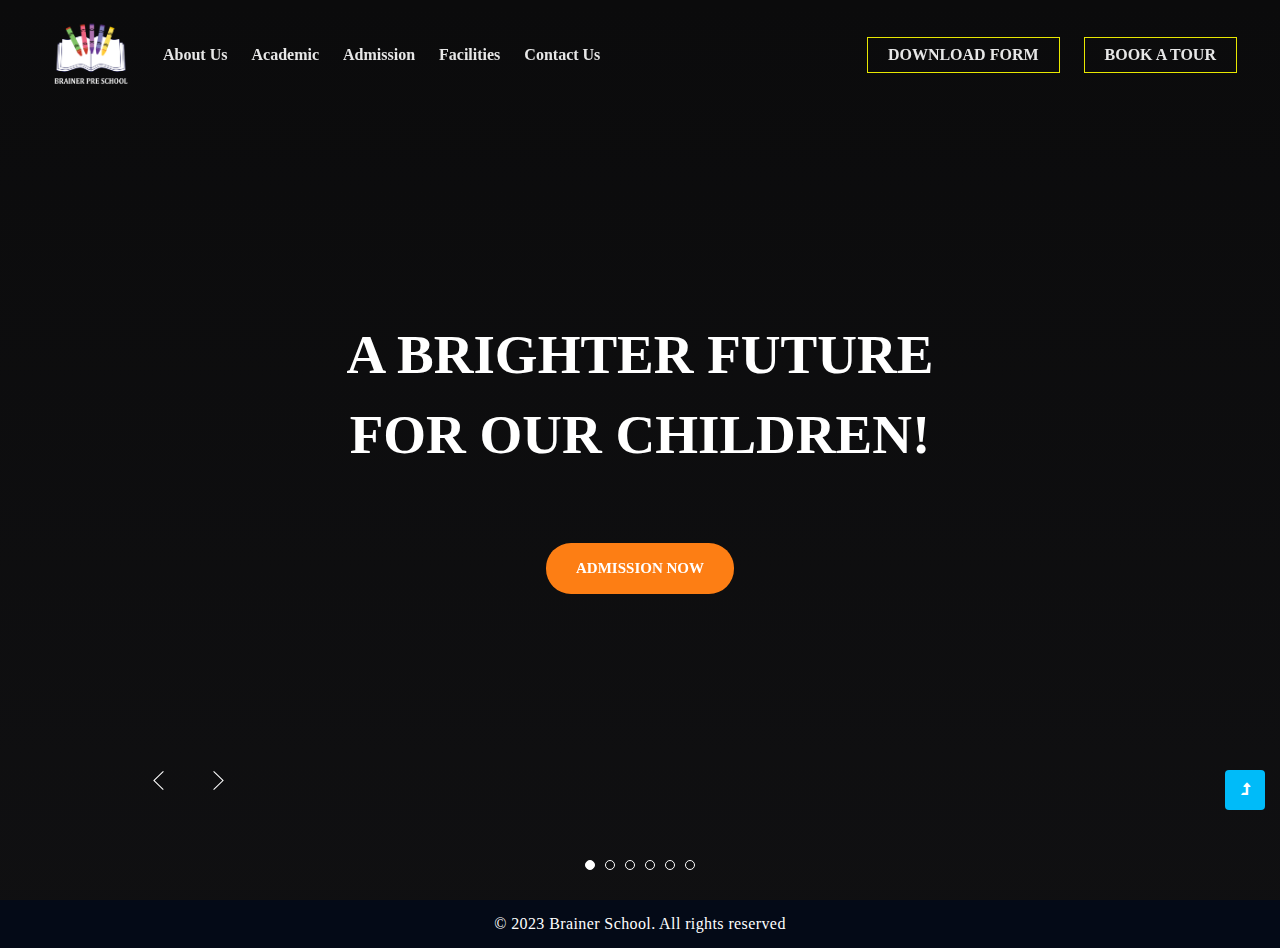
<file: index.html>
<!DOCTYPE html>
<html lang="en">
	<head>
		<!-- Required meta tags -->
		<meta charset="utf-8" />
		<meta
			name="viewport"
			content="width=device-width, initial-scale=1, shrink-to-fit=no"
		/>
		<title>Brainer Pre School | Home</title>
		<!-- google-fonts -->

		<!-- //google-fonts -->
		<!-- Template CSS Style link -->
		<link rel="stylesheet" href="assets/css/style-starter.css" />
	</head>

	<body>
		<!--header-->
		<header id="site-header" class="fixed-top">
			<div class="container-fluid">
				<nav class="navbar navbar-expand-lg">
					<a class="navbar-brand" href="/">
						<img
							src="assets/images/Untitled-3-2.png"
							alt="Your logo"
							title="Your logo"
							style="width: 120px"
						/>
					</a>
					<button
						class="navbar-toggler collapsed bg-dark"
						type="button"
						data-toggle="collapse"
						data-target="#navbarTogglerDemo02"
						aria-controls="navbarTogglerDemo02"
						aria-expanded="false"
						aria-label="Toggle navigation"
					>
						<span class="navbar-toggler-icon fa icon-expand fa-bars"></span>
						<span class="navbar-toggler-icon fa icon-close fa-times"></span>
					</button>

					<div class="collapse navbar-collapse" id="navbarTogglerDemo02">
						<ul class="navbar-nav mr-lg-auto">
							<!-- <li class="nav-item active">
								<a class="nav-link" href="index.html"
									>Home <span class="sr-only">(current)</span></a
								>
							</li> -->
							<li class="nav-item">
								<a class="nav-link" href="about.html">About Us</a>
							</li>
							<li class="nav-item">
								<a class="nav-link" href="academic.html">Academic</a>
							</li>
							<li class="nav-item">
								<a class="nav-link" href="admission.html">Admission</a>
							</li>
							<li class="nav-item">
								<a class="nav-link" href="facilities.html">Facilities </a>
							</li>
							<li class="nav-item">
								<a class="nav-link" href="contact.html">Contact Us</a>
							</li>
						</ul>

						<ul class="ml-auto navbar-nav">
							<li class="nav-item">
								<a
									class="nav-link link-btn"
									download="ADMISSION FORM BRAINER"
									href="assets/docs/ADMISSION FORM BRAINER 2023.pdf"
									>DOWNLOAD FORM</a
								>
							</li>
							<li class="nav-item">
								<a class="nav-link link-btn" href="contact.html">BOOK A TOUR</a>
							</li>
						</ul>
					</div>
				</nav>
			</div>
		</header>
		<!-- //header -->

		<!-- banner section -->
		<section class="banner-slider-new-main">
			<div class="hero-header-11">
				<div id="wrapper">
					<section class="slideshow" id="js-header">
						<div
							class="slideshow__slide js-slider-home-slide is-current"
							data-slide="1"
						>
							<div
								class="slideshow__slide-background-parallax background-absolute js-parallax"
								data-speed="-1"
								data-position="top"
								data-target="#js-header"
							>
								<div
									class="slideshow__slide-background-load-wrap background-absolute"
								>
									<div
										class="slideshow__slide-background-load background-absolute"
									>
										<div
											class="slideshow__slide-background-wrap background-absolute"
										>
											<div
												class="slideshow__slide-background background-absolute"
											>
												<div
													class="slideshow__slide-image-wrap background-absolute"
												>
													<div
														class="slideshow__slide-image background-absolute"
														style="
															background-image: url('assets/images/slider5.jpg');
															background: linear-gradient(to right, #040404);
														"
													></div>
												</div>
											</div>
										</div>
									</div>
								</div>
							</div>
							<div class="slideshow__slide-caption">
								<div class="slideshow__slide-caption-text">
									<div
										class="container js-parallax wrapper"
										data-speed="2"
										data-position="top"
										data-target="#js-header"
									>
										<div style="max-width: 700px" class="m-auto text-center">
											<!-- <h4>Real adventure!</h4> -->
											<h1 class="slideshow__slide-caption-title mt-2">
												A brighter future for our Children!
											</h1>
											<a
												class="btn btn-style mt-sm-5 mt-4"
												href="admission.html"
												>Admission Now</a
											>
										</div>
									</div>
								</div>
							</div>
						</div>

						<div
							class="slideshow__slide js-slider-home-slide is-next"
							data-slide="2"
						>
							<div
								class="slideshow__slide-background-parallax background-absolute js-parallax"
								data-speed="-1"
								data-position="top"
								data-target="#js-header"
							>
								<div
									class="slideshow__slide-background-load-wrap background-absolute"
								>
									<div
										class="slideshow__slide-background-load background-absolute"
									>
										<div
											class="slideshow__slide-background-wrap background-absolute"
										>
											<div
												class="slideshow__slide-background background-absolute"
											>
												<div
													class="slideshow__slide-image-wrap background-absolute"
												>
													<div
														class="slideshow__slide-image background-absolute"
														style="
															background-image: url('assets/images/slider4.jpg');
														"
													></div>
												</div>
											</div>
										</div>
									</div>
								</div>
							</div>
							<div class="slideshow__slide-caption">
								<div class="slideshow__slide-caption-text">
									<div
										class="container js-parallax wrapper"
										data-speed="2"
										data-position="top"
										data-target="#js-header"
									>
										<div style="max-width: 700px" class="m-auto text-center">
											<h4>The best experience!</h4>
											<h1 class="slideshow__slide-caption-title mt-2">
												Deserve The Best Education
											</h1>
											<a class="btn btn-style mt-sm-5 mt-4" href="contact.html"
												>Contact Now</a
											>
										</div>
									</div>
								</div>
							</div>
						</div>

						<div
							class="slideshow__slide js-slider-home-slide is-next"
							data-slide="3"
						>
							<div
								class="slideshow__slide-background-parallax background-absolute js-parallax"
								data-speed="-1"
								data-position="top"
								data-target="#js-header"
							>
								<div
									class="slideshow__slide-background-load-wrap background-absolute"
								>
									<div
										class="slideshow__slide-background-load background-absolute"
									>
										<div
											class="slideshow__slide-background-wrap background-absolute"
										>
											<div
												class="slideshow__slide-background background-absolute"
											>
												<div
													class="slideshow__slide-image-wrap background-absolute"
												>
													<div
														class="slideshow__slide-image background-absolute"
														style="
															background-image: url('assets/images/slider6.jpg');
														"
													></div>
												</div>
											</div>
										</div>
									</div>
								</div>
							</div>
							<div class="slideshow__slide-caption">
								<div class="slideshow__slide-caption-text">
									<div
										class="container js-parallax wrapper"
										data-speed="2"
										data-position="top"
										data-target="#js-header"
									>
										<div style="max-width: 700px" class="m-auto text-center">
											<h4>The best experience!</h4>
											<h1 class="slideshow__slide-caption-title mt-2">
												Deserve The Best Education
											</h1>
											<a class="btn btn-style mt-sm-5 mt-4" href="contact.html"
												>Contact Now</a
											>
										</div>
									</div>
								</div>
							</div>
						</div>

						<div
							class="slideshow__slide js-slider-home-slide is-next"
							data-slide="4"
						>
							<div
								class="slideshow__slide-background-parallax background-absolute js-parallax"
								data-speed="-1"
								data-position="top"
								data-target="#js-header"
							>
								<div
									class="slideshow__slide-background-load-wrap background-absolute"
								>
									<div
										class="slideshow__slide-background-load background-absolute"
									>
										<div
											class="slideshow__slide-background-wrap background-absolute"
										>
											<div
												class="slideshow__slide-background background-absolute"
											>
												<div
													class="slideshow__slide-image-wrap background-absolute"
												>
													<div
														class="slideshow__slide-image background-absolute"
														style="
															background-image: url('assets/images/slider7.jpg');
														"
													></div>
												</div>
											</div>
										</div>
									</div>
								</div>
							</div>
							<div class="slideshow__slide-caption">
								<div class="slideshow__slide-caption-text">
									<div
										class="container js-parallax wrapper"
										data-speed="2"
										data-position="top"
										data-target="#js-header"
									>
										<div style="max-width: 700px" class="m-auto text-center">
											<h4>The best experience!</h4>
											<h1 class="slideshow__slide-caption-title mt-2">
												Deserve The Best Education
											</h1>
											<a class="btn btn-style mt-sm-5 mt-4" href="contact.html"
												>Contact Now</a
											>
										</div>
									</div>
								</div>
							</div>
						</div>

						<div
							class="slideshow__slide js-slider-home-slide is-next"
							data-slide="5"
						>
							<div
								class="slideshow__slide-background-parallax background-absolute js-parallax"
								data-speed="-1"
								data-position="top"
								data-target="#js-header"
							>
								<div
									class="slideshow__slide-background-load-wrap background-absolute"
								>
									<div
										class="slideshow__slide-background-load background-absolute"
									>
										<div
											class="slideshow__slide-background-wrap background-absolute"
										>
											<div
												class="slideshow__slide-background background-absolute"
											>
												<div
													class="slideshow__slide-image-wrap background-absolute"
												>
													<div
														class="slideshow__slide-image background-absolute"
														style="
															background-image: url('assets/images/slider8.jpg');
														"
													></div>
												</div>
											</div>
										</div>
									</div>
								</div>
							</div>
							<div class="slideshow__slide-caption">
								<div class="slideshow__slide-caption-text">
									<div
										class="container js-parallax wrapper"
										data-speed="2"
										data-position="top"
										data-target="#js-header"
									>
										<div style="max-width: 700px" class="m-auto text-center">
											<h4>The best experience!</h4>
											<h1 class="slideshow__slide-caption-title mt-2">
												Deserve The Best Education
											</h1>
											<a class="btn btn-style mt-sm-5 mt-4" href="contact.html"
												>Contact Now</a
											>
										</div>
									</div>
								</div>
							</div>
						</div>

						<div
							class="slideshow__slide js-slider-home-slide is-next"
							data-slide="6"
						>
							<div
								class="slideshow__slide-background-parallax background-absolute js-parallax"
								data-speed="-1"
								data-position="top"
								data-target="#js-header"
							>
								<div
									class="slideshow__slide-background-load-wrap background-absolute"
								>
									<div
										class="slideshow__slide-background-load background-absolute"
									>
										<div
											class="slideshow__slide-background-wrap background-absolute"
										>
											<div
												class="slideshow__slide-background background-absolute"
											>
												<div
													class="slideshow__slide-image-wrap background-absolute"
												>
													<div
														class="slideshow__slide-image background-absolute"
														style="
															background-image: url('assets/images/slider9.jpg');
														"
													></div>
												</div>
											</div>
										</div>
									</div>
								</div>
							</div>
							<div class="slideshow__slide-caption">
								<div class="slideshow__slide-caption-text">
									<div
										class="container js-parallax wrapper"
										data-speed="2"
										data-position="top"
										data-target="#js-header"
									>
										<div style="max-width: 700px" class="m-auto text-center">
											<h4>The best experience!</h4>
											<h1 class="slideshow__slide-caption-title mt-2">
												Deserve The Best Education
											</h1>
											<a class="btn btn-style mt-sm-5 mt-4" href="contact.html"
												>Contact Now</a
											>
										</div>
									</div>
								</div>
							</div>
						</div>

						<div class="c-header-home_footer">
							<div class="o-container wrapper">
								<div class="c-header-home_controls -nomobile o-button-group">
									<div
										class="js-parallax is-inview"
										data-speed="1"
										data-position="top"
										data-target="#js-header"
									>
										<button
											class="o-button -white -square -left js-slider-home-button js-slider-home-prev"
											type="button"
										>
											<span class="o-button_label">
												<svg class="o-button_icon" role="img">
													<use
														xmlns:xlink="http://www.w3.org/1999/xlink"
														xlink:href="#arrow-prev"
													></use>
												</svg>
											</span>
										</button>
										<button
											class="o-button -white -square js-slider-home-button js-slider-home-next"
											type="button"
										>
											<span class="o-button_label">
												<svg class="o-button_icon" role="img">
													<use
														xmlns:xlink="http://www.w3.org/1999/xlink"
														xlink:href="#arrow-next"
													></use>
												</svg>
											</span>
										</button>
									</div>
								</div>
							</div>
						</div>
						<svg xmlns="http://www.w3.org/2000/svg">
							<symbol viewBox="0 0 18 18" id="arrow-next">
								<path
									id="arrow-next-arrow.svg"
									d="M12.6,9L4,17.3L4.7,18l8.5-8.3l0,0L14,9l0,0l-0.7-0.7l0,0L4.7,0L4,0.7L12.6,9z"
								/>
							</symbol>
							<symbol viewBox="0 0 18 18" id="arrow-prev">
								<path
									id="arrow-prev-arrow.svg"
									d="M14,0.7L13.3,0L4.7,8.3l0,0L4,9l0,0l0.7,0.7l0,0l8.5,8.3l0.7-0.7L5.4,9L14,0.7z"
								/>
							</symbol>
						</svg>
					</section>
				</div>
			</div>
		</section>
		<!-- //banner section -->

		<!-- footer -->
		<section>
			<div class="footer-wrapper">
				<div class="copyright text-center">
					<div class="container">
						<p class="copy-footer-29 text-white">
							© 2023 Brainer School. All rights reserved
						</p>
					</div>
				</div>
			</div>
		</section>
		<!-- //footer -->

		<!-- Js scripts -->
		<!-- move top -->
		<button onclick="topFunction()" id="movetop" title="Go to top">
			<span class="fa fa-level-up" aria-hidden="true"></span>
		</button>
		<script>
			// When the user scrolls down 20px from the top of the document, show the button
			window.onscroll = function () {
				scrollFunction();
			};

			function scrollFunction() {
				if (
					document.body.scrollTop > 20 ||
					document.documentElement.scrollTop > 20
				) {
					document.getElementById("movetop").style.display = "block";
				} else {
					document.getElementById("movetop").style.display = "none";
				}
			}

			// When the user clicks on the button, scroll to the top of the document
			function topFunction() {
				document.body.scrollTop = 0;
				document.documentElement.scrollTop = 0;
			}
		</script>
		<!-- //move top -->

		<!-- common jquery plugin -->
		<script src="assets/js/jquery-3.3.1.min.js"></script>
		<!-- //common jquery plugin -->

		<!-- banner slider -->
		<script src="assets/js/slideshow-slider.js"></script>
		<!-- //banner slider -->

		<!-- counter for stats -->
		<script src="assets/js/counter.js"></script>
		<!-- //counter for stats -->

		<!-- MENU-JS -->
		<script>
			$(window).on("scroll", function () {
				var scroll = $(window).scrollTop();

				if (scroll >= 90) {
					$("#site-header").addClass("nav-fixed");
				} else {
					$("#site-header").removeClass("nav-fixed");
				}
			});

			//Main navigation Active Class Add Remove
			$(".navbar-toggler").on("click", function () {
				$("header").toggleClass("active");
			});
			$(document).on("ready", function () {
				if ($(window).width() > 991) {
					$("header").removeClass("active");
				}
				$(window).on("resize", function () {
					if ($(window).width() > 991) {
						$("header").removeClass("active");
					}
				});
			});
		</script>
		<!-- //MENU-JS -->

		<!-- disable body scroll which navbar is in active -->
		<script>
			$(function () {
				$(".navbar-toggler").click(function () {
					$("body").toggleClass("noscroll");
				});
			});
		</script>
		<!-- //disable body scroll which navbar is in active -->

		<!--bootstrap-->
		<script src="assets/js/bootstrap.min.js"></script>
		<!-- //bootstrap-->
		<!-- //Js scripts -->
	</body>
</html>
</file>
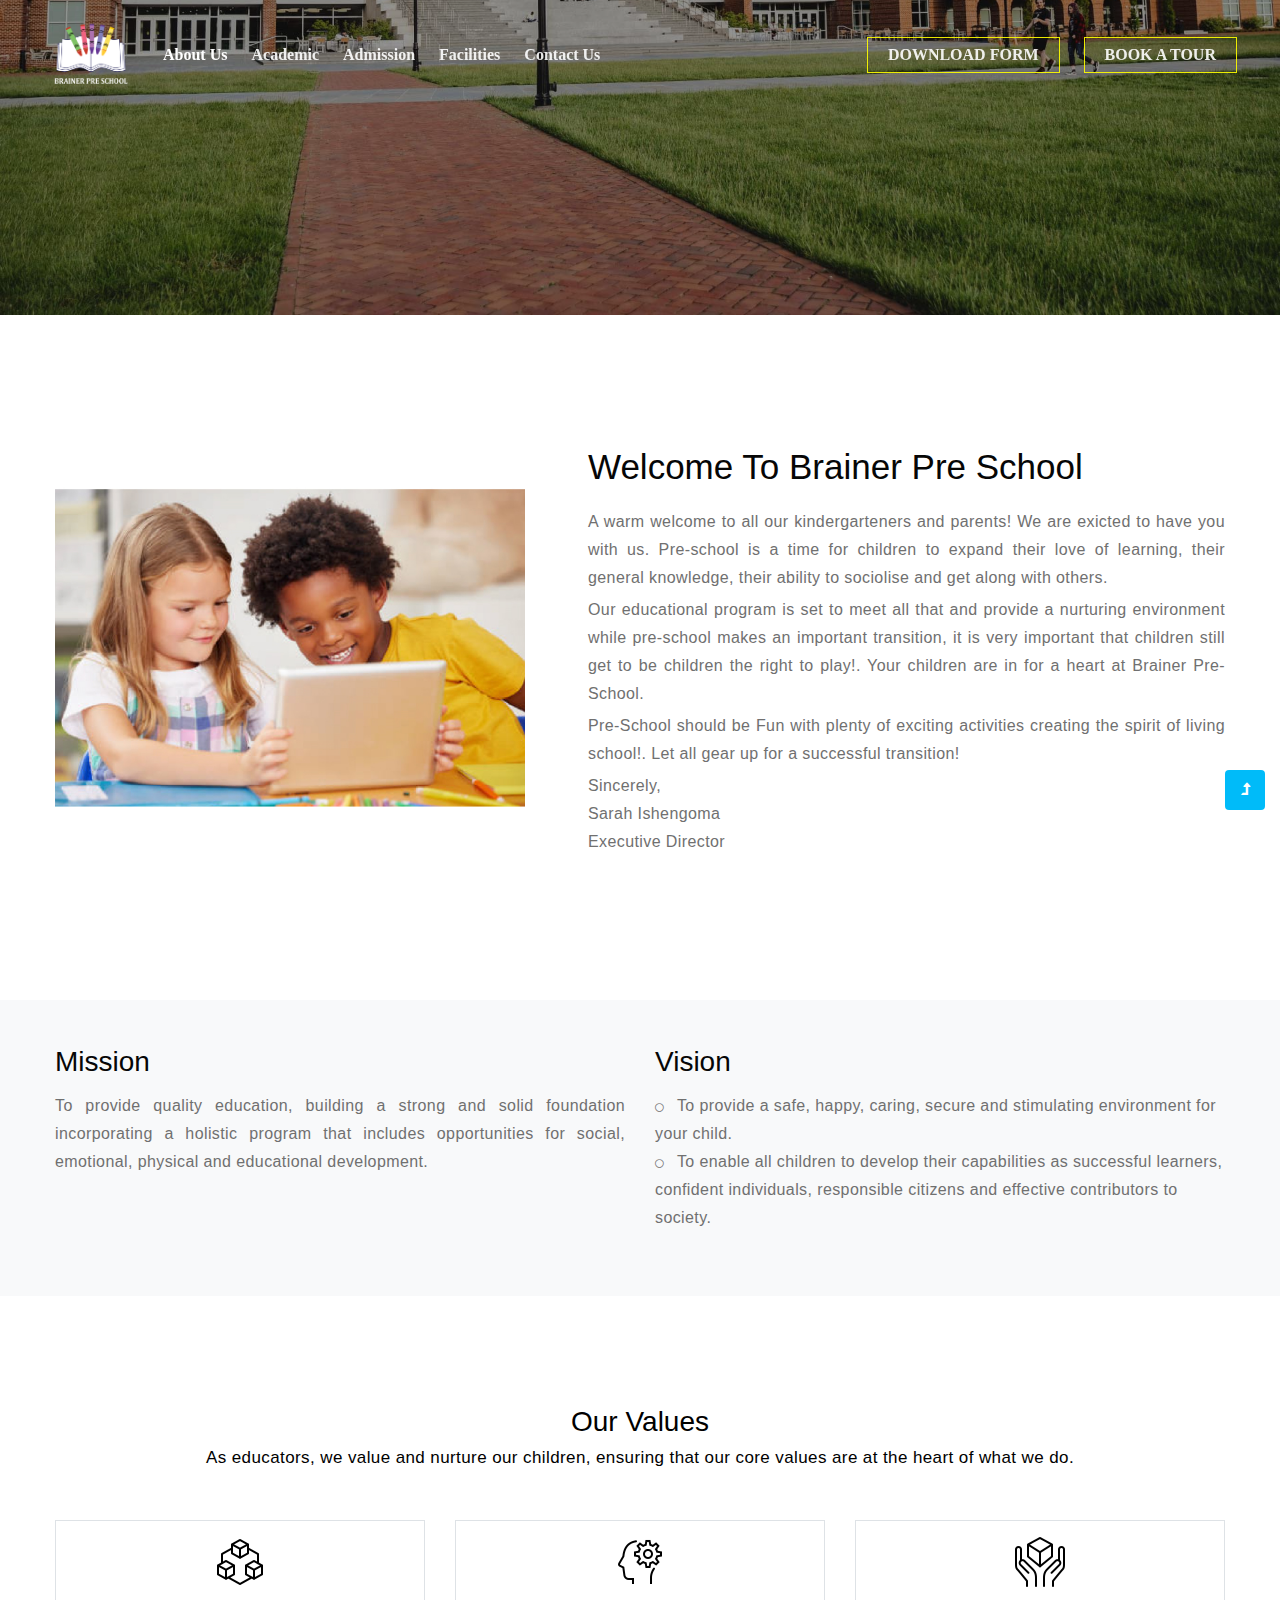
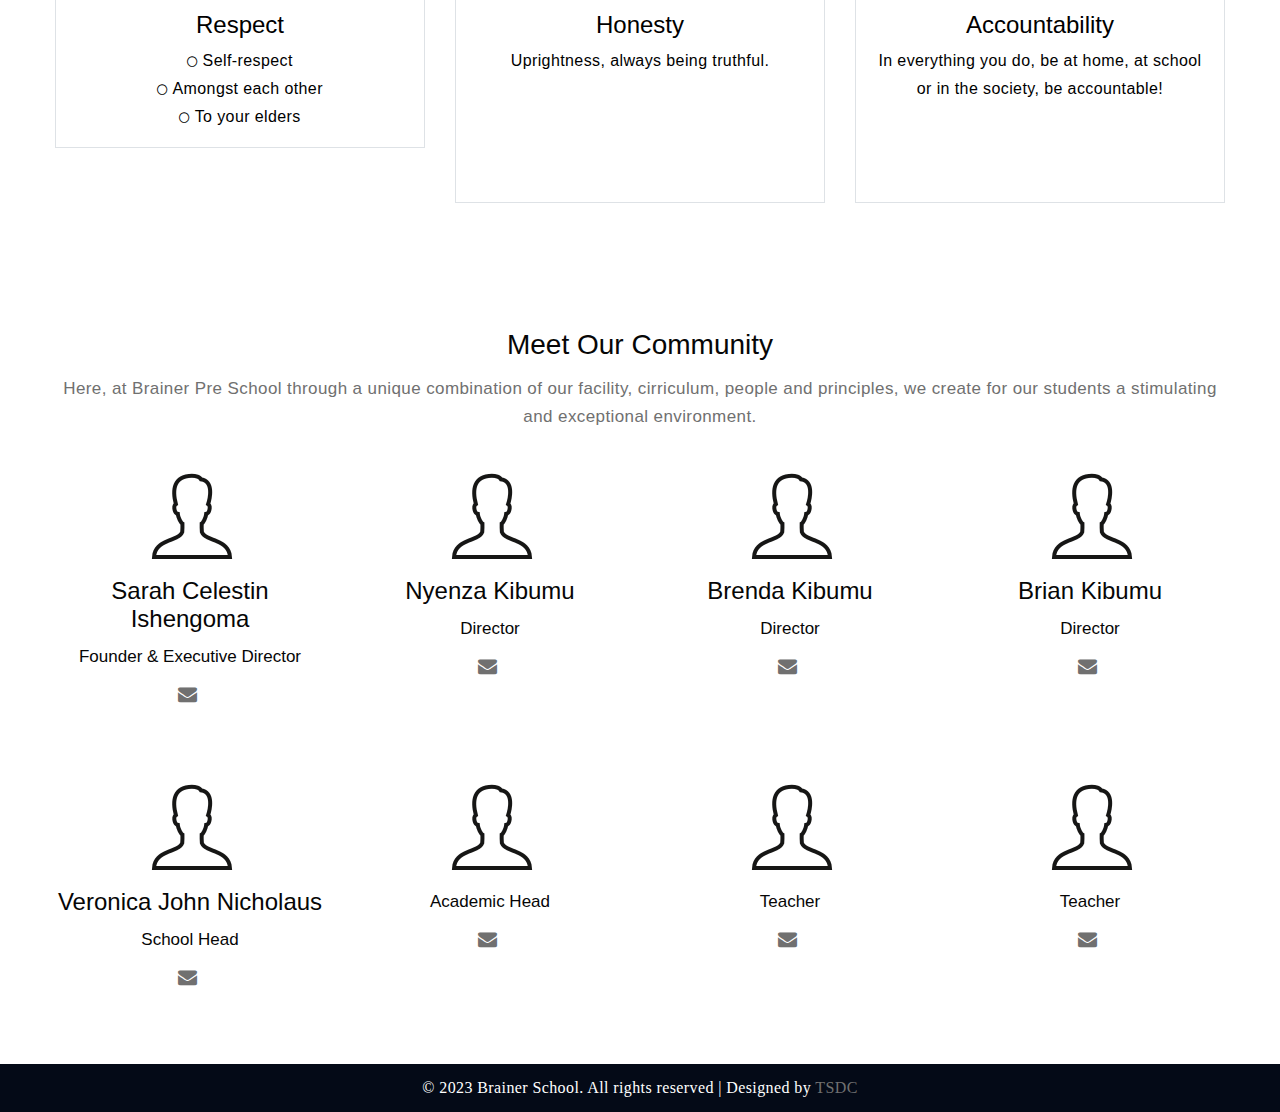
<file: about.html>
<!DOCTYPE html>
<html lang="en">
	<head>
		<!-- Required meta tags -->
		<meta charset="utf-8" />
		<meta
			name="viewport"
			content="width=device-width, initial-scale=1, shrink-to-fit=no"
		/>
		<title>Brainer Pre School | About Us</title>
		<!-- google-fonts -->
		<!-- Template CSS Style link -->
		<link rel="stylesheet" href="assets/css/style-starter.css" />
	</head>

	<body>
		<!--header-->
		<header id="site-header" class="fixed-top">
			<div class="container-fluid">
				<nav class="navbar navbar-expand-lg">
					<a class="navbar-brand" href="/">
						<img
							src="assets/images/Untitled-3-2.png"
							alt="Your logo"
							title="Your logo"
							style="width: 120px"
						/>
					</a>
					<button
						class="navbar-toggler collapsed bg-dark"
						type="button"
						data-toggle="collapse"
						data-target="#navbarTogglerDemo02"
						aria-controls="navbarTogglerDemo02"
						aria-expanded="false"
						aria-label="Toggle navigation"
					>
						<span class="navbar-toggler-icon fa icon-expand fa-bars"></span>
						<span class="navbar-toggler-icon fa icon-close fa-times"></span>
					</button>

					<div class="collapse navbar-collapse" id="navbarTogglerDemo02">
						<ul class="navbar-nav mr-lg-auto">
							<!-- <li class="nav-item active">
								<a class="nav-link" href="index.html"
									>Home <span class="sr-only">(current)</span></a
								>
							</li> -->
							<li class="nav-item active">
								<a class="nav-link" href="about.html"
									>About Us <span class="sr-only">(current)</span></a
								>
							</li>
							<li class="nav-item">
								<a class="nav-link" href="academic.html">Academic</a>
							</li>
							<li class="nav-item">
								<a class="nav-link" href="admission.html">Admission</a>
							</li>
							<li class="nav-item">
								<a class="nav-link" href="facilities.html">Facilities </a>
							</li>
							<li class="nav-item">
								<a class="nav-link" href="contact.html">Contact Us</a>
							</li>
						</ul>

						<ul class="ml-auto navbar-nav">
							<li class="nav-item">
								<a
									class="nav-link link-btn"
									download="ADMISSION FORM BRAINER"
									href="assets/docs/ADMISSION FORM BRAINER 2023.pdf"
									>DOWNLOAD FORM</a
								>
							</li>
							<li class="nav-item">
								<a class="nav-link link-btn" href="contact.html">BOOK A TOUR</a>
							</li>
						</ul>
					</div>
				</nav>
			</div>
		</header>
		<!-- //header -->

		<!-- inner banner -->
		<section class="inner-banner">
			<div class="w3l-breadcrumb py-5">
				<!-- <div class="container py-lg-5 py-sm-4 mt-5">
					<h4 class="inner-text-title font-weight-bold mb-2">About Us</h4>
					<ul class="breadcrumbs-custom-path">
						<li><a href="index.html">Home</a></li>
						<li class="active">
							<span class="fa fa-chevron-right mx-2" aria-hidden="true"></span
							>About Us
						</li>
					</ul>
				</div> -->
			</div>
		</section>
		<!-- //inner banner -->

		<!-- about section -->
		<section class="w3l-aboutblock py-3">
			<div class="container py-md-5 py-sm-4">
				<div class="row">
					<div class="col-lg-5 left-wthree-img mb-lg-0 mb-md-5 mb-4">
						<img
							class="img-fluid img-responsive"
							src="assets/images/about-bg.jpg"
							alt=" "
						/>
					</div>
					<div class="col-lg-7 align-self position-relative pl-lg-5">
						<h3 class="title-style mb-2">Welcome To Brainer Pre School</h3>
						<p class="mt-3 text-justify">
							A warm welcome to all our kindergarteners and parents! We are
							exicted to have you with us. Pre-school is a time for children to
							expand their love of learning, their general knowledge, their
							ability to sociolise and get along with others.
						</p>
						<p class="mt-1 text-justify">
							Our educational program is set to meet all that and provide a
							nurturing environment while pre-school makes an important
							transition, it is very important that children still get to be
							children the right to play!. Your children are in for a heart at
							Brainer Pre-School.
						</p>

						<p class="mt-1 text-justify">
							Pre-School should be Fun with plenty of exciting activities
							creating the spirit of living school!. Let all gear up for a
							successful transition!
						</p>

						<p class="mt-1">
							Sincerely, <br />
							Sarah Ishengoma <br />
							Executive Director
						</p>
						<!-- <a class="btn btn-style-1 mt-4" href="academic.html">Learn More</a> -->
					</div>
				</div>
			</div>
		</section>
		<!-- //about section -->

		<!-- Mission Vision  -->
		<div class="py-5 mb-5 mt-3 mission-feature bg-light">
			<div class="container">
				<div class="row">
					<div class="col-md-6 mb-3">
						<div class="border-left-1">
							<h3>Mission</h3>
							<p class="mt-3 text-justify">
								To provide quality education, building a strong and solid
								foundation incorporating a holistic program that includes
								opportunities for social, emotional, physical and educational
								development.
							</p>
						</div>
					</div>
					<div class="col-md-6 mb-3">
						<div class="border-left-1">
							<h3>Vision</h3>
							<p class="mt-3">
								<i
									class="fa fa-circle-thin text-center pr-2"
									style="font-size: 10px"
								></i>
								To provide a safe, happy, caring, secure and stimulating
								environment for your child.
							</p>
							<p>
								<i
									class="fa fa-circle-thin text-center pr-2"
									style="font-size: 10px"
								></i>
								To enable all children to develop their capabilities as
								successful learners, confident individuals, responsible citizens
								and effective contributors to society.
							</p>
						</div>
					</div>
				</div>
			</div>
		</div>

		<!-- Our value -->
		<section class="py-3 w3l-feature-80">
			<div class="container py-md-5 py-4">
				<div class="text-center mb-5">
					<h3>Our Values</h3>
					<p class="mt-2" style="font-size: 17px; color: black">
						As educators, we value and nurture our children, ensuring that our
						core values are at the heart of what we do.
					</p>
				</div>

				<div class="row mt-4 text-center feature-value">
					<div class="col-md-4 mb-3">
						<div class="border p-3">
							<div class="pb-sm-3 pb-1">
								<img
									src="assets/images/module_100px-2.png"
									alt=""
									class="img-fluid"
									width="50px"
								/>
							</div>
							<div class="mt-2">
								<h4 class="feature-titel">Respect</h4>

								<p class="feature-text mt-2">
									<span>
										<i
											class="fa fa-circle-thin"
											style="
												font-size: 12px;
												padding-right: 5px;
												text-align: center;
											"
											;
										></i
										>Self-respect
									</span>
									<br />
									<span>
										<i
											class="fa fa-circle-thin"
											style="
												font-size: 12px;
												padding-right: 5px;
												text-align: center;
											"
											;
										></i
										>Amongst each other
									</span>
									<br />
									<span>
										<i
											class="fa fa-circle-thin"
											style="
												font-size: 12px;
												padding-right: 5px;
												text-align: center;
											"
											;
										></i
										>To your elders
									</span>
								</p>
							</div>
						</div>
					</div>
					<div class="col-md-4 mb-3">
						<div class="border p-3 value-box">
							<div class="pb-sm-3 pb-1">
								<img
									src="assets/images/development_skill_100px-2.png"
									alt=""
									class="img-fluid"
									width="50px"
								/>
							</div>
							<div class="mt-2">
								<h4 class="feature-titel">Honesty</h4>

								<p class="feature-text mt-2">
									Uprightness, always being truthful.
								</p>
							</div>
						</div>
					</div>
					<div class="col-md-4">
						<div class="border p-3 value-box">
							<div class="pb-sm-3 pb-1">
								<img
									src="assets/images/handle_with_care_100px-2.png"
									alt=""
									class="img-fluid"
									width="50px"
								/>
							</div>
							<div class="mt-2">
								<h4 class="feature-titel">Accountability</h4>

								<p class="feature-text mt-2">
									In everything you do, be at home, at school or in the society,
									be accountable!
								</p>
							</div>
						</div>
					</div>
				</div>
			</div>
		</section>
		<!-- //Our value -->

		<!-- Our community  -->
		<section class="our-community py-5">
			<div class="container text-center">
				<h3 class="mb-3">Meet Our Community</h3>
				<p style="font-size: 17px">
					Here, at Brainer Pre School through a unique combination of our
					facility, cirriculum, people and principles, we create for our
					students a stimulating and exceptional environment.
				</p>

				<div class="row mt-3">
					<div class="col-md-3">
						<div class="teacher-team">
							<img
								src="assets/images/user.png"
								alt=""
								class="img-fluid"
								width="100px"
							/>
							<div class="contact-info mt-2">
								<h4>Sarah Celestin Ishengoma</h4>
								<h6>Founder & Executive Director</h6>
							</div>
							<div class="contact-link">
								<a href="mailto:ceo@brainerschools.co.tz">
									<span class="fa fa-envelope"></span>
								</a>
							</div>
						</div>
					</div>
					<div class="col-md-3">
						<div class="teacher-team">
							<img src="assets/images/user.png" alt="" class="img-fluid" />
							<div class="contact-info mt-2">
								<h4>Nyenza Kibumu</h4>
								<h6>Director</h6>
							</div>
							<div class="contact-link">
								<a href="#!">
									<span class="fa fa-envelope"></span>
								</a>
							</div>
						</div>
					</div>
					<div class="col-md-3">
						<div class="teacher-team">
							<img src="assets/images/user.png" alt="" class="img-fluid" />
							<div class="contact-info mt-2">
								<h4>Brenda Kibumu</h4>
								<h6>Director</h6>
							</div>
							<div class="contact-link">
								<a href="#!">
									<span class="fa fa-envelope"></span>
								</a>
							</div>
						</div>
					</div>
					<div class="col-md-3">
						<div class="teacher-team">
							<img src="assets/images/user.png" alt="" class="img-fluid" />
							<div class="contact-info mt-2">
								<h4>Brian Kibumu</h4>
								<h6>Director</h6>
							</div>
							<div class="contact-link">
								<a href="#!">
									<span class="fa fa-envelope"></span>
								</a>
							</div>
						</div>
					</div>
				</div>

				<div class="row mt-5">
					<div class="col-md-3">
						<div class="teacher-team">
							<img
								src="assets/images/user.png"
								alt=""
								class="img-fluid"
								width="100px"
							/>
							<div class="contact-info mt-2">
								<h4>Veronica John Nicholaus</h4>
								<h6>School Head</h6>
							</div>
							<div class="contact-link">
								<a href="#!">
									<span class="fa fa-envelope"></span>
								</a>
							</div>
						</div>
					</div>
					<div class="col-md-3">
						<div class="teacher-team">
							<img src="assets/images/user.png" alt="" class="img-fluid" />
							<div class="contact-info mt-2">
								<h4></h4>
								<h6>Academic Head</h6>
							</div>
							<div class="contact-link">
								<a href="#!">
									<span class="fa fa-envelope"></span>
								</a>
							</div>
						</div>
					</div>
					<div class="col-md-3">
						<div class="teacher-team">
							<img src="assets/images/user.png" alt="" class="img-fluid" />
							<div class="contact-info mt-2">
								<h4></h4>
								<h6>Teacher</h6>
							</div>
							<div class="contact-link">
								<a href="#!">
									<span class="fa fa-envelope"></span>
								</a>
							</div>
						</div>
					</div>
					<div class="col-md-3">
						<div class="teacher-team">
							<img src="assets/images/user.png" alt="" class="img-fluid" />
							<div class="contact-info mt-2">
								<h4></h4>
								<h6>Teacher</h6>
							</div>
							<div class="contact-link">
								<a href="#!">
									<span class="fa fa-envelope"></span>
								</a>
							</div>
						</div>
					</div>
				</div>
			</div>
		</section>
		<!-- //Our community  -->

		<!-- footer -->
		<section class="mt-4">
			<div class="footer-wrapper">
				<div class="container"></div>
				<div class="copyright text-center">
					<div class="container">
						<p class="copy-footer-29 text-white">
							© 2023 Brainer School. All rights reserved | Designed by
							<a href="https://ambrosedev.netlify.app" target="_blank">TSDC</a>
						</p>
					</div>
				</div>
			</div>
		</section>
		<!-- //footer -->

		<!-- Js scripts -->
		<!-- move top -->
		<button onclick="topFunction()" id="movetop" title="Go to top">
			<span class="fa fa-level-up" aria-hidden="true"></span>
		</button>
		<script>
			// When the user scrolls down 20px from the top of the document, show the button
			window.onscroll = function () {
				scrollFunction();
			};

			function scrollFunction() {
				if (
					document.body.scrollTop > 20 ||
					document.documentElement.scrollTop > 20
				) {
					document.getElementById("movetop").style.display = "block";
				} else {
					document.getElementById("movetop").style.display = "none";
				}
			}

			// When the user clicks on the button, scroll to the top of the document
			function topFunction() {
				document.body.scrollTop = 0;
				document.documentElement.scrollTop = 0;
			}
		</script>
		<!-- //move top -->

		<!-- common jquery plugin -->
		<script src="assets/js/jquery-3.3.1.min.js"></script>
		<!-- //common jquery plugin -->

		<!-- MENU-JS -->
		<script>
			$(window).on("scroll", function () {
				var scroll = $(window).scrollTop();

				if (scroll >= 80) {
					$("#site-header").addClass("nav-fixed");
				} else {
					$("#site-header").removeClass("nav-fixed");
				}
			});

			//Main navigation Active Class Add Remove
			$(".navbar-toggler").on("click", function () {
				$("header").toggleClass("active");
			});
			$(document).on("ready", function () {
				if ($(window).width() > 991) {
					$("header").removeClass("active");
				}
				$(window).on("resize", function () {
					if ($(window).width() > 991) {
						$("header").removeClass("active");
					}
				});
			});
		</script>
		<!-- //MENU-JS -->

		<!-- disable body scroll which navbar is in active -->
		<script>
			$(function () {
				$(".navbar-toggler").click(function () {
					$("body").toggleClass("noscroll");
				});
			});
		</script>
		<!-- //disable body scroll which navbar is in active -->

		<!--bootstrap-->
		<script src="assets/js/bootstrap.min.js"></script>
		<!-- //bootstrap-->
		<!-- //Js scripts -->
	</body>
</html>
</file>
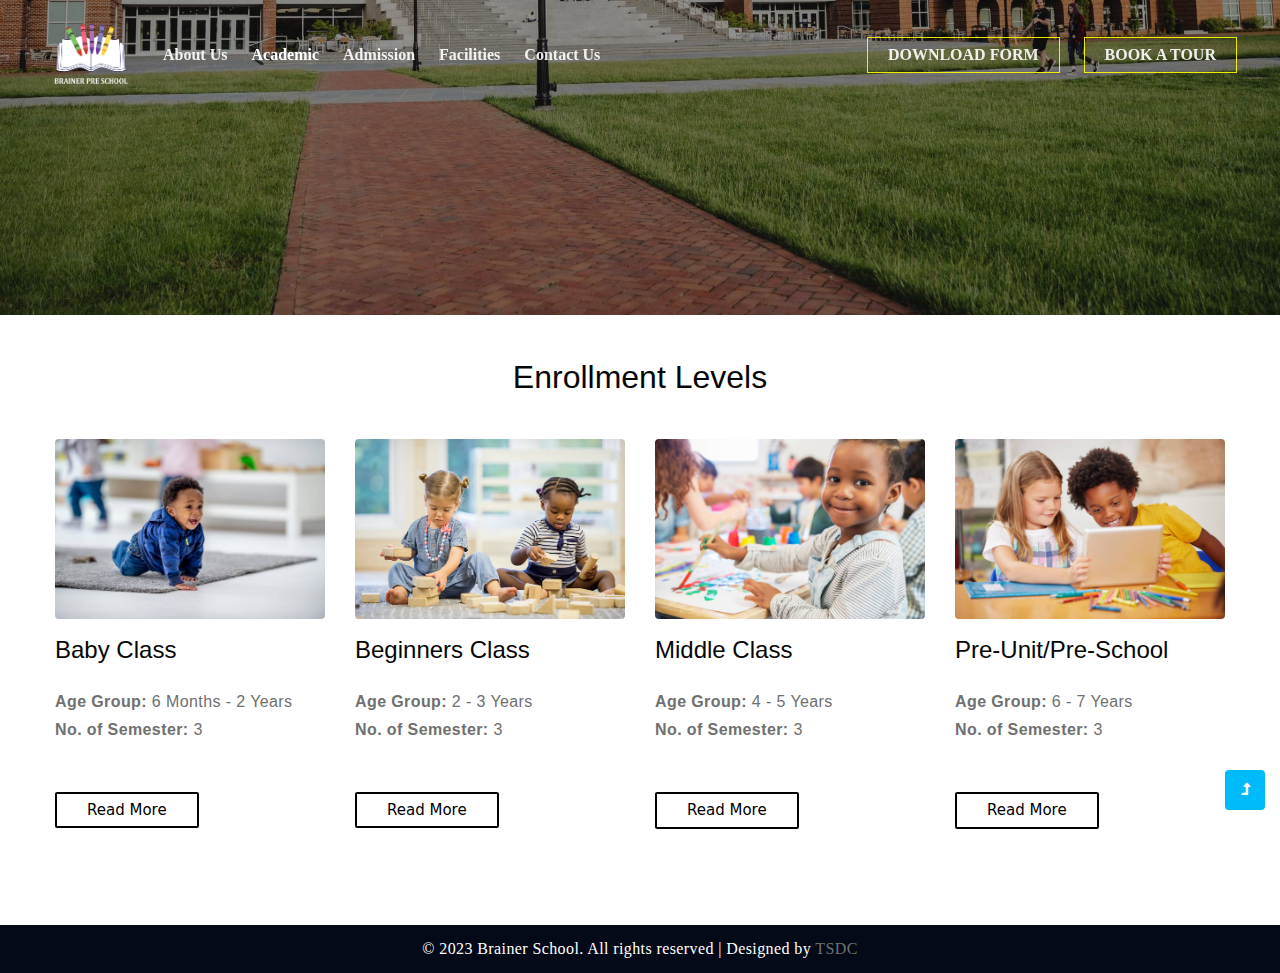
<file: academic.html>
<!DOCTYPE html>
<html lang="en">
	<head>
		<meta charset="UTF-8" />
		<meta http-equiv="X-UA-Compatible" content="IE=edge" />
		<meta name="viewport" content="width=device-width, initial-scale=1.0" />
		<title>Brainer Pre School | Academic</title>
		<!-- google-fonts -->

		<!-- //google-fonts -->
		<!-- Template CSS Style link -->
		<link rel="stylesheet" href="assets/css/style-starter.css" />
	</head>
	<body>
		<!--header-->
		<header id="site-header" class="fixed-top">
			<div class="container-fluid">
				<nav class="navbar navbar-expand-lg">
					<a class="navbar-brand" href="/">
						<img
							src="assets/images/Untitled-3-2.png"
							alt="Your logo"
							title="Your logo"
							style="width: 120px"
						/>
					</a>
					<button
						class="navbar-toggler collapsed bg-dark"
						type="button"
						data-toggle="collapse"
						data-target="#navbarTogglerDemo02"
						aria-controls="navbarTogglerDemo02"
						aria-expanded="false"
						aria-label="Toggle navigation"
					>
						<span class="navbar-toggler-icon fa icon-expand fa-bars"></span>
						<span class="navbar-toggler-icon fa icon-close fa-times"></span>
					</button>

					<div class="collapse navbar-collapse" id="navbarTogglerDemo02">
						<ul class="navbar-nav mr-lg-auto">
							<!-- <li class="nav-item active">
								<a class="nav-link" href="index.html"
									>Home <span class="sr-only">(current)</span></a
								>
							</li> -->
							<li class="nav-item">
								<a class="nav-link" href="about.html">About Us</a>
							</li>
							<li class="nav-item active">
								<a class="nav-link" href="academic.html"
									>Academic <span class="sr-only">(current)</span></a
								>
							</li>
							<li class="nav-item">
								<a class="nav-link" href="admission.html">Admission</a>
							</li>
							<li class="nav-item">
								<a class="nav-link" href="facilities.html">Facilities </a>
							</li>
							<li class="nav-item">
								<a class="nav-link" href="contact.html">Contact Us</a>
							</li>
						</ul>

						<ul class="ml-auto navbar-nav">
							<li class="nav-item">
								<a
									class="nav-link link-btn"
									download="ADMISSION FORM BRAINER"
									href="assets/docs/ADMISSION FORM BRAINER 2023.pdf"
									>DOWNLOAD FORM</a
								>
							</li>
							<li class="nav-item">
								<a class="nav-link link-btn" href="contact.html">BOOK A TOUR</a>
							</li>
						</ul>
					</div>
				</nav>
			</div>
		</header>
		<!-- //header -->

		<!-- inner banner -->
		<section class="inner-banner">
			<div class="w3l-breadcrumb py-5"></div>
		</section>

		<!-- Stages of education -->
		<div class="py-5 stages">
			<div class="container">
				<h2 class="text-center mb-5">Enrollment Levels</h2>
				<div class="row">
					<div class="col-md-3 mb-4">
						<div class="wrapper-inner">
							<img
								src="assets/images/baby-crawling-at-daycare.jpg"
								alt=""
								class="img-fluid rounded"
								width="612px"
							/>
							<h4>Baby Class</h4>
							<!-- Toddlers -->

							<div class="mt-4">
								<p><strong>Age Group:</strong> 6 Months - 2 Years</p>
								<p><strong>No. of Semester:</strong> 3</p>
							</div>

							<a href="admission.html" class="btn btn-style-1 mt-5"
								>Read More</a
							>
						</div>
					</div>
					<div class="col-md-3 mb-4">
						<div class="wrapper-inner">
							<img
								src="assets/images/to.jpg"
								alt=""
								class="img-fluid rounded"
							/>
							<h4>Beginners Class</h4>

							<div class="mt-4">
								<p><strong>Age Group:</strong> 2 - 3 Years</p>
								<p><strong>No. of Semester:</strong> 3</p>
							</div>

							<a href="admission.html" class="btn btn-style-1 mt-5"
								>Read More</a
							>
						</div>
					</div>
					<div class="col-md-3 mb-4">
						<div class="wrapper-inner">
							<img
								src="assets/images/pre.jpg"
								alt=""
								class="img-fluid rounded"
							/>
							<h4>Middle Class</h4>

							<div class="mt-4">
								<p><strong>Age Group:</strong> 4 - 5 Years</p>
								<p><strong>No. of Semester:</strong> 3</p>
							</div>
							<a href="admission.html" class="btn btn-style-1 mt-5"
								>Read More</a
							>
						</div>
					</div>
					<div class="col-md-3">
						<div class="wrapper-inner">
							<img
								src="assets/images/try.jpg"
								alt=""
								class="img-fluid rounded"
							/>
							<h4>Pre-Unit/Pre-School</h4>

							<div class="mt-4">
								<p><strong>Age Group:</strong> 6 - 7 Years</p>
								<p><strong>No. of Semester:</strong> 3</p>
							</div>
							<a href="admission.html" class="btn btn-style-1 mt-5"
								>Read More</a
							>
						</div>
					</div>
				</div>
			</div>
		</div>

		<!-- footer -->
		<section class="mt-4">
			<div class="footer-wrapper">
				<div class="container"></div>
				<div class="copyright text-center">
					<div class="container">
						<p class="copy-footer-29 text-white">
							© 2023 Brainer School. All rights reserved | Designed by
							<a href="https://ambrosedev.netlify.app" target="_blank">TSDC</a>
						</p>
					</div>
				</div>
			</div>
		</section>
		<!-- //footer -->

		<!-- Js scripts -->
		<!-- move top -->
		<button onclick="topFunction()" id="movetop" title="Go to top">
			<span class="fa fa-level-up" aria-hidden="true"></span>
		</button>
		<script>
			// When the user scrolls down 20px from the top of the document, show the button
			window.onscroll = function () {
				scrollFunction();
			};

			function scrollFunction() {
				if (
					document.body.scrollTop > 20 ||
					document.documentElement.scrollTop > 20
				) {
					document.getElementById("movetop").style.display = "block";
				} else {
					document.getElementById("movetop").style.display = "none";
				}
			}

			// When the user clicks on the button, scroll to the top of the document
			function topFunction() {
				document.body.scrollTop = 0;
				document.documentElement.scrollTop = 0;
			}
		</script>
		<!-- //move top -->

		<!-- common jquery plugin -->
		<script src="assets/js/jquery-3.3.1.min.js"></script>

		<!-- MENU-JS -->
		<script>
			$(window).on("scroll", function () {
				var scroll = $(window).scrollTop();

				if (scroll >= 90) {
					$("#site-header").addClass("nav-fixed");
				} else {
					$("#site-header").removeClass("nav-fixed");
				}
			});

			//Main navigation Active Class Add Remove
			$(".navbar-toggler").on("click", function () {
				$("header").toggleClass("active");
			});
			$(document).on("ready", function () {
				if ($(window).width() > 991) {
					$("header").removeClass("active");
				}
				$(window).on("resize", function () {
					if ($(window).width() > 991) {
						$("header").removeClass("active");
					}
				});
			});
		</script>

		<!-- disable body scroll which navbar is in active -->
		<script>
			$(function () {
				$(".navbar-toggler").click(function () {
					$("body").toggleClass("noscroll");
				});
			});
		</script>

		<!--bootstrap-->
		<script src="assets/js/bootstrap.min.js"></script>
	</body>
</html>
</file>
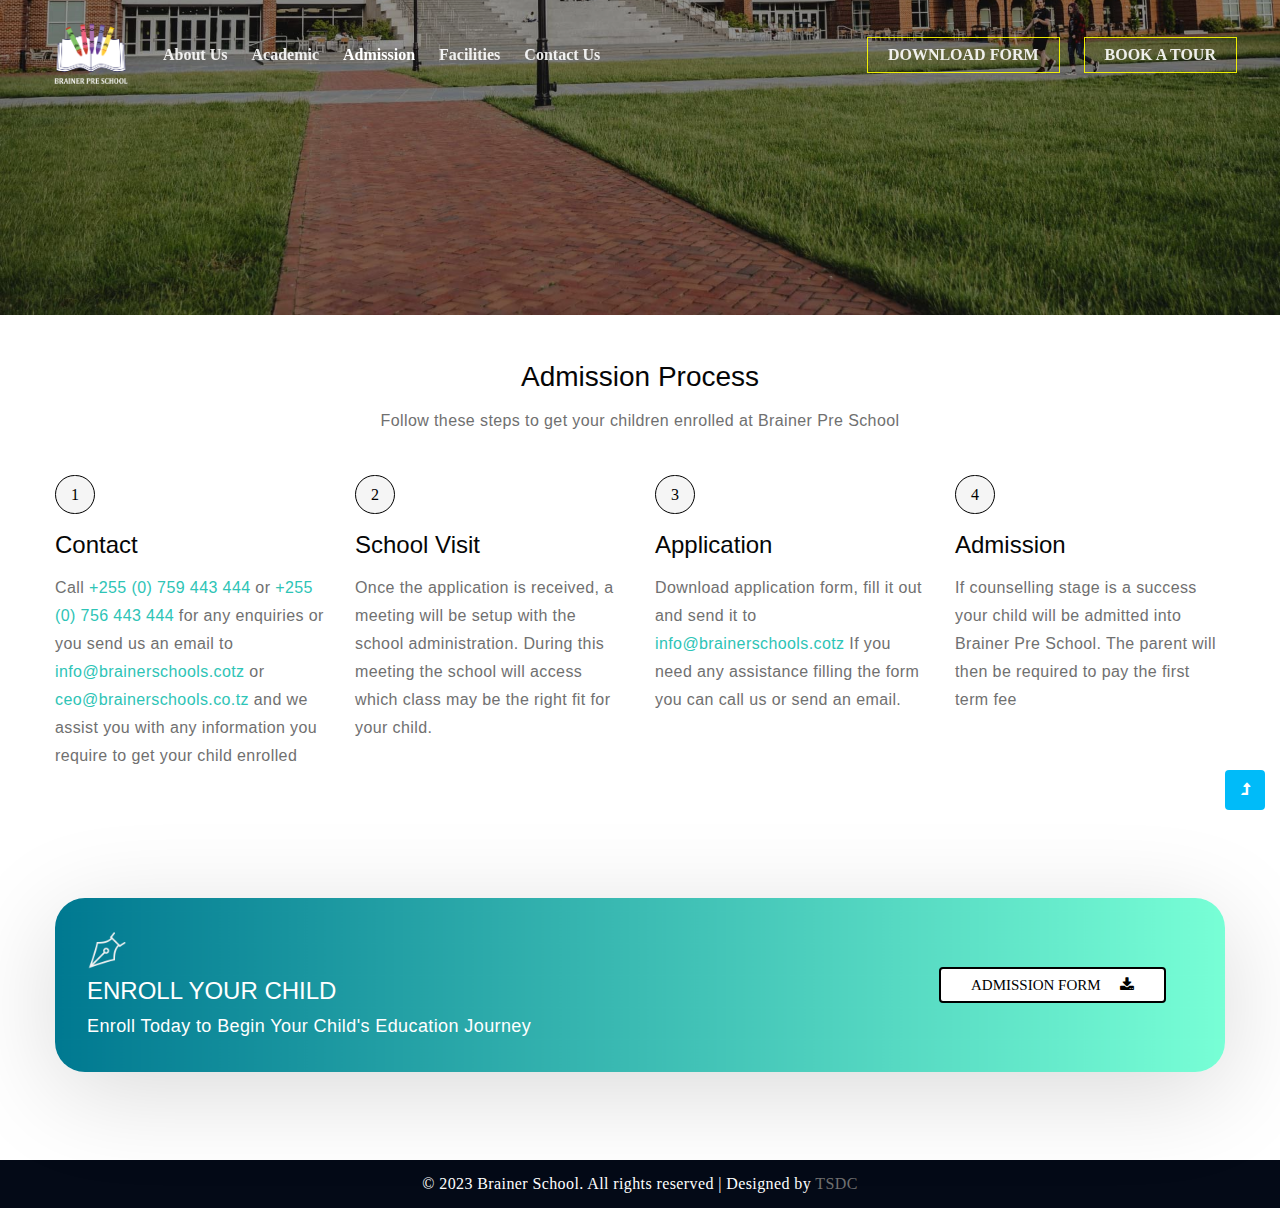
<file: admission.html>
<!DOCTYPE html>
<html lang="en">
	<head>
		<meta charset="UTF-8" />
		<meta http-equiv="X-UA-Compatible" content="IE=edge" />
		<meta name="viewport" content="width=device-width, initial-scale=1.0" />
		<title>Brainer Pre School | Admission</title>
		<!-- google-fonts -->

		<!-- //google-fonts -->
		<!-- Template CSS Style link -->
		<link rel="stylesheet" href="assets/css/style-starter.css" />
	</head>
	<body>
		<!--header-->
		<header id="site-header" class="fixed-top">
			<div class="container-fluid">
				<nav class="navbar navbar-expand-lg">
					<a class="navbar-brand" href="/">
						<img
							src="assets/images/Untitled-3-2.png"
							alt="Your logo"
							title="Your logo"
							style="width: 120px"
						/>
					</a>
					<button
						class="navbar-toggler collapsed bg-dark"
						type="button"
						data-toggle="collapse"
						data-target="#navbarTogglerDemo02"
						aria-controls="navbarTogglerDemo02"
						aria-expanded="false"
						aria-label="Toggle navigation"
					>
						<span class="navbar-toggler-icon fa icon-expand fa-bars"></span>
						<span class="navbar-toggler-icon fa icon-close fa-times"></span>
					</button>

					<div class="collapse navbar-collapse" id="navbarTogglerDemo02">
						<ul class="navbar-nav mr-lg-auto">
							<!-- <li class="nav-item active">
								<a class="nav-link" href="index.html"
									>Home <span class="sr-only">(current)</span></a
								>
							</li> -->
							<li class="nav-item">
								<a class="nav-link" href="about.html">About Us</a>
							</li>
							<li class="nav-item">
								<a class="nav-link" href="academic.html">Academic </a>
							</li>
							<li class="nav-item active">
								<a class="nav-link" href="admission.html"
									>Admission <span class="sr-only">(current)</span></a
								>
							</li>
							<li class="nav-item">
								<a class="nav-link" href="facilities.html">Facilities </a>
							</li>
							<li class="nav-item">
								<a class="nav-link" href="contact.html">Contact Us</a>
							</li>
						</ul>

						<ul class="ml-auto navbar-nav">
							<li class="nav-item">
								<a
									class="nav-link link-btn"
									download="ADMISSION FORM BRAINER"
									href="assets/docs/ADMISSION FORM BRAINER 2023.pdf"
									>DOWNLOAD FORM</a
								>
							</li>
							<li class="nav-item">
								<a class="nav-link link-btn" href="contact.html">BOOK A TOUR</a>
							</li>
						</ul>
					</div>
				</nav>
			</div>
		</header>
		<!-- //header -->

		<!-- inner banner -->
		<section class="inner-banner">
			<div class="w3l-breadcrumb py-5"></div>
		</section>
		<!-- //inner banner -->

		<!-- Admission Procedures  -->
		<div class="py-5 admin-process">
			<div class="container">
				<div class="text-center">
					<h3 class="mb-3">Admission Process</h3>
					<p>
						Follow these steps to get your children enrolled at Brainer Pre
						School
					</p>
				</div>

				<div class="row mt-5">
					<div class="col-md-3 mb-3 adm-box">
						<span>1</span>
						<div>
							<h4>Contact</h4>

							<p>
								Call
								<a href="tel:+255759443444" class="text-primary"
									>+255 (0) 759 443 444</a
								>
								or
								<a href="tel:+255756443444" class="text-primary"
									>+255 (0) 756 443 444</a
								>
								for any enquiries or you send us an email to
								<a href="mailto:info@brainerschools.cotz" class="text-primary"
									>info@brainerschools.cotz</a
								>
								or
								<a href="mailto:ceo@brainerschools.co.tz" class="text-primary"
									>ceo@brainerschools.co.tz</a
								>
								and we assist you with any information you require to get your
								child enrolled
							</p>
						</div>

						<!-- <div>
							<h4>Contact</h4>

							<div>
								<h5 class="font-weight-500">Brainer Pre School</h5>
								<p>Kilimahewa Salasala, Active Street, Plot No.24</p>
								<p>
									<a href="tel:+255759443444">+255 (0) 759 443 444</a> | <br />
									<a href="tel:+255756443444">+255 (0) 756 443 444</a>
								</p>
								<p>
									<a href="mailto:info@brainerschools.co.tz"
										>info@brainerschools.co.tz</a
									>
									|
									<a href="mailto:ceo@brainerschools.co.tz"
										>ceo@brainerschools.co.tz</a
									>
								</p>
							</div>
						</div> -->
					</div>
					<div class="col-md-3 mb-3 adm-box">
						<span>2</span>
						<div>
							<h4>School Visit</h4>
							<p>
								Once the application is received, a meeting will be setup with
								the school administration. During this meeting the school will
								access which class may be the right fit for your child.
							</p>
						</div>
					</div>
					<div class="col-md-3 mb-3 adm-box">
						<span>3</span>
						<div>
							<h4>Application</h4>
							<p>
								Download application form, fill it out and send it to
								<a href="mailto:info@brainerschools.cotz" class="text-primary"
									>info@brainerschools.cotz</a
								>
								If you need any assistance filling the form you can call us or
								send an email.
							</p>
						</div>
					</div>
					<div class="col-md-3 adm-box">
						<span>4</span>
						<div>
							<h4>Admission</h4>
							<p>
								If counselling stage is a success your child will be admitted
								into Brainer Pre School. The parent will then be required to pay
								the first term fee
							</p>
						</div>
					</div>
				</div>
			</div>
		</div>

		<!--Enroll or Apply Now-->
		<section class="w3l-newsletter py-3">
			<div class="container py-sm-5">
				<div class="uphny-w3l-newsletter-inf">
					<div class="row uphny-w3l-newsletter align-items-center">
						<div class="col-lg-9 w3l-newsletter-left text-left">
							<img
								src="assets/images/pen_100px.png"
								width="40px"
								alt=""
								class="img-fluid"
							/>
							<h3 class="titlehny">ENROLL YOUR CHILD</h3>
							<p>Enroll Today to Begin Your Child's Education Journey</p>
						</div>
						<div
							class="col-lg-3 w3l-newsletter-form ps-lg-5 mt-lg-0 mt-md-5 mt-4"
						>
							<a
								download
								href="assets/docs/ADMISSION FORM BRAINER.pdf"
								class="btn btn-style-1 rounded"
								>ADMISSION FORM <i class="fa fa-download pl-3"></i
							></a>
						</div>
					</div>
				</div>
			</div>
		</section>

		<!-- footer -->
		<section class="mt-4">
			<div class="footer-wrapper">
				<div class="container"></div>
				<div class="copyright text-center">
					<div class="container">
						<p class="copy-footer-29 text-white">
							© 2023 Brainer School. All rights reserved | Designed by
							<a href="https://ambrosedev.netlify.app" target="_blank">TSDC</a>
						</p>
					</div>
				</div>
			</div>
		</section>
		<!-- //footer -->

		<!-- Js scripts -->
		<!-- move top -->
		<button onclick="topFunction()" id="movetop" title="Go to top">
			<span class="fa fa-level-up" aria-hidden="true"></span>
		</button>
		<script>
			// When the user scrolls down 20px from the top of the document, show the button
			window.onscroll = function () {
				scrollFunction();
			};

			function scrollFunction() {
				if (
					document.body.scrollTop > 20 ||
					document.documentElement.scrollTop > 20
				) {
					document.getElementById("movetop").style.display = "block";
				} else {
					document.getElementById("movetop").style.display = "none";
				}
			}

			// When the user clicks on the button, scroll to the top of the document
			function topFunction() {
				document.body.scrollTop = 0;
				document.documentElement.scrollTop = 0;
			}
		</script>
		<!-- //move top -->

		<!-- common jquery plugin -->
		<script src="assets/js/jquery-3.3.1.min.js"></script>
		<!-- //common jquery plugin -->

		<!-- MENU-JS -->
		<script>
			$(window).on("scroll", function () {
				var scroll = $(window).scrollTop();

				if (scroll >= 90) {
					$("#site-header").addClass("nav-fixed");
				} else {
					$("#site-header").removeClass("nav-fixed");
				}
			});

			//Main navigation Active Class Add Remove
			$(".navbar-toggler").on("click", function () {
				$("header").toggleClass("active");
			});
			$(document).on("ready", function () {
				if ($(window).width() > 991) {
					$("header").removeClass("active");
				}
				$(window).on("resize", function () {
					if ($(window).width() > 991) {
						$("header").removeClass("active");
					}
				});
			});
		</script>
		<!-- //MENU-JS -->

		<!-- disable body scroll which navbar is in active -->
		<script>
			$(function () {
				$(".navbar-toggler").click(function () {
					$("body").toggleClass("noscroll");
				});
			});
		</script>
		<!-- //disable body scroll which navbar is in active -->

		<!--bootstrap-->
		<script src="assets/js/bootstrap.min.js"></script>
		<!-- //bootstrap-->
		<!-- //Js scripts -->
	</body>
</html>
</file>
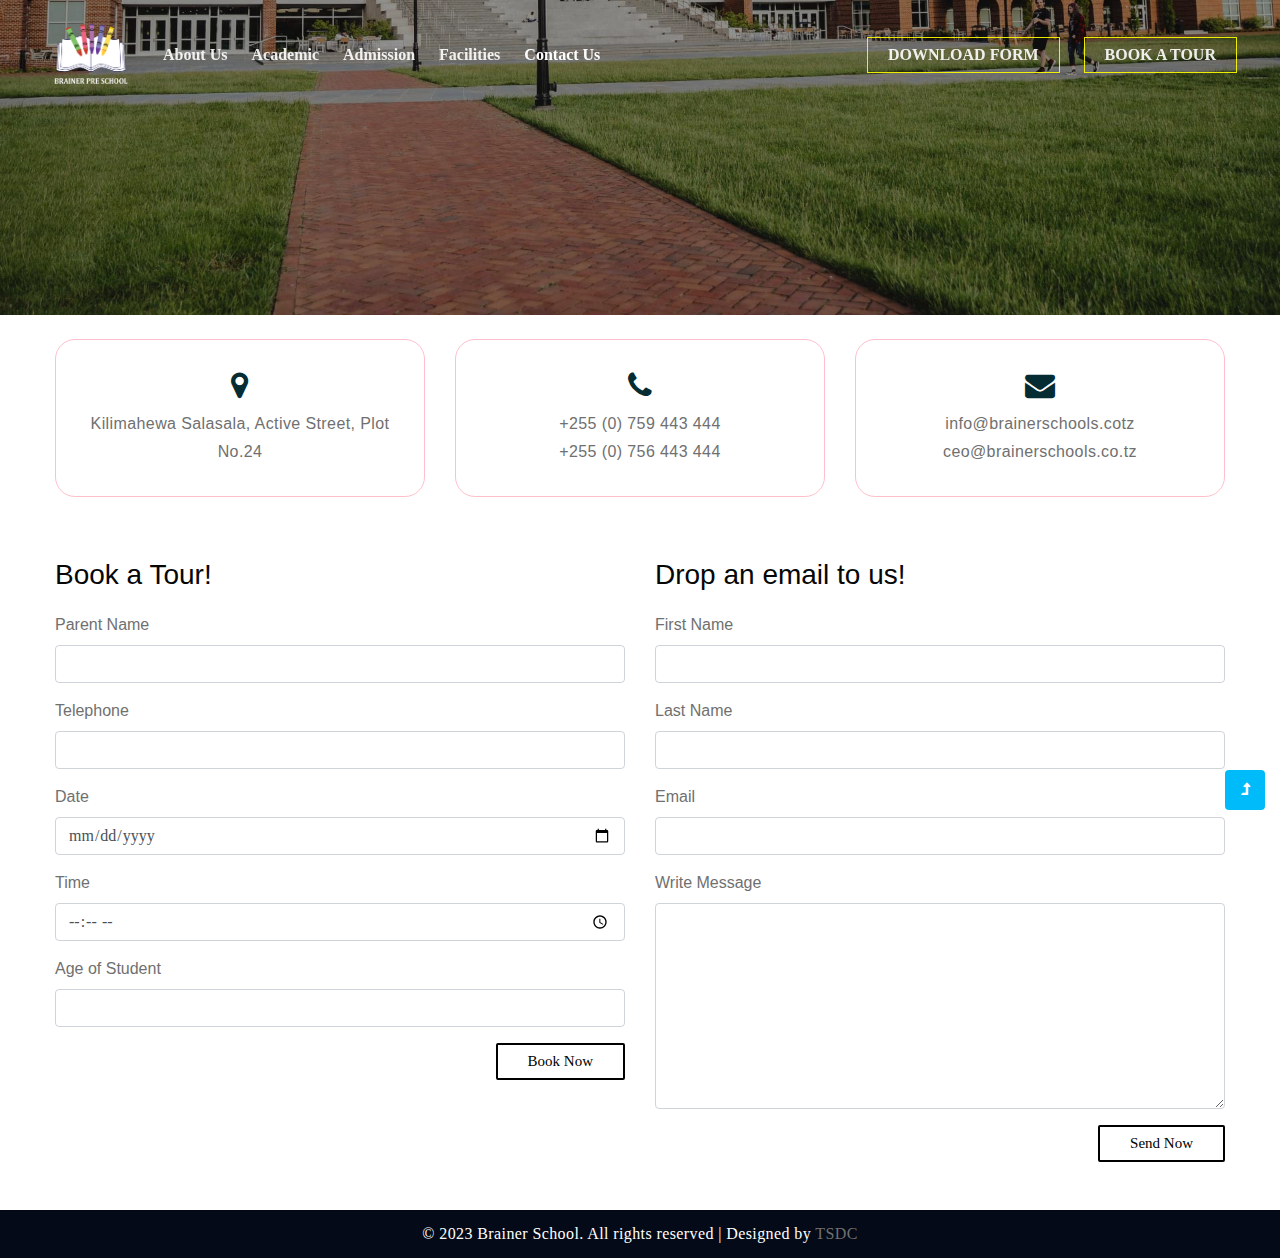
<file: contact.html>
<!DOCTYPE html>
<html lang="en">
	<head>
		<!-- Required meta tags -->
		<meta charset="utf-8" />
		<meta
			name="viewport"
			content="width=device-width, initial-scale=1, shrink-to-fit=no"
		/>
		<title>Brainer Pre School | Contact</title>
		<!-- google-fonts -->

		<!-- //google-fonts -->
		<!-- Template CSS Style link -->
		<link rel="stylesheet" href="assets/css/style-starter.css" />
	</head>

	<body>
		<!--header-->
		<header id="site-header" class="fixed-top">
			<div class="container-fluid">
				<nav class="navbar navbar-expand-lg">
					<a class="navbar-brand" href="/">
						<img
							src="assets/images/Untitled-3-2.png"
							alt="Your logo"
							title="Your logo"
							style="width: 120px"
						/>
					</a>
					<button
						class="navbar-toggler collapsed bg-dark"
						type="button"
						data-toggle="collapse"
						data-target="#navbarTogglerDemo02"
						aria-controls="navbarTogglerDemo02"
						aria-expanded="false"
						aria-label="Toggle navigation"
					>
						<span class="navbar-toggler-icon fa icon-expand fa-bars"></span>
						<span class="navbar-toggler-icon fa icon-close fa-times"></span>
					</button>

					<div class="collapse navbar-collapse" id="navbarTogglerDemo02">
						<ul class="navbar-nav mr-lg-auto">
							<!-- <li class="nav-item active">
								<a class="nav-link" href="index.html"
									>Home <span class="sr-only">(current)</span></a
								>
							</li> -->
							<li class="nav-item">
								<a class="nav-link" href="about.html">About Us</a>
							</li>
							<li class="nav-item">
								<a class="nav-link" href="academic.html">Academic </a>
							</li>
							<li class="nav-item">
								<a class="nav-link" href="admission.html">Admission</a>
							</li>
							<li class="nav-item">
								<a class="nav-link" href="facilities.html">Facilities </a>
							</li>
							<li class="nav-item active">
								<a class="nav-link" href="contact.html"
									>Contact Us <span class="sr-only">(current)</span></a
								>
							</li>
						</ul>

						<ul class="ml-auto navbar-nav">
							<li class="nav-item">
								<a
									class="nav-link link-btn"
									download="ADMISSION FORM BRAINER"
									href="assets/docs/ADMISSION FORM BRAINER 2023.pdf"
									>DOWNLOAD FORM</a
								>
							</li>
							<li class="nav-item">
								<a class="nav-link link-btn" href="contact.html">BOOK A TOUR</a>
							</li>
						</ul>
					</div>
				</nav>
			</div>
		</header>
		<!-- //header -->

		<!-- inner banner -->
		<section class="inner-banner">
			<div class="w3l-breadcrumb py-5"></div>
		</section>
		<!-- //inner banner -->

		<!-- Contact details  -->
		<div class="py-4 contact-feature">
			<div class="container">
				<div class="row">
					<div class="col-md-4 mb-3">
						<div class="contact-box">
							<span class="fa fa-map-marker"></span>
							<p>Kilimahewa Salasala, Active Street, Plot No.24</p>
						</div>
					</div>
					<div class="col-md-4 mb-3">
						<div class="contact-box">
							<span class="fa fa-phone"></span>
							<p>
								<a href="tel:+255759443444">+255 (0) 759 443 444</a> <br />
								<a href="tel:+255756443444">+255 (0) 756 443 444</a>
							</p>
						</div>
					</div>
					<div class="col-md-4 mb-3">
						<div class="contact-box">
							<span class="fa fa-envelope"></span>
							<p>
								<a href="mailto:info@brainerschools.co.tz"
									>info@brainerschools.cotz</a
								>
								<br />
								<a href="mailto:ceo@brainerschools.co.tz"
									>ceo@brainerschools.co.tz</a
								>
							</p>
						</div>
					</div>
				</div>
			</div>
		</div>

		<!-- Forms -->
		<div class="py-4 map-feature">
			<div class="container">
				<div class="row">
					<div class="col-md-6 mb-4">
						<h3 class="mb-4">Book a Tour!</h3>
						<form
							action="mailto:ambrosesulley4@gmail.com"
							method="post"
							enctype="text/plain"
							class="w3layouts-contact-fm"
						>
							<div class="">
								<div class="form-group mb-3">
									<label for="w3lName">Parent Name</label>
									<input
										class="form-control"
										type="text"
										name="pName"
										id="w3lName"
										placeholder=""
										required=""
									/>
								</div>
								<div class="form-group mb-3">
									<label for="w3lName">Telephone</label>
									<input
										class="form-control"
										type="text"
										name="tPhone"
										id="w3lName"
										placeholder=""
										required=""
									/>
								</div>
								<div class="form-group mb-3">
									<label for="w3lSender">Date</label>
									<input
										class="form-control"
										type="date"
										name="bData"
										id="w3lSender"
										placeholder=""
										required=""
									/>
								</div>
								<div class="form-group mb-3">
									<label for="w3lSender">Time</label>
									<input
										class="form-control"
										type="time"
										name="bTime"
										id="w3lSender"
										placeholder=""
										required=""
									/>
								</div>
								<div class="form-group mb-3">
									<label for="w3lSender">Age of Student</label>
									<input
										class="form-control"
										type="number"
										name="age"
										id="w3lSender"
										placeholder=""
										required=""
									/>
								</div>
							</div>
							<div class="form-group-2 mt-3 text-right">
								<button type="submit" class="btn btn-style-1">Book Now</button>
							</div>
						</form>
					</div>
					<div class="col-md-6">
						<h3 class="mb-4">Drop an email to us!</h3>
						<form method="post" class="w3layouts-contact-fm" action="#!">
							<div class="">
								<div class="form-group mb-3">
									<label for="w3lName">First Name</label>
									<input
										class="form-control"
										type="text"
										name="fName"
										id="w3lName"
										placeholder=""
										required=""
									/>
								</div>
								<div class="form-group mb-3">
									<label for="w3lName">Last Name</label>
									<input
										class="form-control"
										type="text"
										name="lName"
										id="w3lName"
										placeholder=""
										required=""
									/>
								</div>
								<div class="form-group mb-3">
									<label for="w3lSender">Email</label>
									<input
										class="form-control"
										type="femail"
										name="w3lSender"
										id="w3lSender"
										placeholder=""
										required=""
									/>
								</div>
								<div class="form-group">
									<label for="w3lSubject">Write Message</label>
									<textarea
										class="form-control"
										name="fMessage"
										id="w3lMessage"
										placeholder=""
										required=""
										rows="8"
										cols="8"
									></textarea>
								</div>
							</div>
							<div class="form-group-2 mt-3 text-right">
								<button type="submit" class="btn btn-style-1">Send Now</button>
							</div>
						</form>
					</div>
				</div>
			</div>
		</div>

		<!-- Map -->
		<!-- <div class="py-4">
			<div class="container">
				<div class="row">
					<iframe
						class="rounded img-responsive"
						src="https://www.google.com/maps/embed?pb=!1m18!1m12!1m3!1d3961.946831604849!2d39.242486514591846!3d-6.776326095101905!2m3!1f0!2f0!3f0!3m2!1i1024!2i768!4f13.1!3m3!1m2!1s0x185c4c23b0344ca5%3A0x8ba24502202a54ff!2sZO%20Spaces!5e0!3m2!1sen!2stz!4v1676470694076!5m2!1sen!2stz"
						width="1280"
						height="350"
						style="border: 0"
						allowfullscreen=""
						loading="lazy"
						referrerpolicy="no-referrer-when-downgrade"
					></iframe>
				</div>
			</div>
		</div> -->

		<!-- footer -->
		<section class="mt-4">
			<div class="footer-wrapper">
				<div class="container"></div>
				<div class="copyright text-center">
					<div class="container">
						<p class="copy-footer-29 text-white">
							© 2023 Brainer School. All rights reserved | Designed by
							<a href="https://ambrosedev.netlify.app" target="_blank">TSDC</a>
						</p>
					</div>
				</div>
			</div>
		</section>
		<!-- //footer -->

		<!-- Js scripts -->
		<!-- move top -->
		<button onclick="topFunction()" id="movetop" title="Go to top">
			<span class="fa fa-level-up" aria-hidden="true"></span>
		</button>
		<script>
			// When the user scrolls down 20px from the top of the document, show the button
			window.onscroll = function () {
				scrollFunction();
			};

			function scrollFunction() {
				if (
					document.body.scrollTop > 20 ||
					document.documentElement.scrollTop > 20
				) {
					document.getElementById("movetop").style.display = "block";
				} else {
					document.getElementById("movetop").style.display = "none";
				}
			}

			// When the user clicks on the button, scroll to the top of the document
			function topFunction() {
				document.body.scrollTop = 0;
				document.documentElement.scrollTop = 0;
			}
		</script>
		<!-- //move top -->

		<!-- common jquery plugin -->
		<script src="assets/js/jquery-3.3.1.min.js"></script>
		<!-- //common jquery plugin -->

		<!-- MENU-JS -->
		<script>
			$(window).on("scroll", function () {
				var scroll = $(window).scrollTop();

				if (scroll >= 80) {
					$("#site-header").addClass("nav-fixed");
				} else {
					$("#site-header").removeClass("nav-fixed");
				}
			});

			//Main navigation Active Class Add Remove
			$(".navbar-toggler").on("click", function () {
				$("header").toggleClass("active");
			});
			$(document).on("ready", function () {
				if ($(window).width() > 991) {
					$("header").removeClass("active");
				}
				$(window).on("resize", function () {
					if ($(window).width() > 991) {
						$("header").removeClass("active");
					}
				});
			});
		</script>
		<!-- //MENU-JS -->

		<!-- disable body scroll which navbar is in active -->
		<script>
			$(function () {
				$(".navbar-toggler").click(function () {
					$("body").toggleClass("noscroll");
				});
			});
		</script>
		<!-- //disable body scroll which navbar is in active -->

		<!--bootstrap-->
		<script src="assets/js/bootstrap.min.js"></script>
		<!-- //bootstrap-->
		<!-- //Js scripts -->
	</body>
</html>
</file>
<file: assets/css/style-starter.css>
@charset "UTF-8";

/*--
Author: TSDC 
Author URL: http://ambrosedev.netlify.app
--*/

:root {
  --blue: #007bff;
  --indigo: #6610f2;
  --purple: #6f42c1;
  --pink: #e83e8c;
  --red: #dc3545;
  --orange: #fd7e14;
  --yellow: #ffc107;
  --green: #28a745;
  --teal: #20c997;
  --cyan: #17a2b8;
  --white: #fff;
  --gray: #6c757d;
  --gray-dark: #343a40;
  --primary: #ff4c4c;
  --secondary: #e71d36;
  --success: #28a745;
  --info: #17a2b8;
  --warning: #ffc107;
  --danger: #dc3545;
  --light: #f8f9fa;
  --dark: #343a40;
  --breakpoint-xs: 0;
  --breakpoint-sm: 576px;
  --breakpoint-md: 768px;
  --breakpoint-lg: 992px;
  --breakpoint-xl: 1200px;
  --font-family-sans-serif: -apple-system, BlinkMacSystemFont, "Segoe UI", Roboto, "Helvetica Neue", Arial, "Noto Sans", sans-serif, "Apple Color Emoji", "Segoe UI Emoji", "Segoe UI Symbol", "Noto Color Emoji";
  --font-family-monospace: SFMono-Regular, Menlo, Monaco, Consolas, "Liberation Mono", "Courier New", monospace;
}

*,
*::before,
*::after {
  box-sizing: border-box;
}

html {
  /* font-family: -apple-system, BlinkMacSystemFont, "Segoe UI", Roboto, "Helvetica Neue" !important; */
  font-family: 'Trebuchet MS', 'Lucida Sans Unicode', 'Lucida Grande', 'Lucida Sans', Arial, sans-serif !important;
  line-height: 1.15;
  -webkit-text-size-adjust: 100%;
  -webkit-tap-highlight-color: rgba(0, 0, 0, 0);
}

article,
aside,
figcaption,
figure,
footer,
header,
hgroup,
main,
nav,
section {
  display: block;
}

body {
  margin: 0;
  font-family: -apple-system, BlinkMacSystemFont, "Segoe UI", Roboto, "Helvetica Neue" !important;
  font-size: 1rem;
  font-weight: 400;
  line-height: 1.5;
  color: #212529;
  text-align: left;
  background-color: #fff;
}

[tabindex="-1"]:focus:not(:focus-visible) {
  outline: 0 !important;
}

hr {
  box-sizing: content-box;
  height: 0;
  overflow: visible;
}

h1,
h2,
h3,
h4,
h5,
h6 {
  margin-top: 0;
  margin-bottom: 0.5rem;
}

p {
  margin-top: 0;
  margin-bottom: 1rem;
}

abbr[title],
abbr[data-original-title] {
  text-decoration: underline;
  -webkit-text-decoration: underline dotted;
  text-decoration: underline dotted;
  cursor: help;
  border-bottom: 0;
  -webkit-text-decoration-skip-ink: none;
  text-decoration-skip-ink: none;
}

address {
  margin-bottom: 1rem;
  font-style: normal;
  line-height: inherit;
}

ol,
ul,
dl {
  margin-top: 0;
  margin-bottom: 1rem;
}

ol ol,
ul ul,
ol ul,
ul ol {
  margin-bottom: 0;
}

dt {
  font-weight: 600;
}

dd {
  margin-bottom: .5rem;
  margin-left: 0;
}

blockquote {
  margin: 0 0 1rem;
}

b,
strong {
  font-weight: bolder;
}

small {
  font-size: 80%;
}

sub,
sup {
  position: relative;
  font-size: 75%;
  line-height: 0;
  vertical-align: baseline;
}

sub {
  bottom: -.25em;
}

sup {
  top: -.5em;
}

a {
  color: var(--font-color);
  text-decoration: none;
  background-color: transparent;
}

a:hover {
  color: var(--primary-color);
  text-decoration: underline;
}

a,
a:hover,
button,
button:hover {
  text-decoration: none;
  transition: .5s all;
  -moz-transition: .5s all;
}

a:not([href]) {
  color: inherit;
  text-decoration: none;
}

a:not([href]):hover {
  color: inherit;
  text-decoration: none;
}

pre,
code,
kbd,
samp {
  font-family: SFMono-Regular, Menlo, Monaco, Consolas, "Liberation Mono", "Courier New", monospace;
  font-size: 1em;
}

pre {
  margin-top: 0;
  margin-bottom: 1rem;
  overflow: auto;
}

figure {
  margin: 0 0 1rem;
}

img {
  vertical-align: middle;
  border-style: none;
}

svg {
  overflow: hidden;
  vertical-align: middle;
}

table {
  border-collapse: collapse;
}

caption {
  padding-top: 0.75rem;
  padding-bottom: 0.75rem;
  color: #6c757d;
  text-align: left;
  caption-side: bottom;
}

th {
  text-align: inherit;
}

label {
  display: inline-block;
  margin-bottom: 0.5rem;
}

button {
  border-radius: 0;
}

button:focus {
  outline: 1px dotted;
  outline: 5px auto -webkit-focus-ring-color;
}

input,
button,
select,
optgroup,
textarea {
  margin: 0;
  font-family: inherit;
  font-size: inherit;
  line-height: inherit;
}

button,
input {
  overflow: visible;
}

button,
select {
  text-transform: none;
}

select {
  word-wrap: normal;
}

button,
[type="button"],
[type="reset"],
[type="submit"] {
  -webkit-appearance: button;
}

button:not(:disabled),
[type="button"]:not(:disabled),
[type="reset"]:not(:disabled),
[type="submit"]:not(:disabled) {
  cursor: pointer;
}

button::-moz-focus-inner,
[type="button"]::-moz-focus-inner,
[type="reset"]::-moz-focus-inner,
[type="submit"]::-moz-focus-inner {
  padding: 0;
  border-style: none;
}

input[type="radio"],
input[type="checkbox"] {
  box-sizing: border-box;
  padding: 0;
}

input[type="date"],
input[type="time"],
input[type="datetime-local"],
input[type="month"] {
  -webkit-appearance: listbox;
}

textarea {
  overflow: auto;
  resize: vertical;
}

fieldset {
  min-width: 0;
  padding: 0;
  margin: 0;
  border: 0;
}

legend {
  display: block;
  width: 100%;
  max-width: 100%;
  padding: 0;
  margin-bottom: .5rem;
  font-size: 1.5rem;
  line-height: inherit;
  color: inherit;
  white-space: normal;
}

@media (max-width: 1200px) {
  legend {
    font-size: calc(1.275rem + 0.3vw);
  }
}

progress {
  vertical-align: baseline;
}

[type="number"]::-webkit-inner-spin-button,
[type="number"]::-webkit-outer-spin-button {
  height: auto;
}

[type="search"] {
  outline-offset: -2px;
  -webkit-appearance: none;
}

[type="search"]::-webkit-search-decoration {
  -webkit-appearance: none;
}

::-webkit-file-upload-button {
  font: inherit;
  -webkit-appearance: button;
}

output {
  display: inline-block;
}

summary {
  display: list-item;
  cursor: pointer;
}

template {
  display: none;
}

[hidden] {
  display: none !important;
}

h1,
h2,
h3,
h4,
h5,
h6,
.h1,
.h2,
.h3,
.h4,
.h5,
.h6 {
  margin-bottom: 0.5rem;
  font-weight: 400;
  line-height: 28px;
}

h1,
.h1 {
  font-size: 2.5rem;
}

@media (max-width: 1200px) {

  h1,
  .h1 {
    font-size: calc(1.375rem + 1.5vw);
  }
}

h2,
.h2 {
  font-size: 2rem;
}

@media (max-width: 1200px) {

  h2,
  .h2 {
    font-size: calc(1.325rem + 0.9vw);
  }
}

h3,
.h3 {
  font-size: 1.75rem;
}

@media (max-width: 1200px) {

  h3,
  .h3 {
    font-size: calc(1.3rem + 0.6vw);
  }
}

h4,
.h4 {
  font-size: 1.5rem;
}

@media (max-width: 1200px) {

  h4,
  .h4 {
    font-size: calc(1.275rem + 0.3vw);
  }
}

h5,
.h5 {
  font-size: 1.25rem;
}

h6,
.h6 {
  font-size: 1rem;
}

.lead {
  font-size: 1.25rem;
  font-weight: 300;
}

.display-1 {
  font-size: 6rem;
  font-weight: 300;
  line-height: 1.2;
}

@media (max-width: 1200px) {
  .display-1 {
    font-size: calc(1.725rem + 5.7vw);
  }
}

.display-2 {
  font-size: 5.5rem;
  font-weight: 300;
  line-height: 1.2;
}

@media (max-width: 1200px) {
  .display-2 {
    font-size: calc(1.675rem + 5.1vw);
  }
}

.display-3 {
  font-size: 4.5rem;
  font-weight: 300;
  line-height: 1.2;
}

@media (max-width: 1200px) {
  .display-3 {
    font-size: calc(1.575rem + 3.9vw);
  }
}

.display-4 {
  font-size: 3.5rem;
  font-weight: 300;
  line-height: 1.2;
}

@media (max-width: 1200px) {
  .display-4 {
    font-size: calc(1.475rem + 2.7vw);
  }
}

hr {
  margin-top: 1rem;
  margin-bottom: 1rem;
  border: 0;
  border-top: 1px solid rgba(0, 0, 0, 0.1);
}

small,
.small {
  font-size: 80%;
  font-weight: 400;
}

mark,
.mark {
  padding: 0.2em;
  background-color: #fcf8e3;
}

.list-unstyled {
  padding-left: 0;
  list-style: none;
}

.list-inline {
  padding-left: 0;
  list-style: none;
}

.list-inline-item {
  display: inline-block;
}

.list-inline-item:not(:last-child) {
  margin-right: 0.5rem;
}

.initialism {
  font-size: 90%;
  text-transform: uppercase;
}

.blockquote {
  margin-bottom: 1rem;
  font-size: 1.25rem;
}

.blockquote-footer {
  display: block;
  font-size: 80%;
  color: #6c757d;
}

.blockquote-footer::before {
  content: "\2014\00A0";
}

.img-fluid {
  max-width: 100%;
  height: auto;
}

.img-thumbnail {
  padding: 0.25rem;
  background-color: #fff;
  border: 1px solid #dee2e6;
  border-radius: 0.25rem;
  max-width: 100%;
  height: auto;
}

.figure {
  display: inline-block;
}

.figure-img {
  margin-bottom: 0.5rem;
  line-height: 1;
}

.figure-caption {
  font-size: 90%;
  color: #6c757d;
}

code {
  font-size: 87.5%;
  color: #e83e8c;
  word-wrap: break-word;
}

a>code {
  color: inherit;
}

kbd {
  padding: 0.2rem 0.4rem;
  font-size: 87.5%;
  color: #fff;
  background-color: #212529;
  border-radius: 0.2rem;
}

kbd kbd {
  padding: 0;
  font-size: 100%;
  font-weight: 600;
}

pre {
  display: block;
  font-size: 87.5%;
  color: #212529;
}

pre code {
  font-size: inherit;
  color: inherit;
  word-break: normal;
}

.pre-scrollable {
  max-height: 340px;
  overflow-y: scroll;
}

.container {
  width: 100%;
  padding-right: 15px;
  padding-left: 15px;
  margin-right: auto;
  margin-left: auto;
}

@media (min-width: 576px) {
  .container {
    max-width: 540px;
  }
}

@media (min-width: 768px) {
  .container {
    max-width: 720px;
  }
}

@media (min-width: 992px) {
  .container {
    max-width: 960px;
  }
}

@media (min-width: 1200px) {
  .container {
    max-width: 1140px;
  }
}

.container-fluid,
.container-sm,
.container-md,
.container-lg,
.container-xl {
  width: 100%;
  padding-right: 15px;
  padding-left: 15px;
  margin-right: auto;
  margin-left: auto;
}

@media (min-width: 576px) {

  .container,
  .container-sm {
    max-width: 540px;
  }
}

@media (min-width: 768px) {

  .container,
  .container-sm,
  .container-md {
    max-width: 720px;
  }
}

@media (min-width: 992px) {

  .container,
  .container-sm,
  .container-md,
  .container-lg {
    max-width: 960px;
  }
}

@media (min-width: 1200px) {

  .container,
  .container-sm,
  .container-md,
  .container-lg,
  .container-xl {
    max-width: 1140px;
  }
}

.row {
  display: flex;
  flex-wrap: wrap;
  margin-right: -15px;
  margin-left: -15px;
}

.no-gutters {
  margin-right: 0;
  margin-left: 0;
}

.no-gutters>.col,
.no-gutters>[class*="col-"] {
  padding-right: 0;
  padding-left: 0;
}

.col-1,
.col-2,
.col-3,
.col-4,
.col-5,
.col-6,
.col-7,
.col-8,
.col-9,
.col-10,
.col-11,
.col-12,
.col,
.col-auto,
.col-sm-1,
.col-sm-2,
.col-sm-3,
.col-sm-4,
.col-sm-5,
.col-sm-6,
.col-sm-7,
.col-sm-8,
.col-sm-9,
.col-sm-10,
.col-sm-11,
.col-sm-12,
.col-sm,
.col-sm-auto,
.col-md-1,
.col-md-2,
.col-md-3,
.col-md-4,
.col-md-5,
.col-md-6,
.col-md-7,
.col-md-8,
.col-md-9,
.col-md-10,
.col-md-11,
.col-md-12,
.col-md,
.col-md-auto,
.col-lg-1,
.col-lg-2,
.col-lg-3,
.col-lg-4,
.col-lg-5,
.col-lg-6,
.col-lg-7,
.col-lg-8,
.col-lg-9,
.col-lg-10,
.col-lg-11,
.col-lg-12,
.col-lg,
.col-lg-auto,
.col-xl-1,
.col-xl-2,
.col-xl-3,
.col-xl-4,
.col-xl-5,
.col-xl-6,
.col-xl-7,
.col-xl-8,
.col-xl-9,
.col-xl-10,
.col-xl-11,
.col-xl-12,
.col-xl,
.col-xl-auto {
  position: relative;
  width: 100%;
  padding-right: 15px;
  padding-left: 15px;
}

.col {
  flex-basis: 0;
  flex-grow: 1;
  max-width: 100%;
}

.row-cols-1>* {
  flex: 0 0 100%;
  max-width: 100%;
}

.row-cols-2>* {
  flex: 0 0 50%;
  max-width: 50%;
}

.row-cols-3>* {
  flex: 0 0 33.33333%;
  max-width: 33.33333%;
}

.row-cols-4>* {
  flex: 0 0 25%;
  max-width: 25%;
}

.row-cols-5>* {
  flex: 0 0 20%;
  max-width: 20%;
}

.row-cols-6>* {
  flex: 0 0 16.66667%;
  max-width: 16.66667%;
}

.col-auto {
  flex: 0 0 auto;
  width: auto;
  max-width: 100%;
}

.col-1 {
  flex: 0 0 8.33333%;
  max-width: 8.33333%;
}

.col-2 {
  flex: 0 0 16.66667%;
  max-width: 16.66667%;
}

.col-3 {
  flex: 0 0 25%;
  max-width: 25%;
}

.col-4 {
  flex: 0 0 33.33333%;
  max-width: 33.33333%;
}

.col-5 {
  flex: 0 0 41.66667%;
  max-width: 41.66667%;
}

.col-6 {
  flex: 0 0 50%;
  max-width: 50%;
}

.col-7 {
  flex: 0 0 58.33333%;
  max-width: 58.33333%;
}

.col-8 {
  flex: 0 0 66.66667%;
  max-width: 66.66667%;
}

.col-9 {
  flex: 0 0 75%;
  max-width: 75%;
}

.col-10 {
  flex: 0 0 83.33333%;
  max-width: 83.33333%;
}

.col-11 {
  flex: 0 0 91.66667%;
  max-width: 91.66667%;
}

.col-12 {
  flex: 0 0 100%;
  max-width: 100%;
}

.order-first {
  order: -1;
}

.order-last {
  order: 13;
}

.order-0 {
  order: 0;
}

.order-1 {
  order: 1;
}

.order-2 {
  order: 2;
}

.order-3 {
  order: 3;
}

.order-4 {
  order: 4;
}

.order-5 {
  order: 5;
}

.order-6 {
  order: 6;
}

.order-7 {
  order: 7;
}

.order-8 {
  order: 8;
}

.order-9 {
  order: 9;
}

.order-10 {
  order: 10;
}

.order-11 {
  order: 11;
}

.order-12 {
  order: 12;
}

.offset-1 {
  margin-left: 8.33333%;
}

.offset-2 {
  margin-left: 16.66667%;
}

.offset-3 {
  margin-left: 25%;
}

.offset-4 {
  margin-left: 33.33333%;
}

.offset-5 {
  margin-left: 41.66667%;
}

.offset-6 {
  margin-left: 50%;
}

.offset-7 {
  margin-left: 58.33333%;
}

.offset-8 {
  margin-left: 66.66667%;
}

.offset-9 {
  margin-left: 75%;
}

.offset-10 {
  margin-left: 83.33333%;
}

.offset-11 {
  margin-left: 91.66667%;
}

@media (min-width: 576px) {
  .col-sm {
    flex-basis: 0;
    flex-grow: 1;
    max-width: 100%;
  }

  .row-cols-sm-1>* {
    flex: 0 0 100%;
    max-width: 100%;
  }

  .row-cols-sm-2>* {
    flex: 0 0 50%;
    max-width: 50%;
  }

  .row-cols-sm-3>* {
    flex: 0 0 33.33333%;
    max-width: 33.33333%;
  }

  .row-cols-sm-4>* {
    flex: 0 0 25%;
    max-width: 25%;
  }

  .row-cols-sm-5>* {
    flex: 0 0 20%;
    max-width: 20%;
  }

  .row-cols-sm-6>* {
    flex: 0 0 16.66667%;
    max-width: 16.66667%;
  }

  .col-sm-auto {
    flex: 0 0 auto;
    width: auto;
    max-width: 100%;
  }

  .col-sm-1 {
    flex: 0 0 8.33333%;
    max-width: 8.33333%;
  }

  .col-sm-2 {
    flex: 0 0 16.66667%;
    max-width: 16.66667%;
  }

  .col-sm-3 {
    flex: 0 0 25%;
    max-width: 25%;
  }

  .col-sm-4 {
    flex: 0 0 33.33333%;
    max-width: 33.33333%;
  }

  .col-sm-5 {
    flex: 0 0 41.66667%;
    max-width: 41.66667%;
  }

  .col-sm-6 {
    flex: 0 0 50%;
    max-width: 50%;
  }

  .col-sm-7 {
    flex: 0 0 58.33333%;
    max-width: 58.33333%;
  }

  .col-sm-8 {
    flex: 0 0 66.66667%;
    max-width: 66.66667%;
  }

  .col-sm-9 {
    flex: 0 0 75%;
    max-width: 75%;
  }

  .col-sm-10 {
    flex: 0 0 83.33333%;
    max-width: 83.33333%;
  }

  .col-sm-11 {
    flex: 0 0 91.66667%;
    max-width: 91.66667%;
  }

  .col-sm-12 {
    flex: 0 0 100%;
    max-width: 100%;
  }

  .order-sm-first {
    order: -1;
  }

  .order-sm-last {
    order: 13;
  }

  .order-sm-0 {
    order: 0;
  }

  .order-sm-1 {
    order: 1;
  }

  .order-sm-2 {
    order: 2;
  }

  .order-sm-3 {
    order: 3;
  }

  .order-sm-4 {
    order: 4;
  }

  .order-sm-5 {
    order: 5;
  }

  .order-sm-6 {
    order: 6;
  }

  .order-sm-7 {
    order: 7;
  }

  .order-sm-8 {
    order: 8;
  }

  .order-sm-9 {
    order: 9;
  }

  .order-sm-10 {
    order: 10;
  }

  .order-sm-11 {
    order: 11;
  }

  .order-sm-12 {
    order: 12;
  }

  .offset-sm-0 {
    margin-left: 0;
  }

  .offset-sm-1 {
    margin-left: 8.33333%;
  }

  .offset-sm-2 {
    margin-left: 16.66667%;
  }

  .offset-sm-3 {
    margin-left: 25%;
  }

  .offset-sm-4 {
    margin-left: 33.33333%;
  }

  .offset-sm-5 {
    margin-left: 41.66667%;
  }

  .offset-sm-6 {
    margin-left: 50%;
  }

  .offset-sm-7 {
    margin-left: 58.33333%;
  }

  .offset-sm-8 {
    margin-left: 66.66667%;
  }

  .offset-sm-9 {
    margin-left: 75%;
  }

  .offset-sm-10 {
    margin-left: 83.33333%;
  }

  .offset-sm-11 {
    margin-left: 91.66667%;
  }
}

@media (min-width: 768px) {
  .col-md {
    flex-basis: 0;
    flex-grow: 1;
    max-width: 100%;
  }

  .row-cols-md-1>* {
    flex: 0 0 100%;
    max-width: 100%;
  }

  .row-cols-md-2>* {
    flex: 0 0 50%;
    max-width: 50%;
  }

  .row-cols-md-3>* {
    flex: 0 0 33.33333%;
    max-width: 33.33333%;
  }

  .row-cols-md-4>* {
    flex: 0 0 25%;
    max-width: 25%;
  }

  .row-cols-md-5>* {
    flex: 0 0 20%;
    max-width: 20%;
  }

  .row-cols-md-6>* {
    flex: 0 0 16.66667%;
    max-width: 16.66667%;
  }

  .col-md-auto {
    flex: 0 0 auto;
    width: auto;
    max-width: 100%;
  }

  .col-md-1 {
    flex: 0 0 8.33333%;
    max-width: 8.33333%;
  }

  .col-md-2 {
    flex: 0 0 16.66667%;
    max-width: 16.66667%;
  }

  .col-md-3 {
    flex: 0 0 25%;
    max-width: 25%;
  }

  .col-md-4 {
    flex: 0 0 33.33333%;
    max-width: 33.33333%;
  }

  .col-md-5 {
    flex: 0 0 41.66667%;
    max-width: 41.66667%;
  }

  .col-md-6 {
    flex: 0 0 50%;
    max-width: 50%;
  }

  .col-md-7 {
    flex: 0 0 58.33333%;
    max-width: 58.33333%;
  }

  .col-md-8 {
    flex: 0 0 66.66667%;
    max-width: 66.66667%;
  }

  .col-md-9 {
    flex: 0 0 75%;
    max-width: 75%;
  }

  .col-md-10 {
    flex: 0 0 83.33333%;
    max-width: 83.33333%;
  }

  .col-md-11 {
    flex: 0 0 91.66667%;
    max-width: 91.66667%;
  }

  .col-md-12 {
    flex: 0 0 100%;
    max-width: 100%;
  }

  .order-md-first {
    order: -1;
  }

  .order-md-last {
    order: 13;
  }

  .order-md-0 {
    order: 0;
  }

  .order-md-1 {
    order: 1;
  }

  .order-md-2 {
    order: 2;
  }

  .order-md-3 {
    order: 3;
  }

  .order-md-4 {
    order: 4;
  }

  .order-md-5 {
    order: 5;
  }

  .order-md-6 {
    order: 6;
  }

  .order-md-7 {
    order: 7;
  }

  .order-md-8 {
    order: 8;
  }

  .order-md-9 {
    order: 9;
  }

  .order-md-10 {
    order: 10;
  }

  .order-md-11 {
    order: 11;
  }

  .order-md-12 {
    order: 12;
  }

  .offset-md-0 {
    margin-left: 0;
  }

  .offset-md-1 {
    margin-left: 8.33333%;
  }

  .offset-md-2 {
    margin-left: 16.66667%;
  }

  .offset-md-3 {
    margin-left: 25%;
  }

  .offset-md-4 {
    margin-left: 33.33333%;
  }

  .offset-md-5 {
    margin-left: 41.66667%;
  }

  .offset-md-6 {
    margin-left: 50%;
  }

  .offset-md-7 {
    margin-left: 58.33333%;
  }

  .offset-md-8 {
    margin-left: 66.66667%;
  }

  .offset-md-9 {
    margin-left: 75%;
  }

  .offset-md-10 {
    margin-left: 83.33333%;
  }

  .offset-md-11 {
    margin-left: 91.66667%;
  }
}

@media (min-width: 992px) {
  .col-lg {
    flex-basis: 0;
    flex-grow: 1;
    max-width: 100%;
  }

  .row-cols-lg-1>* {
    flex: 0 0 100%;
    max-width: 100%;
  }

  .row-cols-lg-2>* {
    flex: 0 0 50%;
    max-width: 50%;
  }

  .row-cols-lg-3>* {
    flex: 0 0 33.33333%;
    max-width: 33.33333%;
  }

  .row-cols-lg-4>* {
    flex: 0 0 25%;
    max-width: 25%;
  }

  .row-cols-lg-5>* {
    flex: 0 0 20%;
    max-width: 20%;
  }

  .row-cols-lg-6>* {
    flex: 0 0 16.66667%;
    max-width: 16.66667%;
  }

  .col-lg-auto {
    flex: 0 0 auto;
    width: auto;
    max-width: 100%;
  }

  .col-lg-1 {
    flex: 0 0 8.33333%;
    max-width: 8.33333%;
  }

  .col-lg-2 {
    flex: 0 0 16.66667%;
    max-width: 16.66667%;
  }

  .col-lg-3 {
    flex: 0 0 25%;
    max-width: 25%;
  }

  .col-lg-4 {
    flex: 0 0 33.33333%;
    max-width: 33.33333%;
  }

  .col-lg-5 {
    flex: 0 0 41.66667%;
    max-width: 41.66667%;
  }

  .col-lg-6 {
    flex: 0 0 50%;
    max-width: 50%;
  }

  .col-lg-7 {
    flex: 0 0 58.33333%;
    max-width: 58.33333%;
  }

  .col-lg-8 {
    flex: 0 0 66.66667%;
    max-width: 66.66667%;
  }

  .col-lg-9 {
    flex: 0 0 75%;
    max-width: 75%;
  }

  .col-lg-10 {
    flex: 0 0 83.33333%;
    max-width: 83.33333%;
  }

  .col-lg-11 {
    flex: 0 0 91.66667%;
    max-width: 91.66667%;
  }

  .col-lg-12 {
    flex: 0 0 100%;
    max-width: 100%;
  }

  .order-lg-first {
    order: -1;
  }

  .order-lg-last {
    order: 13;
  }

  .order-lg-0 {
    order: 0;
  }

  .order-lg-1 {
    order: 1;
  }

  .order-lg-2 {
    order: 2;
  }

  .order-lg-3 {
    order: 3;
  }

  .order-lg-4 {
    order: 4;
  }

  .order-lg-5 {
    order: 5;
  }

  .order-lg-6 {
    order: 6;
  }

  .order-lg-7 {
    order: 7;
  }

  .order-lg-8 {
    order: 8;
  }

  .order-lg-9 {
    order: 9;
  }

  .order-lg-10 {
    order: 10;
  }

  .order-lg-11 {
    order: 11;
  }

  .order-lg-12 {
    order: 12;
  }

  .offset-lg-0 {
    margin-left: 0;
  }

  .offset-lg-1 {
    margin-left: 8.33333%;
  }

  .offset-lg-2 {
    margin-left: 16.66667%;
  }

  .offset-lg-3 {
    margin-left: 25%;
  }

  .offset-lg-4 {
    margin-left: 33.33333%;
  }

  .offset-lg-5 {
    margin-left: 41.66667%;
  }

  .offset-lg-6 {
    margin-left: 50%;
  }

  .offset-lg-7 {
    margin-left: 58.33333%;
  }

  .offset-lg-8 {
    margin-left: 66.66667%;
  }

  .offset-lg-9 {
    margin-left: 75%;
  }

  .offset-lg-10 {
    margin-left: 83.33333%;
  }

  .offset-lg-11 {
    margin-left: 91.66667%;
  }
}

@media (min-width: 1200px) {
  .col-xl {
    flex-basis: 0;
    flex-grow: 1;
    max-width: 100%;
  }

  .row-cols-xl-1>* {
    flex: 0 0 100%;
    max-width: 100%;
  }

  .row-cols-xl-2>* {
    flex: 0 0 50%;
    max-width: 50%;
  }

  .row-cols-xl-3>* {
    flex: 0 0 33.33333%;
    max-width: 33.33333%;
  }

  .row-cols-xl-4>* {
    flex: 0 0 25%;
    max-width: 25%;
  }

  .row-cols-xl-5>* {
    flex: 0 0 20%;
    max-width: 20%;
  }

  .row-cols-xl-6>* {
    flex: 0 0 16.66667%;
    max-width: 16.66667%;
  }

  .col-xl-auto {
    flex: 0 0 auto;
    width: auto;
    max-width: 100%;
  }

  .col-xl-1 {
    flex: 0 0 8.33333%;
    max-width: 8.33333%;
  }

  .col-xl-2 {
    flex: 0 0 16.66667%;
    max-width: 16.66667%;
  }

  .col-xl-3 {
    flex: 0 0 25%;
    max-width: 25%;
  }

  .col-xl-4 {
    flex: 0 0 33.33333%;
    max-width: 33.33333%;
  }

  .col-xl-5 {
    flex: 0 0 41.66667%;
    max-width: 41.66667%;
  }

  .col-xl-6 {
    flex: 0 0 50%;
    max-width: 50%;
  }

  .col-xl-7 {
    flex: 0 0 58.33333%;
    max-width: 58.33333%;
  }

  .col-xl-8 {
    flex: 0 0 66.66667%;
    max-width: 66.66667%;
  }

  .col-xl-9 {
    flex: 0 0 75%;
    max-width: 75%;
  }

  .col-xl-10 {
    flex: 0 0 83.33333%;
    max-width: 83.33333%;
  }

  .col-xl-11 {
    flex: 0 0 91.66667%;
    max-width: 91.66667%;
  }

  .col-xl-12 {
    flex: 0 0 100%;
    max-width: 100%;
  }

  .order-xl-first {
    order: -1;
  }

  .order-xl-last {
    order: 13;
  }

  .order-xl-0 {
    order: 0;
  }

  .order-xl-1 {
    order: 1;
  }

  .order-xl-2 {
    order: 2;
  }

  .order-xl-3 {
    order: 3;
  }

  .order-xl-4 {
    order: 4;
  }

  .order-xl-5 {
    order: 5;
  }

  .order-xl-6 {
    order: 6;
  }

  .order-xl-7 {
    order: 7;
  }

  .order-xl-8 {
    order: 8;
  }

  .order-xl-9 {
    order: 9;
  }

  .order-xl-10 {
    order: 10;
  }

  .order-xl-11 {
    order: 11;
  }

  .order-xl-12 {
    order: 12;
  }

  .offset-xl-0 {
    margin-left: 0;
  }

  .offset-xl-1 {
    margin-left: 8.33333%;
  }

  .offset-xl-2 {
    margin-left: 16.66667%;
  }

  .offset-xl-3 {
    margin-left: 25%;
  }

  .offset-xl-4 {
    margin-left: 33.33333%;
  }

  .offset-xl-5 {
    margin-left: 41.66667%;
  }

  .offset-xl-6 {
    margin-left: 50%;
  }

  .offset-xl-7 {
    margin-left: 58.33333%;
  }

  .offset-xl-8 {
    margin-left: 66.66667%;
  }

  .offset-xl-9 {
    margin-left: 75%;
  }

  .offset-xl-10 {
    margin-left: 83.33333%;
  }

  .offset-xl-11 {
    margin-left: 91.66667%;
  }
}

.table {
  width: 100%;
  margin-bottom: 1rem;
  color: #212529;
}

.table th,
.table td {
  padding: 0.75rem;
  vertical-align: top;
  border-top: 1px solid #dee2e6;
}

.table thead th {
  vertical-align: bottom;
  border-bottom: 2px solid #dee2e6;
}

.table tbody+tbody {
  border-top: 2px solid #dee2e6;
}

.table-sm th,
.table-sm td {
  padding: 0.3rem;
}

.table-bordered {
  border: 1px solid #dee2e6;
}

.table-bordered th,
.table-bordered td {
  border: 1px solid #dee2e6;
}

.table-bordered thead th,
.table-bordered thead td {
  border-bottom-width: 2px;
}

.table-borderless th,
.table-borderless td,
.table-borderless thead th,
.table-borderless tbody+tbody {
  border: 0;
}

.table-striped tbody tr:nth-of-type(odd) {
  background-color: rgba(0, 0, 0, 0.05);
}

.table-hover tbody tr:hover {
  color: #212529;
  background-color: rgba(0, 0, 0, 0.075);
}

.table-primary,
.table-primary>th,
.table-primary>td {
  background-color: #c4f0df;
}

.table-primary th,
.table-primary td,
.table-primary thead th,
.table-primary tbody+tbody {
  border-color: #92e3c3;
}

.table-hover .table-primary:hover {
  background-color: #b0ebd4;
}

.table-hover .table-primary:hover>td,
.table-hover .table-primary:hover>th {
  background-color: #b0ebd4;
}

.table-secondary,
.table-secondary>th,
.table-secondary>td {
  background-color: #c8c7d3;
}

.table-secondary th,
.table-secondary td,
.table-secondary thead th,
.table-secondary tbody+tbody {
  border-color: #9996ae;
}

.table-hover .table-secondary:hover {
  background-color: #bab9c8;
}

.table-hover .table-secondary:hover>td,
.table-hover .table-secondary:hover>th {
  background-color: #bab9c8;
}

.table-success,
.table-success>th,
.table-success>td {
  background-color: #c3e6cb;
}

.table-success th,
.table-success td,
.table-success thead th,
.table-success tbody+tbody {
  border-color: #8fd19e;
}

.table-hover .table-success:hover {
  background-color: #b1dfbb;
}

.table-hover .table-success:hover>td,
.table-hover .table-success:hover>th {
  background-color: #b1dfbb;
}

.table-info,
.table-info>th,
.table-info>td {
  background-color: #bee5eb;
}

.table-info th,
.table-info td,
.table-info thead th,
.table-info tbody+tbody {
  border-color: #86cfda;
}

.table-hover .table-info:hover {
  background-color: #abdde5;
}

.table-hover .table-info:hover>td,
.table-hover .table-info:hover>th {
  background-color: #abdde5;
}

.table-warning,
.table-warning>th,
.table-warning>td {
  background-color: #ffeeba;
}

.table-warning th,
.table-warning td,
.table-warning thead th,
.table-warning tbody+tbody {
  border-color: #ffdf7e;
}

.table-hover .table-warning:hover {
  background-color: #ffe8a1;
}

.table-hover .table-warning:hover>td,
.table-hover .table-warning:hover>th {
  background-color: #ffe8a1;
}

.table-danger,
.table-danger>th,
.table-danger>td {
  background-color: #f5c6cb;
}

.table-danger th,
.table-danger td,
.table-danger thead th,
.table-danger tbody+tbody {
  border-color: #ed969e;
}

.table-hover .table-danger:hover {
  background-color: #f1b0b7;
}

.table-hover .table-danger:hover>td,
.table-hover .table-danger:hover>th {
  background-color: #f1b0b7;
}

.table-light,
.table-light>th,
.table-light>td {
  background-color: #fdfdfe;
}

.table-light th,
.table-light td,
.table-light thead th,
.table-light tbody+tbody {
  border-color: #fbfcfc;
}

.table-hover .table-light:hover {
  background-color: #ececf6;
}

.table-hover .table-light:hover>td,
.table-hover .table-light:hover>th {
  background-color: #ececf6;
}

.table-dark,
.table-dark>th,
.table-dark>td {
  background-color: #c6c8ca;
}

.table-dark th,
.table-dark td,
.table-dark thead th,
.table-dark tbody+tbody {
  border-color: #95999c;
}

.table-hover .table-dark:hover {
  background-color: #b9bbbe;
}

.table-hover .table-dark:hover>td,
.table-hover .table-dark:hover>th {
  background-color: #b9bbbe;
}

.table-active,
.table-active>th,
.table-active>td {
  background-color: rgba(0, 0, 0, 0.075);
}

.table-hover .table-active:hover {
  background-color: rgba(0, 0, 0, 0.075);
}

.table-hover .table-active:hover>td,
.table-hover .table-active:hover>th {
  background-color: rgba(0, 0, 0, 0.075);
}

.table .thead-dark th {
  color: #fff;
  background-color: #343a40;
  border-color: #454d55;
}

.table .thead-light th {
  color: #495057;
  background-color: #e9ecef;
  border-color: #dee2e6;
}

.table-dark {
  color: #fff;
  background-color: #343a40;
}

.table-dark th,
.table-dark td,
.table-dark thead th {
  border-color: #454d55;
}

.table-dark.table-bordered {
  border: 0;
}

.table-dark.table-striped tbody tr:nth-of-type(odd) {
  background-color: rgba(255, 255, 255, 0.05);
}

.table-dark.table-hover tbody tr:hover {
  color: #fff;
  background-color: rgba(255, 255, 255, 0.075);
}

@media (max-width: 575.98px) {
  .table-responsive-sm {
    display: block;
    width: 100%;
    overflow-x: auto;
    -webkit-overflow-scrolling: touch;
  }

  .table-responsive-sm>.table-bordered {
    border: 0;
  }
}

@media (max-width: 767.98px) {
  .table-responsive-md {
    display: block;
    width: 100%;
    overflow-x: auto;
    -webkit-overflow-scrolling: touch;
  }

  .table-responsive-md>.table-bordered {
    border: 0;
  }
}

@media (max-width: 991.98px) {
  .table-responsive-lg {
    display: block;
    width: 100%;
    overflow-x: auto;
    -webkit-overflow-scrolling: touch;
  }

  .table-responsive-lg>.table-bordered {
    border: 0;
  }
}

@media (max-width: 1199.98px) {
  .table-responsive-xl {
    display: block;
    width: 100%;
    overflow-x: auto;
    -webkit-overflow-scrolling: touch;
  }

  .table-responsive-xl>.table-bordered {
    border: 0;
  }
}

.table-responsive {
  display: block;
  width: 100%;
  overflow-x: auto;
  -webkit-overflow-scrolling: touch;
}

.table-responsive>.table-bordered {
  border: 0;
}

.form-control {
  display: block;
  width: 100%;
  height: calc(1.5em + 0.75rem + 2px);
  padding: 0.375rem 0.75rem;
  font-size: 1rem;
  font-weight: 400;
  line-height: 1.5;
  color: #495057;
  background-color: #fff;
  background-clip: padding-box;
  border: 1px solid #ced4da;
  border-radius: 0.25rem;
  transition: border-color 0.15s ease-in-out, box-shadow 0.15s ease-in-out;
}

@media (prefers-reduced-motion: reduce) {
  .form-control {
    transition: none;
  }
}

.form-control::-ms-expand {
  background-color: transparent;
  border: 0;
}

.form-control:-moz-focusring {
  color: transparent;
  text-shadow: 0 0 0 #495057;
}

.form-control:focus {
  color: #495057;
  background-color: #fff;
  border-color: #91e6c4;
  outline: 0;
  box-shadow: 0 0 0 0.2rem rgba(46, 202, 139, 0.25);
}

.form-control::-webkit-input-placeholder {
  color: #6c757d;
  opacity: 1;
}

.form-control::-moz-placeholder {
  color: #6c757d;
  opacity: 1;
}

.form-control:-ms-input-placeholder {
  color: #6c757d;
  opacity: 1;
}

.form-control::-ms-input-placeholder {
  color: #6c757d;
  opacity: 1;
}

.form-control::placeholder {
  color: #6c757d;
  opacity: 1;
}

.form-control:disabled,
.form-control[readonly] {
  background-color: #e9ecef;
  opacity: 1;
}


.input-search input::-moz-placeholder {
  color: var(--paceholder-color-search);
  opacity: 1;
}

.input-search input:-ms-input-placeholder {
  color: var(--paceholder-color-search);
  opacity: 1;
}

.input-search input::-ms-input-placeholder {
  color: var(--paceholder-color-search);
  opacity: 1;
}

.input-search input::placeholder {
  color: var(--paceholder-color-search);
  opacity: 1;
}



select.form-control:focus::-ms-value {
  color: #495057;
  background-color: #fff;
}

.form-control-file,
.form-control-range {
  display: block;
  width: 100%;
}

.col-form-label {
  padding-top: calc(0.375rem + 1px);
  padding-bottom: calc(0.375rem + 1px);
  margin-bottom: 0;
  font-size: inherit;
  line-height: 1.5;
}

.col-form-label-lg {
  padding-top: calc(0.5rem + 1px);
  padding-bottom: calc(0.5rem + 1px);
  font-size: 1.25rem;
  line-height: 1.5;
}

.col-form-label-sm {
  padding-top: calc(0.25rem + 1px);
  padding-bottom: calc(0.25rem + 1px);
  font-size: 0.875rem;
  line-height: 1.5;
}

.form-control-plaintext {
  display: block;
  width: 100%;
  padding: 0.375rem 0;
  margin-bottom: 0;
  font-size: 1rem;
  line-height: 1.5;
  color: #212529;
  background-color: transparent;
  border: solid transparent;
  border-width: 1px 0;
}

.form-control-plaintext.form-control-sm,
.form-control-plaintext.form-control-lg {
  padding-right: 0;
  padding-left: 0;
}

.form-control-sm {
  height: calc(1.5em + 0.5rem + 2px);
  padding: 0.25rem 0.5rem;
  font-size: 0.875rem;
  line-height: 1.5;
  border-radius: 0.2rem;
}

.form-control-lg {
  height: calc(1.5em + 1rem + 2px);
  padding: 0.5rem 1rem;
  font-size: 1.25rem;
  line-height: 1.5;
  border-radius: 0.3rem;
}

select.form-control[size],
select.form-control[multiple] {
  height: auto;
}

textarea.form-control {
  height: auto;
}

.form-group {
  margin-bottom: 1rem;
}

.form-text {
  display: block;
  margin-top: 0.25rem;
}

.form-row {
  display: flex;
  flex-wrap: wrap;
  margin-right: -5px;
  margin-left: -5px;
}

.form-row>.col,
.form-row>[class*="col-"] {
  padding-right: 5px;
  padding-left: 5px;
}

.form-check {
  position: relative;
  display: block;
  padding-left: 1.25rem;
}

.form-check-input {
  position: absolute;
  margin-top: 0.3rem;
  margin-left: -1.25rem;
}

.form-check-input[disabled]~.form-check-label,
.form-check-input:disabled~.form-check-label {
  color: #6c757d;
}

.form-check-label {
  margin-bottom: 0;
}

.form-check-inline {
  display: inline-flex;
  align-items: center;
  padding-left: 0;
  margin-right: 0.75rem;
}

.form-check-inline .form-check-input {
  position: static;
  margin-top: 0;
  margin-right: 0.3125rem;
  margin-left: 0;
}

.valid-feedback {
  display: none;
  width: 100%;
  margin-top: 0.25rem;
  font-size: 80%;
  color: #28a745;
}

.valid-tooltip {
  position: absolute;
  top: 100%;
  z-index: 5;
  display: none;
  max-width: 100%;
  padding: 0.25rem 0.5rem;
  margin-top: .1rem;
  font-size: 0.875rem;
  line-height: 1.5;
  color: #fff;
  background-color: rgba(40, 167, 69, 0.9);
  border-radius: 0.25rem;
}

.was-validated :valid~.valid-feedback,
.was-validated :valid~.valid-tooltip,
.is-valid~.valid-feedback,
.is-valid~.valid-tooltip {
  display: block;
}

.was-validated .form-control:valid,
.form-control.is-valid {
  border-color: #28a745;
  padding-right: calc(1.5em + 0.75rem);
  background-image: url("data:image/svg+xml,%3csvg xmlns='http://www.w3.org/2000/svg' width='8' height='8' viewBox='0 0 8 8'%3e%3cpath fill='%2328a745' d='M2.3 6.73L.6 4.53c-.4-1.04.46-1.4 1.1-.8l1.1 1.4 3.4-3.8c.6-.63 1.6-.27 1.2.7l-4 4.6c-.43.5-.8.4-1.1.1z'/%3e%3c/svg%3e");
  background-repeat: no-repeat;
  background-position: right calc(0.375em + 0.1875rem) center;
  background-size: calc(0.75em + 0.375rem) calc(0.75em + 0.375rem);
}

.was-validated .form-control:valid:focus,
.form-control.is-valid:focus {
  border-color: #28a745;
  box-shadow: 0 0 0 0.2rem rgba(40, 167, 69, 0.25);
}

.was-validated textarea.form-control:valid,
textarea.form-control.is-valid {
  padding-right: calc(1.5em + 0.75rem);
  background-position: top calc(0.375em + 0.1875rem) right calc(0.375em + 0.1875rem);
}

.was-validated .custom-select:valid,
.custom-select.is-valid {
  border-color: #28a745;
  padding-right: calc(0.75em + 2.3125rem);
  background: url("data:image/svg+xml,%3csvg xmlns='http://www.w3.org/2000/svg' width='4' height='5' viewBox='0 0 4 5'%3e%3cpath fill='%23343a40' d='M2 0L0 2h4zm0 5L0 3h4z'/%3e%3c/svg%3e") no-repeat right 0.75rem center/8px 10px, url("data:image/svg+xml,%3csvg xmlns='http://www.w3.org/2000/svg' width='8' height='8' viewBox='0 0 8 8'%3e%3cpath fill='%2328a745' d='M2.3 6.73L.6 4.53c-.4-1.04.46-1.4 1.1-.8l1.1 1.4 3.4-3.8c.6-.63 1.6-.27 1.2.7l-4 4.6c-.43.5-.8.4-1.1.1z'/%3e%3c/svg%3e") #fff no-repeat center right 1.75rem/calc(0.75em + 0.375rem) calc(0.75em + 0.375rem);
}

.was-validated .custom-select:valid:focus,
.custom-select.is-valid:focus {
  border-color: #28a745;
  box-shadow: 0 0 0 0.2rem rgba(40, 167, 69, 0.25);
}

.was-validated .form-check-input:valid~.form-check-label,
.form-check-input.is-valid~.form-check-label {
  color: #28a745;
}

.was-validated .form-check-input:valid~.valid-feedback,
.was-validated .form-check-input:valid~.valid-tooltip,
.form-check-input.is-valid~.valid-feedback,
.form-check-input.is-valid~.valid-tooltip {
  display: block;
}

.was-validated .custom-control-input:valid~.custom-control-label,
.custom-control-input.is-valid~.custom-control-label {
  color: #28a745;
}

.was-validated .custom-control-input:valid~.custom-control-label::before,
.custom-control-input.is-valid~.custom-control-label::before {
  border-color: #28a745;
}

.was-validated .custom-control-input:valid:checked~.custom-control-label::before,
.custom-control-input.is-valid:checked~.custom-control-label::before {
  border-color: #34ce57;
  background-color: #34ce57;
}

.was-validated .custom-control-input:valid:focus~.custom-control-label::before,
.custom-control-input.is-valid:focus~.custom-control-label::before {
  box-shadow: 0 0 0 0.2rem rgba(40, 167, 69, 0.25);
}

.was-validated .custom-control-input:valid:focus:not(:checked)~.custom-control-label::before,
.custom-control-input.is-valid:focus:not(:checked)~.custom-control-label::before {
  border-color: #28a745;
}

.was-validated .custom-file-input:valid~.custom-file-label,
.custom-file-input.is-valid~.custom-file-label {
  border-color: #28a745;
}

.was-validated .custom-file-input:valid:focus~.custom-file-label,
.custom-file-input.is-valid:focus~.custom-file-label {
  border-color: #28a745;
  box-shadow: 0 0 0 0.2rem rgba(40, 167, 69, 0.25);
}

.invalid-feedback {
  display: none;
  width: 100%;
  margin-top: 0.25rem;
  font-size: 80%;
  color: #dc3545;
}

.invalid-tooltip {
  position: absolute;
  top: 100%;
  z-index: 5;
  display: none;
  max-width: 100%;
  padding: 0.25rem 0.5rem;
  margin-top: .1rem;
  font-size: 0.875rem;
  line-height: 1.5;
  color: #fff;
  background-color: rgba(220, 53, 69, 0.9);
  border-radius: 0.25rem;
}

.was-validated :invalid~.invalid-feedback,
.was-validated :invalid~.invalid-tooltip,
.is-invalid~.invalid-feedback,
.is-invalid~.invalid-tooltip {
  display: block;
}

.was-validated .form-control:invalid,
.form-control.is-invalid {
  border-color: #dc3545;
  padding-right: calc(1.5em + 0.75rem);
  background-image: url("data:image/svg+xml,%3csvg xmlns='http://www.w3.org/2000/svg' width='12' height='12' fill='none' stroke='%23dc3545' viewBox='0 0 12 12'%3e%3ccircle cx='6' cy='6' r='4.5'/%3e%3cpath stroke-linejoin='round' d='M5.8 3.6h.4L6 6.5z'/%3e%3ccircle cx='6' cy='8.2' r='.6' fill='%23dc3545' stroke='none'/%3e%3c/svg%3e");
  background-repeat: no-repeat;
  background-position: right calc(0.375em + 0.1875rem) center;
  background-size: calc(0.75em + 0.375rem) calc(0.75em + 0.375rem);
}

.was-validated .form-control:invalid:focus,
.form-control.is-invalid:focus {
  border-color: #dc3545;
  box-shadow: 0 0 0 0.2rem rgba(220, 53, 69, 0.25);
}

.was-validated textarea.form-control:invalid,
textarea.form-control.is-invalid {
  padding-right: calc(1.5em + 0.75rem);
  background-position: top calc(0.375em + 0.1875rem) right calc(0.375em + 0.1875rem);
}

.was-validated .custom-select:invalid,
.custom-select.is-invalid {
  border-color: #dc3545;
  padding-right: calc(0.75em + 2.3125rem);
  background: url("data:image/svg+xml,%3csvg xmlns='http://www.w3.org/2000/svg' width='4' height='5' viewBox='0 0 4 5'%3e%3cpath fill='%23343a40' d='M2 0L0 2h4zm0 5L0 3h4z'/%3e%3c/svg%3e") no-repeat right 0.75rem center/8px 10px, url("data:image/svg+xml,%3csvg xmlns='http://www.w3.org/2000/svg' width='12' height='12' fill='none' stroke='%23dc3545' viewBox='0 0 12 12'%3e%3ccircle cx='6' cy='6' r='4.5'/%3e%3cpath stroke-linejoin='round' d='M5.8 3.6h.4L6 6.5z'/%3e%3ccircle cx='6' cy='8.2' r='.6' fill='%23dc3545' stroke='none'/%3e%3c/svg%3e") #fff no-repeat center right 1.75rem/calc(0.75em + 0.375rem) calc(0.75em + 0.375rem);
}

.was-validated .custom-select:invalid:focus,
.custom-select.is-invalid:focus {
  border-color: #dc3545;
  box-shadow: 0 0 0 0.2rem rgba(220, 53, 69, 0.25);
}

.was-validated .form-check-input:invalid~.form-check-label,
.form-check-input.is-invalid~.form-check-label {
  color: #dc3545;
}

.was-validated .form-check-input:invalid~.invalid-feedback,
.was-validated .form-check-input:invalid~.invalid-tooltip,
.form-check-input.is-invalid~.invalid-feedback,
.form-check-input.is-invalid~.invalid-tooltip {
  display: block;
}

.was-validated .custom-control-input:invalid~.custom-control-label,
.custom-control-input.is-invalid~.custom-control-label {
  color: #dc3545;
}

.was-validated .custom-control-input:invalid~.custom-control-label::before,
.custom-control-input.is-invalid~.custom-control-label::before {
  border-color: #dc3545;
}

.was-validated .custom-control-input:invalid:checked~.custom-control-label::before,
.custom-control-input.is-invalid:checked~.custom-control-label::before {
  border-color: #e4606d;
  background-color: #e4606d;
}

.was-validated .custom-control-input:invalid:focus~.custom-control-label::before,
.custom-control-input.is-invalid:focus~.custom-control-label::before {
  box-shadow: 0 0 0 0.2rem rgba(220, 53, 69, 0.25);
}

.was-validated .custom-control-input:invalid:focus:not(:checked)~.custom-control-label::before,
.custom-control-input.is-invalid:focus:not(:checked)~.custom-control-label::before {
  border-color: #dc3545;
}

.was-validated .custom-file-input:invalid~.custom-file-label,
.custom-file-input.is-invalid~.custom-file-label {
  border-color: #dc3545;
}

.was-validated .custom-file-input:invalid:focus~.custom-file-label,
.custom-file-input.is-invalid:focus~.custom-file-label {
  border-color: #dc3545;
  box-shadow: 0 0 0 0.2rem rgba(220, 53, 69, 0.25);
}

.form-inline {
  display: flex;
  flex-flow: row wrap;
  align-items: center;
}

.form-inline .form-check {
  width: 100%;
}

@media (min-width: 576px) {
  .form-inline label {
    display: flex;
    align-items: center;
    justify-content: center;
    margin-bottom: 0;
  }

  .form-inline .form-group {
    display: flex;
    flex: 0 0 auto;
    flex-flow: row wrap;
    align-items: center;
    margin-bottom: 0;
  }

  .form-inline .form-control {
    display: inline-block;
    width: auto;
    vertical-align: middle;
  }

  .form-inline .form-control-plaintext {
    display: inline-block;
  }

  .form-inline .input-group,
  .form-inline .custom-select {
    width: auto;
  }

  .form-inline .form-check {
    display: flex;
    align-items: center;
    justify-content: center;
    width: auto;
    padding-left: 0;
  }

  .form-inline .form-check-input {
    position: relative;
    flex-shrink: 0;
    margin-top: 0;
    margin-right: 0.25rem;
    margin-left: 0;
  }

  .form-inline .custom-control {
    align-items: center;
    justify-content: center;
  }

  .form-inline .custom-control-label {
    margin-bottom: 0;
  }
}

.btn {
  display: inline-block;
  font-weight: 400;
  color: #212529;
  text-align: center;
  vertical-align: middle;
  cursor: pointer;
  -webkit-user-select: none;
  -moz-user-select: none;
  -ms-user-select: none;
  user-select: none;
  background-color: transparent;
  border: 1px solid transparent;
  padding: 0.375rem 0.75rem;
  font-size: 1rem;
  line-height: 1.5;
  border-radius: 0.25rem;
  transition: color 0.15s ease-in-out, background-color 0.15s ease-in-out, border-color 0.15s ease-in-out, box-shadow 0.15s ease-in-out;
}

@media (prefers-reduced-motion: reduce) {
  .btn {
    transition: none;
  }
}

.btn:hover {
  color: #212529;
  text-decoration: none;
}

.btn:focus,
.btn.focus {
  outline: 0;
  box-shadow: 0 0 0 0.2rem rgba(46, 202, 139, 0.25);
}

.btn.disabled,
.btn:disabled {
  opacity: 0.65;
}

a.btn.disabled,
fieldset:disabled a.btn {
  pointer-events: none;
}

.btn-primary {
  color: #fff;
  background-color: #ff4c4c;
  border: none;
}

.btn-primary:hover {
  color: #fff;
  background-color: #956fef;
  box-shadow: none;
}

.btn-primary:focus,
.btn-primary.focus {
  color: #fff;
  background-color: #956fef;
  border-color: #956fef;
  box-shadow: 0 0 0 0.2rem rgb(102 16 242 / 35%);
}

.btn-primary.disabled,
.btn-primary:disabled {
  color: #fff;
  background-color: #ff4c4c;
  border-color: #ff4c4c;
}

.btn-primary:not(:disabled):not(.disabled):active,
.btn-primary:not(:disabled):not(.disabled).active,
.show>.btn-primary.dropdown-toggle {
  color: #fff;
  background-color: #956fef;
  border-color: #956fef;
}

.btn-primary:not(:disabled):not(.disabled):active:focus,
.btn-primary:not(:disabled):not(.disabled).active:focus,
.show>.btn-primary.dropdown-toggle:focus {
  box-shadow: 0 0 0 0.2rem rgb(117 202 194 / 58%);
}

.btn-secondary {
  color: #fff;
  background-color: #e71d36;
  border-color: #e71d36;
}

.btn-secondary:hover {
  color: #fff;
  background-color: #2c294a;
  border-color: #272442;
}

.btn-secondary:focus,
.btn-secondary.focus {
  color: #fff;
  background-color: #2c294a;
  border-color: #272442;
  box-shadow: 0 0 0 0.2rem rgba(88, 84, 122, 0.5);
}

.btn-secondary.disabled,
.btn-secondary:disabled {
  color: #fff;
  background-color: #e71d36;
  border-color: #e71d36;
}

.btn-secondary:not(:disabled):not(.disabled):active,
.btn-secondary:not(:disabled):not(.disabled).active,
.show>.btn-secondary.dropdown-toggle {
  color: #fff;
  background-color: #272442;
  border-color: #22203a;
}

.btn-secondary:not(:disabled):not(.disabled):active:focus,
.btn-secondary:not(:disabled):not(.disabled).active:focus,
.show>.btn-secondary.dropdown-toggle:focus {
  box-shadow: 0 0 0 0.2rem rgba(88, 84, 122, 0.5);
}

.btn-success {
  color: #fff;
  background-color: #28a745;
  border-color: #28a745;
}

.btn-success:hover {
  color: #fff;
  background-color: #218838;
  border-color: #1e7e34;
}

.btn-success:focus,
.btn-success.focus {
  color: #fff;
  background-color: #218838;
  border-color: #1e7e34;
  box-shadow: 0 0 0 0.2rem rgba(72, 180, 97, 0.5);
}

.btn-success.disabled,
.btn-success:disabled {
  color: #fff;
  background-color: #28a745;
  border-color: #28a745;
}

.btn-success:not(:disabled):not(.disabled):active,
.btn-success:not(:disabled):not(.disabled).active,
.show>.btn-success.dropdown-toggle {
  color: #fff;
  background-color: #1e7e34;
  border-color: #1c7430;
}

.btn-success:not(:disabled):not(.disabled):active:focus,
.btn-success:not(:disabled):not(.disabled).active:focus,
.show>.btn-success.dropdown-toggle:focus {
  box-shadow: 0 0 0 0.2rem rgba(72, 180, 97, 0.5);
}

.btn-info {
  color: #fff;
  background-color: #17a2b8;
  border-color: #17a2b8;
}

.btn-info:hover {
  color: #fff;
  background-color: #138496;
  border-color: #117a8b;
}

.btn-info:focus,
.btn-info.focus {
  color: #fff;
  background-color: #138496;
  border-color: #117a8b;
  box-shadow: 0 0 0 0.2rem rgb(102 16 242 / 35%);
}

.btn-info.disabled,
.btn-info:disabled {
  color: #fff;
  background-color: #17a2b8;
  border-color: #17a2b8;
}

.btn-info:not(:disabled):not(.disabled):active,
.btn-info:not(:disabled):not(.disabled).active,
.show>.btn-info.dropdown-toggle {
  color: #fff;
  background-color: #117a8b;
  border-color: #10707f;
}

.btn-info:not(:disabled):not(.disabled):active:focus,
.btn-info:not(:disabled):not(.disabled).active:focus,
.show>.btn-info.dropdown-toggle:focus {
  box-shadow: 0 0 0 0.2rem rgba(58, 176, 195, 0.5);
}

.btn-warning {
  color: #212529;
  background-color: #ffc107;
  border-color: #ffc107;
}

.btn-warning:hover {
  color: #212529;
  background-color: #e0a800;
  border-color: #d39e00;
}

.btn-warning:focus,
.btn-warning.focus {
  color: #212529;
  background-color: #e0a800;
  border-color: #d39e00;
  box-shadow: 0 0 0 0.2rem rgba(222, 170, 12, 0.5);
}

.btn-warning.disabled,
.btn-warning:disabled {
  color: #212529;
  background-color: #ffc107;
  border-color: #ffc107;
}

.btn-warning:not(:disabled):not(.disabled):active,
.btn-warning:not(:disabled):not(.disabled).active,
.show>.btn-warning.dropdown-toggle {
  color: #212529;
  background-color: #d39e00;
  border-color: #c69500;
}

.btn-warning:not(:disabled):not(.disabled):active:focus,
.btn-warning:not(:disabled):not(.disabled).active:focus,
.show>.btn-warning.dropdown-toggle:focus {
  box-shadow: 0 0 0 0.2rem rgba(222, 170, 12, 0.5);
}

.btn-danger {
  color: #fff;
  background-color: #dc3545;
  border-color: #dc3545;
}

.btn-danger:hover {
  color: #fff;
  background-color: #c82333;
  border-color: #bd2130;
}

.btn-danger:focus,
.btn-danger.focus {
  color: #fff;
  background-color: #c82333;
  border-color: #bd2130;
  box-shadow: 0 0 0 0.2rem rgba(225, 83, 97, 0.5);
}

.btn-danger.disabled,
.btn-danger:disabled {
  color: #fff;
  background-color: #dc3545;
  border-color: #dc3545;
}

.btn-danger:not(:disabled):not(.disabled):active,
.btn-danger:not(:disabled):not(.disabled).active,
.show>.btn-danger.dropdown-toggle {
  color: #fff;
  background-color: #bd2130;
  border-color: #b21f2d;
}

.btn-danger:not(:disabled):not(.disabled):active:focus,
.btn-danger:not(:disabled):not(.disabled).active:focus,
.show>.btn-danger.dropdown-toggle:focus {
  box-shadow: 0 0 0 0.2rem rgba(225, 83, 97, 0.5);
}

.btn-light {
  color: #212529;
  background-color: #f8f9fa;
  border-color: #f8f9fa;
}

.btn-light:hover {
  color: #212529;
  background-color: #e2e6ea;
  border-color: #dae0e5;
}

.btn-light:focus,
.btn-light.focus {
  color: #212529;
  background-color: #e2e6ea;
  border-color: #dae0e5;
  box-shadow: 0 0 0 0.2rem rgba(216, 217, 219, 0.5);
}

.btn-light.disabled,
.btn-light:disabled {
  color: #212529;
  background-color: #f8f9fa;
  border-color: #f8f9fa;
}

.btn-light:not(:disabled):not(.disabled):active,
.btn-light:not(:disabled):not(.disabled).active,
.show>.btn-light.dropdown-toggle {
  color: #212529;
  background-color: #dae0e5;
  border-color: #d3d9df;
}

.btn-light:not(:disabled):not(.disabled):active:focus,
.btn-light:not(:disabled):not(.disabled).active:focus,
.show>.btn-light.dropdown-toggle:focus {
  box-shadow: 0 0 0 0.2rem rgba(216, 217, 219, 0.5);
}

.btn-dark {
  color: #fff;
  background-color: #343a40;
  border-color: #343a40;
}

.btn-dark:hover {
  color: #fff;
  background-color: #23272b;
  border-color: #1d2124;
}

.btn-dark:focus,
.btn-dark.focus {
  color: #fff;
  background-color: #23272b;
  border-color: #1d2124;
  box-shadow: 0 0 0 0.2rem rgba(82, 88, 93, 0.5);
}

.btn-dark.disabled,
.btn-dark:disabled {
  color: #fff;
  background-color: #343a40;
  border-color: #343a40;
}

.btn-dark:not(:disabled):not(.disabled):active,
.btn-dark:not(:disabled):not(.disabled).active,
.show>.btn-dark.dropdown-toggle {
  color: #fff;
  background-color: #1d2124;
  border-color: #171a1d;
}

.btn-dark:not(:disabled):not(.disabled):active:focus,
.btn-dark:not(:disabled):not(.disabled).active:focus,
.show>.btn-dark.dropdown-toggle:focus {
  box-shadow: 0 0 0 0.2rem rgba(82, 88, 93, 0.5);
}

.btn-outline-primary {
  color: #ff4c4c;
  border-color: #ff4c4c;
}

.btn-outline-primary:hover {
  color: #fff;
  background-color: #ff4c4c;
  border-color: #ff4c4c;
}

.btn-outline-primary:focus,
.btn-outline-primary.focus {
  box-shadow: 0 0 0 0.2rem rgba(46, 202, 139, 0.5);
}

.btn-outline-primary.disabled,
.btn-outline-primary:disabled {
  color: #ff4c4c;
  background-color: transparent;
}

.btn-outline-primary:not(:disabled):not(.disabled):active,
.btn-outline-primary:not(:disabled):not(.disabled).active,
.show>.btn-outline-primary.dropdown-toggle {
  color: #fff;
  background-color: #ff4c4c;
  border-color: #ff4c4c;
}

.btn-outline-primary:not(:disabled):not(.disabled):active:focus,
.btn-outline-primary:not(:disabled):not(.disabled).active:focus,
.show>.btn-outline-primary.dropdown-toggle:focus {
  box-shadow: 0 0 0 0.2rem rgba(46, 202, 139, 0.5);
}

.btn-outline-secondary {
  color: #e71d36;
  border-color: #e71d36;
}

.btn-outline-secondary:hover {
  color: #fff;
  background-color: #e71d36;
  border-color: #e71d36;
}

.btn-outline-secondary:focus,
.btn-outline-secondary.focus {
  box-shadow: 0 0 0 0.2rem rgba(59, 54, 99, 0.5);
}

.btn-outline-secondary.disabled,
.btn-outline-secondary:disabled {
  color: #e71d36;
  background-color: transparent;
}

.btn-outline-secondary:not(:disabled):not(.disabled):active,
.btn-outline-secondary:not(:disabled):not(.disabled).active,
.show>.btn-outline-secondary.dropdown-toggle {
  color: #fff;
  background-color: #e71d36;
  border-color: #e71d36;
}

.btn-outline-secondary:not(:disabled):not(.disabled):active:focus,
.btn-outline-secondary:not(:disabled):not(.disabled).active:focus,
.show>.btn-outline-secondary.dropdown-toggle:focus {
  box-shadow: 0 0 0 0.2rem rgba(59, 54, 99, 0.5);
}

.btn-outline-success {
  color: #28a745;
  border-color: #28a745;
}

.btn-outline-success:hover {
  color: #fff;
  background-color: #28a745;
  border-color: #28a745;
}

.btn-outline-success:focus,
.btn-outline-success.focus {
  box-shadow: 0 0 0 0.2rem rgba(40, 167, 69, 0.5);
}

.btn-outline-success.disabled,
.btn-outline-success:disabled {
  color: #28a745;
  background-color: transparent;
}

.btn-outline-success:not(:disabled):not(.disabled):active,
.btn-outline-success:not(:disabled):not(.disabled).active,
.show>.btn-outline-success.dropdown-toggle {
  color: #fff;
  background-color: #28a745;
  border-color: #28a745;
}

.btn-outline-success:not(:disabled):not(.disabled):active:focus,
.btn-outline-success:not(:disabled):not(.disabled).active:focus,
.show>.btn-outline-success.dropdown-toggle:focus {
  box-shadow: 0 0 0 0.2rem rgba(40, 167, 69, 0.5);
}

.btn-outline-info {
  color: #17a2b8;
  border-color: #17a2b8;
}

.btn-outline-info:hover {
  color: #fff;
  background-color: #17a2b8;
  border-color: #17a2b8;
}

.btn-outline-info:focus,
.btn-outline-info.focus {
  box-shadow: 0 0 0 0.2rem rgba(23, 162, 184, 0.5);
}

.btn-outline-info.disabled,
.btn-outline-info:disabled {
  color: #17a2b8;
  background-color: transparent;
}

.btn-outline-info:not(:disabled):not(.disabled):active,
.btn-outline-info:not(:disabled):not(.disabled).active,
.show>.btn-outline-info.dropdown-toggle {
  color: #fff;
  background-color: #17a2b8;
  border-color: #17a2b8;
}

.btn-outline-info:not(:disabled):not(.disabled):active:focus,
.btn-outline-info:not(:disabled):not(.disabled).active:focus,
.show>.btn-outline-info.dropdown-toggle:focus {
  box-shadow: 0 0 0 0.2rem rgba(23, 162, 184, 0.5);
}

.btn-outline-warning {
  color: #ffc107;
  border-color: #ffc107;
}

.btn-outline-warning:hover {
  color: #212529;
  background-color: #ffc107;
  border-color: #ffc107;
}

.btn-outline-warning:focus,
.btn-outline-warning.focus {
  box-shadow: 0 0 0 0.2rem rgba(255, 193, 7, 0.5);
}

.btn-outline-warning.disabled,
.btn-outline-warning:disabled {
  color: #ffc107;
  background-color: transparent;
}

.btn-outline-warning:not(:disabled):not(.disabled):active,
.btn-outline-warning:not(:disabled):not(.disabled).active,
.show>.btn-outline-warning.dropdown-toggle {
  color: #212529;
  background-color: #ffc107;
  border-color: #ffc107;
}

.btn-outline-warning:not(:disabled):not(.disabled):active:focus,
.btn-outline-warning:not(:disabled):not(.disabled).active:focus,
.show>.btn-outline-warning.dropdown-toggle:focus {
  box-shadow: 0 0 0 0.2rem rgba(255, 193, 7, 0.5);
}

.btn-outline-danger {
  color: #dc3545;
  border-color: #dc3545;
}

.btn-outline-danger:hover {
  color: #fff;
  background-color: #dc3545;
  border-color: #dc3545;
}

.btn-outline-danger:focus,
.btn-outline-danger.focus {
  box-shadow: 0 0 0 0.2rem rgba(220, 53, 69, 0.5);
}

.btn-outline-danger.disabled,
.btn-outline-danger:disabled {
  color: #dc3545;
  background-color: transparent;
}

.btn-outline-danger:not(:disabled):not(.disabled):active,
.btn-outline-danger:not(:disabled):not(.disabled).active,
.show>.btn-outline-danger.dropdown-toggle {
  color: #fff;
  background-color: #dc3545;
  border-color: #dc3545;
}

.btn-outline-danger:not(:disabled):not(.disabled):active:focus,
.btn-outline-danger:not(:disabled):not(.disabled).active:focus,
.show>.btn-outline-danger.dropdown-toggle:focus {
  box-shadow: 0 0 0 0.2rem rgba(220, 53, 69, 0.5);
}

.btn-outline-light {
  color: #f8f9fa;
  border-color: #f8f9fa;
}

.btn-outline-light:hover {
  color: #212529;
  background-color: #f8f9fa;
  border-color: #f8f9fa;
}

.btn-outline-light:focus,
.btn-outline-light.focus {
  box-shadow: 0 0 0 0.2rem rgba(248, 249, 250, 0.5);
}

.btn-outline-light.disabled,
.btn-outline-light:disabled {
  color: #f8f9fa;
  background-color: transparent;
}

.btn-outline-light:not(:disabled):not(.disabled):active,
.btn-outline-light:not(:disabled):not(.disabled).active,
.show>.btn-outline-light.dropdown-toggle {
  color: #212529;
  background-color: #f8f9fa;
  border-color: #f8f9fa;
}

.btn-outline-light:not(:disabled):not(.disabled):active:focus,
.btn-outline-light:not(:disabled):not(.disabled).active:focus,
.show>.btn-outline-light.dropdown-toggle:focus {
  box-shadow: 0 0 0 0.2rem rgba(248, 249, 250, 0.5);
}

.btn-outline-dark {
  color: #343a40;
  border-color: #343a40;
}

.btn-outline-dark:hover {
  color: #fff;
  background-color: #343a40;
  border-color: #343a40;
}

.btn-outline-dark:focus,
.btn-outline-dark.focus {
  box-shadow: 0 0 0 0.2rem rgba(52, 58, 64, 0.5);
}

.btn-outline-dark.disabled,
.btn-outline-dark:disabled {
  color: #343a40;
  background-color: transparent;
}

.btn-outline-dark:not(:disabled):not(.disabled):active,
.btn-outline-dark:not(:disabled):not(.disabled).active,
.show>.btn-outline-dark.dropdown-toggle {
  color: #fff;
  background-color: #343a40;
  border-color: #343a40;
}

.btn-outline-dark:not(:disabled):not(.disabled):active:focus,
.btn-outline-dark:not(:disabled):not(.disabled).active:focus,
.show>.btn-outline-dark.dropdown-toggle:focus {
  box-shadow: 0 0 0 0.2rem rgba(52, 58, 64, 0.5);
}

.btn-link {
  font-weight: 400;
  color: #ff4c4c;
  text-decoration: none;
}

.btn-link:hover {
  color: #208c60;
  text-decoration: underline;
}

.btn-link:focus,
.btn-link.focus {
  text-decoration: underline;
  box-shadow: none;
}

.btn-link:disabled,
.btn-link.disabled {
  color: #6c757d;
  pointer-events: none;
}

.btn-lg,
.btn-group-lg>.btn {
  padding: 0.5rem 1rem;
  font-size: 1.25rem;
  line-height: 1.5;
  border-radius: 0.3rem;
}

.btn-sm,
.btn-group-sm>.btn {
  padding: 0.25rem 0.5rem;
  font-size: 0.875rem;
  line-height: 1.5;
  border-radius: 0.2rem;
}

.btn-block {
  display: block;
  width: 100%;
}

.btn-block+.btn-block {
  margin-top: 0.5rem;
}

input[type="submit"].btn-block,
input[type="reset"].btn-block,
input[type="button"].btn-block {
  width: 100%;
}

.fade {
  transition: opacity 0.15s linear;
}

@media (prefers-reduced-motion: reduce) {
  .fade {
    transition: none;
  }
}

.fade:not(.show) {
  opacity: 0;
}

.collapse:not(.show) {
  display: none;
}

.collapsing {
  position: relative;
  height: 0;
  overflow: hidden;
  transition: height 0.35s ease;
}

@media (prefers-reduced-motion: reduce) {
  .collapsing {
    transition: none;
  }
}

.dropup,
.dropright,
.dropdown,
.dropleft {
  position: relative;
}

.dropdown-toggle {
  white-space: nowrap;
}

.dropdown-toggle::after {
  display: inline-block;
  margin-left: 0.255em;
  vertical-align: 0.255em;
  content: "";
  border-top: 0.3em solid;
  border-right: 0.3em solid transparent;
  border-bottom: 0;
  border-left: 0.3em solid transparent;
}

.dropdown-toggle:empty::after {
  margin-left: 0;
}

.dropdown-menu {
  position: absolute;
  top: 100%;
  left: 0;
  z-index: 1000;
  display: none;
  float: left;
  min-width: 10rem;
  padding: 0.5rem 0;
  margin: 0.125rem 0 0;
  font-size: 1rem;
  color: #212529;
  text-align: left;
  list-style: none;
  background-color: #fff;
  background-clip: padding-box;
  border: 1px solid rgba(0, 0, 0, 0.15);
  border-radius: 0.25rem;
}

.dropdown-menu-left {
  right: auto;
  left: 0;
}

.dropdown-menu-right {
  right: 0;
  left: auto;
}

@media (min-width: 576px) {
  .dropdown-menu-sm-left {
    right: auto;
    left: 0;
  }

  .dropdown-menu-sm-right {
    right: 0;
    left: auto;
  }
}

@media (min-width: 768px) {
  .dropdown-menu-md-left {
    right: auto;
    left: 0;
  }

  .dropdown-menu-md-right {
    right: 0;
    left: auto;
  }
}

@media (min-width: 992px) {
  .dropdown-menu-lg-left {
    right: auto;
    left: 0;
  }

  .dropdown-menu-lg-right {
    right: 0;
    left: auto;
  }
}

@media (min-width: 1200px) {
  .dropdown-menu-xl-left {
    right: auto;
    left: 0;
  }

  .dropdown-menu-xl-right {
    right: 0;
    left: auto;
  }
}

.dropup .dropdown-menu {
  top: auto;
  bottom: 100%;
  margin-top: 0;
  margin-bottom: 0.125rem;
}

.dropup .dropdown-toggle::after {
  display: inline-block;
  margin-left: 0.255em;
  vertical-align: 0.255em;
  content: "";
  border-top: 0;
  border-right: 0.3em solid transparent;
  border-bottom: 0.3em solid;
  border-left: 0.3em solid transparent;
}

.dropup .dropdown-toggle:empty::after {
  margin-left: 0;
}

.dropright .dropdown-menu {
  top: 0;
  right: auto;
  left: 100%;
  margin-top: 0;
  margin-left: 0.125rem;
}

.dropright .dropdown-toggle::after {
  display: inline-block;
  margin-left: 0.255em;
  vertical-align: 0.255em;
  content: "";
  border-top: 0.3em solid transparent;
  border-right: 0;
  border-bottom: 0.3em solid transparent;
  border-left: 0.3em solid;
}

.dropright .dropdown-toggle:empty::after {
  margin-left: 0;
}

.dropright .dropdown-toggle::after {
  vertical-align: 0;
}

.dropleft .dropdown-menu {
  top: 0;
  right: 100%;
  left: auto;
  margin-top: 0;
  margin-right: 0.125rem;
}

.dropleft .dropdown-toggle::after {
  display: inline-block;
  margin-left: 0.255em;
  vertical-align: 0.255em;
  content: "";
}

.dropleft .dropdown-toggle::after {
  display: none;
}

.dropleft .dropdown-toggle::before {
  display: inline-block;
  margin-right: 0.255em;
  vertical-align: 0.255em;
  content: "";
  border-top: 0.3em solid transparent;
  border-right: 0.3em solid;
  border-bottom: 0.3em solid transparent;
}

.dropleft .dropdown-toggle:empty::after {
  margin-left: 0;
}

.dropleft .dropdown-toggle::before {
  vertical-align: 0;
}

.dropdown-menu[x-placement^="top"],
.dropdown-menu[x-placement^="right"],
.dropdown-menu[x-placement^="bottom"],
.dropdown-menu[x-placement^="left"] {
  right: auto;
  bottom: auto;
}

.dropdown-divider {
  height: 0;
  margin: 0.5rem 0;
  overflow: hidden;
  border-top: 1px solid #e9ecef;
}

.dropdown-item {
  display: block;
  width: 100%;
  padding: 0.25rem 1.5rem;
  clear: both;
  font-weight: 500;
  color: #212529;
  text-align: inherit;
  white-space: nowrap;
  background-color: transparent;
  border: 0;
}

.dropdown-item:hover,
.dropdown-item:focus {
  color: #16181b;
  text-decoration: none;
  background-color: #f8f9fa;
}

.dropdown-item.active,
.dropdown-item:active {
  color: #fff;
  text-decoration: none;
  background-color: #ff4c4c;
}

.dropdown-item.disabled,
.dropdown-item:disabled {
  color: #6c757d;
  pointer-events: none;
  background-color: transparent;
}

.dropdown-menu.show {
  display: block;
}

.dropdown-header {
  display: block;
  padding: 0.5rem 1.5rem;
  margin-bottom: 0;
  font-size: 0.875rem;
  color: #6c757d;
  white-space: nowrap;
}

.dropdown-item-text {
  display: block;
  padding: 0.25rem 1.5rem;
  color: #212529;
}

.btn-group,
.btn-group-vertical {
  position: relative;
  display: inline-flex;
  vertical-align: middle;
}

.btn-group>.btn,
.btn-group-vertical>.btn {
  position: relative;
  flex: 1 1 auto;
}

.btn-group>.btn:hover,
.btn-group-vertical>.btn:hover {
  z-index: 1;
}

.btn-group>.btn:focus,
.btn-group>.btn:active,
.btn-group>.btn.active,
.btn-group-vertical>.btn:focus,
.btn-group-vertical>.btn:active,
.btn-group-vertical>.btn.active {
  z-index: 1;
}

.btn-toolbar {
  display: flex;
  flex-wrap: wrap;
  justify-content: flex-start;
}

.btn-toolbar .input-group {
  width: auto;
}

.btn-group>.btn:not(:first-child),
.btn-group>.btn-group:not(:first-child) {
  margin-left: -1px;
}

.btn-group>.btn:not(:last-child):not(.dropdown-toggle),
.btn-group>.btn-group:not(:last-child)>.btn {
  border-top-right-radius: 0;
  border-bottom-right-radius: 0;
}

.btn-group>.btn:not(:first-child),
.btn-group>.btn-group:not(:first-child)>.btn {
  border-top-left-radius: 0;
  border-bottom-left-radius: 0;
}

.dropdown-toggle-split {
  padding-right: 0.5625rem;
  padding-left: 0.5625rem;
}

.dropdown-toggle-split::after,
.dropup .dropdown-toggle-split::after,
.dropright .dropdown-toggle-split::after {
  margin-left: 0;
}

.dropleft .dropdown-toggle-split::before {
  margin-right: 0;
}

.btn-sm+.dropdown-toggle-split,
.btn-group-sm>.btn+.dropdown-toggle-split {
  padding-right: 0.375rem;
  padding-left: 0.375rem;
}

.btn-lg+.dropdown-toggle-split,
.btn-group-lg>.btn+.dropdown-toggle-split {
  padding-right: 0.75rem;
  padding-left: 0.75rem;
}

.btn-group-vertical {
  flex-direction: column;
  align-items: flex-start;
  justify-content: center;
}

.btn-group-vertical>.btn,
.btn-group-vertical>.btn-group {
  width: 100%;
}

.btn-group-vertical>.btn:not(:first-child),
.btn-group-vertical>.btn-group:not(:first-child) {
  margin-top: -1px;
}

.btn-group-vertical>.btn:not(:last-child):not(.dropdown-toggle),
.btn-group-vertical>.btn-group:not(:last-child)>.btn {
  border-bottom-right-radius: 0;
  border-bottom-left-radius: 0;
}

.btn-group-vertical>.btn:not(:first-child),
.btn-group-vertical>.btn-group:not(:first-child)>.btn {
  border-top-left-radius: 0;
  border-top-right-radius: 0;
}

.btn-group-toggle>.btn,
.btn-group-toggle>.btn-group>.btn {
  margin-bottom: 0;
}

.btn-group-toggle>.btn input[type="radio"],
.btn-group-toggle>.btn input[type="checkbox"],
.btn-group-toggle>.btn-group>.btn input[type="radio"],
.btn-group-toggle>.btn-group>.btn input[type="checkbox"] {
  position: absolute;
  clip: rect(0, 0, 0, 0);
  pointer-events: none;
}

.input-group {
  position: relative;
  display: flex;
  flex-wrap: wrap;
  align-items: stretch;
  width: 100%;
}

.input-group>.form-control,
.input-group>.form-control-plaintext,
.input-group>.custom-select,
.input-group>.custom-file {
  position: relative;
  flex: 1 1 0%;
  min-width: 0;
  margin-bottom: 0;
}

.input-group>.form-control+.form-control,
.input-group>.form-control+.custom-select,
.input-group>.form-control+.custom-file,
.input-group>.form-control-plaintext+.form-control,
.input-group>.form-control-plaintext+.custom-select,
.input-group>.form-control-plaintext+.custom-file,
.input-group>.custom-select+.form-control,
.input-group>.custom-select+.custom-select,
.input-group>.custom-select+.custom-file,
.input-group>.custom-file+.form-control,
.input-group>.custom-file+.custom-select,
.input-group>.custom-file+.custom-file {
  margin-left: -1px;
}

.input-group>.form-control:focus,
.input-group>.custom-select:focus,
.input-group>.custom-file .custom-file-input:focus~.custom-file-label {
  z-index: 3;
}

.input-group>.custom-file .custom-file-input:focus {
  z-index: 4;
}

.input-group>.form-control:not(:last-child),
.input-group>.custom-select:not(:last-child) {
  border-top-right-radius: 0;
  border-bottom-right-radius: 0;
}

.input-group>.form-control:not(:first-child),
.input-group>.custom-select:not(:first-child) {
  border-top-left-radius: 0;
  border-bottom-left-radius: 0;
}

.input-group>.custom-file {
  display: flex;
  align-items: center;
}

.input-group>.custom-file:not(:last-child) .custom-file-label,
.input-group>.custom-file:not(:last-child) .custom-file-label::after {
  border-top-right-radius: 0;
  border-bottom-right-radius: 0;
}

.input-group>.custom-file:not(:first-child) .custom-file-label {
  border-top-left-radius: 0;
  border-bottom-left-radius: 0;
}

.input-group-prepend,
.input-group-append {
  display: flex;
}

.input-group-prepend .btn,
.input-group-append .btn {
  position: relative;
  z-index: 2;
}

.input-group-prepend .btn:focus,
.input-group-append .btn:focus {
  z-index: 3;
}

.input-group-prepend .btn+.btn,
.input-group-prepend .btn+.input-group-text,
.input-group-prepend .input-group-text+.input-group-text,
.input-group-prepend .input-group-text+.btn,
.input-group-append .btn+.btn,
.input-group-append .btn+.input-group-text,
.input-group-append .input-group-text+.input-group-text,
.input-group-append .input-group-text+.btn {
  margin-left: -1px;
}

.input-group-prepend {
  margin-right: -1px;
}

.input-group-append {
  margin-left: -1px;
}

.input-group-text {
  display: flex;
  align-items: center;
  padding: 0.375rem 0.75rem;
  margin-bottom: 0;
  font-size: 1rem;
  font-weight: 400;
  line-height: 1.5;
  color: #495057;
  text-align: center;
  white-space: nowrap;
  background-color: #e9ecef;
  border: 1px solid #ced4da;
  border-radius: 0.25rem;
}

.input-group-text input[type="radio"],
.input-group-text input[type="checkbox"] {
  margin-top: 0;
}

.input-group-lg>.form-control:not(textarea),
.input-group-lg>.custom-select {
  height: calc(1.5em + 1rem + 2px);
}

.input-group-lg>.form-control,
.input-group-lg>.custom-select,
.input-group-lg>.input-group-prepend>.input-group-text,
.input-group-lg>.input-group-append>.input-group-text,
.input-group-lg>.input-group-prepend>.btn,
.input-group-lg>.input-group-append>.btn {
  padding: 0.5rem 1rem;
  font-size: 1.25rem;
  line-height: 1.5;
  border-radius: 0.3rem;
}

.input-group-sm>.form-control:not(textarea),
.input-group-sm>.custom-select {
  height: calc(1.5em + 0.5rem + 2px);
}

.input-group-sm>.form-control,
.input-group-sm>.custom-select,
.input-group-sm>.input-group-prepend>.input-group-text,
.input-group-sm>.input-group-append>.input-group-text,
.input-group-sm>.input-group-prepend>.btn,
.input-group-sm>.input-group-append>.btn {
  padding: 0.25rem 0.5rem;
  font-size: 0.875rem;
  line-height: 1.5;
  border-radius: 0.2rem;
}

.input-group-lg>.custom-select,
.input-group-sm>.custom-select {
  padding-right: 1.75rem;
}

.input-group>.input-group-prepend>.btn,
.input-group>.input-group-prepend>.input-group-text,
.input-group>.input-group-append:not(:last-child)>.btn,
.input-group>.input-group-append:not(:last-child)>.input-group-text,
.input-group>.input-group-append:last-child>.btn:not(:last-child):not(.dropdown-toggle),
.input-group>.input-group-append:last-child>.input-group-text:not(:last-child) {
  border-top-right-radius: 0;
  border-bottom-right-radius: 0;
}

.input-group>.input-group-append>.btn,
.input-group>.input-group-append>.input-group-text,
.input-group>.input-group-prepend:not(:first-child)>.btn,
.input-group>.input-group-prepend:not(:first-child)>.input-group-text,
.input-group>.input-group-prepend:first-child>.btn:not(:first-child),
.input-group>.input-group-prepend:first-child>.input-group-text:not(:first-child) {
  border-top-left-radius: 0;
  border-bottom-left-radius: 0;
}

.custom-control {
  position: relative;
  display: block;
  min-height: 1.5rem;
  padding-left: 1.5rem;
}

.custom-control-inline {
  display: inline-flex;
  margin-right: 1rem;
}

.custom-control-input {
  position: absolute;
  left: 0;
  z-index: -1;
  width: 1rem;
  height: 1.25rem;
  opacity: 0;
}

.custom-control-input:checked~.custom-control-label::before {
  color: #fff;
  border-color: #ff4c4c;
  background-color: #ff4c4c;
}

.custom-control-input:focus~.custom-control-label::before {
  box-shadow: 0 0 0 0.2rem rgba(46, 202, 139, 0.25);
}

.custom-control-input:focus:not(:checked)~.custom-control-label::before {
  border-color: #91e6c4;
}

.custom-control-input:not(:disabled):active~.custom-control-label::before {
  color: #fff;
  background-color: #bbf0da;
  border-color: #bbf0da;
}

.custom-control-input[disabled]~.custom-control-label,
.custom-control-input:disabled~.custom-control-label {
  color: #6c757d;
}

.custom-control-input[disabled]~.custom-control-label::before,
.custom-control-input:disabled~.custom-control-label::before {
  background-color: #e9ecef;
}

.custom-control-label {
  position: relative;
  margin-bottom: 0;
  vertical-align: top;
}

.custom-control-label::before {
  position: absolute;
  top: 0.25rem;
  left: -1.5rem;
  display: block;
  width: 1rem;
  height: 1rem;
  pointer-events: none;
  content: "";
  background-color: #fff;
  border: #adb5bd solid 1px;
}

.custom-control-label::after {
  position: absolute;
  top: 0.25rem;
  left: -1.5rem;
  display: block;
  width: 1rem;
  height: 1rem;
  content: "";
  background: no-repeat 50% / 50% 50%;
}

.custom-checkbox .custom-control-label::before {
  border-radius: 0.25rem;
}

.custom-checkbox .custom-control-input:checked~.custom-control-label::after {
  background-image: url("data:image/svg+xml,%3csvg xmlns='http://www.w3.org/2000/svg' width='8' height='8' viewBox='0 0 8 8'%3e%3cpath fill='%23fff' d='M6.564.75l-3.59 3.612-1.538-1.55L0 4.26l2.974 2.99L8 2.193z'/%3e%3c/svg%3e");
}

.custom-checkbox .custom-control-input:indeterminate~.custom-control-label::before {
  border-color: #ff4c4c;
  background-color: #ff4c4c;
}

.custom-checkbox .custom-control-input:indeterminate~.custom-control-label::after {
  background-image: url("data:image/svg+xml,%3csvg xmlns='http://www.w3.org/2000/svg' width='4' height='4' viewBox='0 0 4 4'%3e%3cpath stroke='%23fff' d='M0 2h4'/%3e%3c/svg%3e");
}

.custom-checkbox .custom-control-input:disabled:checked~.custom-control-label::before {
  background-color: rgba(46, 202, 139, 0.5);
}

.custom-checkbox .custom-control-input:disabled:indeterminate~.custom-control-label::before {
  background-color: rgba(46, 202, 139, 0.5);
}

.custom-radio .custom-control-label::before {
  border-radius: 50%;
}

.custom-radio .custom-control-input:checked~.custom-control-label::after {
  background-image: url("data:image/svg+xml,%3csvg xmlns='http://www.w3.org/2000/svg' width='12' height='12' viewBox='-4 -4 8 8'%3e%3ccircle r='3' fill='%23fff'/%3e%3c/svg%3e");
}

.custom-radio .custom-control-input:disabled:checked~.custom-control-label::before {
  background-color: rgba(46, 202, 139, 0.5);
}

.custom-switch {
  padding-left: 2.25rem;
}

.custom-switch .custom-control-label::before {
  left: -2.25rem;
  width: 1.75rem;
  pointer-events: all;
  border-radius: 0.5rem;
}

.custom-switch .custom-control-label::after {
  top: calc(0.25rem + 2px);
  left: calc(-2.25rem + 2px);
  width: calc(1rem - 4px);
  height: calc(1rem - 4px);
  background-color: #adb5bd;
  border-radius: 0.5rem;
  transition: transform 0.15s ease-in-out, background-color 0.15s ease-in-out, border-color 0.15s ease-in-out, box-shadow 0.15s ease-in-out;
}

@media (prefers-reduced-motion: reduce) {
  .custom-switch .custom-control-label::after {
    transition: none;
  }
}

.custom-switch .custom-control-input:checked~.custom-control-label::after {
  background-color: #fff;
  transform: translateX(0.75rem);
}

.custom-switch .custom-control-input:disabled:checked~.custom-control-label::before {
  background-color: rgba(46, 202, 139, 0.5);
}

.custom-select {
  display: inline-block;
  width: 100%;
  height: calc(1.5em + 0.75rem + 2px);
  padding: 0.375rem 1.75rem 0.375rem 0.75rem;
  font-size: 1rem;
  font-weight: 400;
  line-height: 1.5;
  color: #495057;
  vertical-align: middle;
  background: #fff url("data:image/svg+xml,%3csvg xmlns='http://www.w3.org/2000/svg' width='4' height='5' viewBox='0 0 4 5'%3e%3cpath fill='%23343a40' d='M2 0L0 2h4zm0 5L0 3h4z'/%3e%3c/svg%3e") no-repeat right 0.75rem center/8px 10px;
  border: 1px solid #ced4da;
  border-radius: 0.25rem;
  -webkit-appearance: none;
  -moz-appearance: none;
  appearance: none;
}

.custom-select:focus {
  border-color: #91e6c4;
  outline: 0;
  box-shadow: 0 0 0 0.2rem rgba(46, 202, 139, 0.25);
}

.custom-select:focus::-ms-value {
  color: #495057;
  background-color: #fff;
}

.custom-select[multiple],
.custom-select[size]:not([size="1"]) {
  height: auto;
  padding-right: 0.75rem;
  background-image: none;
}

.custom-select:disabled {
  color: #6c757d;
  background-color: #e9ecef;
}

.custom-select::-ms-expand {
  display: none;
}

.custom-select:-moz-focusring {
  color: transparent;
  text-shadow: 0 0 0 #495057;
}

.custom-select-sm {
  height: calc(1.5em + 0.5rem + 2px);
  padding-top: 0.25rem;
  padding-bottom: 0.25rem;
  padding-left: 0.5rem;
  font-size: 0.875rem;
}

.custom-select-lg {
  height: calc(1.5em + 1rem + 2px);
  padding-top: 0.5rem;
  padding-bottom: 0.5rem;
  padding-left: 1rem;
  font-size: 1.25rem;
}

.custom-file {
  position: relative;
  display: inline-block;
  width: 100%;
  height: calc(1.5em + 0.75rem + 2px);
  margin-bottom: 0;
}

.custom-file-input {
  position: relative;
  z-index: 2;
  width: 100%;
  height: calc(1.5em + 0.75rem + 2px);
  margin: 0;
  opacity: 0;
}

.custom-file-input:focus~.custom-file-label {
  border-color: #91e6c4;
  box-shadow: 0 0 0 0.2rem rgba(46, 202, 139, 0.25);
}

.custom-file-input[disabled]~.custom-file-label,
.custom-file-input:disabled~.custom-file-label {
  background-color: #e9ecef;
}

.custom-file-input:lang(en)~.custom-file-label::after {
  content: "Browse";
}

.custom-file-input~.custom-file-label[data-browse]::after {
  content: attr(data-browse);
}

.custom-file-label {
  position: absolute;
  top: 0;
  right: 0;
  left: 0;
  z-index: 1;
  height: calc(1.5em + 0.75rem + 2px);
  padding: 0.375rem 0.75rem;
  font-weight: 400;
  line-height: 1.5;
  color: #495057;
  background-color: #fff;
  border: 1px solid #ced4da;
  border-radius: 0.25rem;
}

.custom-file-label::after {
  position: absolute;
  top: 0;
  right: 0;
  bottom: 0;
  z-index: 3;
  display: block;
  height: calc(1.5em + 0.75rem);
  padding: 0.375rem 0.75rem;
  line-height: 1.5;
  color: #495057;
  content: "Browse";
  background-color: #e9ecef;
  border-left: inherit;
  border-radius: 0 0.25rem 0.25rem 0;
}

.custom-range {
  width: 100%;
  height: 1.4rem;
  padding: 0;
  background-color: transparent;
  -webkit-appearance: none;
  -moz-appearance: none;
  appearance: none;
}

.custom-range:focus {
  outline: none;
}

.custom-range:focus::-webkit-slider-thumb {
  box-shadow: 0 0 0 1px #fff, 0 0 0 0.2rem rgba(46, 202, 139, 0.25);
}

.custom-range:focus::-moz-range-thumb {
  box-shadow: 0 0 0 1px #fff, 0 0 0 0.2rem rgba(46, 202, 139, 0.25);
}

.custom-range:focus::-ms-thumb {
  box-shadow: 0 0 0 1px #fff, 0 0 0 0.2rem rgba(46, 202, 139, 0.25);
}

.custom-range::-moz-focus-outer {
  border: 0;
}

.custom-range::-webkit-slider-thumb {
  width: 1rem;
  height: 1rem;
  margin-top: -0.25rem;
  background-color: #ff4c4c;
  border: 0;
  border-radius: 1rem;
  transition: background-color 0.15s ease-in-out, border-color 0.15s ease-in-out, box-shadow 0.15s ease-in-out;
  -webkit-appearance: none;
  appearance: none;
}

@media (prefers-reduced-motion: reduce) {
  .custom-range::-webkit-slider-thumb {
    transition: none;
  }
}

.custom-range::-webkit-slider-thumb:active {
  background-color: #bbf0da;
}

.custom-range::-webkit-slider-runnable-track {
  width: 100%;
  height: 0.5rem;
  color: transparent;
  cursor: pointer;
  background-color: #dee2e6;
  border-color: transparent;
  border-radius: 1rem;
}

.custom-range::-moz-range-thumb {
  width: 1rem;
  height: 1rem;
  background-color: #ff4c4c;
  border: 0;
  border-radius: 1rem;
  transition: background-color 0.15s ease-in-out, border-color 0.15s ease-in-out, box-shadow 0.15s ease-in-out;
  -moz-appearance: none;
  appearance: none;
}

@media (prefers-reduced-motion: reduce) {
  .custom-range::-moz-range-thumb {
    transition: none;
  }
}

.custom-range::-moz-range-thumb:active {
  background-color: #bbf0da;
}

.custom-range::-moz-range-track {
  width: 100%;
  height: 0.5rem;
  color: transparent;
  cursor: pointer;
  background-color: #dee2e6;
  border-color: transparent;
  border-radius: 1rem;
}

.custom-range::-ms-thumb {
  width: 1rem;
  height: 1rem;
  margin-top: 0;
  margin-right: 0.2rem;
  margin-left: 0.2rem;
  background-color: #ff4c4c;
  border: 0;
  border-radius: 1rem;
  transition: background-color 0.15s ease-in-out, border-color 0.15s ease-in-out, box-shadow 0.15s ease-in-out;
  appearance: none;
}

@media (prefers-reduced-motion: reduce) {
  .custom-range::-ms-thumb {
    transition: none;
  }
}

.custom-range::-ms-thumb:active {
  background-color: #bbf0da;
}

.custom-range::-ms-track {
  width: 100%;
  height: 0.5rem;
  color: transparent;
  cursor: pointer;
  background-color: transparent;
  border-color: transparent;
  border-width: 0.5rem;
}

.custom-range::-ms-fill-lower {
  background-color: #dee2e6;
  border-radius: 1rem;
}

.custom-range::-ms-fill-upper {
  margin-right: 15px;
  background-color: #dee2e6;
  border-radius: 1rem;
}

.custom-range:disabled::-webkit-slider-thumb {
  background-color: #adb5bd;
}

.custom-range:disabled::-webkit-slider-runnable-track {
  cursor: default;
}

.custom-range:disabled::-moz-range-thumb {
  background-color: #adb5bd;
}

.custom-range:disabled::-moz-range-track {
  cursor: default;
}

.custom-range:disabled::-ms-thumb {
  background-color: #adb5bd;
}

.custom-control-label::before,
.custom-file-label,
.custom-select {
  transition: background-color 0.15s ease-in-out, border-color 0.15s ease-in-out, box-shadow 0.15s ease-in-out;
}

@media (prefers-reduced-motion: reduce) {

  .custom-control-label::before,
  .custom-file-label,
  .custom-select {
    transition: none;
  }
}

.nav {
  display: flex;
  flex-wrap: wrap;
  padding-left: 0;
  margin-bottom: 0;
  list-style: none;
}

.nav-link {
  display: block;
  padding: 0.5rem 1rem;
}

.nav-link:hover,
.nav-link:focus {
  text-decoration: none;
}

.nav-link.disabled {
  color: #6c757d;
  pointer-events: none;
  cursor: default;
}

.nav-tabs {
  border-bottom: 1px solid #dee2e6;
}

.nav-tabs .nav-item {
  margin-bottom: -1px;
}

.nav-tabs .nav-link {
  border: 1px solid transparent;
  border-top-left-radius: 0.25rem;
  border-top-right-radius: 0.25rem;
}

.nav-tabs .nav-link:hover,
.nav-tabs .nav-link:focus {
  border-color: #e9ecef #e9ecef #dee2e6;
}

.nav-tabs .nav-link.disabled {
  color: #6c757d;
  background-color: transparent;
  border-color: transparent;
}

.nav-tabs .nav-link.active,
.nav-tabs .nav-item.show .nav-link {
  color: #495057;
  background-color: #fff;
  border-color: #dee2e6 #dee2e6 #fff;
}

.nav-tabs .dropdown-menu {
  margin-top: -1px;
  border-top-left-radius: 0;
  border-top-right-radius: 0;
}

.nav-pills .nav-link {
  border-radius: 0.25rem;
}

.nav-pills .nav-link.active,
.nav-pills .show>.nav-link {
  color: #fff;
  background-color: #ff4c4c;
}

.nav-fill .nav-item {
  flex: 1 1 auto;
  text-align: center;
}

.nav-justified .nav-item {
  flex-basis: 0;
  flex-grow: 1;
  text-align: center;
}

.tab-content>.tab-pane {
  display: none;
}

.tab-content>.active {
  display: block;
}

.navbar {
  position: relative;
  display: flex;
  flex-wrap: wrap;
  align-items: center;
  justify-content: space-between;
  padding: 1.2rem 1rem;
}

.navbar .container,
.navbar .container-fluid,
.navbar .container-sm,
.navbar .container-md,
.navbar .container-lg,
.navbar .container-xl {
  display: flex;
  flex-wrap: wrap;
  align-items: center;
  justify-content: space-between;
}

.navbar-brand {
  display: inline-block;
  padding-top: 0.3125rem;
  padding-bottom: 0.3125rem;
  margin-right: 1rem;
  font-size: 1.25rem;
  line-height: inherit;
  white-space: nowrap;
}

.navbar-brand:hover,
.navbar-brand:focus {
  text-decoration: none;
}

.navbar-nav {
  display: flex;
  flex-direction: column;
  padding-left: 0;
  margin-bottom: 0;
  list-style: none;
  align-items: center;
}

.navbar-nav .nav-link {
  padding-right: 0;
  padding-left: 0;
}

.navbar-nav .dropdown-menu {
  position: static;
  float: none;
}

.navbar-text {
  display: inline-block;
  padding-top: 0.5rem;
  padding-bottom: 0.5rem;
}

.navbar-collapse {
  flex-basis: 100%;
  flex-grow: 1;
  align-items: center;
}

.navbar-toggler {
  padding: 0.25rem 0.75rem;
  font-size: 1.25rem;
  line-height: 1;
  background-color: transparent;
  border: 1px solid transparent;
  border-radius: 0.25rem;
}

.navbar-toggler:hover,
.navbar-toggler:focus {
  text-decoration: none;
}

.navbar-toggler-icon {
  display: inline-block;
  width: 1.5em;
  height: 1.5em;
  vertical-align: middle;
  content: "";
  background: no-repeat center center;
  background-size: 100% 100%;
}

@media (max-width: 575.98px) {

  .navbar-expand-sm>.container,
  .navbar-expand-sm>.container-fluid,
  .navbar-expand-sm>.container-sm,
  .navbar-expand-sm>.container-md,
  .navbar-expand-sm>.container-lg,
  .navbar-expand-sm>.container-xl {
    padding-right: 0;
    padding-left: 0;
  }
}

@media (min-width: 576px) {
  .navbar-expand-sm {
    flex-flow: row nowrap;
    justify-content: flex-start;
  }

  .navbar-expand-sm .navbar-nav {
    flex-direction: row;
  }

  .navbar-expand-sm .navbar-nav .dropdown-menu {
    position: absolute;
  }

  .navbar-expand-sm .navbar-nav .nav-link {
    padding-right: 0.5rem;
    padding-left: 0.5rem;
  }

  .navbar-expand-sm>.container,
  .navbar-expand-sm>.container-fluid,
  .navbar-expand-sm>.container-sm,
  .navbar-expand-sm>.container-md,
  .navbar-expand-sm>.container-lg,
  .navbar-expand-sm>.container-xl {
    flex-wrap: nowrap;
  }

  .navbar-expand-sm .navbar-collapse {
    display: flex !important;
    flex-basis: auto;
  }

  .navbar-expand-sm .navbar-toggler {
    display: none;
  }
}

@media (max-width: 767.98px) {

  .navbar-expand-md>.container,
  .navbar-expand-md>.container-fluid,
  .navbar-expand-md>.container-sm,
  .navbar-expand-md>.container-md,
  .navbar-expand-md>.container-lg,
  .navbar-expand-md>.container-xl {
    padding-right: 0;
    padding-left: 0;
  }
}

@media (min-width: 768px) {
  .navbar-expand-md {
    flex-flow: row nowrap;
    justify-content: flex-start;
  }

  .navbar-expand-md .navbar-nav {
    flex-direction: row;
  }

  .navbar-expand-md .navbar-nav .dropdown-menu {
    position: absolute;
  }

  .navbar-expand-md .navbar-nav .nav-link {
    padding-right: 0.5rem;
    padding-left: 0.5rem;
  }

  .navbar-expand-md>.container,
  .navbar-expand-md>.container-fluid,
  .navbar-expand-md>.container-sm,
  .navbar-expand-md>.container-md,
  .navbar-expand-md>.container-lg,
  .navbar-expand-md>.container-xl {
    flex-wrap: nowrap;
  }

  .navbar-expand-md .navbar-collapse {
    display: flex !important;
    flex-basis: auto;
  }

  .navbar-expand-md .navbar-toggler {
    display: none;
  }
}

@media (max-width: 991.98px) {

  .navbar-expand-lg>.container,
  .navbar-expand-lg>.container-fluid,
  .navbar-expand-lg>.container-sm,
  .navbar-expand-lg>.container-md,
  .navbar-expand-lg>.container-lg,
  .navbar-expand-lg>.container-xl {
    padding-right: 0;
    padding-left: 0;
  }
}

@media (min-width: 992px) {
  .navbar-expand-lg {
    flex-flow: row nowrap;
    justify-content: flex-start;
  }

  .navbar-expand-lg .navbar-nav {
    flex-direction: row;
  }

  .navbar-expand-lg .navbar-nav .dropdown-menu {
    position: absolute;
  }

  .navbar-expand-lg .navbar-nav .nav-link {
    padding-right: 0.5rem;
    padding-left: 0.5rem;
  }

  .navbar-expand-lg>.container,
  .navbar-expand-lg>.container-fluid,
  .navbar-expand-lg>.container-sm,
  .navbar-expand-lg>.container-md,
  .navbar-expand-lg>.container-lg,
  .navbar-expand-lg>.container-xl {
    flex-wrap: nowrap;
  }

  .navbar-expand-lg .navbar-collapse {
    display: flex !important;
    flex-basis: auto;
  }

  .navbar-expand-lg .navbar-toggler {
    display: none;
  }
}

@media (max-width: 1199.98px) {

  .navbar-expand-xl>.container,
  .navbar-expand-xl>.container-fluid,
  .navbar-expand-xl>.container-sm,
  .navbar-expand-xl>.container-md,
  .navbar-expand-xl>.container-lg,
  .navbar-expand-xl>.container-xl {
    padding-right: 0;
    padding-left: 0;
  }
}

@media (min-width: 1200px) {
  .navbar-expand-xl {
    flex-flow: row nowrap;
    justify-content: flex-start;
  }

  .navbar-expand-xl .navbar-nav {
    flex-direction: row;
  }

  .navbar-expand-xl .navbar-nav .dropdown-menu {
    position: absolute;
  }

  .navbar-expand-xl .navbar-nav .nav-link {
    padding-right: 0.5rem;
    padding-left: 0.5rem;
  }

  .navbar-expand-xl>.container,
  .navbar-expand-xl>.container-fluid,
  .navbar-expand-xl>.container-sm,
  .navbar-expand-xl>.container-md,
  .navbar-expand-xl>.container-lg,
  .navbar-expand-xl>.container-xl {
    flex-wrap: nowrap;
  }

  .navbar-expand-xl .navbar-collapse {
    display: flex !important;
    flex-basis: auto;
  }

  .navbar-expand-xl .navbar-toggler {
    display: none;
  }
}

.navbar-expand {
  flex-flow: row nowrap;
  justify-content: flex-start;
}

.navbar-expand>.container,
.navbar-expand>.container-fluid,
.navbar-expand>.container-sm,
.navbar-expand>.container-md,
.navbar-expand>.container-lg,
.navbar-expand>.container-xl {
  padding-right: 0;
  padding-left: 0;
}

.navbar-expand .navbar-nav {
  flex-direction: row;
}

.navbar-expand .navbar-nav .dropdown-menu {
  position: absolute;
}

.navbar-expand .navbar-nav .nav-link {
  padding-right: 0.5rem;
  padding-left: 0.5rem;
}

.navbar-expand>.container,
.navbar-expand>.container-fluid,
.navbar-expand>.container-sm,
.navbar-expand>.container-md,
.navbar-expand>.container-lg,
.navbar-expand>.container-xl {
  flex-wrap: nowrap;
}

.navbar-expand .navbar-collapse {
  display: flex !important;
  flex-basis: auto;
}

.navbar-expand .navbar-toggler {
  display: none;
}

.navbar-light .navbar-brand {
  color: rgba(0, 0, 0, 0.9);
}

.navbar-light .navbar-brand:hover,
.navbar-light .navbar-brand:focus {
  color: rgba(0, 0, 0, 0.9);
}

.navbar-light .navbar-nav .nav-link {
  color: rgba(0, 0, 0, 0.5);
}

.navbar-light .navbar-nav .nav-link:hover,
.navbar-light .navbar-nav .nav-link:focus {
  color: rgba(0, 0, 0, 0.7);
}

.navbar-light .navbar-nav .nav-link.disabled {
  color: rgba(0, 0, 0, 0.3);
}

.navbar-light .navbar-nav .show>.nav-link,
.navbar-light .navbar-nav .active>.nav-link,
.navbar-light .navbar-nav .nav-link.show,
.navbar-light .navbar-nav .nav-link.active {
  color: rgba(0, 0, 0, 0.9);
}

.navbar-light .navbar-toggler {
  color: rgba(0, 0, 0, 0.5);
  border-color: rgba(0, 0, 0, 0.1);
}

.navbar-light .navbar-toggler-icon {
  background-image: url("data:image/svg+xml,%3csvg xmlns='http://www.w3.org/2000/svg' width='30' height='30' viewBox='0 0 30 30'%3e%3cpath stroke='rgba(0, 0, 0, 0.5)' stroke-linecap='round' stroke-miterlimit='10' stroke-width='2' d='M4 7h22M4 15h22M4 23h22'/%3e%3c/svg%3e");
}

.navbar-light .navbar-text {
  color: rgba(0, 0, 0, 0.5);
}

.navbar-light .navbar-text a {
  color: rgba(0, 0, 0, 0.9);
}

.navbar-light .navbar-text a:hover,
.navbar-light .navbar-text a:focus {
  color: rgba(0, 0, 0, 0.9);
}

.navbar-dark .navbar-brand {
  color: #fff;
}

.navbar-dark .navbar-brand:hover,
.navbar-dark .navbar-brand:focus {
  color: #fff;
}

.navbar-dark .navbar-nav .nav-link {
  color: rgba(255, 255, 255, 0.5);
}

.navbar-dark .navbar-nav .nav-link:hover,
.navbar-dark .navbar-nav .nav-link:focus {
  color: rgba(255, 255, 255, 0.75);
}

.navbar-dark .navbar-nav .nav-link.disabled {
  color: rgba(255, 255, 255, 0.25);
}

.navbar-dark .navbar-nav .show>.nav-link,
.navbar-dark .navbar-nav .active>.nav-link,
.navbar-dark .navbar-nav .nav-link.show,
.navbar-dark .navbar-nav .nav-link.active {
  color: #fff;
}

.navbar-dark .navbar-toggler {
  color: rgba(255, 255, 255, 0.5);
  border-color: rgba(255, 255, 255, 0.1);
}

.navbar-dark .navbar-toggler-icon {
  background-image: url("data:image/svg+xml,%3csvg xmlns='http://www.w3.org/2000/svg' width='30' height='30' viewBox='0 0 30 30'%3e%3cpath stroke='rgba(255, 255, 255, 0.5)' stroke-linecap='round' stroke-miterlimit='10' stroke-width='2' d='M4 7h22M4 15h22M4 23h22'/%3e%3c/svg%3e");
}

.navbar-dark .navbar-text {
  color: rgba(255, 255, 255, 0.5);
}

.navbar-dark .navbar-text a {
  color: #fff;
}

.navbar-dark .navbar-text a:hover,
.navbar-dark .navbar-text a:focus {
  color: #fff;
}

.card {
  position: relative;
  display: flex;
  flex-direction: column;
  min-width: 0;
  word-wrap: break-word;
  background-color: #fff;
  background-clip: border-box;
  border: 1px solid rgba(0, 0, 0, 0.125);
  border-radius: 0.25rem;
}

.card>hr {
  margin-right: 0;
  margin-left: 0;
}

.card>.list-group:first-child .list-group-item:first-child {
  border-top-left-radius: 0.25rem;
  border-top-right-radius: 0.25rem;
}

.card>.list-group:last-child .list-group-item:last-child {
  border-bottom-right-radius: 0.25rem;
  border-bottom-left-radius: 0.25rem;
}

.card-body {
  flex: 1 1 auto;
  min-height: 1px;
  padding: 1.25rem;
}

.card-title {
  margin-bottom: 0.75rem;
}

.card-subtitle {
  margin-top: -0.375rem;
  margin-bottom: 0;
}

.card-text:last-child {
  margin-bottom: 0;
}

.card-link:hover {
  text-decoration: none;
}

.card-link+.card-link {
  margin-left: 1.25rem;
}

.card-header {
  padding: 0.75rem 1.25rem;
  margin-bottom: 0;
  background-color: rgba(0, 0, 0, 0.03);
  border-bottom: 1px solid rgba(0, 0, 0, 0.125);
}

.card-header:first-child {
  border-radius: calc(0.25rem - 1px) calc(0.25rem - 1px) 0 0;
}

.card-header+.list-group .list-group-item:first-child {
  border-top: 0;
}

.card-footer {
  padding: 0.75rem 1.25rem;
  background-color: rgba(0, 0, 0, 0.03);
  border-top: 1px solid rgba(0, 0, 0, 0.125);
}

.card-footer:last-child {
  border-radius: 0 0 calc(0.25rem - 1px) calc(0.25rem - 1px);
}

.card-header-tabs {
  margin-right: -0.625rem;
  margin-bottom: -0.75rem;
  margin-left: -0.625rem;
  border-bottom: 0;
}

.card-header-pills {
  margin-right: -0.625rem;
  margin-left: -0.625rem;
}

.card-img-overlay {
  position: absolute;
  top: 0;
  left: 0;
  padding: 1.25rem;
}

.card-img,
.card-img-top,
.card-img-bottom {
  flex-shrink: 0;
  width: 100%;
}

.card-img,
.card-img-top {
  border-top-left-radius: calc(0.25rem - 1px);
  border-top-right-radius: calc(0.25rem - 1px);
}

.card-img,
.card-img-bottom {
  border-bottom-right-radius: calc(0.25rem - 1px);
  border-bottom-left-radius: calc(0.25rem - 1px);
}

.card-deck .card {
  margin-bottom: 15px;
}

@media (min-width: 576px) {
  .card-deck {
    display: flex;
    flex-flow: row wrap;
    margin-right: -15px;
    margin-left: -15px;
  }

  .card-deck .card {
    flex: 1 0 0%;
    margin-right: 15px;
    margin-bottom: 0;
    margin-left: 15px;
  }
}

.card-group>.card {
  margin-bottom: 15px;
}

@media (min-width: 576px) {
  .card-group {
    display: flex;
    flex-flow: row wrap;
  }

  .card-group>.card {
    flex: 1 0 0%;
    margin-bottom: 0;
  }

  .card-group>.card+.card {
    margin-left: 0;
    border-left: 0;
  }

  .card-group>.card:not(:last-child) {
    border-top-right-radius: 0;
    border-bottom-right-radius: 0;
  }

  .card-group>.card:not(:last-child) .card-img-top,
  .card-group>.card:not(:last-child) .card-header {
    border-top-right-radius: 0;
  }

  .card-group>.card:not(:last-child) .card-img-bottom,
  .card-group>.card:not(:last-child) .card-footer {
    border-bottom-right-radius: 0;
  }

  .card-group>.card:not(:first-child) {
    border-top-left-radius: 0;
    border-bottom-left-radius: 0;
  }

  .card-group>.card:not(:first-child) .card-img-top,
  .card-group>.card:not(:first-child) .card-header {
    border-top-left-radius: 0;
  }

  .card-group>.card:not(:first-child) .card-img-bottom,
  .card-group>.card:not(:first-child) .card-footer {
    border-bottom-left-radius: 0;
  }
}

.card-columns .card {
  margin-bottom: 0.75rem;
}

@media (min-width: 576px) {
  .card-columns {
    -webkit-column-count: 3;
    -moz-column-count: 3;
    column-count: 3;
    -webkit-column-gap: 1.25rem;
    -moz-column-gap: 1.25rem;
    column-gap: 1.25rem;
    orphans: 1;
    widows: 1;
  }

  .card-columns .card {
    display: inline-block;
    width: 100%;
  }
}

.accordion>.card {
  overflow: hidden;
}

.accordion>.card:not(:last-of-type) {
  border-bottom: 0;
  border-bottom-right-radius: 0;
  border-bottom-left-radius: 0;
}

.accordion>.card:not(:first-of-type) {
  border-top-left-radius: 0;
  border-top-right-radius: 0;
}

.accordion>.card>.card-header {
  border-radius: 0;
  margin-bottom: -1px;
}

.breadcrumb {
  display: flex;
  flex-wrap: wrap;
  padding: 0.75rem 1rem;
  margin-bottom: 1rem;
  list-style: none;
  background-color: #e9ecef;
  border-radius: 0.25rem;
}

.breadcrumb-item+.breadcrumb-item {
  padding-left: 0.5rem;
}

.breadcrumb-item+.breadcrumb-item::before {
  display: inline-block;
  padding-right: 0.5rem;
  color: #6c757d;
  content: "/";
}

.breadcrumb-item+.breadcrumb-item:hover::before {
  text-decoration: underline;
}

.breadcrumb-item+.breadcrumb-item:hover::before {
  text-decoration: none;
}

.breadcrumb-item.active {
  color: #6c757d;
}

.pagination {
  display: flex;
  padding-left: 0;
  list-style: none;
  border-radius: 0.25rem;
}

.page-link {
  position: relative;
  display: block;
  padding: 0.5rem 0.75rem;
  margin-left: -1px;
  line-height: 1.25;
  color: #ff4c4c;
  background-color: #fff;
  border: 1px solid #dee2e6;
}

.page-link:hover {
  z-index: 2;
  color: #208c60;
  text-decoration: none;
  background-color: #e9ecef;
  border-color: #dee2e6;
}

.page-link:focus {
  z-index: 3;
  outline: 0;
  box-shadow: 0 0 0 0.2rem rgba(46, 202, 139, 0.25);
}

.page-item:first-child .page-link {
  margin-left: 0;
  border-top-left-radius: 0.25rem;
  border-bottom-left-radius: 0.25rem;
}

.page-item:last-child .page-link {
  border-top-right-radius: 0.25rem;
  border-bottom-right-radius: 0.25rem;
}

.page-item.active .page-link {
  z-index: 3;
  color: #fff;
  background-color: #ff4c4c;
  border-color: #ff4c4c;
}

.page-item.disabled .page-link {
  color: #6c757d;
  pointer-events: none;
  cursor: auto;
  background-color: #fff;
  border-color: #dee2e6;
}

.pagination-lg .page-link {
  padding: 0.75rem 1.5rem;
  font-size: 1.25rem;
  line-height: 1.5;
}

.pagination-lg .page-item:first-child .page-link {
  border-top-left-radius: 0.3rem;
  border-bottom-left-radius: 0.3rem;
}

.pagination-lg .page-item:last-child .page-link {
  border-top-right-radius: 0.3rem;
  border-bottom-right-radius: 0.3rem;
}

.pagination-sm .page-link {
  padding: 0.25rem 0.5rem;
  font-size: 0.875rem;
  line-height: 1.5;
}

.pagination-sm .page-item:first-child .page-link {
  border-top-left-radius: 0.2rem;
  border-bottom-left-radius: 0.2rem;
}

.pagination-sm .page-item:last-child .page-link {
  border-top-right-radius: 0.2rem;
  border-bottom-right-radius: 0.2rem;
}

.badge {
  display: inline-block;
  padding: 0.25em 0.4em;
  font-size: 75%;
  font-weight: 600;
  line-height: 1;
  text-align: center;
  white-space: nowrap;
  vertical-align: baseline;
  border-radius: 0.25rem;
  transition: color 0.15s ease-in-out, background-color 0.15s ease-in-out, border-color 0.15s ease-in-out, box-shadow 0.15s ease-in-out;
}

@media (prefers-reduced-motion: reduce) {
  .badge {
    transition: none;
  }
}

a.badge:hover,
a.badge:focus {
  text-decoration: none;
}

.badge:empty {
  display: none;
}

.btn .badge {
  position: relative;
  top: -1px;
}

.badge-pill {
  padding-right: 0.6em;
  padding-left: 0.6em;
  border-radius: 10rem;
}

.badge-primary {
  color: #fff;
  background-color: #ff4c4c;
}

a.badge-primary:hover,
a.badge-primary:focus {
  color: #fff;
  background-color: #956fef;
}

a.badge-primary:focus,
a.badge-primary.focus {
  outline: 0;
  box-shadow: 0 0 0 0.2rem rgba(46, 202, 139, 0.5);
}

.badge-secondary {
  color: #fff;
  background-color: #e71d36;
}

a.badge-secondary:hover,
a.badge-secondary:focus {
  color: #fff;
  background-color: #272442;
}

a.badge-secondary:focus,
a.badge-secondary.focus {
  outline: 0;
  box-shadow: 0 0 0 0.2rem rgba(59, 54, 99, 0.5);
}

.badge-success {
  color: #fff;
  background-color: #28a745;
}

a.badge-success:hover,
a.badge-success:focus {
  color: #fff;
  background-color: #1e7e34;
}

a.badge-success:focus,
a.badge-success.focus {
  outline: 0;
  box-shadow: 0 0 0 0.2rem rgba(40, 167, 69, 0.5);
}

.badge-info {
  color: #fff;
  background-color: #17a2b8;
}

a.badge-info:hover,
a.badge-info:focus {
  color: #fff;
  background-color: #117a8b;
}

a.badge-info:focus,
a.badge-info.focus {
  outline: 0;
  box-shadow: 0 0 0 0.2rem rgba(23, 162, 184, 0.5);
}

.badge-warning {
  color: #212529;
  background-color: #ffc107;
}

a.badge-warning:hover,
a.badge-warning:focus {
  color: #212529;
  background-color: #d39e00;
}

a.badge-warning:focus,
a.badge-warning.focus {
  outline: 0;
  box-shadow: 0 0 0 0.2rem rgba(255, 193, 7, 0.5);
}

.badge-danger {
  color: #fff;
  background-color: #dc3545;
}

a.badge-danger:hover,
a.badge-danger:focus {
  color: #fff;
  background-color: #bd2130;
}

a.badge-danger:focus,
a.badge-danger.focus {
  outline: 0;
  box-shadow: 0 0 0 0.2rem rgba(220, 53, 69, 0.5);
}

.badge-light {
  color: #212529;
  background-color: #f8f9fa;
}

a.badge-light:hover,
a.badge-light:focus {
  color: #212529;
  background-color: #dae0e5;
}

a.badge-light:focus,
a.badge-light.focus {
  outline: 0;
  box-shadow: 0 0 0 0.2rem rgba(248, 249, 250, 0.5);
}

.badge-dark {
  color: #fff;
  background-color: #343a40;
}

a.badge-dark:hover,
a.badge-dark:focus {
  color: #fff;
  background-color: #1d2124;
}

a.badge-dark:focus,
a.badge-dark.focus {
  outline: 0;
  box-shadow: 0 0 0 0.2rem rgba(52, 58, 64, 0.5);
}

.jumbotron {
  padding: 2rem 1rem;
  margin-bottom: 2rem;
  background-color: #e9ecef;
  border-radius: 0.3rem;
}

@media (min-width: 576px) {
  .jumbotron {
    padding: 4rem 2rem;
  }
}

.jumbotron-fluid {
  padding-right: 0;
  padding-left: 0;
  border-radius: 0;
}

.alert {
  position: relative;
  padding: 0.75rem 1.25rem;
  margin-bottom: 1rem;
  border: 1px solid transparent;
  border-radius: 0.25rem;
}

.alert-heading {
  color: inherit;
}

.alert-link {
  font-weight: 600;
}

.alert-dismissible {
  padding-right: 4rem;
}

.alert-dismissible .close {
  position: absolute;
  top: 0;
  right: 0;
  padding: 0.75rem 1.25rem;
  color: inherit;
}

.alert-primary {
  color: #186948;
  background-color: #d5f4e8;
  border-color: #c4f0df;
}

.alert-primary hr {
  border-top-color: #b0ebd4;
}

.alert-primary .alert-link {
  color: #0f3f2c;
}

.alert-secondary {
  color: #1f1c33;
  background-color: #d8d7e0;
  border-color: #c8c7d3;
}

.alert-secondary hr {
  border-top-color: #bab9c8;
}

.alert-secondary .alert-link {
  color: #0b0a12;
}

.alert-success {
  color: #155724;
  background-color: #d4edda;
  border-color: #c3e6cb;
}

.alert-success hr {
  border-top-color: #b1dfbb;
}

.alert-success .alert-link {
  color: #0b2e13;
}

.alert-info {
  color: #0c5460;
  background-color: #d1ecf1;
  border-color: #bee5eb;
}

.alert-info hr {
  border-top-color: #abdde5;
}

.alert-info .alert-link {
  color: #062c33;
}

.alert-warning {
  color: #856404;
  background-color: #fff3cd;
  border-color: #ffeeba;
}

.alert-warning hr {
  border-top-color: #ffe8a1;
}

.alert-warning .alert-link {
  color: #533f03;
}

.alert-danger {
  color: #721c24;
  background-color: #f8d7da;
  border-color: #f5c6cb;
}

.alert-danger hr {
  border-top-color: #f1b0b7;
}

.alert-danger .alert-link {
  color: #491217;
}

.alert-light {
  color: #818182;
  background-color: #fefefe;
  border-color: #fdfdfe;
}

.alert-light hr {
  border-top-color: #ececf6;
}

.alert-light .alert-link {
  color: #686868;
}

.alert-dark {
  color: #1b1e21;
  background-color: #d6d8d9;
  border-color: #c6c8ca;
}

.alert-dark hr {
  border-top-color: #b9bbbe;
}

.alert-dark .alert-link {
  color: #040505;
}

@-webkit-keyframes progress-bar-stripes {
  from {
    background-position: 1rem 0;
  }

  to {
    background-position: 0 0;
  }
}

@keyframes progress-bar-stripes {
  from {
    background-position: 1rem 0;
  }

  to {
    background-position: 0 0;
  }
}

.progress {
  display: flex;
  height: 1rem;
  overflow: hidden;
  font-size: 0.75rem;
  background-color: #e9ecef;
  border-radius: 0.25rem;
}

.progress-bar {
  display: flex;
  flex-direction: column;
  justify-content: center;
  overflow: hidden;
  color: #fff;
  text-align: center;
  white-space: nowrap;
  background-color: #ff4c4c;
  transition: width 0.6s ease;
}

@media (prefers-reduced-motion: reduce) {
  .progress-bar {
    transition: none;
  }
}

.progress-bar-striped {
  background-image: linear-gradient(45deg, rgba(255, 255, 255, 0.15) 25%, transparent 25%, transparent 50%, rgba(255, 255, 255, 0.15) 50%, rgba(255, 255, 255, 0.15) 75%, transparent 75%, transparent);
  background-size: 1rem 1rem;
}

.progress-bar-animated {
  -webkit-animation: progress-bar-stripes 1s linear infinite;
  animation: progress-bar-stripes 1s linear infinite;
}

@media (prefers-reduced-motion: reduce) {
  .progress-bar-animated {
    -webkit-animation: none;
    animation: none;
  }
}

.media {
  display: flex;
  align-items: flex-start;
}

.media-body {
  flex: 1;
}

.list-group {
  display: flex;
  flex-direction: column;
  padding-left: 0;
  margin-bottom: 0;
}

.list-group-item-action {
  width: 100%;
  color: #495057;
  text-align: inherit;
}

.list-group-item-action:hover,
.list-group-item-action:focus {
  z-index: 1;
  color: #495057;
  text-decoration: none;
  background-color: #f8f9fa;
}

.list-group-item-action:active {
  color: #212529;
  background-color: #e9ecef;
}

.list-group-item {
  position: relative;
  display: block;
  padding: 0.75rem 1.25rem;
  background-color: #fff;
  border: 1px solid rgba(0, 0, 0, 0.125);
}

.list-group-item:first-child {
  border-top-left-radius: 0.25rem;
  border-top-right-radius: 0.25rem;
}

.list-group-item:last-child {
  border-bottom-right-radius: 0.25rem;
  border-bottom-left-radius: 0.25rem;
}

.list-group-item.disabled,
.list-group-item:disabled {
  color: #6c757d;
  pointer-events: none;
  background-color: #fff;
}

.list-group-item.active {
  z-index: 2;
  color: #fff;
  background-color: #ff4c4c;
  border-color: #ff4c4c;
}

.list-group-item+.list-group-item {
  border-top-width: 0;
}

.list-group-item+.list-group-item.active {
  margin-top: -1px;
  border-top-width: 1px;
}

.list-group-horizontal {
  flex-direction: row;
}

.list-group-horizontal .list-group-item:first-child {
  border-bottom-left-radius: 0.25rem;
  border-top-right-radius: 0;
}

.list-group-horizontal .list-group-item:last-child {
  border-top-right-radius: 0.25rem;
  border-bottom-left-radius: 0;
}

.list-group-horizontal .list-group-item.active {
  margin-top: 0;
}

.list-group-horizontal .list-group-item+.list-group-item {
  border-top-width: 1px;
  border-left-width: 0;
}

.list-group-horizontal .list-group-item+.list-group-item.active {
  margin-left: -1px;
  border-left-width: 1px;
}

@media (min-width: 576px) {
  .list-group-horizontal-sm {
    flex-direction: row;
  }

  .list-group-horizontal-sm .list-group-item:first-child {
    border-bottom-left-radius: 0.25rem;
    border-top-right-radius: 0;
  }

  .list-group-horizontal-sm .list-group-item:last-child {
    border-top-right-radius: 0.25rem;
    border-bottom-left-radius: 0;
  }

  .list-group-horizontal-sm .list-group-item.active {
    margin-top: 0;
  }

  .list-group-horizontal-sm .list-group-item+.list-group-item {
    border-top-width: 1px;
    border-left-width: 0;
  }

  .list-group-horizontal-sm .list-group-item+.list-group-item.active {
    margin-left: -1px;
    border-left-width: 1px;
  }
}

@media (min-width: 768px) {
  .list-group-horizontal-md {
    flex-direction: row;
  }

  .list-group-horizontal-md .list-group-item:first-child {
    border-bottom-left-radius: 0.25rem;
    border-top-right-radius: 0;
  }

  .list-group-horizontal-md .list-group-item:last-child {
    border-top-right-radius: 0.25rem;
    border-bottom-left-radius: 0;
  }

  .list-group-horizontal-md .list-group-item.active {
    margin-top: 0;
  }

  .list-group-horizontal-md .list-group-item+.list-group-item {
    border-top-width: 1px;
    border-left-width: 0;
  }

  .list-group-horizontal-md .list-group-item+.list-group-item.active {
    margin-left: -1px;
    border-left-width: 1px;
  }
}

@media (min-width: 992px) {
  .list-group-horizontal-lg {
    flex-direction: row;
  }

  .list-group-horizontal-lg .list-group-item:first-child {
    border-bottom-left-radius: 0.25rem;
    border-top-right-radius: 0;
  }

  .list-group-horizontal-lg .list-group-item:last-child {
    border-top-right-radius: 0.25rem;
    border-bottom-left-radius: 0;
  }

  .list-group-horizontal-lg .list-group-item.active {
    margin-top: 0;
  }

  .list-group-horizontal-lg .list-group-item+.list-group-item {
    border-top-width: 1px;
    border-left-width: 0;
  }

  .list-group-horizontal-lg .list-group-item+.list-group-item.active {
    margin-left: -1px;
    border-left-width: 1px;
  }
}

@media (min-width: 1200px) {
  .list-group-horizontal-xl {
    flex-direction: row;
  }

  .list-group-horizontal-xl .list-group-item:first-child {
    border-bottom-left-radius: 0.25rem;
    border-top-right-radius: 0;
  }

  .list-group-horizontal-xl .list-group-item:last-child {
    border-top-right-radius: 0.25rem;
    border-bottom-left-radius: 0;
  }

  .list-group-horizontal-xl .list-group-item.active {
    margin-top: 0;
  }

  .list-group-horizontal-xl .list-group-item+.list-group-item {
    border-top-width: 1px;
    border-left-width: 0;
  }

  .list-group-horizontal-xl .list-group-item+.list-group-item.active {
    margin-left: -1px;
    border-left-width: 1px;
  }
}

.list-group-flush .list-group-item {
  border-right-width: 0;
  border-left-width: 0;
  border-radius: 0;
}

.list-group-flush .list-group-item:first-child {
  border-top-width: 0;
}

.list-group-flush:last-child .list-group-item:last-child {
  border-bottom-width: 0;
}

.list-group-item-primary {
  color: #186948;
  background-color: #c4f0df;
}

.list-group-item-primary.list-group-item-action:hover,
.list-group-item-primary.list-group-item-action:focus {
  color: #186948;
  background-color: #b0ebd4;
}

.list-group-item-primary.list-group-item-action.active {
  color: #fff;
  background-color: #186948;
  border-color: #186948;
}

.list-group-item-secondary {
  color: #1f1c33;
  background-color: #c8c7d3;
}

.list-group-item-secondary.list-group-item-action:hover,
.list-group-item-secondary.list-group-item-action:focus {
  color: #1f1c33;
  background-color: #bab9c8;
}

.list-group-item-secondary.list-group-item-action.active {
  color: #fff;
  background-color: #1f1c33;
  border-color: #1f1c33;
}

.list-group-item-success {
  color: #155724;
  background-color: #c3e6cb;
}

.list-group-item-success.list-group-item-action:hover,
.list-group-item-success.list-group-item-action:focus {
  color: #155724;
  background-color: #b1dfbb;
}

.list-group-item-success.list-group-item-action.active {
  color: #fff;
  background-color: #155724;
  border-color: #155724;
}

.list-group-item-info {
  color: #0c5460;
  background-color: #bee5eb;
}

.list-group-item-info.list-group-item-action:hover,
.list-group-item-info.list-group-item-action:focus {
  color: #0c5460;
  background-color: #abdde5;
}

.list-group-item-info.list-group-item-action.active {
  color: #fff;
  background-color: #0c5460;
  border-color: #0c5460;
}

.list-group-item-warning {
  color: #856404;
  background-color: #ffeeba;
}

.list-group-item-warning.list-group-item-action:hover,
.list-group-item-warning.list-group-item-action:focus {
  color: #856404;
  background-color: #ffe8a1;
}

.list-group-item-warning.list-group-item-action.active {
  color: #fff;
  background-color: #856404;
  border-color: #856404;
}

.list-group-item-danger {
  color: #721c24;
  background-color: #f5c6cb;
}

.list-group-item-danger.list-group-item-action:hover,
.list-group-item-danger.list-group-item-action:focus {
  color: #721c24;
  background-color: #f1b0b7;
}

.list-group-item-danger.list-group-item-action.active {
  color: #fff;
  background-color: #721c24;
  border-color: #721c24;
}

.list-group-item-light {
  color: #818182;
  background-color: #fdfdfe;
}

.list-group-item-light.list-group-item-action:hover,
.list-group-item-light.list-group-item-action:focus {
  color: #818182;
  background-color: #ececf6;
}

.list-group-item-light.list-group-item-action.active {
  color: #fff;
  background-color: #818182;
  border-color: #818182;
}

.list-group-item-dark {
  color: #1b1e21;
  background-color: #c6c8ca;
}

.list-group-item-dark.list-group-item-action:hover,
.list-group-item-dark.list-group-item-action:focus {
  color: #1b1e21;
  background-color: #b9bbbe;
}

.list-group-item-dark.list-group-item-action.active {
  color: #fff;
  background-color: #1b1e21;
  border-color: #1b1e21;
}

.close {
  float: right;
  font-size: 1.5rem;
  font-weight: 600;
  line-height: 1;
  color: #000;
  text-shadow: 0 1px 0 #fff;
  opacity: .5;
}

@media (max-width: 1200px) {
  .close {
    font-size: calc(1.275rem + 0.3vw);
  }
}

.close:hover {
  color: #000;
  text-decoration: none;
}

.close:not(:disabled):not(.disabled):hover,
.close:not(:disabled):not(.disabled):focus {
  opacity: .75;
}

button.close {
  padding: 0;
  background-color: transparent;
  border: 0;
  -webkit-appearance: none;
  -moz-appearance: none;
  appearance: none;
}

a.close.disabled {
  pointer-events: none;
}

.toast {
  max-width: 350px;
  overflow: hidden;
  font-size: 0.875rem;
  background-color: rgba(255, 255, 255, 0.85);
  background-clip: padding-box;
  border: 1px solid rgba(0, 0, 0, 0.1);
  box-shadow: 0 0.25rem 0.75rem rgba(0, 0, 0, 0.1);
  -webkit-backdrop-filter: blur(10px);
  backdrop-filter: blur(10px);
  opacity: 0;
  border-radius: 0.25rem;
}

.toast:not(:last-child) {
  margin-bottom: 0.75rem;
}

.toast.showing {
  opacity: 1;
}

.toast.show {
  display: block;
  opacity: 1;
}

.toast.hide {
  display: none;
}

.toast-header {
  display: flex;
  align-items: center;
  padding: 0.25rem 0.75rem;
  color: #6c757d;
  background-color: rgba(255, 255, 255, 0.85);
  background-clip: padding-box;
  border-bottom: 1px solid rgba(0, 0, 0, 0.05);
}

.toast-body {
  padding: 0.75rem;
}

.modal-open {
  overflow: hidden;
}

.modal-open .modal {
  overflow-x: hidden;
  overflow-y: auto;
}

.modal {
  position: fixed;
  top: 0;
  left: 0;
  z-index: 1050;
  display: none;
  width: 100%;
  height: 100%;
  overflow: hidden;
  outline: 0;
}

.modal-dialog {
  position: relative;
  width: auto;
  margin: 0.5rem;
  pointer-events: none;
}

.modal.fade .modal-dialog {
  transition: transform 0.3s ease-out;
  transform: translate(0, -50px);
}

@media (prefers-reduced-motion: reduce) {
  .modal.fade .modal-dialog {
    transition: none;
  }
}

.modal.show .modal-dialog {
  transform: none;
}

.modal.modal-static .modal-dialog {
  transform: scale(1.02);
}

.modal-dialog-scrollable {
  display: flex;
  max-height: calc(100% - 1rem);
}

.modal-dialog-scrollable .modal-content {
  max-height: calc(100vh - 1rem);
  overflow: hidden;
}

.modal-dialog-scrollable .modal-header,
.modal-dialog-scrollable .modal-footer {
  flex-shrink: 0;
}

.modal-dialog-scrollable .modal-body {
  overflow-y: auto;
}

.modal-dialog-centered {
  display: flex;
  align-items: center;
  min-height: calc(100% - 1rem);
}

.modal-dialog-centered::before {
  display: block;
  height: calc(100vh - 1rem);
  content: "";
}

.modal-dialog-centered.modal-dialog-scrollable {
  flex-direction: column;
  justify-content: center;
  height: 100%;
}

.modal-dialog-centered.modal-dialog-scrollable .modal-content {
  max-height: none;
}

.modal-dialog-centered.modal-dialog-scrollable::before {
  content: none;
}

.modal-content {
  position: relative;
  display: flex;
  flex-direction: column;
  width: 100%;
  pointer-events: auto;
  background-color: #fff;
  background-clip: padding-box;
  border: 1px solid rgba(0, 0, 0, 0.2);
  border-radius: 0.3rem;
  outline: 0;
}

.modal-backdrop {
  position: fixed;
  top: 0;
  left: 0;
  z-index: 1040;
  width: 100vw;
  height: 100vh;
  background-color: #000;
}

.modal-backdrop.fade {
  opacity: 0;
}

.modal-backdrop.show {
  opacity: 0.5;
}

.modal-header {
  display: flex;
  align-items: flex-start;
  justify-content: space-between;
  padding: 1rem 1rem;
  border-bottom: 1px solid #dee2e6;
  border-top-left-radius: calc(0.3rem - 1px);
  border-top-right-radius: calc(0.3rem - 1px);
}

.modal-header .close {
  padding: 1rem 1rem;
  margin: -1rem -1rem -1rem auto;
}

.modal-title {
  margin-bottom: 0;
  line-height: 1.5;
}

.modal-body {
  position: relative;
  flex: 1 1 auto;
  padding: 1rem;
}

.modal-footer {
  display: flex;
  flex-wrap: wrap;
  align-items: center;
  justify-content: flex-end;
  padding: 0.75rem;
  border-top: 1px solid #dee2e6;
  border-bottom-right-radius: calc(0.3rem - 1px);
  border-bottom-left-radius: calc(0.3rem - 1px);
}

.modal-footer>* {
  margin: 0.25rem;
}

.modal-scrollbar-measure {
  position: absolute;
  top: -9999px;
  width: 50px;
  height: 50px;
  overflow: scroll;
}

@media (min-width: 576px) {
  .modal-dialog {
    max-width: 500px;
    margin: 1.75rem auto;
  }

  .modal-dialog-scrollable {
    max-height: calc(100% - 3.5rem);
  }

  .modal-dialog-scrollable .modal-content {
    max-height: calc(100vh - 3.5rem);
  }

  .modal-dialog-centered {
    min-height: calc(100% - 3.5rem);
  }

  .modal-dialog-centered::before {
    height: calc(100vh - 3.5rem);
  }

  .modal-sm {
    max-width: 300px;
  }
}

@media (min-width: 992px) {

  .modal-lg,
  .modal-xl {
    max-width: 800px;
  }
}

@media (min-width: 1200px) {
  .modal-xl {
    max-width: 1140px;
  }
}

.tooltip {
  position: absolute;
  z-index: 1070;
  display: block;
  margin: 0;
  font-family: -apple-system, BlinkMacSystemFont, "Segoe UI", Roboto, "Helvetica Neue", Arial, "Noto Sans", sans-serif, "Apple Color Emoji", "Segoe UI Emoji", "Segoe UI Symbol", "Noto Color Emoji";
  font-style: normal;
  font-weight: 400;
  line-height: 1.5;
  text-align: left;
  text-align: start;
  text-decoration: none;
  text-shadow: none;
  text-transform: none;
  letter-spacing: normal;
  word-break: normal;
  word-spacing: normal;
  white-space: normal;
  line-break: auto;
  font-size: 0.875rem;
  word-wrap: break-word;
  opacity: 0;
}

.tooltip.show {
  opacity: 0.9;
}

.tooltip .arrow {
  position: absolute;
  display: block;
  width: 0.8rem;
  height: 0.4rem;
}

.tooltip .arrow::before {
  position: absolute;
  content: "";
  border-color: transparent;
  border-style: solid;
}

.bs-tooltip-top,
.bs-tooltip-auto[x-placement^="top"] {
  padding: 0.4rem 0;
}

.bs-tooltip-top .arrow,
.bs-tooltip-auto[x-placement^="top"] .arrow {
  bottom: 0;
}

.bs-tooltip-top .arrow::before,
.bs-tooltip-auto[x-placement^="top"] .arrow::before {
  top: 0;
  border-width: 0.4rem 0.4rem 0;
  border-top-color: #000;
}

.bs-tooltip-right,
.bs-tooltip-auto[x-placement^="right"] {
  padding: 0 0.4rem;
}

.bs-tooltip-right .arrow,
.bs-tooltip-auto[x-placement^="right"] .arrow {
  left: 0;
  width: 0.4rem;
  height: 0.8rem;
}

.bs-tooltip-right .arrow::before,
.bs-tooltip-auto[x-placement^="right"] .arrow::before {
  right: 0;
  border-width: 0.4rem 0.4rem 0.4rem 0;
  border-right-color: #000;
}

.bs-tooltip-bottom,
.bs-tooltip-auto[x-placement^="bottom"] {
  padding: 0.4rem 0;
}

.bs-tooltip-bottom .arrow,
.bs-tooltip-auto[x-placement^="bottom"] .arrow {
  top: 0;
}

.bs-tooltip-bottom .arrow::before,
.bs-tooltip-auto[x-placement^="bottom"] .arrow::before {
  bottom: 0;
  border-width: 0 0.4rem 0.4rem;
  border-bottom-color: #000;
}

.bs-tooltip-left,
.bs-tooltip-auto[x-placement^="left"] {
  padding: 0 0.4rem;
}

.bs-tooltip-left .arrow,
.bs-tooltip-auto[x-placement^="left"] .arrow {
  right: 0;
  width: 0.4rem;
  height: 0.8rem;
}

.bs-tooltip-left .arrow::before,
.bs-tooltip-auto[x-placement^="left"] .arrow::before {
  left: 0;
  border-width: 0.4rem 0 0.4rem 0.4rem;
  border-left-color: #000;
}

.tooltip-inner {
  max-width: 200px;
  padding: 0.25rem 0.5rem;
  color: #fff;
  text-align: center;
  background-color: #000;
  border-radius: 0.25rem;
}

.popover {
  position: absolute;
  top: 0;
  left: 0;
  z-index: 1060;
  display: block;
  max-width: 276px;
  font-family: -apple-system, BlinkMacSystemFont, "Segoe UI", Roboto, "Helvetica Neue", Arial, "Noto Sans", sans-serif, "Apple Color Emoji", "Segoe UI Emoji", "Segoe UI Symbol", "Noto Color Emoji";
  font-style: normal;
  font-weight: 400;
  line-height: 1.5;
  text-align: left;
  text-align: start;
  text-decoration: none;
  text-shadow: none;
  text-transform: none;
  letter-spacing: normal;
  word-break: normal;
  word-spacing: normal;
  white-space: normal;
  line-break: auto;
  font-size: 0.875rem;
  word-wrap: break-word;
  background-color: #fff;
  background-clip: padding-box;
  border: 1px solid rgba(0, 0, 0, 0.2);
  border-radius: 0.3rem;
}

.popover .arrow {
  position: absolute;
  display: block;
  width: 1rem;
  height: 0.5rem;
  margin: 0 0.3rem;
}

.popover .arrow::before,
.popover .arrow::after {
  position: absolute;
  display: block;
  content: "";
  border-color: transparent;
  border-style: solid;
}

.bs-popover-top,
.bs-popover-auto[x-placement^="top"] {
  margin-bottom: 0.5rem;
}

.bs-popover-top>.arrow,
.bs-popover-auto[x-placement^="top"]>.arrow {
  bottom: calc(-0.5rem - 1px);
}

.bs-popover-top>.arrow::before,
.bs-popover-auto[x-placement^="top"]>.arrow::before {
  bottom: 0;
  border-width: 0.5rem 0.5rem 0;
  border-top-color: rgba(0, 0, 0, 0.25);
}

.bs-popover-top>.arrow::after,
.bs-popover-auto[x-placement^="top"]>.arrow::after {
  bottom: 1px;
  border-width: 0.5rem 0.5rem 0;
  border-top-color: #fff;
}

.bs-popover-right,
.bs-popover-auto[x-placement^="right"] {
  margin-left: 0.5rem;
}

.bs-popover-right>.arrow,
.bs-popover-auto[x-placement^="right"]>.arrow {
  left: calc(-0.5rem - 1px);
  width: 0.5rem;
  height: 1rem;
  margin: 0.3rem 0;
}

.bs-popover-right>.arrow::before,
.bs-popover-auto[x-placement^="right"]>.arrow::before {
  left: 0;
  border-width: 0.5rem 0.5rem 0.5rem 0;
  border-right-color: rgba(0, 0, 0, 0.25);
}

.bs-popover-right>.arrow::after,
.bs-popover-auto[x-placement^="right"]>.arrow::after {
  left: 1px;
  border-width: 0.5rem 0.5rem 0.5rem 0;
  border-right-color: #fff;
}

.bs-popover-bottom,
.bs-popover-auto[x-placement^="bottom"] {
  margin-top: 0.5rem;
}

.bs-popover-bottom>.arrow,
.bs-popover-auto[x-placement^="bottom"]>.arrow {
  top: calc(-0.5rem - 1px);
}

.bs-popover-bottom>.arrow::before,
.bs-popover-auto[x-placement^="bottom"]>.arrow::before {
  top: 0;
  border-width: 0 0.5rem 0.5rem 0.5rem;
  border-bottom-color: rgba(0, 0, 0, 0.25);
}

.bs-popover-bottom>.arrow::after,
.bs-popover-auto[x-placement^="bottom"]>.arrow::after {
  top: 1px;
  border-width: 0 0.5rem 0.5rem 0.5rem;
  border-bottom-color: #fff;
}

.bs-popover-bottom .popover-header::before,
.bs-popover-auto[x-placement^="bottom"] .popover-header::before {
  position: absolute;
  top: 0;
  left: 50%;
  display: block;
  width: 1rem;
  margin-left: -0.5rem;
  content: "";
  border-bottom: 1px solid #f7f7f7;
}

.bs-popover-left,
.bs-popover-auto[x-placement^="left"] {
  margin-right: 0.5rem;
}

.bs-popover-left>.arrow,
.bs-popover-auto[x-placement^="left"]>.arrow {
  right: calc(-0.5rem - 1px);
  width: 0.5rem;
  height: 1rem;
  margin: 0.3rem 0;
}

.bs-popover-left>.arrow::before,
.bs-popover-auto[x-placement^="left"]>.arrow::before {
  right: 0;
  border-width: 0.5rem 0 0.5rem 0.5rem;
  border-left-color: rgba(0, 0, 0, 0.25);
}

.bs-popover-left>.arrow::after,
.bs-popover-auto[x-placement^="left"]>.arrow::after {
  right: 1px;
  border-width: 0.5rem 0 0.5rem 0.5rem;
  border-left-color: #fff;
}

.popover-header {
  padding: 0.5rem 0.75rem;
  margin-bottom: 0;
  font-size: 1rem;
  background-color: #f7f7f7;
  border-bottom: 1px solid #ebebeb;
  border-top-left-radius: calc(0.3rem - 1px);
  border-top-right-radius: calc(0.3rem - 1px);
}

.popover-header:empty {
  display: none;
}

.popover-body {
  padding: 0.5rem 0.75rem;
  color: #212529;
}

.carousel {
  position: relative;
}

.carousel.pointer-event {
  touch-action: pan-y;
}

.carousel-inner {
  position: relative;
  width: 100%;
  overflow: hidden;
}

.carousel-inner::after {
  display: block;
  clear: both;
  content: "";
}

.carousel-item {
  position: relative;
  display: none;
  float: left;
  width: 100%;
  margin-right: -100%;
  -webkit-backface-visibility: hidden;
  backface-visibility: hidden;
  transition: transform 0.6s ease-in-out;
}

@media (prefers-reduced-motion: reduce) {
  .carousel-item {
    transition: none;
  }
}

.carousel-item.active,
.carousel-item-next,
.carousel-item-prev {
  display: block;
}

.carousel-item-next:not(.carousel-item-left),
.active.carousel-item-right {
  transform: translateX(100%);
}

.carousel-item-prev:not(.carousel-item-right),
.active.carousel-item-left {
  transform: translateX(-100%);
}

.carousel-fade .carousel-item {
  opacity: 0;
  transition-property: opacity;
  transform: none;
}

.carousel-fade .carousel-item.active,
.carousel-fade .carousel-item-next.carousel-item-left,
.carousel-fade .carousel-item-prev.carousel-item-right {
  z-index: 1;
  opacity: 1;
}

.carousel-fade .active.carousel-item-left,
.carousel-fade .active.carousel-item-right {
  z-index: 0;
  opacity: 0;
  transition: opacity 0s 0.6s;
}

@media (prefers-reduced-motion: reduce) {

  .carousel-fade .active.carousel-item-left,
  .carousel-fade .active.carousel-item-right {
    transition: none;
  }
}

.carousel-control-prev,
.carousel-control-next {
  position: absolute;
  top: 0;
  bottom: 0;
  z-index: 1;
  display: flex;
  align-items: center;
  justify-content: center;
  width: 15%;
  color: #fff;
  text-align: center;
  opacity: 0.5;
  transition: opacity 0.15s ease;
}

@media (prefers-reduced-motion: reduce) {

  .carousel-control-prev,
  .carousel-control-next {
    transition: none;
  }
}

.carousel-control-prev:hover,
.carousel-control-prev:focus,
.carousel-control-next:hover,
.carousel-control-next:focus {
  color: #fff;
  text-decoration: none;
  outline: 0;
  opacity: 0.9;
}

.carousel-control-prev {
  left: 0;
}

.carousel-control-next {
  right: 0;
}

.carousel-control-prev-icon,
.carousel-control-next-icon {
  display: inline-block;
  width: 20px;
  height: 20px;
  background: no-repeat 50% / 100% 100%;
}

.carousel-control-prev-icon {
  background-image: url("data:image/svg+xml,%3csvg xmlns='http://www.w3.org/2000/svg' fill='%23fff' width='8' height='8' viewBox='0 0 8 8'%3e%3cpath d='M5.25 0l-4 4 4 4 1.5-1.5L4.25 4l2.5-2.5L5.25 0z'/%3e%3c/svg%3e");
}

.carousel-control-next-icon {
  background-image: url("data:image/svg+xml,%3csvg xmlns='http://www.w3.org/2000/svg' fill='%23fff' width='8' height='8' viewBox='0 0 8 8'%3e%3cpath d='M2.75 0l-1.5 1.5L3.75 4l-2.5 2.5L2.75 8l4-4-4-4z'/%3e%3c/svg%3e");
}

.carousel-indicators {
  position: absolute;
  right: 0;
  bottom: 0;
  left: 0;
  z-index: 15;
  display: flex;
  justify-content: center;
  padding-left: 0;
  margin-right: 15%;
  margin-left: 15%;
  list-style: none;
}

.carousel-indicators li {
  box-sizing: content-box;
  flex: 0 1 auto;
  width: 30px;
  height: 3px;
  margin-right: 3px;
  margin-left: 3px;
  text-indent: -999px;
  cursor: pointer;
  background-color: #fff;
  background-clip: padding-box;
  border-top: 10px solid transparent;
  border-bottom: 10px solid transparent;
  opacity: .5;
  transition: opacity 0.6s ease;
}

@media (prefers-reduced-motion: reduce) {
  .carousel-indicators li {
    transition: none;
  }
}

.carousel-indicators .active {
  opacity: 1;
}

.carousel-caption {
  position: absolute;
  right: 15%;
  bottom: 20px;
  left: 15%;
  z-index: 10;
  padding-top: 20px;
  padding-bottom: 20px;
  color: #fff;
  text-align: center;
}

@-webkit-keyframes spinner-border {
  to {
    transform: rotate(360deg);
  }
}

@keyframes spinner-border {
  to {
    transform: rotate(360deg);
  }
}

.spinner-border {
  display: inline-block;
  width: 2rem;
  height: 2rem;
  vertical-align: text-bottom;
  border: 0.25em solid currentColor;
  border-right-color: transparent;
  border-radius: 50%;
  -webkit-animation: spinner-border .75s linear infinite;
  animation: spinner-border .75s linear infinite;
}

.spinner-border-sm {
  width: 1rem;
  height: 1rem;
  border-width: 0.2em;
}

@-webkit-keyframes spinner-grow {
  0% {
    transform: scale(0);
  }

  50% {
    opacity: 1;
  }
}

@keyframes spinner-grow {
  0% {
    transform: scale(0);
  }

  50% {
    opacity: 1;
  }
}

.spinner-grow {
  display: inline-block;
  width: 2rem;
  height: 2rem;
  vertical-align: text-bottom;
  background-color: currentColor;
  border-radius: 50%;
  opacity: 0;
  -webkit-animation: spinner-grow .75s linear infinite;
  animation: spinner-grow .75s linear infinite;
}

.spinner-grow-sm {
  width: 1rem;
  height: 1rem;
}

.align-baseline {
  vertical-align: baseline !important;
}

.align-top {
  vertical-align: top !important;
}

.align-middle {
  vertical-align: middle !important;
}

.align-bottom {
  vertical-align: bottom !important;
}

.align-text-bottom {
  vertical-align: text-bottom !important;
}

.align-text-top {
  vertical-align: text-top !important;
}

.bg-primary {
  background-color: #2ec4b6 !important;
}

a.bg-primary:hover,
a.bg-primary:focus,
button.bg-primary:hover,
button.bg-primary:focus {
  background-color: #27A599 !important;
}

.bg-secondary {
  background-color: #e71d36 !important;
}

a.bg-secondary:hover,
a.bg-secondary:focus,
button.bg-secondary:hover,
button.bg-secondary:focus {
  background-color: #272442 !important;
}

.bg-success {
  background-color: #28a745 !important;
}

a.bg-success:hover,
a.bg-success:focus,
button.bg-success:hover,
button.bg-success:focus {
  background-color: #1e7e34 !important;
}

.bg-info {
  background-color: #17a2b8 !important;
}

a.bg-info:hover,
a.bg-info:focus,
button.bg-info:hover,
button.bg-info:focus {
  background-color: #117a8b !important;
}

.bg-warning {
  background-color: #ffc107 !important;
}

a.bg-warning:hover,
a.bg-warning:focus,
button.bg-warning:hover,
button.bg-warning:focus {
  background-color: #d39e00 !important;
}

.bg-danger {
  background-color: #dc3545 !important;
}

a.bg-danger:hover,
a.bg-danger:focus,
button.bg-danger:hover,
button.bg-danger:focus {
  background-color: #bd2130 !important;
}

.bg-light {
  background-color: #f8f9fa !important;
}

a.bg-light:hover,
a.bg-light:focus,
button.bg-light:hover,
button.bg-light:focus {
  background-color: #dae0e5 !important;
}

.bg-dark {
  background-color: #343a40 !important;
}

a.bg-dark:hover,
a.bg-dark:focus,
button.bg-dark:hover,
button.bg-dark:focus {
  background-color: #1d2124 !important;
}

.bg-white {
  background-color: #fff !important;
}

.bg-transparent {
  background-color: transparent !important;
}

.border {
  border: 1px solid #dee2e6 !important;
}

.border-top {
  border-top: 1px solid #dee2e6 !important;
}

.border-right {
  border-right: 1px solid #dee2e6 !important;
}

.border-bottom {
  border-bottom: 1px solid #dee2e6 !important;
}

.border-left {
  border-left: 1px solid #dee2e6 !important;
}

.border-0 {
  border: 0 !important;
}

.border-top-0 {
  border-top: 0 !important;
}

.border-right-0 {
  border-right: 0 !important;
}

.border-bottom-0 {
  border-bottom: 0 !important;
}

.border-left-0 {
  border-left: 0 !important;
}

.border-primary {
  border-color: #2ec4b6 !important;
}

.border-secondary {
  border-color: #e71d36 !important;
}

.border-success {
  border-color: #28a745 !important;
}

.border-info {
  border-color: #17a2b8 !important;
}

.border-warning {
  border-color: #ffc107 !important;
}

.border-danger {
  border-color: #dc3545 !important;
}

.border-light {
  border-color: #f8f9fa !important;
}

.border-dark {
  border-color: #343a40 !important;
}

.border-white {
  border-color: #fff !important;
}

.rounded-sm {
  border-radius: 0.2rem !important;
}

.rounded {
  border-radius: 0.25rem !important;
}

.rounded-top {
  border-top-left-radius: 0.25rem !important;
  border-top-right-radius: 0.25rem !important;
}

.rounded-right {
  border-top-right-radius: 0.25rem !important;
  border-bottom-right-radius: 0.25rem !important;
}

.rounded-bottom {
  border-bottom-right-radius: 0.25rem !important;
  border-bottom-left-radius: 0.25rem !important;
}

.rounded-left {
  border-top-left-radius: 0.25rem !important;
  border-bottom-left-radius: 0.25rem !important;
}

.rounded-lg {
  border-radius: 0.3rem !important;
}

.rounded-circle {
  border-radius: 50% !important;
}

.rounded-pill {
  border-radius: 50rem !important;
}

.rounded-0 {
  border-radius: 0 !important;
}

.clearfix::after {
  display: block;
  clear: both;
  content: "";
}

.d-none {
  display: none !important;
}

.d-inline {
  display: inline !important;
}

.d-inline-block {
  display: inline-block !important;
}

.d-block {
  display: block !important;
}

.d-table {
  display: table !important;
}

.d-table-row {
  display: table-row !important;
}

.d-table-cell {
  display: table-cell !important;
}

.d-flex {
  display: flex !important;
}

.d-inline-flex {
  display: inline-flex !important;
}

@media (min-width: 576px) {
  .d-sm-none {
    display: none !important;
  }

  .d-sm-inline {
    display: inline !important;
  }

  .d-sm-inline-block {
    display: inline-block !important;
  }

  .d-sm-block {
    display: block !important;
  }

  .d-sm-table {
    display: table !important;
  }

  .d-sm-table-row {
    display: table-row !important;
  }

  .d-sm-table-cell {
    display: table-cell !important;
  }

  .d-sm-flex {
    display: flex !important;
  }

  .d-sm-inline-flex {
    display: inline-flex !important;
  }
}

@media (min-width: 768px) {
  .d-md-none {
    display: none !important;
  }

  .d-md-inline {
    display: inline !important;
  }

  .d-md-inline-block {
    display: inline-block !important;
  }

  .d-md-block {
    display: block !important;
  }

  .d-md-table {
    display: table !important;
  }

  .d-md-table-row {
    display: table-row !important;
  }

  .d-md-table-cell {
    display: table-cell !important;
  }

  .d-md-flex {
    display: flex !important;
  }

  .d-md-inline-flex {
    display: inline-flex !important;
  }
}

@media (min-width: 992px) {
  .d-lg-none {
    display: none !important;
  }

  .d-lg-inline {
    display: inline !important;
  }

  .d-lg-inline-block {
    display: inline-block !important;
  }

  .d-lg-block {
    display: block !important;
  }

  .d-lg-table {
    display: table !important;
  }

  .d-lg-table-row {
    display: table-row !important;
  }

  .d-lg-table-cell {
    display: table-cell !important;
  }

  .d-lg-flex {
    display: flex !important;
  }

  .d-lg-inline-flex {
    display: inline-flex !important;
  }
}

@media (min-width: 1200px) {
  .d-xl-none {
    display: none !important;
  }

  .d-xl-inline {
    display: inline !important;
  }

  .d-xl-inline-block {
    display: inline-block !important;
  }

  .d-xl-block {
    display: block !important;
  }

  .d-xl-table {
    display: table !important;
  }

  .d-xl-table-row {
    display: table-row !important;
  }

  .d-xl-table-cell {
    display: table-cell !important;
  }

  .d-xl-flex {
    display: flex !important;
  }

  .d-xl-inline-flex {
    display: inline-flex !important;
  }
}

@media print {
  .d-print-none {
    display: none !important;
  }

  .d-print-inline {
    display: inline !important;
  }

  .d-print-inline-block {
    display: inline-block !important;
  }

  .d-print-block {
    display: block !important;
  }

  .d-print-table {
    display: table !important;
  }

  .d-print-table-row {
    display: table-row !important;
  }

  .d-print-table-cell {
    display: table-cell !important;
  }

  .d-print-flex {
    display: flex !important;
  }

  .d-print-inline-flex {
    display: inline-flex !important;
  }
}

.embed-responsive {
  position: relative;
  display: block;
  width: 100%;
  padding: 0;
  overflow: hidden;
}

.embed-responsive::before {
  display: block;
  content: "";
}

.embed-responsive .embed-responsive-item,
.embed-responsive iframe,
.embed-responsive embed,
.embed-responsive object,
.embed-responsive video {
  position: absolute;
  top: 0;
  bottom: 0;
  left: 0;
  width: 100%;
  height: 100%;
  border: 0;
}

.embed-responsive-21by9::before {
  padding-top: 42.85714%;
}

.embed-responsive-16by9::before {
  padding-top: 56.25%;
}

.embed-responsive-4by3::before {
  padding-top: 75%;
}

.embed-responsive-1by1::before {
  padding-top: 100%;
}

.embed-responsive-21by9::before {
  padding-top: 42.85714%;
}

.embed-responsive-16by9::before {
  padding-top: 56.25%;
}

.embed-responsive-4by3::before {
  padding-top: 75%;
}

.embed-responsive-1by1::before {
  padding-top: 100%;
}

.flex-row {
  flex-direction: row !important;
}

.flex-column {
  flex-direction: column !important;
}

.flex-row-reverse {
  flex-direction: row-reverse !important;
}

.flex-column-reverse {
  flex-direction: column-reverse !important;
}

.flex-wrap {
  flex-wrap: wrap !important;
}

.flex-nowrap {
  flex-wrap: nowrap !important;
}

.flex-wrap-reverse {
  flex-wrap: wrap-reverse !important;
}

.flex-fill {
  flex: 1 1 auto !important;
}

.flex-grow-0 {
  flex-grow: 0 !important;
}

.flex-grow-1 {
  flex-grow: 1 !important;
}

.flex-shrink-0 {
  flex-shrink: 0 !important;
}

.flex-shrink-1 {
  flex-shrink: 1 !important;
}

.justify-content-start {
  justify-content: flex-start !important;
}

.justify-content-end {
  justify-content: flex-end !important;
}

.justify-content-center {
  justify-content: center !important;
}

.justify-content-between {
  justify-content: space-between !important;
}

.justify-content-around {
  justify-content: space-around !important;
}

.align-items-start {
  align-items: flex-start !important;
}

.align-items-end {
  align-items: flex-end !important;
}

.align-items-center {
  align-items: center !important;
}

.align-items-baseline {
  align-items: baseline !important;
}

.align-items-stretch {
  align-items: stretch !important;
}

.align-content-start {
  align-content: flex-start !important;
}

.align-content-end {
  align-content: flex-end !important;
}

.align-content-center {
  align-content: center !important;
}

.align-content-between {
  align-content: space-between !important;
}

.align-content-around {
  align-content: space-around !important;
}

.align-content-stretch {
  align-content: stretch !important;
}

.align-self-auto {
  align-self: auto !important;
}

.align-self-start {
  align-self: flex-start !important;
}

.align-self-end {
  align-self: flex-end !important;
}

.align-self-center {
  align-self: center !important;
}

.align-self-baseline {
  align-self: baseline !important;
}

.align-self-stretch {
  align-self: stretch !important;
}

@media (min-width: 576px) {
  .flex-sm-row {
    flex-direction: row !important;
  }

  .flex-sm-column {
    flex-direction: column !important;
  }

  .flex-sm-row-reverse {
    flex-direction: row-reverse !important;
  }

  .flex-sm-column-reverse {
    flex-direction: column-reverse !important;
  }

  .flex-sm-wrap {
    flex-wrap: wrap !important;
  }

  .flex-sm-nowrap {
    flex-wrap: nowrap !important;
  }

  .flex-sm-wrap-reverse {
    flex-wrap: wrap-reverse !important;
  }

  .flex-sm-fill {
    flex: 1 1 auto !important;
  }

  .flex-sm-grow-0 {
    flex-grow: 0 !important;
  }

  .flex-sm-grow-1 {
    flex-grow: 1 !important;
  }

  .flex-sm-shrink-0 {
    flex-shrink: 0 !important;
  }

  .flex-sm-shrink-1 {
    flex-shrink: 1 !important;
  }

  .justify-content-sm-start {
    justify-content: flex-start !important;
  }

  .justify-content-sm-end {
    justify-content: flex-end !important;
  }

  .justify-content-sm-center {
    justify-content: center !important;
  }

  .justify-content-sm-between {
    justify-content: space-between !important;
  }

  .justify-content-sm-around {
    justify-content: space-around !important;
  }

  .align-items-sm-start {
    align-items: flex-start !important;
  }

  .align-items-sm-end {
    align-items: flex-end !important;
  }

  .align-items-sm-center {
    align-items: center !important;
  }

  .align-items-sm-baseline {
    align-items: baseline !important;
  }

  .align-items-sm-stretch {
    align-items: stretch !important;
  }

  .align-content-sm-start {
    align-content: flex-start !important;
  }

  .align-content-sm-end {
    align-content: flex-end !important;
  }

  .align-content-sm-center {
    align-content: center !important;
  }

  .align-content-sm-between {
    align-content: space-between !important;
  }

  .align-content-sm-around {
    align-content: space-around !important;
  }

  .align-content-sm-stretch {
    align-content: stretch !important;
  }

  .align-self-sm-auto {
    align-self: auto !important;
  }

  .align-self-sm-start {
    align-self: flex-start !important;
  }

  .align-self-sm-end {
    align-self: flex-end !important;
  }

  .align-self-sm-center {
    align-self: center !important;
  }

  .align-self-sm-baseline {
    align-self: baseline !important;
  }

  .align-self-sm-stretch {
    align-self: stretch !important;
  }
}

@media (min-width: 768px) {
  .flex-md-row {
    flex-direction: row !important;
  }

  .flex-md-column {
    flex-direction: column !important;
  }

  .flex-md-row-reverse {
    flex-direction: row-reverse !important;
  }

  .flex-md-column-reverse {
    flex-direction: column-reverse !important;
  }

  .flex-md-wrap {
    flex-wrap: wrap !important;
  }

  .flex-md-nowrap {
    flex-wrap: nowrap !important;
  }

  .flex-md-wrap-reverse {
    flex-wrap: wrap-reverse !important;
  }

  .flex-md-fill {
    flex: 1 1 auto !important;
  }

  .flex-md-grow-0 {
    flex-grow: 0 !important;
  }

  .flex-md-grow-1 {
    flex-grow: 1 !important;
  }

  .flex-md-shrink-0 {
    flex-shrink: 0 !important;
  }

  .flex-md-shrink-1 {
    flex-shrink: 1 !important;
  }

  .justify-content-md-start {
    justify-content: flex-start !important;
  }

  .justify-content-md-end {
    justify-content: flex-end !important;
  }

  .justify-content-md-center {
    justify-content: center !important;
  }

  .justify-content-md-between {
    justify-content: space-between !important;
  }

  .justify-content-md-around {
    justify-content: space-around !important;
  }

  .align-items-md-start {
    align-items: flex-start !important;
  }

  .align-items-md-end {
    align-items: flex-end !important;
  }

  .align-items-md-center {
    align-items: center !important;
  }

  .align-items-md-baseline {
    align-items: baseline !important;
  }

  .align-items-md-stretch {
    align-items: stretch !important;
  }

  .align-content-md-start {
    align-content: flex-start !important;
  }

  .align-content-md-end {
    align-content: flex-end !important;
  }

  .align-content-md-center {
    align-content: center !important;
  }

  .align-content-md-between {
    align-content: space-between !important;
  }

  .align-content-md-around {
    align-content: space-around !important;
  }

  .align-content-md-stretch {
    align-content: stretch !important;
  }

  .align-self-md-auto {
    align-self: auto !important;
  }

  .align-self-md-start {
    align-self: flex-start !important;
  }

  .align-self-md-end {
    align-self: flex-end !important;
  }

  .align-self-md-center {
    align-self: center !important;
  }

  .align-self-md-baseline {
    align-self: baseline !important;
  }

  .align-self-md-stretch {
    align-self: stretch !important;
  }
}

@media (min-width: 992px) {
  .flex-lg-row {
    flex-direction: row !important;
  }

  .flex-lg-column {
    flex-direction: column !important;
  }

  .flex-lg-row-reverse {
    flex-direction: row-reverse !important;
  }

  .flex-lg-column-reverse {
    flex-direction: column-reverse !important;
  }

  .flex-lg-wrap {
    flex-wrap: wrap !important;
  }

  .flex-lg-nowrap {
    flex-wrap: nowrap !important;
  }

  .flex-lg-wrap-reverse {
    flex-wrap: wrap-reverse !important;
  }

  .flex-lg-fill {
    flex: 1 1 auto !important;
  }

  .flex-lg-grow-0 {
    flex-grow: 0 !important;
  }

  .flex-lg-grow-1 {
    flex-grow: 1 !important;
  }

  .flex-lg-shrink-0 {
    flex-shrink: 0 !important;
  }

  .flex-lg-shrink-1 {
    flex-shrink: 1 !important;
  }

  .justify-content-lg-start {
    justify-content: flex-start !important;
  }

  .justify-content-lg-end {
    justify-content: flex-end !important;
  }

  .justify-content-lg-center {
    justify-content: center !important;
  }

  .justify-content-lg-between {
    justify-content: space-between !important;
  }

  .justify-content-lg-around {
    justify-content: space-around !important;
  }

  .align-items-lg-start {
    align-items: flex-start !important;
  }

  .align-items-lg-end {
    align-items: flex-end !important;
  }

  .align-items-lg-center {
    align-items: center !important;
  }

  .align-items-lg-baseline {
    align-items: baseline !important;
  }

  .align-items-lg-stretch {
    align-items: stretch !important;
  }

  .align-content-lg-start {
    align-content: flex-start !important;
  }

  .align-content-lg-end {
    align-content: flex-end !important;
  }

  .align-content-lg-center {
    align-content: center !important;
  }

  .align-content-lg-between {
    align-content: space-between !important;
  }

  .align-content-lg-around {
    align-content: space-around !important;
  }

  .align-content-lg-stretch {
    align-content: stretch !important;
  }

  .align-self-lg-auto {
    align-self: auto !important;
  }

  .align-self-lg-start {
    align-self: flex-start !important;
  }

  .align-self-lg-end {
    align-self: flex-end !important;
  }

  .align-self-lg-center {
    align-self: center !important;
  }

  .align-self-lg-baseline {
    align-self: baseline !important;
  }

  .align-self-lg-stretch {
    align-self: stretch !important;
  }
}

@media (min-width: 1200px) {
  .flex-xl-row {
    flex-direction: row !important;
  }

  .flex-xl-column {
    flex-direction: column !important;
  }

  .flex-xl-row-reverse {
    flex-direction: row-reverse !important;
  }

  .flex-xl-column-reverse {
    flex-direction: column-reverse !important;
  }

  .flex-xl-wrap {
    flex-wrap: wrap !important;
  }

  .flex-xl-nowrap {
    flex-wrap: nowrap !important;
  }

  .flex-xl-wrap-reverse {
    flex-wrap: wrap-reverse !important;
  }

  .flex-xl-fill {
    flex: 1 1 auto !important;
  }

  .flex-xl-grow-0 {
    flex-grow: 0 !important;
  }

  .flex-xl-grow-1 {
    flex-grow: 1 !important;
  }

  .flex-xl-shrink-0 {
    flex-shrink: 0 !important;
  }

  .flex-xl-shrink-1 {
    flex-shrink: 1 !important;
  }

  .justify-content-xl-start {
    justify-content: flex-start !important;
  }

  .justify-content-xl-end {
    justify-content: flex-end !important;
  }

  .justify-content-xl-center {
    justify-content: center !important;
  }

  .justify-content-xl-between {
    justify-content: space-between !important;
  }

  .justify-content-xl-around {
    justify-content: space-around !important;
  }

  .align-items-xl-start {
    align-items: flex-start !important;
  }

  .align-items-xl-end {
    align-items: flex-end !important;
  }

  .align-items-xl-center {
    align-items: center !important;
  }

  .align-items-xl-baseline {
    align-items: baseline !important;
  }

  .align-items-xl-stretch {
    align-items: stretch !important;
  }

  .align-content-xl-start {
    align-content: flex-start !important;
  }

  .align-content-xl-end {
    align-content: flex-end !important;
  }

  .align-content-xl-center {
    align-content: center !important;
  }

  .align-content-xl-between {
    align-content: space-between !important;
  }

  .align-content-xl-around {
    align-content: space-around !important;
  }

  .align-content-xl-stretch {
    align-content: stretch !important;
  }

  .align-self-xl-auto {
    align-self: auto !important;
  }

  .align-self-xl-start {
    align-self: flex-start !important;
  }

  .align-self-xl-end {
    align-self: flex-end !important;
  }

  .align-self-xl-center {
    align-self: center !important;
  }

  .align-self-xl-baseline {
    align-self: baseline !important;
  }

  .align-self-xl-stretch {
    align-self: stretch !important;
  }
}

.float-left {
  float: left !important;
}

.float-right {
  float: right !important;
}

.float-none {
  float: none !important;
}

@media (min-width: 576px) {
  .float-sm-left {
    float: left !important;
  }

  .float-sm-right {
    float: right !important;
  }

  .float-sm-none {
    float: none !important;
  }
}

@media (min-width: 768px) {
  .float-md-left {
    float: left !important;
  }

  .float-md-right {
    float: right !important;
  }

  .float-md-none {
    float: none !important;
  }
}

@media (min-width: 992px) {
  .float-lg-left {
    float: left !important;
  }

  .float-lg-right {
    float: right !important;
  }

  .float-lg-none {
    float: none !important;
  }
}

@media (min-width: 1200px) {
  .float-xl-left {
    float: left !important;
  }

  .float-xl-right {
    float: right !important;
  }

  .float-xl-none {
    float: none !important;
  }
}

.overflow-auto {
  overflow: auto !important;
}

.overflow-hidden {
  overflow: hidden !important;
}

.position-static {
  position: static !important;
}

.position-relative {
  position: relative !important;
}

.position-absolute {
  position: absolute !important;
}

.position-fixed {
  position: fixed !important;
}

.position-sticky {
  position: -webkit-sticky !important;
  position: sticky !important;
}

.fixed-top {
  position: fixed;
  top: 0;
  right: 0;
  left: 0;
  z-index: 1030;
}

.fixed-bottom {
  position: fixed;
  right: 0;
  bottom: 0;
  left: 0;
  z-index: 1030;
}

@supports ((position: -webkit-sticky) or (position: sticky)) {
  .sticky-top {
    position: -webkit-sticky;
    position: sticky;
    top: 0;
    z-index: 1020;
  }
}

.sr-only {
  position: absolute;
  width: 1px;
  height: 1px;
  padding: 0;
  margin: -1px;
  overflow: hidden;
  clip: rect(0, 0, 0, 0);
  white-space: nowrap;
  border: 0;
}

.sr-only-focusable:active,
.sr-only-focusable:focus {
  position: static;
  width: auto;
  height: auto;
  overflow: visible;
  clip: auto;
  white-space: normal;
}

.shadow-sm {
  box-shadow: 0 0.125rem 0.25rem rgba(0, 0, 0, 0.075) !important;
}

.shadow {
  box-shadow: 0 0.5rem 1rem rgba(0, 0, 0, 0.15) !important;
}

.shadow-lg {
  box-shadow: 0 1rem 3rem rgba(0, 0, 0, 0.175) !important;
}

.shadow-none {
  box-shadow: none !important;
}

.w-25 {
  width: 25% !important;
}

.w-50 {
  width: 50% !important;
}

.w-75 {
  width: 75% !important;
}

.w-100 {
  width: 100% !important;
}

.w-auto {
  width: auto !important;
}

.h-25 {
  height: 25% !important;
}

.h-50 {
  height: 50% !important;
}

.h-75 {
  height: 75% !important;
}

.h-100 {
  height: 100% !important;
}

.h-auto {
  height: auto !important;
}

.mw-100 {
  max-width: 100% !important;
}

.mh-100 {
  max-height: 100% !important;
}

.min-vw-100 {
  min-width: 100vw !important;
}

.min-vh-100 {
  min-height: 100vh !important;
}

.vw-100 {
  width: 100vw !important;
}

.vh-100 {
  height: 100vh !important;
}

.stretched-link::after {
  position: absolute;
  top: 0;
  right: 0;
  bottom: 0;
  left: 0;
  z-index: 1;
  pointer-events: auto;
  content: "";
  background-color: rgba(0, 0, 0, 0);
}

.m-0 {
  margin: 0 !important;
}

.mt-0,
.my-0 {
  margin-top: 0 !important;
}

.mr-0,
.mx-0 {
  margin-right: 0 !important;
}

.mb-0,
.my-0 {
  margin-bottom: 0 !important;
}

.ml-0,
.mx-0 {
  margin-left: 0 !important;
}

.m-1 {
  margin: 0.25rem !important;
}

.mt-1,
.my-1 {
  margin-top: 0.25rem !important;
}

.mr-1,
.mx-1 {
  margin-right: 0.25rem !important;
}

.mb-1,
.my-1 {
  margin-bottom: 0.25rem !important;
}

.ml-1,
.mx-1 {
  margin-left: 0.25rem !important;
}

.m-2 {
  margin: 0.5rem !important;
}

.mt-2,
.my-2 {
  margin-top: 0.5rem !important;
}

.mr-2,
.mx-2 {
  margin-right: 0.5rem !important;
}

.mb-2,
.my-2 {
  margin-bottom: 0.5rem !important;
}

.ml-2,
.mx-2 {
  margin-left: 0.5rem !important;
}

.m-3 {
  margin: 1rem !important;
}

.mt-3,
.my-3 {
  margin-top: 1rem !important;
}

.mr-3,
.mx-3 {
  margin-right: 1rem !important;
}

.mb-3,
.my-3 {
  margin-bottom: 1rem !important;
}

.ml-3,
.mx-3 {
  margin-left: 1rem !important;
}

.m-4 {
  margin: 1.5rem !important;
}

.mt-4,
.my-4 {
  margin-top: 1.5rem !important;
}

.mr-4,
.mx-4 {
  margin-right: 1.5rem !important;
}

.mb-4,
.my-4 {
  margin-bottom: 1.5rem !important;
}

.ml-4,
.mx-4 {
  margin-left: 1.5rem !important;
}

.m-5 {
  margin: 3rem !important;
}

.mt-5,
.my-5 {
  margin-top: 3rem !important;
}

.mr-5,
.mx-5 {
  margin-right: 3rem !important;
}

.mb-5,
.my-5 {
  margin-bottom: 3rem !important;
}

.ml-5,
.mx-5 {
  margin-left: 3rem !important;
}

.p-0 {
  padding: 0 !important;
}

.pt-0,
.py-0 {
  padding-top: 0 !important;
}

.pr-0,
.px-0 {
  padding-right: 0 !important;
}

.pb-0,
.py-0 {
  padding-bottom: 0 !important;
}

.pl-0,
.px-0 {
  padding-left: 0 !important;
}

.p-1 {
  padding: 0.25rem !important;
}

.pt-1,
.py-1 {
  padding-top: 0.25rem !important;
}

.pr-1,
.px-1 {
  padding-right: 0.25rem !important;
}

.pb-1,
.py-1 {
  padding-bottom: 0.25rem !important;
}

.pl-1,
.px-1 {
  padding-left: 0.25rem !important;
}

.p-2 {
  padding: 0.5rem !important;
}

.pt-2,
.py-2 {
  padding-top: 0.5rem !important;
}

.pr-2,
.px-2 {
  padding-right: 0.5rem !important;
}

.pb-2,
.py-2 {
  padding-bottom: 0.5rem !important;
}

.pl-2,
.px-2 {
  padding-left: 0.5rem !important;
}

.p-3 {
  padding: 1rem !important;
}

.pt-3,
.py-3 {
  padding-top: 1rem !important;
}

.pr-3,
.px-3 {
  padding-right: 1rem !important;
}

.pb-3,
.py-3 {
  padding-bottom: 1rem !important;
}

.pl-3,
.px-3 {
  padding-left: 1rem !important;
}

.p-4 {
  padding: 1.5rem !important;
}

.pt-4,
.py-4 {
  padding-top: 1.5rem !important;
}

.pr-4,
.px-4 {
  padding-right: 1.5rem !important;
}

.pb-4,
.py-4 {
  padding-bottom: 1.5rem !important;
}

.pl-4,
.px-4 {
  padding-left: 1.5rem !important;
}

.p-5 {
  padding: 3rem !important;
}

.p-6 {
  padding: 4rem !important;
}

.pt-5,
.py-5 {
  padding-top: 3rem !important;
}

.pr-5,
.px-5 {
  padding-right: 3rem !important;
}

.pb-5,
.py-5 {
  padding-bottom: 3rem !important;
}

.pl-5,
.px-5 {
  padding-left: 3rem !important;
}

.m-n1 {
  margin: -0.25rem !important;
}

.mt-n1,
.my-n1 {
  margin-top: -0.25rem !important;
}

.mr-n1,
.mx-n1 {
  margin-right: -0.25rem !important;
}

.mb-n1,
.my-n1 {
  margin-bottom: -0.25rem !important;
}

.ml-n1,
.mx-n1 {
  margin-left: -0.25rem !important;
}

.m-n2 {
  margin: -0.5rem !important;
}

.mt-n2,
.my-n2 {
  margin-top: -0.5rem !important;
}

.mr-n2,
.mx-n2 {
  margin-right: -0.5rem !important;
}

.mb-n2,
.my-n2 {
  margin-bottom: -0.5rem !important;
}

.ml-n2,
.mx-n2 {
  margin-left: -0.5rem !important;
}

.m-n3 {
  margin: -1rem !important;
}

.mt-n3,
.my-n3 {
  margin-top: -1rem !important;
}

.mr-n3,
.mx-n3 {
  margin-right: -1rem !important;
}

.mb-n3,
.my-n3 {
  margin-bottom: -1rem !important;
}

.ml-n3,
.mx-n3 {
  margin-left: -1rem !important;
}

.m-n4 {
  margin: -1.5rem !important;
}

.mt-n4,
.my-n4 {
  margin-top: -1.5rem !important;
}

.mr-n4,
.mx-n4 {
  margin-right: -1.5rem !important;
}

.mb-n4,
.my-n4 {
  margin-bottom: -1.5rem !important;
}

.ml-n4,
.mx-n4 {
  margin-left: -1.5rem !important;
}

.m-n5 {
  margin: -3rem !important;
}

.mt-n5,
.my-n5 {
  margin-top: -3rem !important;
}

.mr-n5,
.mx-n5 {
  margin-right: -3rem !important;
}

.mb-n5,
.my-n5 {
  margin-bottom: -3rem !important;
}

.ml-n5,
.mx-n5 {
  margin-left: -3rem !important;
}

.m-auto {
  margin: auto !important;
}

.mt-auto,
.my-auto {
  margin-top: auto !important;
}

.mr-auto,
.mx-auto {
  margin-right: auto !important;
}

.mb-auto,
.my-auto {
  margin-bottom: auto !important;
}

.ml-auto,
.mx-auto {
  margin-left: auto !important;
}

@media (min-width: 576px) {
  .m-sm-0 {
    margin: 0 !important;
  }

  .mt-sm-0,
  .my-sm-0 {
    margin-top: 0 !important;
  }

  .mr-sm-0,
  .mx-sm-0 {
    margin-right: 0 !important;
  }

  .mb-sm-0,
  .my-sm-0 {
    margin-bottom: 0 !important;
  }

  .ml-sm-0,
  .mx-sm-0 {
    margin-left: 0 !important;
  }

  .m-sm-1 {
    margin: 0.25rem !important;
  }

  .mt-sm-1,
  .my-sm-1 {
    margin-top: 0.25rem !important;
  }

  .mr-sm-1,
  .mx-sm-1 {
    margin-right: 0.25rem !important;
  }

  .mb-sm-1,
  .my-sm-1 {
    margin-bottom: 0.25rem !important;
  }

  .ml-sm-1,
  .mx-sm-1 {
    margin-left: 0.25rem !important;
  }

  .m-sm-2 {
    margin: 0.5rem !important;
  }

  .mt-sm-2,
  .my-sm-2 {
    margin-top: 0.5rem !important;
  }

  .mr-sm-2,
  .mx-sm-2 {
    margin-right: 0.5rem !important;
  }

  .mb-sm-2,
  .my-sm-2 {
    margin-bottom: 0.5rem !important;
  }

  .ml-sm-2,
  .mx-sm-2 {
    margin-left: 0.5rem !important;
  }

  .m-sm-3 {
    margin: 1rem !important;
  }

  .mt-sm-3,
  .my-sm-3 {
    margin-top: 1rem !important;
  }

  .mr-sm-3,
  .mx-sm-3 {
    margin-right: 1rem !important;
  }

  .mb-sm-3,
  .my-sm-3 {
    margin-bottom: 1rem !important;
  }

  .ml-sm-3,
  .mx-sm-3 {
    margin-left: 1rem !important;
  }

  .m-sm-4 {
    margin: 1.5rem !important;
  }

  .mt-sm-4,
  .my-sm-4 {
    margin-top: 1.5rem !important;
  }

  .mr-sm-4,
  .mx-sm-4 {
    margin-right: 1.5rem !important;
  }

  .mb-sm-4,
  .my-sm-4 {
    margin-bottom: 1.5rem !important;
  }

  .ml-sm-4,
  .mx-sm-4 {
    margin-left: 1.5rem !important;
  }

  .m-sm-5 {
    margin: 3rem !important;
  }

  .mt-sm-5,
  .my-sm-5 {
    margin-top: 3rem !important;
  }

  .mr-sm-5,
  .mx-sm-5 {
    margin-right: 3rem !important;
  }

  .mb-sm-5,
  .my-sm-5 {
    margin-bottom: 3rem !important;
  }

  .ml-sm-5,
  .mx-sm-5 {
    margin-left: 3rem !important;
  }

  .p-sm-0 {
    padding: 0 !important;
  }

  .pt-sm-0,
  .py-sm-0 {
    padding-top: 0 !important;
  }

  .pr-sm-0,
  .px-sm-0 {
    padding-right: 0 !important;
  }

  .pb-sm-0,
  .py-sm-0 {
    padding-bottom: 0 !important;
  }

  .pl-sm-0,
  .px-sm-0 {
    padding-left: 0 !important;
  }

  .p-sm-1 {
    padding: 0.25rem !important;
  }

  .pt-sm-1,
  .py-sm-1 {
    padding-top: 0.25rem !important;
  }

  .pr-sm-1,
  .px-sm-1 {
    padding-right: 0.25rem !important;
  }

  .pb-sm-1,
  .py-sm-1 {
    padding-bottom: 0.25rem !important;
  }

  .pl-sm-1,
  .px-sm-1 {
    padding-left: 0.25rem !important;
  }

  .p-sm-2 {
    padding: 0.5rem !important;
  }

  .pt-sm-2,
  .py-sm-2 {
    padding-top: 0.5rem !important;
  }

  .pr-sm-2,
  .px-sm-2 {
    padding-right: 0.5rem !important;
  }

  .pb-sm-2,
  .py-sm-2 {
    padding-bottom: 0.5rem !important;
  }

  .pl-sm-2,
  .px-sm-2 {
    padding-left: 0.5rem !important;
  }

  .p-sm-3 {
    padding: 1rem !important;
  }

  .pt-sm-3,
  .py-sm-3 {
    padding-top: 1rem !important;
  }

  .pr-sm-3,
  .px-sm-3 {
    padding-right: 1rem !important;
  }

  .pb-sm-3,
  .py-sm-3 {
    padding-bottom: 1rem !important;
  }

  .pl-sm-3,
  .px-sm-3 {
    padding-left: 1rem !important;
  }

  .p-sm-4 {
    padding: 1.5rem !important;
  }

  .pt-sm-4,
  .py-sm-4 {
    padding-top: 1.5rem !important;
  }

  .pr-sm-4,
  .px-sm-4 {
    padding-right: 1.5rem !important;
  }

  .pb-sm-4,
  .py-sm-4 {
    padding-bottom: 1.5rem !important;
  }

  .pl-sm-4,
  .px-sm-4 {
    padding-left: 1.5rem !important;
  }

  .p-sm-5 {
    padding: 3rem !important;
  }

  .pt-sm-5,
  .py-sm-5 {
    padding-top: 3rem !important;
  }

  .pr-sm-5,
  .px-sm-5 {
    padding-right: 3rem !important;
  }

  .pb-sm-5,
  .py-sm-5 {
    padding-bottom: 3rem !important;
  }

  .pl-sm-5,
  .px-sm-5 {
    padding-left: 3rem !important;
  }

  .m-sm-n1 {
    margin: -0.25rem !important;
  }

  .mt-sm-n1,
  .my-sm-n1 {
    margin-top: -0.25rem !important;
  }

  .mr-sm-n1,
  .mx-sm-n1 {
    margin-right: -0.25rem !important;
  }

  .mb-sm-n1,
  .my-sm-n1 {
    margin-bottom: -0.25rem !important;
  }

  .ml-sm-n1,
  .mx-sm-n1 {
    margin-left: -0.25rem !important;
  }

  .m-sm-n2 {
    margin: -0.5rem !important;
  }

  .mt-sm-n2,
  .my-sm-n2 {
    margin-top: -0.5rem !important;
  }

  .mr-sm-n2,
  .mx-sm-n2 {
    margin-right: -0.5rem !important;
  }

  .mb-sm-n2,
  .my-sm-n2 {
    margin-bottom: -0.5rem !important;
  }

  .ml-sm-n2,
  .mx-sm-n2 {
    margin-left: -0.5rem !important;
  }

  .m-sm-n3 {
    margin: -1rem !important;
  }

  .mt-sm-n3,
  .my-sm-n3 {
    margin-top: -1rem !important;
  }

  .mr-sm-n3,
  .mx-sm-n3 {
    margin-right: -1rem !important;
  }

  .mb-sm-n3,
  .my-sm-n3 {
    margin-bottom: -1rem !important;
  }

  .ml-sm-n3,
  .mx-sm-n3 {
    margin-left: -1rem !important;
  }

  .m-sm-n4 {
    margin: -1.5rem !important;
  }

  .mt-sm-n4,
  .my-sm-n4 {
    margin-top: -1.5rem !important;
  }

  .mr-sm-n4,
  .mx-sm-n4 {
    margin-right: -1.5rem !important;
  }

  .mb-sm-n4,
  .my-sm-n4 {
    margin-bottom: -1.5rem !important;
  }

  .ml-sm-n4,
  .mx-sm-n4 {
    margin-left: -1.5rem !important;
  }

  .m-sm-n5 {
    margin: -3rem !important;
  }

  .mt-sm-n5,
  .my-sm-n5 {
    margin-top: -3rem !important;
  }

  .mr-sm-n5,
  .mx-sm-n5 {
    margin-right: -3rem !important;
  }

  .mb-sm-n5,
  .my-sm-n5 {
    margin-bottom: -3rem !important;
  }

  .ml-sm-n5,
  .mx-sm-n5 {
    margin-left: -3rem !important;
  }

  .m-sm-auto {
    margin: auto !important;
  }

  .mt-sm-auto,
  .my-sm-auto {
    margin-top: auto !important;
  }

  .mr-sm-auto,
  .mx-sm-auto {
    margin-right: auto !important;
  }

  .mb-sm-auto,
  .my-sm-auto {
    margin-bottom: auto !important;
  }

  .ml-sm-auto,
  .mx-sm-auto {
    margin-left: auto !important;
  }
}

@media (min-width: 768px) {
  .m-md-0 {
    margin: 0 !important;
  }

  .mt-md-0,
  .my-md-0 {
    margin-top: 0 !important;
  }

  .mr-md-0,
  .mx-md-0 {
    margin-right: 0 !important;
  }

  .mb-md-0,
  .my-md-0 {
    margin-bottom: 0 !important;
  }

  .ml-md-0,
  .mx-md-0 {
    margin-left: 0 !important;
  }

  .m-md-1 {
    margin: 0.25rem !important;
  }

  .mt-md-1,
  .my-md-1 {
    margin-top: 0.25rem !important;
  }

  .mr-md-1,
  .mx-md-1 {
    margin-right: 0.25rem !important;
  }

  .mb-md-1,
  .my-md-1 {
    margin-bottom: 0.25rem !important;
  }

  .ml-md-1,
  .mx-md-1 {
    margin-left: 0.25rem !important;
  }

  .m-md-2 {
    margin: 0.5rem !important;
  }

  .mt-md-2,
  .my-md-2 {
    margin-top: 0.5rem !important;
  }

  .mr-md-2,
  .mx-md-2 {
    margin-right: 0.5rem !important;
  }

  .mb-md-2,
  .my-md-2 {
    margin-bottom: 0.5rem !important;
  }

  .ml-md-2,
  .mx-md-2 {
    margin-left: 0.5rem !important;
  }

  .m-md-3 {
    margin: 1rem !important;
  }

  .mt-md-3,
  .my-md-3 {
    margin-top: 1rem !important;
  }

  .mr-md-3,
  .mx-md-3 {
    margin-right: 1rem !important;
  }

  .mb-md-3,
  .my-md-3 {
    margin-bottom: 1rem !important;
  }

  .ml-md-3,
  .mx-md-3 {
    margin-left: 1rem !important;
  }

  .m-md-4 {
    margin: 1.5rem !important;
  }

  .mt-md-4,
  .my-md-4 {
    margin-top: 1.5rem !important;
  }

  .mr-md-4,
  .mx-md-4 {
    margin-right: 1.5rem !important;
  }

  .mb-md-4,
  .my-md-4 {
    margin-bottom: 1.5rem !important;
  }

  .ml-md-4,
  .mx-md-4 {
    margin-left: 1.5rem !important;
  }

  .m-md-5 {
    margin: 3rem !important;
  }

  .mt-md-5,
  .my-md-5 {
    margin-top: 3rem !important;
  }

  .mr-md-5,
  .mx-md-5 {
    margin-right: 3rem !important;
  }

  .mb-md-5,
  .my-md-5 {
    margin-bottom: 3rem !important;
  }

  .ml-md-5,
  .mx-md-5 {
    margin-left: 3rem !important;
  }

  .p-md-0 {
    padding: 0 !important;
  }

  .pt-md-0,
  .py-md-0 {
    padding-top: 0 !important;
  }

  .pr-md-0,
  .px-md-0 {
    padding-right: 0 !important;
  }

  .pb-md-0,
  .py-md-0 {
    padding-bottom: 0 !important;
  }

  .pl-md-0,
  .px-md-0 {
    padding-left: 0 !important;
  }

  .p-md-1 {
    padding: 0.25rem !important;
  }

  .pt-md-1,
  .py-md-1 {
    padding-top: 0.25rem !important;
  }

  .pr-md-1,
  .px-md-1 {
    padding-right: 0.25rem !important;
  }

  .pb-md-1,
  .py-md-1 {
    padding-bottom: 0.25rem !important;
  }

  .pl-md-1,
  .px-md-1 {
    padding-left: 0.25rem !important;
  }

  .p-md-2 {
    padding: 0.5rem !important;
  }

  .pt-md-2,
  .py-md-2 {
    padding-top: 0.5rem !important;
  }

  .pr-md-2,
  .px-md-2 {
    padding-right: 0.5rem !important;
  }

  .pb-md-2,
  .py-md-2 {
    padding-bottom: 0.5rem !important;
  }

  .pl-md-2,
  .px-md-2 {
    padding-left: 0.5rem !important;
  }

  .p-md-3 {
    padding: 1rem !important;
  }

  .pt-md-3,
  .py-md-3 {
    padding-top: 1rem !important;
  }

  .pr-md-3,
  .px-md-3 {
    padding-right: 1rem !important;
  }

  .pb-md-3,
  .py-md-3 {
    padding-bottom: 1rem !important;
  }

  .pl-md-3,
  .px-md-3 {
    padding-left: 1rem !important;
  }

  .p-md-4 {
    padding: 1.5rem !important;
  }

  .pt-md-4,
  .py-md-4 {
    padding-top: 1.5rem !important;
  }

  .pr-md-4,
  .px-md-4 {
    padding-right: 1.5rem !important;
  }

  .pb-md-4,
  .py-md-4 {
    padding-bottom: 1.5rem !important;
  }

  .pl-md-4,
  .px-md-4 {
    padding-left: 1.5rem !important;
  }

  .p-md-5 {
    padding: 3rem !important;
  }

  .pt-md-5,
  .py-md-5 {
    padding-top: 3rem !important;
  }

  .pr-md-5,
  .px-md-5 {
    padding-right: 3rem !important;
  }

  .pb-md-5,
  .py-md-5 {
    padding-bottom: 3rem !important;
  }

  .pl-md-5,
  .px-md-5 {
    padding-left: 3rem !important;
  }

  .m-md-n1 {
    margin: -0.25rem !important;
  }

  .mt-md-n1,
  .my-md-n1 {
    margin-top: -0.25rem !important;
  }

  .mr-md-n1,
  .mx-md-n1 {
    margin-right: -0.25rem !important;
  }

  .mb-md-n1,
  .my-md-n1 {
    margin-bottom: -0.25rem !important;
  }

  .ml-md-n1,
  .mx-md-n1 {
    margin-left: -0.25rem !important;
  }

  .m-md-n2 {
    margin: -0.5rem !important;
  }

  .mt-md-n2,
  .my-md-n2 {
    margin-top: -0.5rem !important;
  }

  .mr-md-n2,
  .mx-md-n2 {
    margin-right: -0.5rem !important;
  }

  .mb-md-n2,
  .my-md-n2 {
    margin-bottom: -0.5rem !important;
  }

  .ml-md-n2,
  .mx-md-n2 {
    margin-left: -0.5rem !important;
  }

  .m-md-n3 {
    margin: -1rem !important;
  }

  .mt-md-n3,
  .my-md-n3 {
    margin-top: -1rem !important;
  }

  .mr-md-n3,
  .mx-md-n3 {
    margin-right: -1rem !important;
  }

  .mb-md-n3,
  .my-md-n3 {
    margin-bottom: -1rem !important;
  }

  .ml-md-n3,
  .mx-md-n3 {
    margin-left: -1rem !important;
  }

  .m-md-n4 {
    margin: -1.5rem !important;
  }

  .mt-md-n4,
  .my-md-n4 {
    margin-top: -1.5rem !important;
  }

  .mr-md-n4,
  .mx-md-n4 {
    margin-right: -1.5rem !important;
  }

  .mb-md-n4,
  .my-md-n4 {
    margin-bottom: -1.5rem !important;
  }

  .ml-md-n4,
  .mx-md-n4 {
    margin-left: -1.5rem !important;
  }

  .m-md-n5 {
    margin: -3rem !important;
  }

  .mt-md-n5,
  .my-md-n5 {
    margin-top: -3rem !important;
  }

  .mr-md-n5,
  .mx-md-n5 {
    margin-right: -3rem !important;
  }

  .mb-md-n5,
  .my-md-n5 {
    margin-bottom: -3rem !important;
  }

  .ml-md-n5,
  .mx-md-n5 {
    margin-left: -3rem !important;
  }

  .m-md-auto {
    margin: auto !important;
  }

  .mt-md-auto,
  .my-md-auto {
    margin-top: auto !important;
  }

  .mr-md-auto,
  .mx-md-auto {
    margin-right: auto !important;
  }

  .mb-md-auto,
  .my-md-auto {
    margin-bottom: auto !important;
  }

  .ml-md-auto,
  .mx-md-auto {
    margin-left: auto !important;
  }
}

@media (min-width: 992px) {
  .m-lg-0 {
    margin: 0 !important;
  }

  .mt-lg-0,
  .my-lg-0 {
    margin-top: 0 !important;
  }

  .mr-lg-0,
  .mx-lg-0 {
    margin-right: 0 !important;
  }

  .mb-lg-0,
  .my-lg-0 {
    margin-bottom: 0 !important;
  }

  .ml-lg-0,
  .mx-lg-0 {
    margin-left: 0 !important;
  }

  .m-lg-1 {
    margin: 0.25rem !important;
  }

  .mt-lg-1,
  .my-lg-1 {
    margin-top: 0.25rem !important;
  }

  .mr-lg-1,
  .mx-lg-1 {
    margin-right: 0.25rem !important;
  }

  .mb-lg-1,
  .my-lg-1 {
    margin-bottom: 0.25rem !important;
  }

  .ml-lg-1,
  .mx-lg-1 {
    margin-left: 0.25rem !important;
  }

  .m-lg-2 {
    margin: 0.5rem !important;
  }

  .mt-lg-2,
  .my-lg-2 {
    margin-top: 0.5rem !important;
  }

  .mr-lg-2,
  .mx-lg-2 {
    margin-right: 0.5rem !important;
  }

  .mb-lg-2,
  .my-lg-2 {
    margin-bottom: 0.5rem !important;
  }

  .ml-lg-2,
  .mx-lg-2 {
    margin-left: 0.5rem !important;
  }

  .m-lg-3 {
    margin: 1rem !important;
  }

  .mt-lg-3,
  .my-lg-3 {
    margin-top: 1rem !important;
  }

  .mr-lg-3,
  .mx-lg-3 {
    margin-right: 1rem !important;
  }

  .mb-lg-3,
  .my-lg-3 {
    margin-bottom: 1rem !important;
  }

  .ml-lg-3,
  .mx-lg-3 {
    margin-left: 1rem !important;
  }

  .m-lg-4 {
    margin: 1.5rem !important;
  }

  .mt-lg-4,
  .my-lg-4 {
    margin-top: 1.5rem !important;
  }

  .mr-lg-4,
  .mx-lg-4 {
    margin-right: 1.5rem !important;
  }

  .mb-lg-4,
  .my-lg-4 {
    margin-bottom: 1.5rem !important;
  }

  .ml-lg-4,
  .mx-lg-4 {
    margin-left: 1.5rem !important;
  }

  .m-lg-5 {
    margin: 3rem !important;
  }

  .mt-lg-5,
  .my-lg-5 {
    margin-top: 3rem !important;
  }

  .mr-lg-5,
  .mx-lg-5 {
    margin-right: 3rem !important;
  }

  .mb-lg-5,
  .my-lg-5 {
    margin-bottom: 3rem !important;
  }

  .ml-lg-5,
  .mx-lg-5 {
    margin-left: 3rem !important;
  }

  .p-lg-0 {
    padding: 0 !important;
  }

  .pt-lg-0,
  .py-lg-0 {
    padding-top: 0 !important;
  }

  .pr-lg-0,
  .px-lg-0 {
    padding-right: 0 !important;
  }

  .pb-lg-0,
  .py-lg-0 {
    padding-bottom: 0 !important;
  }

  .pl-lg-0,
  .px-lg-0 {
    padding-left: 0 !important;
  }

  .p-lg-1 {
    padding: 0.25rem !important;
  }

  .pt-lg-1,
  .py-lg-1 {
    padding-top: 0.25rem !important;
  }

  .pr-lg-1,
  .px-lg-1 {
    padding-right: 0.25rem !important;
  }

  .pb-lg-1,
  .py-lg-1 {
    padding-bottom: 0.25rem !important;
  }

  .pl-lg-1,
  .px-lg-1 {
    padding-left: 0.25rem !important;
  }

  .p-lg-2 {
    padding: 0.5rem !important;
  }

  .pt-lg-2,
  .py-lg-2 {
    padding-top: 0.5rem !important;
  }

  .pr-lg-2,
  .px-lg-2 {
    padding-right: 0.5rem !important;
  }

  .pb-lg-2,
  .py-lg-2 {
    padding-bottom: 0.5rem !important;
  }

  .pl-lg-2,
  .px-lg-2 {
    padding-left: 0.5rem !important;
  }

  .p-lg-3 {
    padding: 1rem !important;
  }

  .pt-lg-3,
  .py-lg-3 {
    padding-top: 1rem !important;
  }

  .pr-lg-3,
  .px-lg-3 {
    padding-right: 1rem !important;
  }

  .pb-lg-3,
  .py-lg-3 {
    padding-bottom: 1rem !important;
  }

  .pl-lg-3,
  .px-lg-3 {
    padding-left: 1rem !important;
  }

  .p-lg-4 {
    padding: 1.5rem !important;
  }

  .pt-lg-4,
  .py-lg-4 {
    padding-top: 1.5rem !important;
  }

  .pr-lg-4,
  .px-lg-4 {
    padding-right: 1.5rem !important;
  }

  .pb-lg-4,
  .py-lg-4 {
    padding-bottom: 1.5rem !important;
  }

  .pl-lg-4,
  .px-lg-4 {
    padding-left: 1.5rem !important;
  }

  .p-lg-5 {
    padding: 3rem !important;
  }

  .pt-lg-5,
  .py-lg-5 {
    padding-top: 3rem !important;
  }

  .pr-lg-5,
  .px-lg-5 {
    padding-right: 3rem !important;
  }

  .pb-lg-5,
  .py-lg-5 {
    padding-bottom: 3rem !important;
  }

  .pl-lg-5,
  .px-lg-5 {
    padding-left: 3rem !important;
  }

  .m-lg-n1 {
    margin: -0.25rem !important;
  }

  .mt-lg-n1,
  .my-lg-n1 {
    margin-top: -0.25rem !important;
  }

  .mr-lg-n1,
  .mx-lg-n1 {
    margin-right: -0.25rem !important;
  }

  .mb-lg-n1,
  .my-lg-n1 {
    margin-bottom: -0.25rem !important;
  }

  .ml-lg-n1,
  .mx-lg-n1 {
    margin-left: -0.25rem !important;
  }

  .m-lg-n2 {
    margin: -0.5rem !important;
  }

  .mt-lg-n2,
  .my-lg-n2 {
    margin-top: -0.5rem !important;
  }

  .mr-lg-n2,
  .mx-lg-n2 {
    margin-right: -0.5rem !important;
  }

  .mb-lg-n2,
  .my-lg-n2 {
    margin-bottom: -0.5rem !important;
  }

  .ml-lg-n2,
  .mx-lg-n2 {
    margin-left: -0.5rem !important;
  }

  .m-lg-n3 {
    margin: -1rem !important;
  }

  .mt-lg-n3,
  .my-lg-n3 {
    margin-top: -1rem !important;
  }

  .mr-lg-n3,
  .mx-lg-n3 {
    margin-right: -1rem !important;
  }

  .mb-lg-n3,
  .my-lg-n3 {
    margin-bottom: -1rem !important;
  }

  .ml-lg-n3,
  .mx-lg-n3 {
    margin-left: -1rem !important;
  }

  .m-lg-n4 {
    margin: -1.5rem !important;
  }

  .mt-lg-n4,
  .my-lg-n4 {
    margin-top: -1.5rem !important;
  }

  .mr-lg-n4,
  .mx-lg-n4 {
    margin-right: -1.5rem !important;
  }

  .mb-lg-n4,
  .my-lg-n4 {
    margin-bottom: -1.5rem !important;
  }

  .ml-lg-n4,
  .mx-lg-n4 {
    margin-left: -1.5rem !important;
  }

  .m-lg-n5 {
    margin: -3rem !important;
  }

  .mt-lg-n5,
  .my-lg-n5 {
    margin-top: -3rem !important;
  }

  .mr-lg-n5,
  .mx-lg-n5 {
    margin-right: -3rem !important;
  }

  .mb-lg-n5,
  .my-lg-n5 {
    margin-bottom: -3rem !important;
  }

  .ml-lg-n5,
  .mx-lg-n5 {
    margin-left: -3rem !important;
  }

  .m-lg-auto {
    margin: auto !important;
  }

  .mt-lg-auto,
  .my-lg-auto {
    margin-top: auto !important;
  }

  .mr-lg-auto,
  .mx-lg-auto {
    margin-right: auto !important;
  }

  .mb-lg-auto,
  .my-lg-auto {
    margin-bottom: auto !important;
  }

  .ml-lg-auto,
  .mx-lg-auto {
    margin-left: auto !important;
  }
}

@media (min-width: 1200px) {
  .m-xl-0 {
    margin: 0 !important;
  }

  .mt-xl-0,
  .my-xl-0 {
    margin-top: 0 !important;
  }

  .mr-xl-0,
  .mx-xl-0 {
    margin-right: 0 !important;
  }

  .mb-xl-0,
  .my-xl-0 {
    margin-bottom: 0 !important;
  }

  .ml-xl-0,
  .mx-xl-0 {
    margin-left: 0 !important;
  }

  .m-xl-1 {
    margin: 0.25rem !important;
  }

  .mt-xl-1,
  .my-xl-1 {
    margin-top: 0.25rem !important;
  }

  .mr-xl-1,
  .mx-xl-1 {
    margin-right: 0.25rem !important;
  }

  .mb-xl-1,
  .my-xl-1 {
    margin-bottom: 0.25rem !important;
  }

  .ml-xl-1,
  .mx-xl-1 {
    margin-left: 0.25rem !important;
  }

  .m-xl-2 {
    margin: 0.5rem !important;
  }

  .mt-xl-2,
  .my-xl-2 {
    margin-top: 0.5rem !important;
  }

  .mr-xl-2,
  .mx-xl-2 {
    margin-right: 0.5rem !important;
  }

  .mb-xl-2,
  .my-xl-2 {
    margin-bottom: 0.5rem !important;
  }

  .ml-xl-2,
  .mx-xl-2 {
    margin-left: 0.5rem !important;
  }

  .m-xl-3 {
    margin: 1rem !important;
  }

  .mt-xl-3,
  .my-xl-3 {
    margin-top: 1rem !important;
  }

  .mr-xl-3,
  .mx-xl-3 {
    margin-right: 1rem !important;
  }

  .mb-xl-3,
  .my-xl-3 {
    margin-bottom: 1rem !important;
  }

  .ml-xl-3,
  .mx-xl-3 {
    margin-left: 1rem !important;
  }

  .m-xl-4 {
    margin: 1.5rem !important;
  }

  .mt-xl-4,
  .my-xl-4 {
    margin-top: 1.5rem !important;
  }

  .mr-xl-4,
  .mx-xl-4 {
    margin-right: 1.5rem !important;
  }

  .mb-xl-4,
  .my-xl-4 {
    margin-bottom: 1.5rem !important;
  }

  .ml-xl-4,
  .mx-xl-4 {
    margin-left: 1.5rem !important;
  }

  .m-xl-5 {
    margin: 3rem !important;
  }

  .mt-xl-5,
  .my-xl-5 {
    margin-top: 3rem !important;
  }

  .mr-xl-5,
  .mx-xl-5 {
    margin-right: 3rem !important;
  }

  .mb-xl-5,
  .my-xl-5 {
    margin-bottom: 3rem !important;
  }

  .ml-xl-5,
  .mx-xl-5 {
    margin-left: 3rem !important;
  }

  .p-xl-0 {
    padding: 0 !important;
  }

  .pt-xl-0,
  .py-xl-0 {
    padding-top: 0 !important;
  }

  .pr-xl-0,
  .px-xl-0 {
    padding-right: 0 !important;
  }

  .pb-xl-0,
  .py-xl-0 {
    padding-bottom: 0 !important;
  }

  .pl-xl-0,
  .px-xl-0 {
    padding-left: 0 !important;
  }

  .p-xl-1 {
    padding: 0.25rem !important;
  }

  .pt-xl-1,
  .py-xl-1 {
    padding-top: 0.25rem !important;
  }

  .pr-xl-1,
  .px-xl-1 {
    padding-right: 0.25rem !important;
  }

  .pb-xl-1,
  .py-xl-1 {
    padding-bottom: 0.25rem !important;
  }

  .pl-xl-1,
  .px-xl-1 {
    padding-left: 0.25rem !important;
  }

  .p-xl-2 {
    padding: 0.5rem !important;
  }

  .pt-xl-2,
  .py-xl-2 {
    padding-top: 0.5rem !important;
  }

  .pr-xl-2,
  .px-xl-2 {
    padding-right: 0.5rem !important;
  }

  .pb-xl-2,
  .py-xl-2 {
    padding-bottom: 0.5rem !important;
  }

  .pl-xl-2,
  .px-xl-2 {
    padding-left: 0.5rem !important;
  }

  .p-xl-3 {
    padding: 1rem !important;
  }

  .pt-xl-3,
  .py-xl-3 {
    padding-top: 1rem !important;
  }

  .pr-xl-3,
  .px-xl-3 {
    padding-right: 1rem !important;
  }

  .pb-xl-3,
  .py-xl-3 {
    padding-bottom: 1rem !important;
  }

  .pl-xl-3,
  .px-xl-3 {
    padding-left: 1rem !important;
  }

  .p-xl-4 {
    padding: 1.5rem !important;
  }

  .pt-xl-4,
  .py-xl-4 {
    padding-top: 1.5rem !important;
  }

  .pr-xl-4,
  .px-xl-4 {
    padding-right: 1.5rem !important;
  }

  .pb-xl-4,
  .py-xl-4 {
    padding-bottom: 1.5rem !important;
  }

  .pl-xl-4,
  .px-xl-4 {
    padding-left: 1.5rem !important;
  }

  .p-xl-5 {
    padding: 3rem !important;
  }

  .pt-xl-5,
  .py-xl-5 {
    padding-top: 3rem !important;
  }

  .pr-xl-5,
  .px-xl-5 {
    padding-right: 3rem !important;
  }

  .pb-xl-5,
  .py-xl-5 {
    padding-bottom: 3rem !important;
  }

  .pl-xl-5,
  .px-xl-5 {
    padding-left: 3rem !important;
  }

  .m-xl-n1 {
    margin: -0.25rem !important;
  }

  .mt-xl-n1,
  .my-xl-n1 {
    margin-top: -0.25rem !important;
  }

  .mr-xl-n1,
  .mx-xl-n1 {
    margin-right: -0.25rem !important;
  }

  .mb-xl-n1,
  .my-xl-n1 {
    margin-bottom: -0.25rem !important;
  }

  .ml-xl-n1,
  .mx-xl-n1 {
    margin-left: -0.25rem !important;
  }

  .m-xl-n2 {
    margin: -0.5rem !important;
  }

  .mt-xl-n2,
  .my-xl-n2 {
    margin-top: -0.5rem !important;
  }

  .mr-xl-n2,
  .mx-xl-n2 {
    margin-right: -0.5rem !important;
  }

  .mb-xl-n2,
  .my-xl-n2 {
    margin-bottom: -0.5rem !important;
  }

  .ml-xl-n2,
  .mx-xl-n2 {
    margin-left: -0.5rem !important;
  }

  .m-xl-n3 {
    margin: -1rem !important;
  }

  .mt-xl-n3,
  .my-xl-n3 {
    margin-top: -1rem !important;
  }

  .mr-xl-n3,
  .mx-xl-n3 {
    margin-right: -1rem !important;
  }

  .mb-xl-n3,
  .my-xl-n3 {
    margin-bottom: -1rem !important;
  }

  .ml-xl-n3,
  .mx-xl-n3 {
    margin-left: -1rem !important;
  }

  .m-xl-n4 {
    margin: -1.5rem !important;
  }

  .mt-xl-n4,
  .my-xl-n4 {
    margin-top: -1.5rem !important;
  }

  .mr-xl-n4,
  .mx-xl-n4 {
    margin-right: -1.5rem !important;
  }

  .mb-xl-n4,
  .my-xl-n4 {
    margin-bottom: -1.5rem !important;
  }

  .ml-xl-n4,
  .mx-xl-n4 {
    margin-left: -1.5rem !important;
  }

  .m-xl-n5 {
    margin: -3rem !important;
  }

  .mt-xl-n5,
  .my-xl-n5 {
    margin-top: -3rem !important;
  }

  .mr-xl-n5,
  .mx-xl-n5 {
    margin-right: -3rem !important;
  }

  .mb-xl-n5,
  .my-xl-n5 {
    margin-bottom: -3rem !important;
  }

  .ml-xl-n5,
  .mx-xl-n5 {
    margin-left: -3rem !important;
  }

  .m-xl-auto {
    margin: auto !important;
  }

  .mt-xl-auto,
  .my-xl-auto {
    margin-top: auto !important;
  }

  .mr-xl-auto,
  .mx-xl-auto {
    margin-right: auto !important;
  }

  .mb-xl-auto,
  .my-xl-auto {
    margin-bottom: auto !important;
  }

  .ml-xl-auto,
  .mx-xl-auto {
    margin-left: auto !important;
  }
}

.text-monospace {
  font-family: SFMono-Regular, Menlo, Monaco, Consolas, "Liberation Mono", "Courier New", monospace !important;
}

.text-justify {
  text-align: justify !important;
}

.text-wrap {
  white-space: normal !important;
}

.text-nowrap {
  white-space: nowrap !important;
}

.text-truncate {
  overflow: hidden;
  text-overflow: ellipsis;
  white-space: nowrap;
}

.text-left {
  text-align: left !important;
}

.text-right {
  text-align: right !important;
}

.text-center {
  text-align: center !important;
}

@media (min-width: 576px) {
  .text-sm-left {
    text-align: left !important;
  }

  .text-sm-right {
    text-align: right !important;
  }

  .text-sm-center {
    text-align: center !important;
  }
}

@media (min-width: 768px) {
  .text-md-left {
    text-align: left !important;
  }

  .text-md-right {
    text-align: right !important;
  }

  .text-md-center {
    text-align: center !important;
  }
}

@media (min-width: 992px) {
  .text-lg-left {
    text-align: left !important;
  }

  .text-lg-right {
    text-align: right !important;
  }

  .text-lg-center {
    text-align: center !important;
  }
}

@media (min-width: 1200px) {
  .text-xl-left {
    text-align: left !important;
  }

  .text-xl-right {
    text-align: right !important;
  }

  .text-xl-center {
    text-align: center !important;
  }
}

.text-lowercase {
  text-transform: lowercase !important;
}

.text-uppercase {
  text-transform: uppercase !important;
}

.text-capitalize {
  text-transform: capitalize !important;
}

.font-weight-light {
  font-weight: 300 !important;
}

.font-weight-lighter {
  font-weight: lighter !important;
}

.font-weight-normal {
  font-weight: 400 !important;
}

.font-weight-bold {
  font-weight: 700 !important;
}

.font-weight-bolder {
  font-weight: bolder !important;
}

.font-italic {
  font-style: italic !important;
}

.text-white {
  color: #fff !important;
}

.text-primary {
  color: #2ec4b6 !important;
}

a.text-primary:hover,
a.text-primary:focus {
  color: #208c60 !important;
}

.text-secondary {
  color: #e71d36 !important;
}

a.text-secondary:hover,
a.text-secondary:focus {
  color: #1e1b32 !important;
}

.text-success {
  color: #28a745 !important;
}

a.text-success:hover,
a.text-success:focus {
  color: #19692c !important;
}

.text-info {
  color: #17a2b8 !important;
}

a.text-info:hover,
a.text-info:focus {
  color: #0f6674 !important;
}

.text-warning {
  color: #ffc107 !important;
}

a.text-warning:hover,
a.text-warning:focus {
  color: #ba8b00 !important;
}

.text-danger {
  color: #dc3545 !important;
}

a.text-danger:hover,
a.text-danger:focus {
  color: #a71d2a !important;
}

.text-light {
  color: #f8f9fa !important;
}

a.text-light:hover,
a.text-light:focus {
  color: #cbd3da !important;
}

.text-dark {
  color: #343a40 !important;
}

a.text-dark:hover,
a.text-dark:focus {
  color: #121416 !important;
}

.text-body {
  color: #212529 !important;
}

.text-muted {
  color: #6c757d !important;
}

.text-black-50 {
  color: rgba(0, 0, 0, 0.5) !important;
}

.text-white-50 {
  color: rgba(255, 255, 255, 0.5) !important;
}

.text-hide {
  font: 0/0 a;
  color: transparent;
  text-shadow: none;
  background-color: transparent;
  border: 0;
}

.text-decoration-none {
  text-decoration: none !important;
}

.text-break {
  word-break: break-word !important;
  overflow-wrap: break-word !important;
}

.text-reset {
  color: inherit !important;
}

.visible {
  visibility: visible !important;
}

.invisible {
  visibility: hidden !important;
}

@media print {

  *,
  *::before,
  *::after {
    text-shadow: none !important;
    box-shadow: none !important;
  }

  a:not(.btn) {
    text-decoration: underline;
  }

  abbr[title]::after {
    content: " ("attr(title) ")";
  }

  pre {
    white-space: pre-wrap !important;
  }

  pre,
  blockquote {
    border: 1px solid #adb5bd;
    page-break-inside: avoid;
  }

  thead {
    display: table-header-group;
  }

  tr,
  img {
    page-break-inside: avoid;
  }

  p,
  h2,
  h3 {
    orphans: 3;
    widows: 3;
  }

  h2,
  h3 {
    page-break-after: avoid;
  }

  @page {
    size: a3;
  }

  body {
    min-width: 992px !important;
  }

  .container {
    min-width: 992px !important;
  }

  .navbar {
    display: none;
  }

  .badge {
    border: 1px solid #000;
  }

  .table {
    border-collapse: collapse !important;
  }

  .table td,
  .table th {
    background-color: #fff !important;
  }

  .table-bordered th,
  .table-bordered td {
    border: 1px solid #dee2e6 !important;
  }

  .table-dark {
    color: inherit;
  }

  .table-dark th,
  .table-dark td,
  .table-dark thead th,
  .table-dark tbody+tbody {
    border-color: #dee2e6;
  }

  .table .thead-dark th {
    color: inherit;
    border-color: #dee2e6;
  }
}

/*!
 *  Font Awesome 4.7.0 by @davegandy - http://fontawesome.io - @fontawesome
 *  License - http://fontawesome.io/license (Font: SIL OFL 1.1, CSS: MIT License)
 */
/* FONT PATH
 * -------------------------- */
@font-face {
  font-family: 'FontAwesome';
  src: url("../fonts/fontawesome-webfont.eot?v=4.7.0");
  src: url("../fonts/fontawesome-webfont.eot?#iefix&v=4.7.0") format("embedded-opentype"), url("../fonts/fontawesome-webfont.woff2?v=4.7.0") format("woff2"), url("../fonts/fontawesome-webfont.woff?v=4.7.0") format("woff"), url("../fonts/fontawesome-webfont.ttf?v=4.7.0") format("truetype"), url("../fonts/fontawesome-webfont.svg?v=4.7.0#fontawesomeregular") format("svg");
  font-weight: normal;
  font-style: normal;
}

.fa {
  display: inline-block;
  font: normal normal normal 14px/1 FontAwesome;
  font-size: inherit;
  text-rendering: auto;
  -webkit-font-smoothing: antialiased;
  -moz-osx-font-smoothing: grayscale;
}

/* makes the font 33% larger relative to the icon container */
.fa-lg {
  font-size: 1.33333em;
  line-height: 0.75em;
  vertical-align: -15%;
}

.fa-2x {
  font-size: 2em;
}

.fa-3x {
  font-size: 3em;
}

.fa-4x {
  font-size: 4em;
}

.fa-5x {
  font-size: 5em;
}

.fa-fw {
  width: 1.28571em;
  text-align: center;
}

.fa-ul {
  padding-left: 0;
  margin-left: 2.14286em;
  list-style-type: none;
}

.fa-ul>li {
  position: relative;
}

.fa-li {
  position: absolute;
  left: -2.14286em;
  width: 2.14286em;
  top: 0.14286em;
  text-align: center;
}

.fa-li.fa-lg {
  left: -1.85714em;
}

.fa-border {
  padding: .2em .25em .15em;
  border: solid 0.08em #eee;
  border-radius: .1em;
}

.fa-pull-left {
  float: left;
}

.fa-pull-right {
  float: right;
}

.fa.fa-pull-left {
  margin-right: .3em;
}

.fa.fa-pull-right {
  margin-left: .3em;
}

/* Deprecated as of 4.4.0 */
.pull-right {
  float: right;
}

.pull-left {
  float: left;
}

.fa.pull-left {
  margin-right: .3em;
}

.fa.pull-right {
  margin-left: .3em;
}

.fa-spin {
  -webkit-animation: fa-spin 2s infinite linear;
  animation: fa-spin 2s infinite linear;
}

.fa-pulse {
  -webkit-animation: fa-spin 1s infinite steps(8);
  animation: fa-spin 1s infinite steps(8);
}

@-webkit-keyframes fa-spin {
  0% {
    transform: rotate(0deg);
  }

  100% {
    transform: rotate(359deg);
  }
}

@keyframes fa-spin {
  0% {
    transform: rotate(0deg);
  }

  100% {
    transform: rotate(359deg);
  }
}

.fa-rotate-90 {
  -ms-filter: "progid:DXImageTransform.Microsoft.BasicImage(rotation=1)";
  transform: rotate(90deg);
}

.fa-rotate-180 {
  -ms-filter: "progid:DXImageTransform.Microsoft.BasicImage(rotation=2)";
  transform: rotate(180deg);
}

.fa-rotate-270 {
  -ms-filter: "progid:DXImageTransform.Microsoft.BasicImage(rotation=3)";
  transform: rotate(270deg);
}

.fa-flip-horizontal {
  -ms-filter: "progid:DXImageTransform.Microsoft.BasicImage(rotation=0, mirror=1)";
  transform: scale(-1, 1);
}

.fa-flip-vertical {
  -ms-filter: "progid:DXImageTransform.Microsoft.BasicImage(rotation=2, mirror=1)";
  transform: scale(1, -1);
}

:root .fa-rotate-90,
:root .fa-rotate-180,
:root .fa-rotate-270,
:root .fa-flip-horizontal,
:root .fa-flip-vertical {
  -webkit-filter: none;
  filter: none;
}

.fa-stack {
  position: relative;
  display: inline-block;
  width: 2em;
  height: 2em;
  line-height: 2em;
  vertical-align: middle;
}

.fa-stack-1x,
.fa-stack-2x {
  position: absolute;
  left: 0;
  width: 100%;
  text-align: center;
}

.fa-stack-1x {
  line-height: inherit;
}

.fa-stack-2x {
  font-size: 2em;
}

.fa-inverse {
  color: #fff;
}

/* Font Awesome uses the Unicode Private Use Area (PUA) to ensure screen
   readers do not read off random characters that represent icons */
.fa-glass:before {
  content: "";
}

.fa-music:before {
  content: "";
}

.fa-search:before {
  content: "";
}

.fa-envelope-o:before {
  content: "";
}

.fa-heart:before {
  content: "";
}

.fa-star:before {
  content: "";
}

.fa-star-o:before {
  content: "";
}

.fa-user:before {
  content: "";
}

.fa-film:before {
  content: "";
}

.fa-th-large:before {
  content: "";
}

.fa-th:before {
  content: "";
}

.fa-th-list:before {
  content: "";
}

.fa-check:before {
  content: "";
}

.fa-remove:before,
.fa-close:before,
.fa-times:before {
  content: "";
}

.fa-search-plus:before {
  content: "";
}

.fa-search-minus:before {
  content: "";
}

.fa-power-off:before {
  content: "";
}

.fa-signal:before {
  content: "";
}

.fa-gear:before,
.fa-cog:before {
  content: "";
}

.fa-trash-o:before {
  content: "";
}

.fa-home:before {
  content: "";
}

.fa-file-o:before {
  content: "";
}

.fa-clock-o:before {
  content: "";
}

.fa-road:before {
  content: "";
}

.fa-download:before {
  content: "";
}

.fa-arrow-circle-o-down:before {
  content: "";
}

.fa-arrow-circle-o-up:before {
  content: "";
}

.fa-inbox:before {
  content: "";
}

.fa-play-circle-o:before {
  content: "";
}

.fa-rotate-right:before,
.fa-repeat:before {
  content: "";
}

.fa-refresh:before {
  content: "";
}

.fa-list-alt:before {
  content: "";
}

.fa-lock:before {
  content: "";
}

.fa-flag:before {
  content: "";
}

.fa-headphones:before {
  content: "";
}

.fa-volume-off:before {
  content: "";
}

.fa-volume-down:before {
  content: "";
}

.fa-volume-up:before {
  content: "";
}

.fa-qrcode:before {
  content: "";
}

.fa-barcode:before {
  content: "";
}

.fa-tag:before {
  content: "";
}

.fa-tags:before {
  content: "";
}

.fa-book:before {
  content: "";
}

.fa-bookmark:before {
  content: "";
}

.fa-print:before {
  content: "";
}

.fa-camera:before {
  content: "";
}

.fa-font:before {
  content: "";
}

.fa-bold:before {
  content: "";
}

.fa-italic:before {
  content: "";
}

.fa-text-height:before {
  content: "";
}

.fa-text-width:before {
  content: "";
}

.fa-align-left:before {
  content: "";
}

.fa-align-center:before {
  content: "";
}

.fa-align-right:before {
  content: "";
}

.fa-align-justify:before {
  content: "";
}

.fa-list:before {
  content: "";
}

.fa-dedent:before,
.fa-outdent:before {
  content: "";
}

.fa-indent:before {
  content: "";
}

.fa-video-camera:before {
  content: "";
}

.fa-photo:before,
.fa-image:before,
.fa-picture-o:before {
  content: "";
}

.fa-pencil:before {
  content: "";
}

.fa-map-marker:before {
  content: "";
}

.fa-adjust:before {
  content: "";
}

.fa-tint:before {
  content: "";
}

.fa-edit:before,
.fa-pencil-square-o:before {
  content: "";
}

.fa-share-square-o:before {
  content: "";
}

.fa-check-square-o:before {
  content: "";
}

.fa-arrows:before {
  content: "";
}

.fa-step-backward:before {
  content: "";
}

.fa-fast-backward:before {
  content: "";
}

.fa-backward:before {
  content: "";
}

.fa-play:before {
  content: "";
}

.fa-pause:before {
  content: "";
}

.fa-stop:before {
  content: "";
}

.fa-forward:before {
  content: "";
}

.fa-fast-forward:before {
  content: "";
}

.fa-step-forward:before {
  content: "";
}

.fa-eject:before {
  content: "";
}

.fa-chevron-left:before {
  content: "";
}

.fa-chevron-right:before {
  content: "";
}

.fa-plus-circle:before {
  content: "";
}

.fa-minus-circle:before {
  content: "";
}

.fa-times-circle:before {
  content: "";
}

.fa-check-circle:before {
  content: "";
}

.fa-question-circle:before {
  content: "";
}

.fa-info-circle:before {
  content: "";
}

.fa-crosshairs:before {
  content: "";
}

.fa-times-circle-o:before {
  content: "";
}

.fa-check-circle-o:before {
  content: "";
}

.fa-ban:before {
  content: "";
}

.fa-arrow-left:before {
  content: "";
}

.fa-arrow-right:before {
  content: "";
}

.fa-arrow-up:before {
  content: "";
}

.fa-arrow-down:before {
  content: "";
}

.fa-mail-forward:before,
.fa-share:before {
  content: "";
}

.fa-expand:before {
  content: "";
}

.fa-compress:before {
  content: "";
}

.fa-plus:before {
  content: "";
}

.fa-minus:before {
  content: "";
}

.fa-asterisk:before {
  content: "";
}

.fa-exclamation-circle:before {
  content: "";
}

.fa-gift:before {
  content: "";
}

.fa-leaf:before {
  content: "";
}

.fa-fire:before {
  content: "";
}

.fa-eye:before {
  content: "";
}

.fa-eye-slash:before {
  content: "";
}

.fa-warning:before,
.fa-exclamation-triangle:before {
  content: "";
}

.fa-plane:before {
  content: "";
}

.fa-calendar:before {
  content: "";
}

.fa-random:before {
  content: "";
}

.fa-comment:before {
  content: "";
}

.fa-magnet:before {
  content: "";
}

.fa-chevron-up:before {
  content: "";
}

.fa-chevron-down:before {
  content: "";
}

.fa-retweet:before {
  content: "";
}

.fa-shopping-cart:before {
  content: "";
}

.fa-folder:before {
  content: "";
}

.fa-folder-open:before {
  content: "";
}

.fa-arrows-v:before {
  content: "";
}

.fa-arrows-h:before {
  content: "";
}

.fa-bar-chart-o:before,
.fa-bar-chart:before {
  content: "";
}

.fa-twitter-square:before {
  content: "";
}

.fa-facebook-square:before {
  content: "";
}

.fa-camera-retro:before {
  content: "";
}

.fa-key:before {
  content: "";
}

.fa-gears:before,
.fa-cogs:before {
  content: "";
}

.fa-comments:before {
  content: "";
}

.fa-thumbs-o-up:before {
  content: "";
}

.fa-thumbs-o-down:before {
  content: "";
}

.fa-star-half:before {
  content: "";
}

.fa-heart-o:before {
  content: "";
}

.fa-sign-out:before {
  content: "";
}

.fa-linkedin-square:before {
  content: "";
}

.fa-thumb-tack:before {
  content: "";
}

.fa-external-link:before {
  content: "";
}

.fa-sign-in:before {
  content: "";
}

.fa-trophy:before {
  content: "";
}

.fa-github-square:before {
  content: "";
}

.fa-upload:before {
  content: "";
}

.fa-lemon-o:before {
  content: "";
}

.fa-phone:before {
  content: "";
}

.fa-square-o:before {
  content: "";
}

.fa-bookmark-o:before {
  content: "";
}

.fa-phone-square:before {
  content: "";
}

.fa-twitter:before {
  content: "";
}

.fa-facebook-f:before,
.fa-facebook:before {
  content: "";
}

.fa-github:before {
  content: "";
}

.fa-unlock:before {
  content: "";
}

.fa-credit-card:before {
  content: "";
}

.fa-feed:before,
.fa-rss:before {
  content: "";
}

.fa-hdd-o:before {
  content: "";
}

.fa-bullhorn:before {
  content: "";
}

.fa-bell:before {
  content: "";
}

.fa-certificate:before {
  content: "";
}

.fa-hand-o-right:before {
  content: "";
}

.fa-hand-o-left:before {
  content: "";
}

.fa-hand-o-up:before {
  content: "";
}

.fa-hand-o-down:before {
  content: "";
}

.fa-arrow-circle-left:before {
  content: "";
}

.fa-arrow-circle-right:before {
  content: "";
}

.fa-arrow-circle-up:before {
  content: "";
}

.fa-arrow-circle-down:before {
  content: "";
}

.fa-globe:before {
  content: "";
}

.fa-wrench:before {
  content: "";
}

.fa-tasks:before {
  content: "";
}

.fa-filter:before {
  content: "";
}

.fa-briefcase:before {
  content: "";
}

.fa-arrows-alt:before {
  content: "";
}

.fa-group:before,
.fa-users:before {
  content: "";
}

.fa-chain:before,
.fa-link:before {
  content: "";
}

.fa-cloud:before {
  content: "";
}

.fa-flask:before {
  content: "";
}

.fa-cut:before,
.fa-scissors:before {
  content: "";
}

.fa-copy:before,
.fa-files-o:before {
  content: "";
}

.fa-paperclip:before {
  content: "";
}

.fa-save:before,
.fa-floppy-o:before {
  content: "";
}

.fa-square:before {
  content: "";
}

.fa-navicon:before,
.fa-reorder:before,
.fa-bars:before {
  content: "";
}

.fa-list-ul:before {
  content: "";
}

.fa-list-ol:before {
  content: "";
}

.fa-strikethrough:before {
  content: "";
}

.fa-underline:before {
  content: "";
}

.fa-table:before {
  content: "";
}

.fa-magic:before {
  content: "";
}

.fa-truck:before {
  content: "";
}

.fa-pinterest:before {
  content: "";
}

.fa-pinterest-square:before {
  content: "";
}

.fa-google-plus-square:before {
  content: "";
}

.fa-google-plus:before {
  content: "";
}

.fa-money:before {
  content: "";
}

.fa-caret-down:before {
  content: "";
}

.fa-caret-up:before {
  content: "";
}

.fa-caret-left:before {
  content: "";
}

.fa-caret-right:before {
  content: "";
}

.fa-columns:before {
  content: "";
}

.fa-unsorted:before,
.fa-sort:before {
  content: "";
}

.fa-sort-down:before,
.fa-sort-desc:before {
  content: "";
}

.fa-sort-up:before,
.fa-sort-asc:before {
  content: "";
}

.fa-envelope:before {
  content: "";
}

.fa-linkedin:before {
  content: "";
}

.fa-rotate-left:before,
.fa-undo:before {
  content: "";
}

.fa-legal:before,
.fa-gavel:before {
  content: "";
}

.fa-dashboard:before,
.fa-tachometer:before {
  content: "";
}

.fa-comment-o:before {
  content: "";
}

.fa-comments-o:before {
  content: "";
}

.fa-flash:before,
.fa-bolt:before {
  content: "";
}

.fa-sitemap:before {
  content: "";
}

.fa-umbrella:before {
  content: "";
}

.fa-paste:before,
.fa-clipboard:before {
  content: "";
}

.fa-lightbulb-o:before {
  content: "";
}

.fa-exchange:before {
  content: "";
}

.fa-cloud-download:before {
  content: "";
}

.fa-cloud-upload:before {
  content: "";
}

.fa-user-md:before {
  content: "";
}

.fa-stethoscope:before {
  content: "";
}

.fa-suitcase:before {
  content: "";
}

.fa-bell-o:before {
  content: "";
}

.fa-coffee:before {
  content: "";
}

.fa-cutlery:before {
  content: "";
}

.fa-file-text-o:before {
  content: "";
}

.fa-building-o:before {
  content: "";
}

.fa-hospital-o:before {
  content: "";
}

.fa-ambulance:before {
  content: "";
}

.fa-medkit:before {
  content: "";
}

.fa-fighter-jet:before {
  content: "";
}

.fa-beer:before {
  content: "";
}

.fa-h-square:before {
  content: "";
}

.fa-plus-square:before {
  content: "";
}

.fa-angle-double-left:before {
  content: "";
}

.fa-angle-double-right:before {
  content: "";
}

.fa-angle-double-up:before {
  content: "";
}

.fa-angle-double-down:before {
  content: "";
}

.fa-angle-left:before {
  content: "";
}

.fa-angle-right:before {
  content: "";
}

.fa-angle-up:before {
  content: "";
}

.fa-angle-down:before {
  content: "";
}

.fa-desktop:before {
  content: "";
}

.fa-laptop:before {
  content: "";
}

.fa-tablet:before {
  content: "";
}

.fa-cont-ser-phone:before,
.fa-cont-ser:before {
  content: "";
}

.fa-circle-o:before {
  content: "";
}

.fa-quote-left:before {
  content: "";
}

.fa-quote-right:before {
  content: "";
}

.fa-spinner:before {
  content: "";
}

.fa-circle:before {
  content: "";
}

.fa-mail-reply:before,
.fa-reply:before {
  content: "";
}

.fa-github-alt:before {
  content: "";
}

.fa-folder-o:before {
  content: "";
}

.fa-folder-open-o:before {
  content: "";
}

.fa-smile-o:before {
  content: "";
}

.fa-frown-o:before {
  content: "";
}

.fa-meh-o:before {
  content: "";
}

.fa-gamepad:before {
  content: "";
}

.fa-keyboard-o:before {
  content: "";
}

.fa-flag-o:before {
  content: "";
}

.fa-flag-checkered:before {
  content: "";
}

.fa-terminal:before {
  content: "";
}

.fa-code:before {
  content: "";
}

.fa-mail-reply-all:before,
.fa-reply-all:before {
  content: "";
}

.fa-star-half-empty:before,
.fa-star-half-full:before,
.fa-star-half-o:before {
  content: "";
}

.fa-location-arrow:before {
  content: "";
}

.fa-crop:before {
  content: "";
}

.fa-code-fork:before {
  content: "";
}

.fa-unlink:before,
.fa-chain-broken:before {
  content: "";
}

.fa-question:before {
  content: "";
}

.fa-info:before {
  content: "";
}

.fa-exclamation:before {
  content: "";
}

.fa-superscript:before {
  content: "";
}

.fa-subscript:before {
  content: "";
}

.fa-eraser:before {
  content: "";
}

.fa-puzzle-piece:before {
  content: "";
}

.fa-microphone:before {
  content: "";
}

.fa-microphone-slash:before {
  content: "";
}

.fa-shield:before {
  content: "";
}

.fa-calendar-o:before {
  content: "";
}

.fa-fire-extinguisher:before {
  content: "";
}

.fa-rocket:before {
  content: "";
}

.fa-maxcdn:before {
  content: "";
}

.fa-chevron-circle-left:before {
  content: "";
}

.fa-chevron-circle-right:before {
  content: "";
}

.fa-chevron-circle-up:before {
  content: "";
}

.fa-chevron-circle-down:before {
  content: "";
}

.fa-html5:before {
  content: "";
}

.fa-css3:before {
  content: "";
}

.fa-anchor:before {
  content: "";
}

.fa-unlock-alt:before {
  content: "";
}

.fa-bullseye:before {
  content: "";
}

.fa-ellipsis-h:before {
  content: "";
}

.fa-ellipsis-v:before {
  content: "";
}

.fa-rss-square:before {
  content: "";
}

.fa-play-circle:before {
  content: "";
}

.fa-ticket:before {
  content: "";
}

.fa-minus-square:before {
  content: "";
}

.fa-minus-square-o:before {
  content: "";
}

.fa-level-up:before {
  content: "";
}

.fa-level-down:before {
  content: "";
}

.fa-check-square:before {
  content: "";
}

.fa-pencil-square:before {
  content: "";
}

.fa-external-link-square:before {
  content: "";
}

.fa-share-square:before {
  content: "";
}

.fa-compass:before {
  content: "";
}

.fa-toggle-down:before,
.fa-caret-square-o-down:before {
  content: "";
}

.fa-toggle-up:before,
.fa-caret-square-o-up:before {
  content: "";
}

.fa-toggle-right:before,
.fa-caret-square-o-right:before {
  content: "";
}

.fa-euro:before,
.fa-eur:before {
  content: "";
}

.fa-gbp:before {
  content: "";
}

.fa-dollar:before,
.fa-usd:before {
  content: "";
}

.fa-rupee:before,
.fa-inr:before {
  content: "";
}

.fa-cny:before,
.fa-rmb:before,
.fa-yen:before,
.fa-jpy:before {
  content: "";
}

.fa-ruble:before,
.fa-rouble:before,
.fa-rub:before {
  content: "";
}

.fa-won:before,
.fa-krw:before {
  content: "";
}

.fa-bitcoin:before,
.fa-btc:before {
  content: "";
}

.fa-file:before {
  content: "";
}

.fa-file-text:before {
  content: "";
}

.fa-sort-alpha-asc:before {
  content: "";
}

.fa-sort-alpha-desc:before {
  content: "";
}

.fa-sort-amount-asc:before {
  content: "";
}

.fa-sort-amount-desc:before {
  content: "";
}

.fa-sort-numeric-asc:before {
  content: "";
}

.fa-sort-numeric-desc:before {
  content: "";
}

.fa-thumbs-up:before {
  content: "";
}

.fa-thumbs-down:before {
  content: "";
}

.fa-youtube-square:before {
  content: "";
}

.fa-youtube:before {
  content: "";
}

.fa-xing:before {
  content: "";
}

.fa-xing-square:before {
  content: "";
}

.fa-youtube-play:before {
  content: "";
}

.fa-dropbox:before {
  content: "";
}

.fa-stack-overflow:before {
  content: "";
}

.fa-instagram:before {
  content: "";
}

.fa-flickr:before {
  content: "";
}

.fa-adn:before {
  content: "";
}

.fa-bitbucket:before {
  content: "";
}

.fa-bitbucket-square:before {
  content: "";
}

.fa-tumblr:before {
  content: "";
}

.fa-tumblr-square:before {
  content: "";
}

.fa-long-arrow-down:before {
  content: "";
}

.fa-long-arrow-up:before {
  content: "";
}

.fa-long-arrow-left:before {
  content: "";
}

.fa-long-arrow-right:before {
  content: "";
}

.fa-apple:before {
  content: "";
}

.fa-windows:before {
  content: "";
}

.fa-android:before {
  content: "";
}

.fa-linux:before {
  content: "";
}

.fa-dribbble:before {
  content: "";
}

.fa-skype:before {
  content: "";
}

.fa-foursquare:before {
  content: "";
}

.fa-trello:before {
  content: "";
}

.fa-female:before {
  content: "";
}

.fa-male:before {
  content: "";
}

.fa-gittip:before,
.fa-gratipay:before {
  content: "";
}

.fa-sun-o:before {
  content: "";
}

.fa-moon-o:before {
  content: "";
}

.fa-archive:before {
  content: "";
}

.fa-bug:before {
  content: "";
}

.fa-vk:before {
  content: "";
}

.fa-weibo:before {
  content: "";
}

.fa-renren:before {
  content: "";
}

.fa-pagelines:before {
  content: "";
}

.fa-stack-exchange:before {
  content: "";
}

.fa-arrow-circle-o-right:before {
  content: "";
}

.fa-arrow-circle-o-left:before {
  content: "";
}

.fa-toggle-left:before,
.fa-caret-square-o-left:before {
  content: "";
}

.fa-dot-circle-o:before {
  content: "";
}

.fa-wheelchair:before {
  content: "";
}

.fa-vimeo-square:before {
  content: "";
}

.fa-turkish-lira:before,
.fa-try:before {
  content: "";
}

.fa-plus-square-o:before {
  content: "";
}

.fa-space-shuttle:before {
  content: "";
}

.fa-slack:before {
  content: "";
}

.fa-envelope-square:before {
  content: "";
}

.fa-wordpress:before {
  content: "";
}

.fa-openid:before {
  content: "";
}

.fa-institution:before,
.fa-bank:before,
.fa-university:before {
  content: "";
}

.fa-mortar-board:before,
.fa-graduation-cap:before {
  content: "";
}

.fa-yahoo:before {
  content: "";
}

.fa-google:before {
  content: "";
}

.fa-reddit:before {
  content: "";
}

.fa-reddit-square:before {
  content: "";
}

.fa-stumbleupon-circle:before {
  content: "";
}

.fa-stumbleupon:before {
  content: "";
}

.fa-delicious:before {
  content: "";
}

.fa-digg:before {
  content: "";
}

.fa-pied-piper-pp:before {
  content: "";
}

.fa-pied-piper-alt:before {
  content: "";
}

.fa-drupal:before {
  content: "";
}

.fa-joomla:before {
  content: "";
}

.fa-language:before {
  content: "";
}

.fa-fax:before {
  content: "";
}

.fa-building:before {
  content: "";
}

.fa-child:before {
  content: "";
}

.fa-paw:before {
  content: "";
}

.fa-spoon:before {
  content: "";
}

.fa-cube:before {
  content: "";
}

.fa-cubes:before {
  content: "";
}

.fa-behance:before {
  content: "";
}

.fa-behance-square:before {
  content: "";
}

.fa-steam:before {
  content: "";
}

.fa-steam-square:before {
  content: "";
}

.fa-recycle:before {
  content: "";
}

.fa-autocont-ser:before,
.fa-car:before {
  content: "";
}

.fa-cab:before,
.fa-taxi:before {
  content: "";
}

.fa-tree:before {
  content: "";
}

.fa-spotify:before {
  content: "";
}

.fa-deviantart:before {
  content: "";
}

.fa-soundcloud:before {
  content: "";
}

.fa-database:before {
  content: "";
}

.fa-file-pdf-o:before {
  content: "";
}

.fa-file-word-o:before {
  content: "";
}

.fa-file-excel-o:before {
  content: "";
}

.fa-file-powerpoint-o:before {
  content: "";
}

.fa-file-photo-o:before,
.fa-file-picture-o:before,
.fa-file-image-o:before {
  content: "";
}

.fa-file-zip-o:before,
.fa-file-archive-o:before {
  content: "";
}

.fa-file-sound-o:before,
.fa-file-audio-o:before {
  content: "";
}

.fa-file-movie-o:before,
.fa-file-video-o:before {
  content: "";
}

.fa-file-code-o:before {
  content: "";
}

.fa-vine:before {
  content: "";
}

.fa-codepen:before {
  content: "";
}

.fa-jsfiddle:before {
  content: "";
}

.fa-life-bouy:before,
.fa-life-buoy:before,
.fa-life-saver:before,
.fa-support:before,
.fa-life-ring:before {
  content: "";
}

.fa-circle-o-notch:before {
  content: "";
}

.fa-ra:before,
.fa-resistance:before,
.fa-rebel:before {
  content: "";
}

.fa-ge:before,
.fa-empire:before {
  content: "";
}

.fa-git-square:before {
  content: "";
}

.fa-git:before {
  content: "";
}

.fa-y-combinator-square:before,
.fa-yc-square:before,
.fa-hacker-news:before {
  content: "";
}

.fa-tencent-weibo:before {
  content: "";
}

.fa-qq:before {
  content: "";
}

.fa-wechat:before,
.fa-weixin:before {
  content: "";
}

.fa-send:before,
.fa-paper-plane:before {
  content: "";
}

.fa-send-o:before,
.fa-paper-plane-o:before {
  content: "";
}

.fa-history:before {
  content: "";
}

.fa-circle-thin:before {
  content: "";
}

.fa-header:before {
  content: "";
}

.fa-paragraph:before {
  content: "";
}

.fa-sliders:before {
  content: "";
}

.fa-share-alt:before {
  content: "";
}

.fa-share-alt-square:before {
  content: "";
}

.fa-bomb:before {
  content: "";
}

.fa-soccer-ball-o:before,
.fa-futbol-o:before {
  content: "";
}

.fa-tty:before {
  content: "";
}

.fa-binoculars:before {
  content: "";
}

.fa-plug:before {
  content: "";
}

.fa-slideshare:before {
  content: "";
}

.fa-twitch:before {
  content: "";
}

.fa-yelp:before {
  content: "";
}

.fa-newspaper-o:before {
  content: "";
}

.fa-wifi:before {
  content: "";
}

.fa-calculator:before {
  content: "";
}

.fa-paypal:before {
  content: "";
}

.fa-google-wallet:before {
  content: "";
}

.fa-cc-visa:before {
  content: "";
}

.fa-cc-mastercard:before {
  content: "";
}

.fa-cc-discover:before {
  content: "";
}

.fa-cc-amex:before {
  content: "";
}

.fa-cc-paypal:before {
  content: "";
}

.fa-cc-stripe:before {
  content: "";
}

.fa-bell-slash:before {
  content: "";
}

.fa-bell-slash-o:before {
  content: "";
}

.fa-trash:before {
  content: "";
}

.fa-copyright:before {
  content: "";
}

.fa-at:before {
  content: "";
}

.fa-eyedropper:before {
  content: "";
}

.fa-paint-brush:before {
  content: "";
}

.fa-birthday-cake:before {
  content: "";
}

.fa-area-chart:before {
  content: "";
}

.fa-pie-chart:before {
  content: "";
}

.fa-line-chart:before {
  content: "";
}

.fa-lastfm:before {
  content: "";
}

.fa-lastfm-square:before {
  content: "";
}

.fa-toggle-off:before {
  content: "";
}

.fa-toggle-on:before {
  content: "";
}

.fa-bicycle:before {
  content: "";
}

.fa-bus:before {
  content: "";
}

.fa-ioxhost:before {
  content: "";
}

.fa-angellist:before {
  content: "";
}

.fa-cc:before {
  content: "";
}

.fa-shekel:before,
.fa-sheqel:before,
.fa-ils:before {
  content: "";
}

.fa-meanpath:before {
  content: "";
}

.fa-buysellads:before {
  content: "";
}

.fa-connectdevelop:before {
  content: "";
}

.fa-dashcube:before {
  content: "";
}

.fa-forumbee:before {
  content: "";
}

.fa-leanpub:before {
  content: "";
}

.fa-sellsy:before {
  content: "";
}

.fa-shirtsinbulk:before {
  content: "";
}

.fa-simplybuilt:before {
  content: "";
}

.fa-skyatlas:before {
  content: "";
}

.fa-cart-plus:before {
  content: "";
}

.fa-cart-arrow-down:before {
  content: "";
}

.fa-diamond:before {
  content: "";
}

.fa-ship:before {
  content: "";
}

.fa-user-secret:before {
  content: "";
}

.fa-motorcycle:before {
  content: "";
}

.fa-street-view:before {
  content: "";
}

.fa-heartbeat:before {
  content: "";
}

.fa-venus:before {
  content: "";
}

.fa-mars:before {
  content: "";
}

.fa-mercury:before {
  content: "";
}

.fa-intersex:before,
.fa-transgender:before {
  content: "";
}

.fa-transgender-alt:before {
  content: "";
}

.fa-venus-double:before {
  content: "";
}

.fa-mars-double:before {
  content: "";
}

.fa-venus-mars:before {
  content: "";
}

.fa-mars-stroke:before {
  content: "";
}

.fa-mars-stroke-v:before {
  content: "";
}

.fa-mars-stroke-h:before {
  content: "";
}

.fa-neuter:before {
  content: "";
}

.fa-genderless:before {
  content: "";
}

.fa-facebook-official:before {
  content: "";
}

.fa-pinterest-p:before {
  content: "";
}

.fa-whatsapp:before {
  content: "";
}

.fa-server:before {
  content: "";
}

.fa-user-plus:before {
  content: "";
}

.fa-user-times:before {
  content: "";
}

.fa-hotel:before,
.fa-bed:before {
  content: "";
}

.fa-viacoin:before {
  content: "";
}

.fa-train:before {
  content: "";
}

.fa-subway:before {
  content: "";
}

.fa-medium:before {
  content: "";
}

.fa-yc:before,
.fa-y-combinator:before {
  content: "";
}

.fa-optin-monster:before {
  content: "";
}

.fa-opencart:before {
  content: "";
}

.fa-expeditedssl:before {
  content: "";
}

.fa-battery-4:before,
.fa-battery:before,
.fa-battery-full:before {
  content: "";
}

.fa-battery-3:before,
.fa-battery-three-quarters:before {
  content: "";
}

.fa-battery-2:before,
.fa-battery-half:before {
  content: "";
}

.fa-battery-1:before,
.fa-battery-quarter:before {
  content: "";
}

.fa-battery-0:before,
.fa-battery-empty:before {
  content: "";
}

.fa-mouse-pointer:before {
  content: "";
}

.fa-i-cursor:before {
  content: "";
}

.fa-object-group:before {
  content: "";
}

.fa-object-ungroup:before {
  content: "";
}

.fa-sticky-note:before {
  content: "";
}

.fa-sticky-note-o:before {
  content: "";
}

.fa-cc-jcb:before {
  content: "";
}

.fa-cc-diners-club:before {
  content: "";
}

.fa-clone:before {
  content: "";
}

.fa-balance-scale:before {
  content: "";
}

.fa-hourglass-o:before {
  content: "";
}

.fa-hourglass-1:before,
.fa-hourglass-start:before {
  content: "";
}

.fa-hourglass-2:before,
.fa-hourglass-half:before {
  content: "";
}

.fa-hourglass-3:before,
.fa-hourglass-end:before {
  content: "";
}

.fa-hourglass:before {
  content: "";
}

.fa-hand-grab-o:before,
.fa-hand-rock-o:before {
  content: "";
}

.fa-hand-stop-o:before,
.fa-hand-paper-o:before {
  content: "";
}

.fa-hand-scissors-o:before {
  content: "";
}

.fa-hand-lizard-o:before {
  content: "";
}

.fa-hand-spock-o:before {
  content: "";
}

.fa-hand-pointer-o:before {
  content: "";
}

.fa-hand-peace-o:before {
  content: "";
}

.fa-trademark:before {
  content: "";
}

.fa-registered:before {
  content: "";
}

.fa-creative-commons:before {
  content: "";
}

.fa-gg:before {
  content: "";
}

.fa-gg-circle:before {
  content: "";
}

.fa-tripadvisor:before {
  content: "";
}

.fa-odnoklassniki:before {
  content: "";
}

.fa-odnoklassniki-square:before {
  content: "";
}

.fa-get-pocket:before {
  content: "";
}

.fa-wikipedia-w:before {
  content: "";
}

.fa-safari:before {
  content: "";
}

.fa-chrome:before {
  content: "";
}

.fa-firefox:before {
  content: "";
}

.fa-opera:before {
  content: "";
}

.fa-internet-explorer:before {
  content: "";
}

.fa-tv:before,
.fa-television:before {
  content: "";
}

.fa-contao:before {
  content: "";
}

.fa-500px:before {
  content: "";
}

.fa-amazon:before {
  content: "";
}

.fa-calendar-plus-o:before {
  content: "";
}

.fa-calendar-minus-o:before {
  content: "";
}

.fa-calendar-times-o:before {
  content: "";
}

.fa-calendar-check-o:before {
  content: "";
}

.fa-industry:before {
  content: "";
}

.fa-map-pin:before {
  content: "";
}

.fa-map-signs:before {
  content: "";
}

.fa-map-o:before {
  content: "";
}

.fa-map:before {
  content: "";
}

.fa-commenting:before {
  content: "";
}

.fa-commenting-o:before {
  content: "";
}

.fa-houzz:before {
  content: "";
}

.fa-vimeo:before {
  content: "";
}

.fa-black-tie:before {
  content: "";
}

.fa-fonticons:before {
  content: "";
}

.fa-reddit-alien:before {
  content: "";
}

.fa-edge:before {
  content: "";
}

.fa-credit-card-alt:before {
  content: "";
}

.fa-codiepie:before {
  content: "";
}

.fa-modx:before {
  content: "";
}

.fa-fort-awesome:before {
  content: "";
}

.fa-usb:before {
  content: "";
}

.fa-product-hunt:before {
  content: "";
}

.fa-mixcloud:before {
  content: "";
}

.fa-scribd:before {
  content: "";
}

.fa-pause-circle:before {
  content: "";
}

.fa-pause-circle-o:before {
  content: "";
}

.fa-stop-circle:before {
  content: "";
}

.fa-stop-circle-o:before {
  content: "";
}

.fa-shopping-bag:before {
  content: "";
}

.fa-shopping-basket:before {
  content: "";
}

.fa-hashtag:before {
  content: "";
}

.fa-bluetooth:before {
  content: "";
}

.fa-bluetooth-b:before {
  content: "";
}

.fa-percent:before {
  content: "";
}

.fa-gitlab:before {
  content: "";
}

.fa-wpbeginner:before {
  content: "";
}

.fa-wpforms:before {
  content: "";
}

.fa-envira:before {
  content: "";
}

.fa-universal-access:before {
  content: "";
}

.fa-wheelchair-alt:before {
  content: "";
}

.fa-question-circle-o:before {
  content: "";
}

.fa-blind:before {
  content: "";
}

.fa-audio-description:before {
  content: "";
}

.fa-volume-control-phone:before {
  content: "";
}

.fa-braille:before {
  content: "";
}

.fa-assistive-listening-systems:before {
  content: "";
}

.fa-asl-interpreting:before,
.fa-american-sign-language-interpreting:before {
  content: "";
}

.fa-deafness:before,
.fa-hard-of-hearing:before,
.fa-deaf:before {
  content: "";
}

.fa-glide:before {
  content: "";
}

.fa-glide-g:before {
  content: "";
}

.fa-signing:before,
.fa-sign-language:before {
  content: "";
}

.fa-low-vision:before {
  content: "";
}

.fa-viadeo:before {
  content: "";
}

.fa-viadeo-square:before {
  content: "";
}

.fa-snapchat:before {
  content: "";
}

.fa-snapchat-ghost:before {
  content: "";
}

.fa-snapchat-square:before {
  content: "";
}

.fa-pied-piper:before {
  content: "";
}

.fa-first-order:before {
  content: "";
}

.fa-yoast:before {
  content: "";
}

.fa-themeisle:before {
  content: "";
}

.fa-google-plus-circle:before,
.fa-google-plus-official:before {
  content: "";
}

.fa-fa:before,
.fa-font-awesome:before {
  content: "";
}

.fa-handshake-o:before {
  content: "";
}

.fa-envelope-open:before {
  content: "";
}

.fa-envelope-open-o:before {
  content: "";
}

.fa-linode:before {
  content: "";
}

.fa-address-book:before {
  content: "";
}

.fa-address-book-o:before {
  content: "";
}

.fa-vcard:before,
.fa-address-card:before {
  content: "";
}

.fa-vcard-o:before,
.fa-address-card-o:before {
  content: "";
}

.fa-user-circle:before {
  content: "";
}

.fa-user-circle-o:before {
  content: "";
}

.fa-user-o:before {
  content: "";
}

.fa-id-badge:before {
  content: "";
}

.fa-drivers-license:before,
.fa-id-card:before {
  content: "";
}

.fa-drivers-license-o:before,
.fa-id-card-o:before {
  content: "";
}

.fa-quora:before {
  content: "";
}

.fa-free-code-camp:before {
  content: "";
}

.fa-telegram:before {
  content: "";
}

.fa-thermometer-4:before,
.fa-thermometer:before,
.fa-thermometer-full:before {
  content: "";
}

.fa-thermometer-3:before,
.fa-thermometer-three-quarters:before {
  content: "";
}

.fa-thermometer-2:before,
.fa-thermometer-half:before {
  content: "";
}

.fa-thermometer-1:before,
.fa-thermometer-quarter:before {
  content: "";
}

.fa-thermometer-0:before,
.fa-thermometer-empty:before {
  content: "";
}

.fa-shower:before {
  content: "";
}

.fa-bathtub:before,
.fa-s15:before,
.fa-bath:before {
  content: "";
}

.fa-podcast:before {
  content: "";
}

.fa-window-maximize:before {
  content: "";
}

.fa-window-minimize:before {
  content: "";
}

.fa-window-restore:before {
  content: "";
}

.fa-times-rectangle:before,
.fa-window-close:before {
  content: "";
}

.fa-times-rectangle-o:before,
.fa-window-close-o:before {
  content: "";
}

.fa-bandcamp:before {
  content: "";
}

.fa-grav:before {
  content: "";
}

.fa-etsy:before {
  content: "";
}

.fa-imdb:before {
  content: "";
}

.fa-ravelry:before {
  content: "";
}

.fa-eercast:before {
  content: "";
}

.fa-microchip:before {
  content: "";
}

.fa-snowflake-o:before {
  content: "";
}

.fa-superpowers:before {
  content: "";
}

.fa-wpexplorer:before {
  content: "";
}

.fa-meetup:before {
  content: "";
}

.sr-only {
  position: absolute;
  width: 1px;
  height: 1px;
  padding: 0;
  margin: -1px;
  overflow: hidden;
  clip: rect(0, 0, 0, 0);
  border: 0;
}

.sr-only-focusable:active,
.sr-only-focusable:focus {
  position: static;
  width: auto;
  height: auto;
  margin: 0;
  overflow: visible;
  clip: auto;
}

:root {
  --theme-color: #e40000;
  --primary-color: #00bbf9;
  --secondary-color: #f77f00;
  --font-color: #707070;
  --bg-color: #fff;
  --heading-color: #060606;
  --footer-color: #f7f7f7;
  --footer-cpy-color: #040a17;
  --border-radius: 30px;
  --border-radius-full: 15px;
  --border-color-light: #eee;
  --iframe-filter: grayscale(0%);
  --bg-grey: #f9f9f9;
  --bg-light: #fbfbfb;
  --bg-dark-color: #fff;
  --footer-sub-color: #333;
  --banner-image: url(../images/banner.png) no-repeat bottom;
  --inner-banner: url(../images/banner.png) no-repeat;
  --disable-color: #d8d6d6;
  --box-shadow-color: rgb(0 0 0 / 5%);
  --box-shadow-map: rgb(0 0 0 / 6%);
  --heading-color-2: #fff;
}

[data-theme="dark"] {
  --theme-color: #e40000;
  --primary-color: #00bbf9;
  --secondary-color: #f77f00;
  --font-color: #b7b7b7;
  --bg-color: #171717;
  --heading-color: #fdfffc;
  --footer-color: #0e0e0e;
  --footer-cpy-color: #060606;
  --border-color-light: rgba(255, 255, 255, 0.2);
  --iframe-filter: grayscale(100%);
  --bg-grey: #0b0d0e;
  --bg-light: #0c0b0b;
  --bg-dark-color: #27282b;
  --footer-sub-color: #b7b7b7;
  --banner-image: url(../images/banner-dark.png) no-repeat bottom;
  --inner-banner: url(../images/banner-dark.png) no-repeat;
  --disable-color: #5d5d5d;
  --box-shadow-color: rgb(23 18 18);
  --box-shadow-map: rgb(14 8 8);
  --heading-color-2: #060606;
}

.noscroll {
  overflow: hidden;
  height: 100vh;
}

html {
  scroll-behavior: smooth;
}

body,
html {
  margin: 0;
  padding: 0;
  background: var(--bg-color);
  color: var(--font-color);
  font-family: 'Open Sans', sans-serif;
}

body a,
button,
.btn {
  cursor: pointer !important;
}

.clear {
  clear: both;
}

.img-responsive {
  max-width: 100%;
  display: block;
  width: 100%;
  border-radius: 8px;
}

.d-grid {
  display: grid;
}

.align-self {
  align-self: center;
}

.align-end {
  align-self: end;
}

button,
input,
select,
label,
li,
span {
  -webkit-appearance: none;
  outline: none;
}

a,
a:hover,
button,
button:hover {
  text-decoration: none;
  transition: .5s all;
  -moz-transition: .5s all;
}

iframe {
  border: none;
  display: block;
}

ul {
  margin: 0;
  padding: 0;
}

h1,
h2,
h3,
h4,
h5,
h6 {
  margin: 0;
  padding: 0;
  color: var(--heading-color);
  font-family: 'Halant', serif;
}

p {
  margin: 0;
  padding: 0;
  font-size: 16px;
  line-height: 28px;
  color: var(--font-color);
  letter-spacing: .4px;
}

li {
  list-style-type: none;
}

p.white {
  color: #eee;
}

.align-center {
  align-self: center;
}

.noscroll {
  min-height: 100vh;
  overflow: hidden;
}

.radius-image {
  border-radius: var(--border-radius);
}

.radius-image-full {
  border-radius: var(--border-radius-full);
}

/*-- container --*/
.container {
  width: 100%;
  padding-right: 15px;
  padding-left: 15px;
  margin-right: auto;
  margin-left: auto;
}

@media (min-width: 992px) {
  .container {
    max-width: 960px;
    margin-right: auto;
    margin-left: auto;
  }
}

@media (min-width: 1200px) {
  .container {
    max-width: 1140px;
    margin-right: auto;
    margin-left: auto;
  }
}

@media (min-width: 1280px) {
  .container {
    max-width: 1200px;
  }
}

/*-- //container --*/

/*-- toggle switch --*/
.theme-switch-wrapper {
  display: flex;
  align-items: center;
}

.theme-switch-wrapper em {
  margin-left: 10px;
  font-size: 1rem;
}

.theme-switch {
  display: inline-block;
  position: relative;
  margin: 0;
}

.theme-switch input {
  display: none;
}

/*-- //toggle switch --*/
/* //bootstrap */
/*-- dark and light mode styling --*/
.mode-container {
  width: 24px;
  height: 24px;
  padding: 0px 0;
  margin-left: 10px;
  color: #fff;
}

.mode-container:hover {
  color: var(--heading-color);
}

.mode-container i {
  font-size: 15px;
}

.gg-sun {
  position: relative;
  transform: scale(var(--ggs, 1));
  height: 24px;
  background: linear-gradient(180deg, currentColor 4px, transparent 0) no-repeat 5px -6px/2px 6px, linear-gradient(180deg, currentColor 4px, transparent 0) no-repeat 5px 14px/2px 6px, linear-gradient(180deg, currentColor 4px, transparent 0) no-repeat -8px 5px/6px 2px, linear-gradient(180deg, currentColor 4px, transparent 0) no-repeat 14px 5px/6px 2px;
  border-radius: 100px;
  box-shadow: inset 0 0 0 2px;
  border: 6px solid transparent;
}

.gg-moon {
  overflow: hidden;
  position: relative;
  transform: rotate(-135deg) scale(var(--ggs, 1));
  width: 20px;
  height: 20px;
  border: 2px solid;
  border-bottom: 2px solid transparent;
}

.gg-moon,
.gg-moon:after {
  display: block;
  box-sizing: border-box;
  border-radius: 50%;
  /* color: #fff; */
}

.nav-fixed .gg-moon,
.nav-fixed .gg-moon:after {
  color: var(--heading-color);
}

.gg-moon:after {
  content: "";
  position: absolute;
  width: 12px;
  height: 18px;
  border: 2px solid transparent;
  box-shadow: 0 0 0 2px;
  top: 8px;
  left: 2px;
}

.gg-sun,
.gg-sun:after,
.gg-sun:before {
  box-sizing: border-box;
  display: block;
  width: 24px;
}

.gg-sun:after,
.gg-sun:before {
  content: "";
  position: absolute;
  height: 2px;
  border-right: 4px solid;
  border-left: 4px solid;
  left: -6px;
  top: 5px;
}

.gg-sun:before {
  transform: rotate(-45deg);
}

.gg-sun:after {
  transform: rotate(45deg);
}

.mode-container i.gg-sun {
  display: none;
}

.mode-container i.gg-moon {
  display: block;
  cursor: pointer;
}

input:checked+.mode-container i.gg-sun {
  display: block;
  cursor: pointer;
}

input:checked+.mode-container i.gg-moon {
  display: none;
}

/* .cont-ser-position {
  color: #fff;
} */

/*-- //dark and light mode styling --*/
/* Magnific Popup CSS */
.mfp-bg {
  top: 0;
  left: 0;
  width: 100%;
  height: 100%;
  z-index: 1042;
  overflow: hidden;
  position: fixed;
  background: #0b0b0b;
  opacity: 0.8;
}

.mfp-wrap {
  top: 0;
  left: 0;
  width: 100%;
  height: 100%;
  z-index: 1043;
  position: fixed;
  outline: none !important;
  -webkit-backface-visibility: hidden;
}

.mfp-container {
  text-align: center;
  position: absolute;
  width: 100%;
  height: 100%;
  left: 0;
  top: 0;
  padding: 0 8px;
  box-sizing: border-box;
}

.mfp-container:before {
  content: '';
  display: inline-block;
  height: 100%;
  vertical-align: middle;
}

.mfp-align-top .mfp-container:before {
  display: none;
}

.mfp-content {
  position: relative;
  display: inline-block;
  vertical-align: middle;
  margin: 0 auto;
  text-align: left;
  z-index: 1045;
}

.mfp-inline-holder .mfp-content,
.mfp-ajax-holder .mfp-content {
  width: 100%;
  cursor: auto;
}

.mfp-ajax-cur {
  cursor: progress;
}

.mfp-zoom-out-cur,
.mfp-zoom-out-cur .mfp-image-holder .mfp-close {
  cursor: zoom-out;
}

.mfp-zoom {
  cursor: pointer;
  cursor: zoom-in;
}

.mfp-auto-cursor .mfp-content {
  cursor: auto;
}

.mfp-close,
.mfp-arrow,
.mfp-preloader,
.mfp-counter {
  -webkit-user-select: none;
  -moz-user-select: none;
  -ms-user-select: none;
  user-select: none;
}

.mfp-loading.mfp-figure {
  display: none;
}

.mfp-hide {
  display: none !important;
}

.mfp-preloader {
  color: #CCC;
  position: absolute;
  top: 50%;
  width: auto;
  text-align: center;
  margin-top: -0.8em;
  left: 8px;
  right: 8px;
  z-index: 1044;
}

.mfp-preloader a {
  color: #CCC;
}

.mfp-preloader a:hover {
  color: #FFF;
}

.mfp-s-ready .mfp-preloader {
  display: none;
}

.mfp-s-error .mfp-content {
  display: none;
}

button.mfp-close,
button.mfp-arrow {
  overflow: visible;
  cursor: pointer;
  border: 0;
  -webkit-appearance: none;
  display: block;
  outline: none;
  padding: 0;
  z-index: 1046;
  box-shadow: none;
  touch-action: manipulation;
}

button::-moz-focus-inner {
  padding: 0;
  border: 0;
}

.mfp-close {
  line-height: 40px;
  position: absolute;
  right: 0px;
  top: -40px;
  text-decoration: none;
  text-align: center;
  padding: 0 0 18px 10px;
  color: #FFF;
  font-style: normal;
  font-size: 28px;
  background: transparent;
}

.mfp-close-btn-in .mfp-close {
  color: #fff;
}

.mfp-image-holder .mfp-close,
.mfp-iframe-holder .mfp-close {
  color: #FFF;
  right: -6px;
  text-align: right;
  padding-right: 6px;
  width: 100%;
}

.mfp-counter {
  position: absolute;
  top: 0;
  right: 0;
  color: #CCC;
  font-size: 12px;
  line-height: 18px;
  white-space: nowrap;
}

.mfp-arrow {
  position: absolute;
  opacity: 0.65;
  margin: 0;
  top: 50%;
  margin-top: -55px;
  padding: 0;
  width: 90px;
  height: 110px;
  -webkit-tap-highlight-color: transparent;
}

.mfp-arrow:active {
  margin-top: -54px;
}

.mfp-arrow:hover,
.mfp-arrow:focus {
  opacity: 1;
}

.mfp-arrow:before,
.mfp-arrow:after {
  content: '';
  display: block;
  width: 0;
  height: 0;
  position: absolute;
  left: 0;
  top: 0;
  margin-top: 35px;
  margin-left: 35px;
  border: medium inset transparent;
}

.mfp-arrow:after {
  border-top-width: 13px;
  border-bottom-width: 13px;
  top: 8px;
}

.mfp-arrow:before {
  border-top-width: 21px;
  border-bottom-width: 21px;
  opacity: 0.7;
}

.mfp-arrow-left {
  left: 0;
}

.mfp-arrow-left:after {
  border-right: 17px solid #FFF;
  margin-left: 31px;
}

.mfp-arrow-left:before {
  margin-left: 25px;
  border-right: 27px solid #3F3F3F;
}

.mfp-arrow-right {
  right: 0;
}

.mfp-arrow-right:after {
  border-left: 17px solid #FFF;
  margin-left: 39px;
}

.mfp-arrow-right:before {
  border-left: 27px solid #3F3F3F;
}

.mfp-iframe-holder {
  padding-top: 40px;
  padding-bottom: 40px;
}

.mfp-iframe-holder .mfp-content {
  line-height: 0;
  width: 100%;
  max-width: 900px;
}

.mfp-iframe-holder .mfp-close {
  top: -40px;
}

.mfp-iframe-scaler {
  width: 100%;
  height: 0;
  overflow: hidden;
  padding-top: 56.25%;
}

.mfp-iframe-scaler iframe {
  position: absolute;
  display: block;
  top: 0;
  left: 0;
  width: 100%;
  height: 100%;
  box-shadow: 0 0 8px rgba(0, 0, 0, 0.6);
  background: #000;
}

/* Main image in popup */
img.mfp-img {
  width: auto;
  max-width: 100%;
  height: auto;
  display: block;
  line-height: 0;
  box-sizing: border-box;
  padding: 40px 0 40px;
  margin: 0 auto;
}

/* The shadow behind the image */
.mfp-figure {
  line-height: 0;
}

.mfp-figure:after {
  content: '';
  position: absolute;
  left: 0;
  top: 40px;
  bottom: 40px;
  display: block;
  right: 0;
  width: auto;
  height: auto;
  z-index: -1;
  box-shadow: 0 0 8px rgba(0, 0, 0, 0.6);
  background: #444;
}

.mfp-figure small {
  color: #BDBDBD;
  display: block;
  font-size: 12px;
  line-height: 14px;
}

.mfp-figure figure {
  margin: 0;
}

.mfp-bottom-bar {
  margin-top: -36px;
  position: absolute;
  top: 100%;
  left: 0;
  width: 100%;
  cursor: auto;
}

.mfp-title {
  text-align: left;
  line-height: 18px;
  color: #F3F3F3;
  word-wrap: break-word;
  padding-right: 36px;
}

.mfp-image-holder .mfp-content {
  max-width: 100%;
}

.mfp-gallery .mfp-image-holder .mfp-figure {
  cursor: pointer;
}

@media screen and (max-width: 800px) and (orientation: landscape),
screen and (max-height: 300px) {

  /**
       * Remove all paddings around the image on small screen
       */
  .mfp-img-cont-ser .mfp-image-holder {
    padding-left: 0;
    padding-right: 0;
  }

  .mfp-img-cont-ser img.mfp-img {
    padding: 0;
  }

  .mfp-img-cont-ser .mfp-figure:after {
    top: 0;
    bottom: 0;
  }

  .mfp-img-cont-ser .mfp-figure small {
    display: inline;
    margin-left: 5px;
  }

  .mfp-img-cont-ser .mfp-bottom-bar {
    background: rgba(0, 0, 0, 0.6);
    bottom: 0;
    margin: 0;
    top: auto;
    padding: 3px 5px;
    position: fixed;
    box-sizing: border-box;
  }

  .mfp-img-cont-ser .mfp-bottom-bar:empty {
    padding: 0;
  }

  .mfp-img-cont-ser .mfp-counter {
    right: 5px;
    top: 3px;
  }

  .mfp-img-cont-ser .mfp-close {
    top: 0;
    right: 0;
    width: 35px;
    height: 35px;
    line-height: 35px;
    background: rgba(0, 0, 0, 0.6);
    position: fixed;
    text-align: center;
    padding: 0;
  }
}

@media all and (max-width: 900px) {
  .mfp-arrow {
    transform: scale(0.75);
  }

  .mfp-arrow-left {
    transform-origin: 0;
  }

  .mfp-arrow-right {
    transform-origin: 100%;
  }

  .mfp-container {
    padding-left: 6px;
    padding-right: 6px;
  }
}

/* Styles for dialog window */
#small-dialog {
  max-width: 750px;
  margin: 40px auto;
  position: relative;
}

div#small-dialog iframe {
  width: 100%;
  height: 420px;
  display: block;
  border-radius: 10px;
}

/**
   * Fade-zoom animation for first dialog
   */
/* start state */
.my-mfp-zoom-in .zoom-anim-dialog {
  opacity: 0;
  transition: all 0.2s ease-in-out;
  transform: scale(0.8);
}

/* animate in */
.my-mfp-zoom-in.mfp-ready .zoom-anim-dialog {
  opacity: 1;
  transform: scale(1);
}

/* animate out */
.my-mfp-zoom-in.mfp-removing .zoom-anim-dialog {
  transform: scale(0.8);
  opacity: 0;
}

/* Dark overlay, start state */
.my-mfp-zoom-in.mfp-bg {
  opacity: 0;
  transition: opacity 0.3s ease-out;
}

/* animate in */
.my-mfp-zoom-in.mfp-ready.mfp-bg {
  opacity: 0.95;
}

/* animate out */
.my-mfp-zoom-in.mfp-removing.mfp-bg {
  opacity: 0;
}

/**
   * Fade-move animation for second dialog
   */
/* at start */
.my-mfp-slide-bottom .zoom-anim-dialog {
  opacity: 0;
  transition: all 0.2s ease-out;
  transform: translateY(-20px) perspective(600px) rotateX(10deg);
}

/* animate in */
.my-mfp-slide-bottom.mfp-ready .zoom-anim-dialog {
  opacity: 1;
  transform: translateY(0) perspective(600px) rotateX(0);
}

/* animate out */
.my-mfp-slide-bottom.mfp-removing .zoom-anim-dialog {
  opacity: 0;
  transform: translateY(-10px) perspective(600px) rotateX(10deg);
}

/* Dark overlay, start state */
.my-mfp-slide-bottom.mfp-bg {
  opacity: 0;
  transition: opacity 0.3s ease-out;
}

/* animate in */
.my-mfp-slide-bottom.mfp-ready.mfp-bg {
  opacity: 0.8;
}

/* animate out */
.my-mfp-slide-bottom.mfp-removing.mfp-bg {
  opacity: 0;
}

/* //Magnific Popup CSS */

/* movetop styling */
#movetop {
  position: fixed;
  bottom: 90px;
  right: 15px;
  z-index: 9;
  font-size: 16px;
  border: none;
  outline: none;
  cursor: pointer;
  color: #fff;
  width: 40px;
  height: 40px;
  background: var(--primary-color);
  border-radius: 4px;
  -webkit-border-radius: 4px;
  -o-border-radius: 4px;
  -moz-border-radius: 4px;
  -ms-border-radius: 4px;
  padding: 0;
}

#movetop:hover {
  opacity: .8;
}

/* //movetop styling */

/* header */
/* navigation styling */
.navbar .navbar-brand {
  margin: 0;
  padding: 0;
  font-size: 30px;
  color: #fff;
  font-weight: 600;
  font-family: 'Cinzel', serif;
}

a.navbar-brand:hover {
  color: var(--primary-color);
}

.navbar-expand-lg .navbar-nav .nav-item {
  padding: 0 12px;
  transition: all 0.5s ease;
  position: relative;
}

/* .navbar-expand-lg .navbar-nav .show>.nav-link,
.navbar-expand-lg .navbar-nav .active>.nav-link,
.navbar-expand-lg .navbar-nav .nav-link.show */
.navbar-expand-lg .navbar-nav .nav-item.active .nav-link,
.navbar-expand-lg .navbar-nav .nav-link:hover {
  color: #fff;
  opacity: 1;
}

.navbar-expand-lg .navbar-nav .nav-link {
  padding: 6px 0;
  font-size: 16px;
  color: #fff;
  font-weight: 600;
  opacity: .9;
}

.navbar-expand-lg a.nav-link.donate.btn.btn-style {
  display: block;
  padding: 0px 30px;
  color: #fff;
  height: 46px;
  font-size: 16px;
  line-height: 42px;
  text-transform: uppercase;
  font-weight: 600;
  transition: 0.3s ease-in;
  border-radius: 4px;
}

a.dropdown-item {
  font-size: 16px;
  color: var(--heading-color);
  padding: 5px 24px;
  font-weight: 600;
}

a.dropdown-item:hover {
  color: var(--primary-color);
  background: none;
}

a.dropdown-item.active {
  background: transparent;
  color: var(--primary-color);
}

.navbar-expand-lg .navbar-nav .dropdown-menu {
  transform: translateX(-50px);
  background: var(--bg-color);
  border: 1px solid var(--border-color);
  box-shadow: rgb(12 12 12 / 6%) 0px 1px 20px 0px;
}

.navbar-expand-lg .navbar-nav .dropdown-menu:before {
  content: '';
  width: 14px;
  height: 14px;
  background: var(--bg-color);
  border: 1px solid var(--border-color);
  display: block;
  border-right: none;
  border-bottom: none;
  transform: translateX(-50%) rotateZ(45deg);
  position: absolute;
  top: -7px;
  left: 49%;
  z-index: 1001;
}

header {
  background-color: transparent;
  padding: 0px;
  transition: all 0.4s ease 0s;
  height: 90px;
  display: grid;
  align-items: center;
  /* box-shadow: 0 3px 9px rgba(0, 0, 0, 0.05); */
}

header.nav-fixed {
  padding: 0px;
  border-bottom: none;
  z-index: 9 !important;
  background-color: #333366;
  box-shadow: 0 5px 6px 0 rgba(0, 0, 0, 0.05);
  height: 100px;
  /* for z-index:10 to display gallery popup */
}

header.nav-fixed nav {
  color: black;
}

.navbar.navbar-nav.nav-item.nav-link

header.nav-fixed nav.navbar.navbar-expand-lg.stroke {
  box-shadow: none;
  border-radius: 0px;
  padding: .5rem 1rem;
}

.navbar-nav .show>,
.navbar-nav .nav-link.show {
  color: #7C6A6A;
}

nav ul li {
  display: inline-block;
}

nav ul li a,
nav ul li a:after,
nav ul li a:before {
  transition: all .5s;
}

nav ul li a:hover {
  color: #fff;
}

.navbar-nav .nav-link:focus {
  color: var(--primary-color);
}

.dropdown-toggle::after {
  display: none;
}

.dropdown-menu {
  min-width: 12rem;
  padding: 1rem 0;
}

.nav-fixed .navbar-expand-lg .navbar-nav .nav-link {
  color: var(--heading-color);
}

.nav-fixed .navbar-brand {
  color: var(--logo-color);
}

.nav-fixed .navbar-brand span {
  border: 2px solid #333;
}

.nav-fixed .navbar-expand-lg .navbar-nav .nav-link:hover {
  color: var(--primary-color);
}

.nav-fixed .navbar-expand-lg .navbar-nav .nav-item.active .nav-link,
.nav-fixed .navbar-expand-lg .navbar-nav .nav-link:hover {
  color: var(--primary-color);
}

.nav-fixed .navbar-expand-lg .navbar-nav .nav-item .nav-link{
  color: white;
}

.navbar .search-right {
  margin: 0 10px 0 10px;
}

.navbar form.search-box {
  display: flex;
  align-items: center;
}

.navbar form.search-box input {
  font-size: 15px;
  color: var(--heading-color);
  border: none;
  background: var(--bg-color);
  padding: 12px 35px 12px 14px;
  width: 100%;
  border-radius: 30px;
  border: 2px solid #fff;
}

.nav-fixed .navbar form.search-box input {
  border: 2px solid #eee;
  color: var(--heading-color);
}

button.search-btn {
  position: absolute;
  color: var(--primary-color);
  right: 0;
  padding: 8px 12px 8px 2px;
}

button.search-btn:hover {
  color: var(--secondary-color);
}

@media only screen and (max-width: 1440px) {
  .navbar-expand-lg .nav_btn>li {
    padding: 0;
  }
}

@media only screen and (max-width: 1199px) {
  .navbar-expand-lg .btn-gradient {
    padding: 10px 20px;
    font-size: 14px;
  }

  .navbar-expand-lg .navbar-nav.nav_btn>li {
    margin-left: 0px;
  }

  .navbar-expand-lg .navbar-nav.nav_btn a.btn {
    padding: 10px 20px;
  }

  .navbar-expand-lg .navbar-nav.nav_btn a {
    font-size: 14px;
    padding: 0px;
  }

  .navbar-expand-lg .navbar-nav .nav-item {
    padding: 0 8px;
  }
}

@media only screen and (max-width: 1080px) {
  .navbar-expand-lg .navbar-nav .nav-item {
    padding: 0 4px;
  }

  .navbar-expand-lg .navbar-nav .nav-link {
    padding: 6px 6px;
    font-size: 14px;
  }
}

@media only screen and (max-width: 991px) {
  .navbar form.search-box input {
    color: #111;
  }

  .navbar form.search-box input {
    border: 1px solid #eee;
  }

  .navbar-toggler {
    border: 0 none;
    font-size: 24px;
  }

  .navbar-nav {
    -webkit-animation-name: none;
    animation-name: none;
    float: left;
    text-align: center;
    width: 100%;
    background: #333366;
    padding: 20px;
    margin-top: 0px;
    box-shadow: 0 6px 19px rgba(0, 0, 0, 0.05);
  }

  .navbar-nav:last-child {
    border: 1px solid var(--border-color);
  }

  .navbar-expand-lg .navbar-nav .nav-item {
    -webkit-animation-name: none;
    animation-name: none;
    padding: 8px 0;
  }

  .navbar-expand-lg .navbar-nav.nav_btn>li {
    padding-bottom: 10px;
  }

  .navbar-nav .dropdown-menu {
    text-align: center;
  }

  .navbar-nav .dropdown-menu .dropdown-menu {
    background-color: rgba(0, 0, 0, 0.3);
  }

  .navbar-expand-lg .navbar-nav .nav-item .nav-link.active::before {
    bottom: 0;
  }

  .navbar-expand-lg .navbar-nav .nav-link {
    display: inline-block;
    padding: 2px 10px;
    text-align: center;
    font-size: 15px;
  }

  .navbar-expand-lg .navbar-nav .dropdown-menu {
    transform: translateX(0px);
    border: 1px solid var(--border-color-light);
  }

  .navbar-expand-lg .navbar-nav .dropdown-menu:before {
    border: 1px solid var(--border-color-light);
    border-right: none;
    border-bottom: none;
  }

  header.nav-fixed {
    height: auto;
    padding: 14px 0;
  }

 

@media screen and (min-width: 350px) {
   header .fixed-top .navbar-expand-lg .navbar-collapse .show{
    background: black !important;
}
}

  .navbar-expand-lg .navbar-nav .nav-link {
    display: block;
    color: var(--heading-color);
  }

  .navbar-toggler-icon {
    background-image: none;
    padding: 0;
    width: 34px;
    height: 34px;
    display: inline-block;
    background: #272121;
    border-radius: 4px;
    text-align: center;
  }

  .navbar-toggler-icon.fa {
    font-size: 20px;
    line-height: 1.2em;
    color: #fff;
    background: var(--primary-color);
    line-height: 34px;
  }

  .navbar-toggler {
    padding: 0rem 0rem !important;
  }

  .navbar-expand-lg .navbar-nav .nav-item.active .nav-link,
  .navbar-expand-lg .navbar-nav .nav-link:hover {
    color: var(--primary-color);
  }
}

@media only screen and (max-width: 991px) {
  .navbar-expand-lg a.nav-link.donate.btn.btn-style {
    display: inline-block;
    padding: 0px 40px;
  }

  button.navbar-toggler .icon-close {
    display: block;
  }

  button.navbar-toggler .icon-expand {
    display: none;
  }

  button.navbar-toggler.collapsed .icon-close {
    display: none;
  }

  button.navbar-toggler.collapsed .icon-expand {
    display: block;
  }

  .cont-ser-position {
    position: absolute;
    right: 50px;
    top: 9px;
  }

  .navbar {
    padding: 0;
  }

  .w3l-top-header {
    display: none;
  }

  .fixed-top {
    position: fixed;
  }

  header {
    height: auto;
    padding: 17px 0;
  }

  header.nav-fixed nav.navbar.navbar-expand-lg.stroke {
    padding: 0;
  }

  header .fixed-top .navbar-expand-lg .navbar-nav li.nav-item .nav-link {
    color: white !important;
}
 
  .navbar form.search-box input {
    font-size: 16px;
  }
}

@media only screen and (max-width: 480px) {
  .navbar .navbar-brand {
    font-size: 28px;
  }

  a.navbar-brand i {
    font-size: 28px;
  }

  .cont-ser-position {
    right: 45px;
  }
}

@media only screen and (max-width: 380px) {
  a.navbar-brand i {
    font-size: 24px;
  }

  .navbar .navbar-brand {
    font-size: 24px;
  }
}

/* //navigation styling */
/* //header  */

/* button style */
.btn-style {
  padding: 14px 30px;
  font-weight: 600;
  font-size: 15px;
  color: #fff;
  text-transform: uppercase;
  border-radius: 25px;
  background: var(--orange);
  border: none;
  transition: all .25s ease-in-out;
}

.btn-style:hover,
.btn-style-secondary {
  background: var(--secondary-color);
  color: #fff;
  transition: 0.3s ease-out;
}

.btn-style-secondary:hover {
  background: var(--primary-color);
  color: #fff;
  transition: 0.3s ease-out;
}

.btn-style-normal {
  padding: 0;
  color: #fff;
  background: transparent;
  border-radius: 0;
}

.btn-style-normal:hover {
  color: var(--secondary-color);
  background: transparent;
}

.btn-white {
  background: #fff;
  color: #060606;
}

/* //button style */

/* title style */
.title-heading-w3 {
  max-width: 700px;
}

h3.title-main,
h3.title-main-2 {
  font-size: 40px;
  line-height: 50px;
  font-weight: 600;
  position: relative;
}

h3.title-main span {
  color: var(--secondary-color);
}

h3.title-main:before,
h3.title-main:after {
  content: "";
  background: var(--font-color);
  width: 60px;
  height: 2px;
  position: absolute;
  right: 0;
  margin: 0 auto;
}

h3.title-main:before {
  left: -20px;
  bottom: -8px;
}

h3.title-main:after {
  left: 20px;
  bottom: -15px;
}

@media (max-width: 480px) {

  h3.title-main,
  h3.title-main-2 {
    font-size: 35px;
    line-height: 45px;
  }
}

@media (max-width: 410px) {

  h3.title-main,
  h3.title-main-2 {
    font-size: 30px;
    line-height: 40px;
  }
}

/* //title style */

/* banner */
.w3l-banner {
  background: var(--banner-image);
  background-size: cover;
  -webkit-background-size: cover;
  -moz-background-size: cover;
  -o-background-size: cover;
  -ms-background-size: cover;
  min-height: 100vh;
  display: flex;
  align-items: center;
}

.banner-right img {
  border-radius: 75% 25% 32% 68% / 53% 47% 53% 47%;
  -webkit-border-radius: 75% 25% 32% 68% / 53% 47% 53% 47%;
  -o-border-radius: 75% 25% 32% 68% / 53% 47% 53% 47%;
  -moz-border-radius: 75% 25% 32% 68% / 53% 47% 53% 47%;
  -ms-border-radius: 75% 25% 32% 68% / 53% 47% 53% 47%;
  box-shadow: 0 15px 38px 0 rgb(0 0 0 / 20%);
  -webkit-box-shadow: 0 15px 38px 0 rgb(0 0 0 / 20%);
  -ms-box-shadow: 0 15px 38px 0 rgba(0, 0, 0, 0.2);
  -o-box-shadow: 0 15px 38px 0 rgba(0, 0, 0, 0.2);
  -moz-box-shadow: 0 15px 38px 0 rgba(0, 0, 0, 0.2);
}

.w3l-banner h3 {
  font-size: 54px;
  line-height: 64px;
  font-weight: 300;
}

.w3l-banner h3 span {
  font-weight: bold;
}

@media (max-width: 1200px) {
  .w3l-banner h3 {
    font-size: 50px;
    line-height: 64px;
  }
}

@media (max-width:900px) {
  .w3l-banner h3 {
    font-size: 45px;
    line-height: 55px;
  }
}

@media (max-width: 480px) {
  .w3l-banner h3 {
    font-size: 40px;
    line-height: 50px;
  }
}

.banner-logo .logo {
  color: #fff;
  font-size: 86px;
  font-weight: 100;
  line-height: 30px;
  position: relative;
  margin-top: 10px;
  display: inline-block;
  margin-left: .9em;
  margin-bottom: 1em;
}

.banner-logo .logo img {
  position: absolute;
  left: -69px;
  top: -54px;
}

.banner-logo {
  position: absolute;
  left: 0;
  top: 30%;
  right: 0;
  margin: 0 auto;
}

.banner-logo {
  width: 100%;
  padding-right: 15px;
  padding-left: 15px;
  margin-right: auto;
  margin-left: auto;
}

@media (min-width: 576px) {
  .banner-logo {
    max-width: 540px;
  }
}

@media (min-width: 768px) {
  .banner-logo {
    max-width: 720px;
  }
}

@media (min-width: 992px) {
  .banner-logo {
    max-width: 960px;
  }
}

@media (min-width: 1200px) {
  .banner-logo {
    max-width: 1140px;
  }
}

@media (max-width: 699px) {
  .banner-logo .logo {
    font-size: 52px;
    margin-left: 1.1em;
  }

  .banner-logo .logo img {
    left: -58px;
    top: -37px;
    height: 84px !important;
  }
}

@media (max-width: 384px) {
  .banner-logo .logo {
    font-size: 45px;
  }

  .banner-logo .logo img {
    left: -53px;
    top: -31px;
    height: 72px !important;
  }
}

@media (min-width: 700px) {
  .banner-logo .logo {
    font-size: 70px;
  }
}

@media (min-width: 1600px) {
  .banner-logo .logo {
    font-size: 86px;
  }
}

.pagination-slider {
  position: absolute !important;
  width: 100%;
  text-align: center;
  right: 0;
  padding: 0 !important;
  bottom: 30px;
  z-index: 9;
}

.pagination__item {
  cursor: pointer;
  display: inline-block;
  white-space: nowrap;
  font-size: 0;
  width: 10px;
  height: 10px;
  border: 1px solid #fff;
  margin: 0 5px;
  transition: .2s ease-in-out;
  border-radius: 50%;
}

.pagination__item.is-current,
.pagination__item:hover {
  background-color: #fff;
}

.banner-slider-new-main .container {
  position: relative;
  margin: 0 auto;
}

.background-absolute {
  position: absolute;
  top: 0;
  right: 0;
  bottom: 0;
  left: 0;
  background-position: center;
  background-size: cover;
}

.slideshow {
  position: relative;
  color: #ffffff;
  background-color: #fff;
  overflow: hidden;
  min-height: 400px;
  min-height: 100vh;
  background-color: var(--primary-color);
}

.slideshow__slide {
  visibility: hidden;
  transition: visibility 0s 1.7s;
}

.slideshow__slide.is-current {
  visibility: visible;
  transition-delay: 0s;
}

@media (max-width: 699px) {
  .slideshow .slideshow__slide {
    position: absolute;
    top: 0;
    right: 0;
    bottom: 0;
    left: 0;
  }
}

@media (min-width: 700px) {
  .slideshow .slideshow__slide {
    position: absolute;
    top: 0;
    right: 0;
    bottom: 0;
    left: 0;
  }
}

.slideshow__slide-background-load-wrap {
  transition: transform 0.9s cubic-bezier(0.4, 0, 0.2, 1);
  transform: translate3d(0, 100%, 0);
  overflow: hidden;
}

.is-loaded .slideshow__slide-background-load-wrap {
  transform: translate3d(0, 0, 0);
  transition-delay: 0s;
}

.slideshow__slide.is-prev .slideshow__slide-background-parallax,
.slideshow__slide.is-next .slideshow__slide-background-parallax {
  transform: none !important;
}

.slideshow__slide.is-prev-section .slideshow__slide-background-parallax,
.slideshow__slide.is-next-section .slideshow__slide-background-parallax {
  transform: none !important;
}

.slideshow__slide-background-load {
  transition: transform 0.9s cubic-bezier(0.4, 0, 0.2, 1);
  transform: translate3d(0, -50%, 0);
}

.is-loaded .slideshow__slide-background-load {
  transform: translate3d(0, 0, 0);
}

.slideshow__slide-background-wrap {
  transition: transform 1.2s cubic-bezier(0.4, 0, 0.2, 1) 0.5s;
  transform: translate3d(0, 0, 0);
}

.slideshow__slide.is-prev .slideshow__slide-background-wrap {
  transform: translate3d(0, -100%, 0);
}

.slideshow__slide.is-next .slideshow__slide-background-wrap {
  transform: translate3d(0, 100%, 0);
}

.slideshow__slide.is-prev-section .slideshow__slide-background-wrap {
  transform: translate3d(0, -100%, 0);
  transition: none;
}

.slideshow__slide.is-next-section .slideshow__slide-background-wrap {
  transform: translate3d(0, 100%, 0);
  transition: none;
}

.slideshow__slide-background {
  transition: transform 0.6s cubic-bezier(0.4, 0, 0.2, 1) 1.5s;
  transform: scale(1);
  overflow: hidden;
}

.slideshow__slide.is-prev .slideshow__slide-background,
.slideshow__slide.is-next .slideshow__slide-background {
  transform: scale(0.5);
  transition-delay: 0s;
}

.slideshow__slide.is-prev-section .slideshow__slide-background,
.slideshow__slide.is-next-section .slideshow__slide-background {
  transform: scale(0.5);
  transition-delay: 0s;
  transition: none;
}

.slideshow__slide-image-wrap {
  transition: transform 1.2s cubic-bezier(0.4, 0, 0.2, 1) 0.6s;
  transform: translate3d(0, 0, 0);
}

.slideshow__slide.is-prev .slideshow__slide-image-wrap {
  transform: translate3d(0, 50%, 0);
}

.slideshow__slide-image {
  transition: transform 0.6s cubic-bezier(0.4, 0, 0.2, 1) 1.5s;
  transform: scale(1);
}

.slideshow__slide.is-prev .slideshow__slide-image,
.slideshow__slide.is-next .slideshow__slide-image {
  transform: scale(1.25);
  transition-delay: 0s;
}

.slideshow__slide.is-prev-section .slideshow__slide-image,
.slideshow__slide.is-next-section .slideshow__slide-image {
  transform: scale(1.25);
  transition-delay: 0s;
  transition: none;
}

.slideshow__slide-image::before,
.slideshow__slide-image::after {
  content: "";
  position: absolute;
  top: 0;
  right: 0;
  bottom: 0;
  left: 0;
  opacity: 0.25;
}

.slideshow__slide-image::before {
  background-color: #1e1e22;
}

.slideshow__slide-image::after {
  background: linear-gradient(to bottom, transparent 0%, #1e1e22 100%);
}

.slideshow__slide.is-prev .slideshow_container,
.slideshow__slide.is-next .slideshow_container {
  transform: none !important;
}

.slideshow__slide.is-prev-section .slideshow_container,
.slideshow__slide.is-next-section .slideshow_container {
  transform: none !important;
}

.slideshow__slide-caption-text {
  position: relative;
  height: 100%;
  display: flex;
  align-items: center;
  transition: transform 1.2s cubic-bezier(0.4, 0, 0.2, 1) 0.4s;
  transform: translate3d(0, 0, 0);
}

.slideshow__slide.is-prev .slideshow__slide-caption-text {
  transform: translate3d(0, -100%, 0);
}

.slideshow__slide.is-next .slideshow__slide-caption-text {
  transform: translate3d(0, 100%, 0);
}

.slideshow__slide.is-prev-section .slideshow__slide-caption-text {
  transform: translate3d(0, -100%, 0);
  transition: none;
}

.slideshow__slide.is-next-section .slideshow__slide-caption-text {
  transform: translate3d(0, 100%, 0);
  transition: none;
}

.slideshow__slide-caption {
  position: relative;
  height: 100%;
  transform: translate3d(0, 100%, 0);
  transition: transform 1s cubic-bezier(0.4, 0, 0.2, 1) 0.1s;
}

.is-loaded .slideshow__slide-caption {
  transform: translate3d(0, 0, 0);
}

h1.slideshow__slide-caption-title {
  line-height: 5rem !important;
}

.slideshow__slide-caption-title {
  line-height: 1;

  font-weight: 600;
}

@media (max-height: 500px) {
  .slideshow__slide-caption-title {
    margin-bottom: 0 !important;
  }
}

@media (max-width: 699px) {
  .slideshow__slide-caption-title {
    font-size: 40px;
  }

  .slideshow.-full .slideshow__slide-caption-title {
    margin-bottom: 30px;
  }
}

@media (min-width: 700px) {
  .slideshow__slide-caption-title {
    font-size: 5.625rem;
    margin-bottom: 1.25rem;
  }
}

@media (min-width: 700px) and (max-width: 749px) {
  .slideshow__slide-caption-title {
    font-size: 4.375rem;
  }
}

@media (min-width: 1600px) {
  .slideshow__slide-caption-title {
    font-size: 6.25rem;
  }
}

.slideshow__slide-caption-title.-full {
  width: 100%;
}

.slideshow__slide-caption-subtitle {
  display: inline-block;
  padding: 1.875rem 0;
}

.slideshow__slide-caption-subtitle.-load {
  transition: transform 0.9s cubic-bezier(0.4, 0, 0.2, 1) 0.4s;
  transform: translate3d(0, 3.75rem, 0);
}

.is-loaded .slideshow__slide-caption-subtitle.-load {
  transform: translate3d(0, 0, 0);
}

body[data-route-option="prev-section"] .slideshow__slide-caption-subtitle.-load,
body[data-route-option="next-section"] .slideshow__slide-caption-subtitle.-load {
  transform: translate3d(0, 0, 0);
}

.slideshow__slide-caption-subtitle-label {
  transition: transform 0.3s cubic-bezier(0.4, 0, 0.2, 1);
  transform: translateZ(0);
  display: inline-block;
}

.o-hsub.-link:hover .slideshow__slide-caption-subtitle-label,
.o-hsub-wrap:hover .slideshow__slide-caption-subtitle-label {
  transform: translateX(20px);
}

/* OLD */
.c-header-home_heading {
  line-height: 1;
}

@media (max-height: 500px) {
  .c-header-home_heading {
    margin-bottom: 0 !important;
  }
}

@media (max-width: 699px) {
  .c-header-home_heading {
    font-size: 40px;
    margin-bottom: 150px;
  }

  .c-header-home.-full .c-header-home_heading {
    margin-bottom: 30px;
  }
}

@media (min-width: 700px) {
  .c-header-home_heading {
    font-size: 5.625rem;
    margin-bottom: 1.25rem;
  }
}

@media (min-width: 700px) and (max-width: 749px) {
  .c-header-home_heading {
    font-size: 4.375rem;
  }
}

@media (min-width: 1600px) {
  .c-header-home_heading {
    font-size: 6.25rem;
  }
}

.c-header-home_heading.-full {
  width: 100%;
}

.c-header-home_subheading {
  display: inline-block;
  padding: 1.875rem 0;
}

.c-header-home_subheading.-load {
  transition: transform 0.9s cubic-bezier(0.4, 0, 0.2, 1) 0.4s;
  transform: translate3d(0, 3.75rem, 0);
}

.is-loaded .c-header-home_subheading.-load {
  transform: translate3d(0, 0, 0);
}

body[data-route-option="prev-section"] .c-header-home_subheading.-load,
body[data-route-option="next-section"] .c-header-home_subheading.-load {
  transform: translate3d(0, 0, 0);
}

.c-header-home_footer {
  z-index: 3;
  position: absolute;
  right: 0;
  bottom: 0;
  left: 0;
}

.c-header-home_controls,
.c-header-home_buttons {
  margin-left: 0;
  letter-spacing: normal;
  font-size: 0;
  transition: transform 0.6s cubic-bezier(0.4, 0, 0.2, 1);
  transform: translate3d(0, 100%, 0);
}

@media (max-width: 699px) {

  .c-header-home_controls,
  .c-header-home_buttons {
    padding-bottom: 40px;
  }
}

@media (min-width: 700px) {

  .c-header-home_controls,
  .c-header-home_buttons {
    padding-bottom: 5.625rem;
  }
}

@media (min-width: 700px) and (max-width: 749px) {

  .c-header-home_controls,
  .c-header-home_buttons {
    padding-bottom: 3.75rem;
  }
}

.is-loaded .c-header-home_controls,
.is-loaded .c-header-home_buttons {
  transform: translate3d(0, 0, 0);
}

body[data-route-option="prev-section"] .c-header-home_controls,
body[data-route-option="prev-section"] .c-header-home_buttons,
body[data-route-option="next-section"] .c-header-home_controls,
body[data-route-option="next-section"] .c-header-home_buttons {
  transform: translate3d(0, 0, 0);
}

.c-header-home_controls {
  transition-delay: 0.65s;
}

@media (min-width: 700px) {
  .c-header-home_controls {
    float: left;
  }
}

.c-header-home_buttons {
  transition-delay: 0.75s;
}

@media (max-width: 699px) {
  .c-header-home_buttons {
    margin-left: -20px;
    margin-right: -20px;
  }
}

@media (min-width: 1000px) {
  .c-header-home_buttons {
    float: right;
  }
}

@media (max-width: 699px) {
  .c-header-home_button {
    width: 50% !important;
  }
}

@media (min-width: 700px) {
  .c-header-home_button {
    width: 15.625rem;
  }
}

.banner-slider-new-main button,
.c-header-filters_button,
.o-button {
  display: inline-block;
  overflow: visible;
  margin: 0;
  padding: 0;
  outline: 0;
  border: 0;
  background: none;
  color: inherit;
  vertical-align: middle;
  text-align: center;
  text-decoration: none;
  text-transform: none;
  font: inherit;
  line-height: normal;
  cursor: pointer;
  -webkit-user-select: none;
  -moz-user-select: none;
  -ms-user-select: none;
  user-select: none;
}

.banner-slider-new-main button:hover,
.c-header-filters_button:hover,
.o-button:hover {
  text-decoration: none;
}

@media (min-width: 1200px) {
  .o-scroll {
    height: 100%;
  }
}

::-moz-selection {
  background: #0084c0;
  color: #ffffff;
}

::selection {
  background: #0084c0;
  color: #ffffff;
}

.banner-slider-new-main img,
.banner-slider-new-main svg {
  max-width: 100%;
}

.banner-slider-new-main a,
.o-link {
  transition: color 0.3s cubic-bezier(0.4, 0, 0.2, 1);
}

.banner-slider-new-main a.-normal,
.o-link.-normal {
  color: currentColor;
  text-decoration: none;
}

.banner-slider-new-main a.-normal:hover,
.o-link.-normal:hover {
  text-decoration: underline;
}

.banner-slider-new-main a.-blue:hover,
.o-link.-blue:hover {
  text-decoration: none;
  color: #0084c0;
}

.banner-slider-new-main a.-hover,
.o-link.-hover {
  position: relative;
  text-decoration: none;
  color: #ffffff;
}

.banner-slider-new-main a.-hover::after,
.o-link.-hover::after {
  content: "";
  position: absolute;
  bottom: -1px;
  right: 0;
  left: 0;
  border-bottom: 1px solid;
  transform: scaleX(0);
  transition: transform 0.45s cubic-bezier(0.4, 0, 0.2, 1);
  transform-origin: center left;
}

.banner-slider-new-main a.-hover:hover::after,
.o-link.-hover:hover::after {
  transform: scaleX(1);
}

.banner-slider-new-main p {
  margin: 0;
  color: #fff;
}

.o-wrap {
  overflow: hidden;
}

.o-page.-anim {
  transform: translate3d(0, 9.375rem, 0);
  transition: transform 0.6s cubic-bezier(0.4, 0, 0.2, 1);
}

.is-loaded .o-page.-anim {
  transform: translate3d(0, 0, 0);
}

.o-barba,
.o-barba_container {
  height: 100%;
}

.banner-slider-new-main strong {
  font-weight: 700;
}

.js-parallax {
  transform: translateZ(0);
  will-change: transform;
}

.scroll-content {
  overflow: hidden;
}

.o-blockquote.-nomargin {
  margin: 0;
}

.o-action-link {
  display: block;
  padding-top: 12.8125rem;
  padding-bottom: 7.5rem;
  text-align: center;
  text-decoration: none;
  font-weight: 700;
}

@media (max-width: 699px) {
  .o-action-link {
    font-size: 40px;
    padding-top: 120px;
  }
}

@media (max-width: 1199px) {
  .o-action-link {
    color: #1e1e22;
  }
}

@media (min-width: 700px) {
  .o-action-link {
    font-size: 5.625rem;
  }
}

@media (min-width: 1200px) {
  .o-action-link {
    color: #ffffff;
  }
}

.o-action-link:hover {
  color: #ffffff;
}

.o-action-link_label {
  display: inline-block;
  position: relative;
}

.o-action-link_label::after {
  content: "";
  position: absolute;
  right: 0;
  bottom: 0;
  left: 0;
  border-bottom: 0.1875rem solid;
  transform: scaleX(0);
  transform-origin: center left;
  transition: transform 0.6s cubic-bezier(0.4, 0, 0.2, 1);
}

.o-action-link:hover .o-action-link_label::after {
  transform: scaleX(1);
}

.o-h,
.banner-slider-new-main h1,
.o-h1,
.banner-slider-new-main h2,
.o-h2,
.banner-slider-new-main h3,
.o-h3,
.banner-slider-new-main h4,
.o-h4,
.banner-slider-new-main h5,
.o-h5,
.banner-slider-new-main h6,
.o-h6 {
  font-weight: bold;
  margin-top: 0;
  line-height: 1.1;
  color: #fff;
  text-transform: capitalize;
}

@media (max-width: 699px) {

  .banner-slider-new-main h1,
  .o-h1 {
    font-size: 45px;
  }
}

@media (max-width: 480px) {

  .banner-slider-new-main h1,
  .o-h1 {
    font-size: 40px;
  }
}

@media (max-width: 414px) {

  .banner-slider-new-main h1,
  .o-h1 {
    font-size: 32px;
  }
}

@media (min-width: 700px) {

  .banner-slider-new-main h1,
  .o-h1 {
    font-size: 55px;
    line-height: 65px;
    text-transform: uppercase;
  }
}

@media (min-width: 1600px) {

  .banner-slider-new-main h1,
  .o-h1 {
    font-size: 4.375rem;
  }
}

@media (max-width: 1599px) {

  .banner-slider-new-main h2,
  .o-h2 {
    font-size: 1.5625rem;
  }
}

@media (min-width: 1600px) {

  .banner-slider-new-main h2,
  .o-h2 {
    font-size: 2.25rem;
  }
}

.banner-slider-new-main h3,
.o-h3 {
  font-size: 1.5625rem;
}

.banner-slider-new-main h4,
.o-h4 {
  font-size: 28px;
  font-weight: 300;
}

.banner-slider-new-main h5,
.o-h5 {
  font-size: 0.8125rem;
}

.banner-slider-new-main h6,
.o-h6 {
  font-size: 0.6875rem;
}

.o-hsub {
  font-size: 0.75rem;
  padding: 1.25rem 0;
  display: inline-block;
  text-transform: uppercase;
  letter-spacing: 0.12em;
  font-weight: 500;
}

.o-hsub::before {
  content: "";
  display: inline-block;
  vertical-align: middle;
  border-bottom: 1px solid;
  width: 1.5rem;
  background-color: #1e1e22;
  margin-right: 1.125rem;
  transition: transform 0.3s cubic-bezier(0.4, 0, 0.2, 1);
  transform-origin: center left;
}

.o-hsub.-link {
  color: #ffffff;
  text-decoration: none;
}

.o-hsub.-link:hover::before,
.o-hsub-wrap:hover .o-hsub.-link::before {
  transform: scaleX(1.5);
}

.o-hsub.-link.-dark {
  color: #1e1e22;
}

.o-hsub.-link.-dark:hover {
  color: #1e1e22;
}

.o-hsub.-h {
  vertical-align: middle;
}

@media (max-width: 699px) {
  .o-hsub.-h {
    display: block;
    margin-top: 20px;
  }
}

@media (min-width: 700px) {
  .o-hsub.-h {
    margin-left: 2.5rem;
  }
}

.o-hsub_label {
  transition: transform 0.3s cubic-bezier(0.4, 0, 0.2, 1);
  transform: translateZ(0);
  display: inline-block;
}

.o-hsub.-link:hover .o-hsub_label,
.o-hsub-wrap:hover .o-hsub_label {
  transform: translateX(20px);
}

.is-loaded .o-loader {
  visibility: hidden;
  transition-delay: 0.6s;
}

.o-container {
  position: relative;
  margin: 0 auto;
}

.o-section {
  position: relative;
}

.o-section.-offset {
  margin-top: -9.375rem;
  background-color: #f6f6f6;
}

.o-section.-padding {
  padding-top: 7.5rem;
  padding-bottom: 7.5rem;
}

.o-section.-padding-top {
  padding-top: 7.5rem;
}

@media (max-width: 699px) {
  .o-section.-bottom {
    padding-bottom: 60px;
  }
}

@media (min-width: 700px) {
  .o-section.-bottom {
    padding-bottom: 7.5rem;
  }
}

.o-section.-left {
  margin-right: 15rem;
}

.o-section.-right {
  margin-left: 15rem;
}

.o-section.-left-large {
  margin-right: 22.5rem;
}

.o-section.-right.-padding {
  padding-left: 9.5625rem;
}

.o-section_image {
  position: relative;
  overflow: hidden;
}

.o-section_image.-small {
  padding-bottom: 57.144%;
}

.o-section_image.-large {
  padding-bottom: 55%;
}

.o-section_image.-padding-left {
  margin-left: 7.5rem;
}

.o-section_image.-left {
  margin-right: 15rem;
}

@media (max-width: 1599px) {
  .o-section_image.-left {
    margin-left: -7.5rem;
  }
}

@media (min-width: 1600px) {
  .o-section_image.-left {
    margin-left: -9.5625rem;
  }
}

.o-section_image.-right {
  margin-left: 15rem;
}

@media (max-width: 1599px) {
  .o-section_image.-right {
    margin-right: -7.5rem;
  }
}

@media (min-width: 1600px) {
  .o-section_image.-right {
    margin-right: -9.5625rem;
  }
}

.o-section_image img {
  width: 100%;
}

.o-grid {
  margin-left: 0;
  letter-spacing: normal;
  font-size: 0;
}

.o-grid.-margin {
  margin-left: -3.75rem;
}

.o-grid_item {
  display: inline-block;
  padding-left: 0;
  width: 100%;
  vertical-align: top;
  font-size: 1rem;
}

@media (max-width: 699px) {
  .o-grid_item.-button {
    width: 100%;
  }
}

@media (min-width: 700px) and (max-width: 999px) {
  .o-grid_item.-button {
    margin-bottom: 60px;
  }
}

@media (min-width: 1000px) {
  .o-grid_item.-button {
    width: 18.75rem;
  }
}

@media (max-width: 699px) {
  .o-grid_item.-button-content {
    margin-bottom: 30px;
  }
}

@media (min-width: 700px) and (max-width: 999px) {
  .o-grid_item.-button-content {
    margin-bottom: 60px;
  }
}

@media (min-width: 1000px) {
  .o-grid_item.-button-content {
    width: calc(100% - 18.75rem);
  }
}

.o-grid.-margin .o-grid_item {
  padding-left: 3.75rem;
}

@media (min-width: 700px) {
  .o-grid_item.-half {
    width: 50%;
  }
}

@media (min-width: 700px) and (max-width: 1199px) {
  .o-grid_item.-half.-large {
    width: 100%;
  }
}

@media (min-width: 700px) and (max-width: 999px) {
  .o-grid_item.-half.-medium {
    width: 100%;
  }
}

@media (min-width: 700px) and (max-width: 1199px) {
  .o-grid_item.-third {
    width: 50%;
  }
}

@media (min-width: 1200px) {
  .o-grid_item.-third {
    width: 33.3333333333%;
  }
}

.o-form {
  padding-bottom: 11.25rem;
}

@media (max-width: 699px) {
  .o-form_item {
    margin-bottom: 35px;
  }
}

@media (min-width: 700px) {
  .o-form_item {
    margin-bottom: 2.9375rem;
  }
}

.o-form_fieldset {
  padding: 0;
  margin: 0;
  border: 0;
}

@media (max-width: 699px) {
  .o-form_fieldset {
    margin-bottom: 20px;
  }
}

@media (min-width: 700px) {
  .o-form_fieldset {
    margin-bottom: 3.75rem;
  }
}

.o-form_button {
  text-align: right;
}

.o-label {
  display: block;
  height: 100%;
  color: #b3b3b3;
  letter-spacing: 0.12em;
  text-transform: uppercase;
  padding: 0.875rem;
  transition: color 0.3s cubic-bezier(0.4, 0, 0.2, 1);
}

@media (max-width: 699px) {
  .o-label {
    font-size: 9px;
  }
}

@media (min-width: 700px) {
  .o-label {
    font-size: 0.5625rem;
  }
}

.o-input-wrap .o-label {
  position: absolute;
  bottom: 0;
  left: 0;
  transition: transform 0.3s cubic-bezier(0.4, 0, 0.2, 1), color 0.3s cubic-bezier(0.4, 0, 0.2, 1);
}

.o-input:focus~.o-label,
.o-select:focus~.o-label,
.o-textarea:focus~.o-label,
.o-label.is-active {
  transform: translateY(-1.875rem);
}

.o-input.has-error~.o-label,
.has-error.o-select~.o-label,
.has-error.o-textarea~.o-label {
  color: #cc3d3d;
}

.o-input-wrap {
  position: relative;
}

.o-input,
.o-select,
.o-textarea {
  padding: 0.875rem;
  background-color: transparent;
  border-bottom: 1px solid #b3b3b3;
  transition: border-color 0.3s cubic-bezier(0.4, 0, 0.2, 1);
}

@media (max-width: 699px) {

  .o-input,
  .o-select,
  .o-textarea {
    font-size: 14px;
  }
}

@media (min-width: 700px) {

  .o-input,
  .o-select,
  .o-textarea {
    font-size: 0.875rem;
  }
}

.o-input::-webkit-input-placeholder,
.o-select::-webkit-input-placeholder,
.o-textarea::-webkit-input-placeholder {
  color: #b3b3b3;
}

.o-input:-ms-input-placeholder,
.o-select:-ms-input-placeholder,
.o-textarea:-ms-input-placeholder {
  color: #b3b3b3;
}

.o-input::-ms-input-placeholder,
.o-select::-ms-input-placeholder,
.o-textarea::-ms-input-placeholder {
  color: #b3b3b3;
}

.o-input::-moz-placeholder,
.o-select::-moz-placeholder,
.o-textarea::-moz-placeholder {
  color: #b3b3b3;
}

.o-input::placeholder,
.o-select::placeholder,
.o-textarea::placeholder {
  color: #b3b3b3;
}

.o-input.-search,
.-search.o-select,
.-search.o-textarea {
  background-color: transparent;
  color: #ffffff;
  font-weight: 700;
  border-bottom: none;
}

@media (max-width: 699px) {

  .o-input.-search,
  .-search.o-select,
  .-search.o-textarea {
    font-size: 26px;
  }
}

@media (min-width: 700px) {

  .o-input.-search,
  .-search.o-select,
  .-search.o-textarea {
    font-size: 3.75rem;
  }
}

.o-input.-search::-webkit-input-placeholder,
.-search.o-select::-webkit-input-placeholder,
.-search.o-textarea::-webkit-input-placeholder {
  color: #000000;
}

.o-input.-search:-ms-input-placeholder,
.-search.o-select:-ms-input-placeholder,
.-search.o-textarea:-ms-input-placeholder {
  color: #000000;
}

.o-input.-search::-ms-input-placeholder,
.-search.o-select::-ms-input-placeholder,
.-search.o-textarea::-ms-input-placeholder {
  color: #000000;
}

.o-input.-search::-moz-placeholder,
.-search.o-select::-moz-placeholder,
.-search.o-textarea::-moz-placeholder {
  color: #000000;
}

.o-input.-search::placeholder,
.-search.o-select::placeholder,
.-search.o-textarea::placeholder {
  color: #000000;
}

.-mobile .o-input.-search,
.-mobile .-search.o-select,
.-mobile .-search.o-textarea {
  font-size: 26px;
  padding: 0;
}

.o-input.-search.-light,
.-search.-light.o-select,
.-search.-light.o-textarea {
  color: #1e1e22;
}

.o-input.-search.-light::-webkit-input-placeholder,
.-search.-light.o-select::-webkit-input-placeholder,
.-search.-light.o-textarea::-webkit-input-placeholder {
  color: #b3b3b3;
}

.o-input.-search.-light:-ms-input-placeholder,
.-search.-light.o-select:-ms-input-placeholder,
.-search.-light.o-textarea:-ms-input-placeholder {
  color: #b3b3b3;
}

.o-input.-search.-light::-ms-input-placeholder,
.-search.-light.o-select::-ms-input-placeholder,
.-search.-light.o-textarea::-ms-input-placeholder {
  color: #b3b3b3;
}

.o-input.-search.-light::-moz-placeholder,
.-search.-light.o-select::-moz-placeholder,
.-search.-light.o-textarea::-moz-placeholder {
  color: #b3b3b3;
}

.o-input.-search.-light::placeholder,
.-search.-light.o-select::placeholder,
.-search.-light.o-textarea::placeholder {
  color: #b3b3b3;
}

.o-input.has-error,
.has-error.o-select,
.has-error.o-textarea {
  border-color: #cc3d3d;
}

.o-input:focus,
.o-select:focus,
.o-textarea:focus {
  outline: none;
}

.o-input-line {
  display: block;
  position: absolute;
  right: 0;
  bottom: 0;
  left: 0;
  border-bottom: 1px solid #1e1e22;
  transform: scaleX(0);
  transition: transform 0.45s cubic-bezier(0.4, 0, 0.2, 1);
  transform-origin: center left;
}

.o-input:focus~.o-input-line,
.o-select:focus~.o-input-line,
.o-textarea:focus~.o-input-line {
  transform: scaleX(1);
}

.o-input-lines::before,
.o-input-lines::after {
  content: "";
  position: absolute;
  bottom: 0;
  border-right: 1px solid #b3b3b3;
  height: 0.375rem;
  transition: border-color 0.3s cubic-bezier(0.4, 0, 0.2, 1);
}

.o-input.has-error~.o-input-lines::before,
.has-error.o-select~.o-input-lines::before,
.has-error.o-textarea~.o-input-lines::before,
.o-input.has-error~.o-input-lines::after,
.has-error.o-select~.o-input-lines::after,
.has-error.o-textarea~.o-input-lines::after {
  border-color: #cc3d3d;
}

.o-input-lines::before {
  left: 0;
  transition-delay: 0.3s;
}

.o-input-lines::after {
  right: 0;
}

.o-input:focus~.o-input-lines::before,
.o-select:focus~.o-input-lines::before,
.o-textarea:focus~.o-input-lines::before,
.o-input:focus~.o-input-lines::after,
.o-select:focus~.o-input-lines::after,
.o-textarea:focus~.o-input-lines::after {
  border-color: #1e1e22;
}

.o-input:focus~.o-input-lines::before,
.o-select:focus~.o-input-lines::before,
.o-textarea:focus~.o-input-lines::before {
  transition-delay: 0s;
}

.o-input:focus~.o-input-lines::after,
.o-select:focus~.o-input-lines::after,
.o-textarea:focus~.o-input-lines::after {
  transition-delay: 0.3s;
}

.o-checkbox,
.o-radio {
  position: absolute;
  width: 0;
  opacity: 0;
}

.o-checkbox:checked+.o-checkbox-label::after,
.o-radio:checked+.o-checkbox-label::after,
.o-checkbox:checked+.o-radio-label::after,
.o-radio:checked+.o-radio-label::after {
  transform: scale(1);
}

.o-checkbox-label,
.o-radio-label {
  position: relative;
  display: inline-block;
  margin-right: 0.5em;
  line-height: 1.4;
  margin-right: 4.0625rem;
  cursor: pointer;
  padding-top: 0.125rem;
}

@media (max-width: 699px) {

  .o-checkbox-label,
  .o-radio-label {
    font-size: 12px;
    padding-left: 27px;
  }
}

@media (min-width: 700px) {

  .o-checkbox-label,
  .o-radio-label {
    font-size: 0.875rem;
    padding-left: 1.1875rem;
  }
}

.o-checkbox-label.-uppsercase,
.-uppsercase.o-radio-label {
  text-transform: uppercase;
}

.o-checkbox-label::before,
.o-radio-label::before,
.o-checkbox-label::after,
.o-radio-label::after {
  position: absolute;
  top: 50%;
  left: 0;
  display: inline-block;
  padding: 0;
  content: "";
  border: 1px solid;
  transition: border-color 0.3s cubic-bezier(0.4, 0, 0.2, 1);
}

@media (max-width: 699px) {

  .o-checkbox-label::before,
  .o-radio-label::before,
  .o-checkbox-label::after,
  .o-radio-label::after {
    width: 12px;
    height: 12px;
    margin-top: -6px;
  }
}

@media (min-width: 700px) {

  .o-checkbox-label::before,
  .o-radio-label::before,
  .o-checkbox-label::after,
  .o-radio-label::after {
    margin-top: -0.28125rem;
    width: 0.5625rem;
    height: 0.5625rem;
  }
}

.o-checkbox-label::after,
.o-radio-label::after {
  width: 0;
  height: 0;
  border-style: solid;
  border-color: #1e1e22 transparent transparent transparent;
  transform: scale(0);
  transform-origin: top left;
  transition: transform 0.3s cubic-bezier(0.4, 0, 0.2, 1);
}

@media (max-width: 699px) {

  .o-checkbox-label::after,
  .o-radio-label::after {
    border-width: 12px 12px 0 0;
  }
}

@media (min-width: 700px) {

  .o-checkbox-label::after,
  .o-radio-label::after {
    border-width: 0.5625rem 0.5625rem 0 0;
  }
}

.o-checkbox-label.has-error::before,
.has-error.o-radio-label::before {
  border-color: #cc3d3d;
}

.o-checkbox-label_text {
  display: inline-block;
  transition: transform 0.3s cubic-bezier(0.4, 0, 0.2, 1);
  transform: translateZ(0);
}

.o-checkbox-label:hover .o-checkbox-label_text,
.o-radio-label:hover .o-checkbox-label_text {
  transform: translateX(0.3125rem);
}

.o-radio-label::before,
.o-radio-label::after {
  border-radius: 50%;
  width: 12px;
  height: 12px;
}

.o-radio-label::after {
  background-image: url("data:image/svg+xml,%3Csvg%20xmlns%3D%22http%3A%2F%2Fwww.w3.org%2F2000%2Fsvg%22%20version%3D%221.1%22%20x%3D%220%22%20y%3D%220%22%20width%3D%2213%22%20height%3D%2213%22%20viewBox%3D%220%200%2013%2013%22%20enable-background%3D%22new%200%200%2013%2013%22%20xml%3Aspace%3D%22preserve%22%3E%3Ccircle%20fill%3D%22%23424242%22%20cx%3D%226.5%22%20cy%3D%226.5%22%20r%3D%226.5%22%2F%3E%3C%2Fsvg%3E");
  background-size: 6px;
  background-position: center;
  background-repeat: no-repeat;
  transform: scale(0);
  transform-origin: center;
  transition: transform 0.45s cubic-bezier(0.4, 0, 0.2, 1);
  border: none;
}

.o-radio:checked+.o-radio-label::after {
  transform: scale(1);
}

.o-select {
  position: relative;
  z-index: 1;
  padding-right: 2.5rem;
}

.o-select:focus {
  border-bottom-color: #1e1e22;
}

.o-select-wrap {
  position: relative;
}

.o-select-wrap::after {
  position: absolute;
  top: 0;
  right: 0;
  bottom: 0;
  z-index: 2;
  width: 2.5rem;
  background-image: url("data:image/svg+xml,%3Csvg%20xmlns%3D%22http%3A%2F%2Fwww.w3.org%2F2000%2Fsvg%22%20version%3D%221.1%22%20x%3D%220%22%20y%3D%220%22%20width%3D%2213%22%20height%3D%2211.3%22%20viewBox%3D%220%200%2013%2011.3%22%20enable-background%3D%22new%200%200%2013%2011.3%22%20xml%3Aspace%3D%22preserve%22%3E%3Cpolygon%20fill%3D%22%23b3b3b3%22%20points%3D%226.5%2011.3%203.3%205.6%200%200%206.5%200%2013%200%209.8%205.6%20%22%2F%3E%3C%2Fsvg%3E");
  background-position: center;
  background-size: 10px;
  background-repeat: no-repeat;
  content: "";
  pointer-events: none;
}

.o-textarea-wrap {
  position: relative;
}

.o-textarea {
  min-height: 9.375rem;
}

.o-button {
  position: relative;
  display: inline-block;
  text-align: center;
  border: 1px solid #1e1e22;
  white-space: nowrap;
  font-size: 0;
  transition: background-color 0.3s cubic-bezier(0.4, 0, 0.2, 1), color 0.45s cubic-bezier(0.4, 0, 0.2, 1) 0.075s;
}

.o-button:before {
  display: inline-block;
  height: 100%;
  content: "";
  vertical-align: middle;
}

.o-button>* {
  display: inline-block;
  vertical-align: middle;
  white-space: normal;
  font-size: 1rem;
}

@media (max-width: 699px) {
  .o-button {
    height: 60px;
    padding: 0 20px;
  }
}

@media (min-width: 700px) {
  .o-button {
    height: 3.75rem;
    padding: 0 1.875rem;
  }
}

.o-button::after {
  content: "";
  position: absolute;
  top: 0;
  right: 0;
  bottom: 0;
  left: 0;
  background-color: #1e1e22;
  transform: scaleX(0);
  transform-origin: center left;
  transition: transform 0.45s cubic-bezier(0.4, 0, 0.2, 1) 0.075s;
}

.o-button:hover {
  color: #ffffff;
  transition-delay: 0s;
}

.o-button:hover::after {
  transform: scaleX(1);
  transition-delay: 0s;
}

@media (min-width: 1200px) {
  .o-button.-anim {
    border-color: transparent;
  }
}

.o-button.-left::after {
  transform-origin: center right;
}

.o-button.-white {
  border-color: #ffffff;
}

.o-button.-white::after {
  background-color: #ffffff;
}

.o-button.-white:hover {
  color: #000000;
}

@media (max-width: 699px) {
  .o-button.-width {
    width: 100%;
  }
}

@media (min-width: 700px) {
  .o-button.-width {
    width: 15rem;
  }
}

.o-button.-form {
  width: 11.25rem;
}

.o-button.-form:focus {
  color: #ffffff;
  transition-delay: 0s;
}

.o-button.-form:focus::after {
  transform: scaleX(1);
  transition-delay: 0s;
}

.o-button.-square {
  padding: 0;
}

@media (max-width: 699px) {
  .o-button.-square {
    width: 60px;
  }
}

@media (min-width: 700px) {
  .o-button.-square {
    width: 3.75rem;
  }
}

.o-button-group .o-button+.o-button {
  border-left: none;
}

@media (max-width: 699px) {
  .o-button.-padding {
    padding: 1.25rem;
  }
}

@media (min-width: 700px) {
  .o-button.-padding {
    padding: 1.25rem 2.5rem;
  }
}

.o-button_label {
  display: inline-block;
  position: relative;
  transition: transform 0.45s cubic-bezier(0.4, 0, 0.2, 1);
  transform: translateX(0);
  line-height: 1.4;
  z-index: 2;
  text-transform: uppercase;
  letter-spacing: 0.12em;
  font-weight: 500;
  font-size: 0.75rem;
}

.o-button:hover .o-button_label {
  transform: translateX(0.5rem);
  transition-delay: 0.075s;
}

.o-button.-left:hover .o-button_label {
  transform: translateX(-0.5rem);
}

.o-button.-square:hover .o-button_label {
  transform: translateX(0.375rem);
}

.o-button.-left.-square:hover .o-button_label {
  transform: translateX(-0.375rem);
}

.o-button-group {
  margin-left: 0;
  letter-spacing: normal;
  font-size: 0;
}

.o-button_icon {
  position: relative;
  width: 1.1875rem;
  height: 1.1875rem;
  fill: #1e1e22;
  transition: fill 0.45s cubic-bezier(0.4, 0, 0.2, 1) 0.075s;
}

.o-button.-white .o-button_icon {
  fill: #ffffff;
}

.o-button:hover .o-button_icon {
  fill: #f6f6f6;
  transition-delay: 0s;
}

.o-button.-white:hover .o-button_icon {
  fill: #1e1e22;
}

.o-button_line::before,
.o-button_line::after {
  content: "";
  position: absolute;
  background-color: #1e1e22;
}

.is-mobile .o-button_line::before,
.is-mobile .o-button_line::after {
  display: none;
}

.o-button_line::before {
  width: 1px;
  top: 0;
  bottom: 0;
  transform: scaleY(0);
  transition: transform 0.15s cubic-bezier(0.4, 0, 0.2, 1);
}

.o-button_line::after {
  height: 1px;
  right: 0;
  left: 0;
  transform: scaleX(0);
  transition: transform 0.45s cubic-bezier(0.4, 0, 0.2, 1);
}

.o-button_line:first-of-type::before {
  left: 0;
  transform-origin: center bottom;
}

.o-button_line:first-of-type::after {
  top: 0;
  transform-origin: center left;
}

.o-button_line:last-of-type::before {
  right: 0;
  transform-origin: center top;
}

.o-button_line:last-of-type::after {
  bottom: 0;
  transform-origin: center right;
}

.o-button.is-inview .o-button_line::before {
  transform: scaleY(1);
}

.o-button.is-inview .o-button_line::after {
  transform: scaleX(1);
}

.o-button.is-inview .o-button_line:first-of-type::before {
  transition-delay: 1.15s;
}

.o-button.is-inview .o-button_line:first-of-type::after {
  transition-delay: 0.1s;
}

.o-button.is-inview .o-button_line:last-of-type::before {
  transition-delay: 0.55s;
}

.o-button.is-inview .o-button_line:last-of-type::after {
  transition-delay: 0.7s;
}

.c-header-home_footer {
  z-index: 3;
  position: absolute;
  right: 0;
  bottom: 0;
  left: 9%;
}

.c-header-home_controls,
.c-header-home_buttons {
  margin-left: 0;
  letter-spacing: normal;
  font-size: 0;
  transition: transform 0.6s cubic-bezier(0.4, 0, 0.2, 1);
  transform: translate3d(0, 100%, 0);
}

@media (max-width: 699px) {

  .c-header-home_controls,
  .c-header-home_buttons {
    padding-bottom: 40px;
  }
}

@media (min-width: 700px) {

  .c-header-home_controls,
  .c-header-home_buttons {
    padding-bottom: 5.625rem;
  }
}

@media (min-width: 700px) and (max-width: 749px) {

  .c-header-home_controls,
  .c-header-home_buttons {
    padding-bottom: 3.75rem;
  }
}

.is-loaded .c-header-home_controls,
.is-loaded .c-header-home_buttons {
  transform: translate3d(0, 0, 0);
}

body[data-route-option="prev-section"] .c-header-home_controls,
body[data-route-option="prev-section"] .c-header-home_buttons,
body[data-route-option="next-section"] .c-header-home_controls,
body[data-route-option="next-section"] .c-header-home_buttons {
  transform: translate3d(0, 0, 0);
}

.c-header-home_controls {
  transition-delay: 0.65s;
}

@media (min-width: 700px) {
  .c-header-home_controls {
    float: left;
  }
}

.c-header-home_buttons {
  transition-delay: 0.75s;
}

@media (max-height: 1400px) {
  .c-header-home_footer {
    left: 7%;
  }
}

@media (max-height: 1200px) {
  .c-header-home_footer {
    left: 10%;
  }
}

@media (max-width: 699px) {
  .c-header-home_buttons {
    margin-left: -20px;
    margin-right: -20px;
  }
}

@media (min-width: 1000px) {
  .c-header-home_buttons {
    float: right;
  }
}

@media (max-width: 699px) {
  .c-header-home_button {
    width: 50% !important;
  }

  .banner-slider-new-main h4,
  .o-h4 {
    font-size: 25px;
  }
}

@media (min-width: 700px) {
  .c-header-home_button {
    width: 15.625rem;
  }
}

@media (max-width: 1080px) {}

@media (max-width: 699px) {}

@media (max-width: 736px) {
  .slideshow {
    min-height: 90vh;
  }
}

@media (max-width: 699px) {
  .slideshow {
    min-height: 85vh;
  }
}

@media (max-width: 480px) {
  .slideshow {
    min-height: 80vh;
  }
}

@media (max-width: 414px) {

  .banner-slider-new-main h4,
  .o-h4 {
    font-size: 22px;
  }
}

@media (max-width: 384px) {
  .slideshow {
    min-height: 75vh;
  }
}

/* //banner */

.wrapper-1{
  /* width: 500px !important; */
  border-top: 3px solid;
}
.wrapper-1 h3,
.w3l-feature-8 h3{
  font-weight: 500;
  font-family: 'Trebuchet MS', sans-serif;
}

/* banner bottom section */
h3.title-style {
  color: var(--heading-color);
  font-size: 40px;
  line-height: 44px;
  font-weight: 400;
}

.about-info-m h4 {
  font-size: 28px;
  line-height: 34px;
  margin-bottom: 10px;
  font-weight: 600;
}

.about-detail p {
  line-height: 26px;
}

h6.left-text-design {
  font-size: 20px;
  font-weight: 500;
  color: var(--primary-color);
  transform: rotate(-90deg);
  position: absolute;
  left: -10px;
  top: 20%;
}

h6.left-text-design:after {
  position: absolute;
  height: 19px;
  width: 1px;
  content: '';
  top: 5px;
  left: -18px;
  background-color: var(--primary-color);
  transform: rotate(-90deg);
}

@media (max-width: 991px) {
  h6.left-text-design {
    left: -30px;
  }
}

@media (max-width: 768px) {
  h3.title-style {
    font-size: 30px;
    line-height: 40px;
  }
}

@media (max-width: 576px) {
  .c-header-home_footer {
    left: 5%;
  }
}

@media (max-width: 480px) {
  h3.title-style {
    font-size: 28px;
    line-height: 38px;
  }
}

@media (max-width: 390px) {
  .about-info-m {
    flex: 0 0 100%;
    max-width: 100%;
  }

  .about-info-m:nth-child(2) {
    margin: 2em 0;
  }
}

/* //banner bottom section */

/* feature section */
.w3l-feature-80 {
  background: url(../images/value-bg.jpg) no-repeat center fixed;
  background-size: cover;
  /* -webkit-background-size: cover;
  -moz-background-size: cover;
  -o-background-size: cover;
  -ms-background-size: cover;
  position: relative; */
  min-height: 30vh !important;
  z-index: 1;
  font-family: -apple-system, BlinkMacSystemFont, "Segoe UI", Roboto, "Helvetica Neue" !important;
}

.br-admission{
  font-family: -apple-system, BlinkMacSystemFont, "Segoe UI", Roboto, "Helvetica Neue" !important;
}

h3.heading-style{
    font-family: 'Trebuchet MS', sans-serif;
}

.border-left-1 h3{
  font-family: 'Trebuchet MS', sans-serif;
}

.btn-link{
  padding: 5px 40px;
  border: 2px solid black;]font-family: 'Trebuchet MS', sans-serif;
}

.btn-link:hover{
  text-decoration: none;
  color: #000;
}

.w3l-feature-80::before {
  content: "";
  position: absolute;
  top: 0;
  width: 100%;
  height: 100%;
  background: rgb(0 0 0 / 40%);
  z-index: -1;
}

.feature-images img {
  width: 70px;
}

.w3l-feature-8 h3.feature-titel {
  font-size: 26px;
  font-weight: 600;
  color: #ffffff;
  transition: all .25s ease-in-out;
}

.w3l-feature-8 p.feature-text {
  margin-top: 15px;
  color: #ffffff;
  text-align: center;
  font-size: 17px;
}


.feature-info a:hover h3.feature-titel {
  color: var(--secondary-color);
  transition: all .25s ease-in-out;
}

.feature-info p{
  color: white;
}
/* //feature section */

/* stats */
h3.title-style-2 {
  color: var(--heading-color);
  font-size: 40px;
  line-height: 50px;
  font-weight: 600;
  max-width: 500px;
  margin: auto;
 font-family: -apple-system, BlinkMacSystemFont, "Segoe UI", Roboto, "Helvetica Neue" !important;
}

h3.title-style{
  color: var(--heading-color);
  font-size: 35px;
  line-height: 50px;
  font-weight: 500;
  max-width: 500px;
  /* margin: auto; */
 font-family: -apple-system, BlinkMacSystemFont, "Segoe UI", Roboto, "Helvetica Neue" !important;
}

.stats-w3ls {
  background-color: var(--secondary-color);
  padding: 1.5em 1em;
  border-radius: 8px;
}

.timer {
  font-size: 36px;
  font-weight: 600;
  color: #fff;
}

p.count-text {
  text-transform: uppercase;
  color: #fff;
}

@media (max-width: 991px) {
  .timer {
    font-size: 35px;
  }

  p.count-text {
    font-size: 15px;
  }

  .counter {
    border-right: none;
  }
}

@media (max-width: 480px) {
  p.count-text {
    font-size: 13px;
    line-height: 20px;
    margin-top: 10px;
  }
}

/* //stats */

/* blog section */
.w3l-grids-block-5 .grids5-info h4 a {
  color: var(--heading-color);
  font-size: 22px;
  line-height: 28px;
  margin-top: 10px;
  display: block;
  font-weight: bold;
}

.w3l-grids-block-5 .grids5-info {
  transition: .3s ease;
  -webkit-transition: .3s ease;
}

.w3l-grids-block-5 .grids5-info:hover {
  box-shadow: 0px 17px 26px -16px rgba(0, 0, 0, 0.41);
  transition: .3s ease;
  -webkit-transition: .3s ease;
}

.w3l-grids-block-5 .grids5-info:hover h4 a,
.w3l-grids-block-5 .grids5-info h4 a:hover {
  color: var(--primary-color);
}

.w3l-grids-block-5 .grids5-info a img {
  display: block;
  background-color: #fdf2f6;
  width: 100%;
  border-top-left-radius: 8px;
  border-top-right-radius: 8px;
}

.w3l-grids-block-5 .grids5-info p {
  margin-top: 15px;
}

.w3l-grids-block-5 .blog-info {
  padding: 30px;
  background: var(--bg-color);
  border: 1px solid var(--border-color-light);
  border-bottom-left-radius: 8px;
  border-bottom-right-radius: 8px;
}

.w3l-grids-block-5 .grids5-info h5 {
  font-size: 14px;
  color: var(--para-color);
  line-height: 12px;
}

/* pagination blog page */
.pagination-style {
  margin-top: 4em;
  text-align: center;
  display: block;
}

.pagination-style ul li {
  display: inline-block;
}

.pagination-style ul li span.fa {
  color: var(--heading-color);
}

.pagination-style ul li a:hover span.fa {
  color: #fff;
}

.pagination-style a {
  display: inline-block;
  color: var(--heading-color);
  width: 40px;
  height: 40px;
  text-align: center;
  line-height: 40px;
  border-radius: 50%;
  font-weight: 600;
}

.pagination-style a span {
  margin: 0;
}

.pagination-style a.active,
.pagination-style a:hover {
  background-color: var(--secondary-color);
  color: #fff;
}

.pagination-style ul li a.not-allowed span.fa {
  cursor: not-allowed;
  color: #c3c2c2;
}

.pagination-style .not-allowed:hover {
  opacity: 1;
  background: transparent;
  color: #c3c2c2;
}

/* //pagination blog page */
@media all and (max-width: 800px) {
  .w3l-grids-block-5 .blog-info {
    padding: 20px;
  }
}

@media all and (max-width: 568px) {
  .w3l-grids-block-5 .grids5-info h4 a {
    margin-top: 13px;
  }

  .w3l-grids-block-5 .grids5-info p {
    margin-top: 12px;
  }
}

@media all and (max-width: 414px) {
  .w3l-grids-block-5 .wrapper {
    width: 100%;
    padding-right: 15px;
    padding-left: 15px;
  }

  .w3l-grids-block-5 .grids5-info h4 a {
    font-size: 23px;
  }
}

@media all and (max-width: 384px) {
  .w3l-grids-block-5 .grids5-info h4 a {
    font-size: 22px;
  }

  .pagination-style {
    margin-top: 2em;
  }
}

@media all and (max-width: 375px) {
  .w3l-grids-block-5 .grids5-info h4 a {
    font-size: 20px;
  }
}

/* //blog section */

/* pets section */
.owl-nav {
  display: none;
}

h4.title {
  color: var(--heading-color);
  font-size: 22px;
  font-weight: 600;
  margin: 1em 0;
}

/**
 * Owl Carousel v2.3.4
 * Copyright 2013-2018 David Deutsch
 * Licensed under: SEE LICENSE IN https://github.com/OwlCarousel2/OwlCarousel2/blob/master/LICENSE
 */
.owl-carousel,
.owl-carousel .owl-item {
  -webkit-tap-highlight-color: transparent;
  position: relative;
}

.owl-carousel {
  display: none;
  width: 100%;
}

.owl-carousel .owl-stage {
  position: relative;
  touch-action: manipulation;
  -moz-backface-visibility: hidden;
}

.owl-carousel .owl-stage:after {
  content: ".";
  display: block;
  clear: both;
  visibility: hidden;
  line-height: 0;
  height: 0;
}

.owl-carousel .owl-stage-outer {
  position: relative;
  overflow: hidden;
  -webkit-transform: translate3d(0, 0, 0);
}

.owl-carousel .owl-item,
.owl-carousel .owl-wrapper {
  -webkit-backface-visibility: hidden;
  -webkit-transform: translate3d(0, 0, 0);
}

.owl-carousel .owl-item {
  min-height: 1px;
  float: left;
  -webkit-backface-visibility: hidden;
  -webkit-touch-callout: none;
}

.owl-carousel .owl-dots.disabled,
.owl-carousel .owl-nav.disabled {
  display: block;
}

.no-js .owl-carousel,
.owl-carousel.owl-loaded {
  display: block;
}

.owl-carousel .owl-dot,
.owl-carousel .owl-nav .owl-next,
.owl-carousel .owl-nav .owl-prev {
  cursor: pointer;
  -webkit-user-select: none;
  -moz-user-select: none;
  -ms-user-select: none;
  user-select: none;
}

.owl-carousel .owl-nav button.owl-next,
.owl-carousel .owl-nav button.owl-prev,
.owl-carousel button.owl-dot {
  border: none;
}

.owl-carousel.owl-loading {
  opacity: 0;
  display: block;
}

.owl-carousel.owl-hidden {
  opacity: 0;
}

.owl-carousel.owl-refresh .owl-item {
  visibility: hidden;
}

.owl-carousel.owl-drag .owl-item {
  touch-action: pan-y;
  -webkit-user-select: none;
  -moz-user-select: none;
  -ms-user-select: none;
  user-select: none;
}

.owl-carousel.owl-grab {
  cursor: move;
  cursor: -webkit-grab;
  cursor: grab;
}

.owl-carousel.owl-rtl {
  direction: rtl;
}

.owl-carousel.owl-rtl .owl-item {
  float: right;
}

.owl-carousel .animated {
  -webkit-animation-duration: 1s;
  animation-duration: 1s;
  -webkit-animation-fill-mode: both;
  animation-fill-mode: both;
}

.owl-carousel .owl-animated-in {
  z-index: 0;
}

.owl-carousel .owl-animated-out {
  z-index: 1;
}

.owl-carousel .fadeOut {
  -webkit-animation-name: fadeOut;
  animation-name: fadeOut;
}

@-webkit-keyframes fadeOut {
  0% {
    opacity: 1;
  }

  100% {
    opacity: 0;
  }
}

@keyframes fadeOut {
  0% {
    opacity: 1;
  }

  100% {
    opacity: 0;
  }
}

.owl-height {
  transition: height .5s ease-in-out;
}

.owl-carousel .owl-item .owl-lazy {
  opacity: 0;
  transition: opacity .4s ease;
}

.owl-carousel .owl-item .owl-lazy:not([src]),
.owl-carousel .owl-item .owl-lazy[src^=""] {
  max-height: 0;
}

.owl-carousel .owl-item img.owl-lazy {
  transform-style: preserve-3d;
}

.owl-carousel .owl-video-wrapper {
  position: relative;
  height: 100%;
  background: #000;
}

.owl-carousel .owl-video-play-icon {
  position: absolute;
  height: 80px;
  width: 80px;
  left: 50%;
  top: 50%;
  margin-left: -40px;
  margin-top: -40px;
  background: url(owl.video.play.png) no-repeat;
  cursor: pointer;
  z-index: 1;
  -webkit-backface-visibility: hidden;
  transition: transform .1s ease;
}

.owl-carousel .owl-video-play-icon:hover {
  transform: scale(1.3, 1.3);
}

.owl-carousel .owl-video-playing .owl-video-play-icon,
.owl-carousel .owl-video-playing .owl-video-tn {
  display: none;
}

.owl-carousel .owl-video-tn {
  opacity: 0;
  height: 100%;
  background-position: center center;
  background-repeat: no-repeat;
  background-size: contain;
  transition: opacity .4s ease;
}

.owl-carousel .owl-video-frame {
  position: relative;
  z-index: 1;
  height: 100%;
  width: 100%;
}

@media (max-width:992px) {
  .owl-theme .owl-nav {
    display: none !important;
  }
}

@media (max-width: 568px) {

  .owl-carousel .owl-dots.disabled,
  .owl-carousel .owl-nav.disabled {
    display: none;
  }
}

/**
  * Owl Carousel v2.3.4
  * Copyright 2013-2018 David Deutsch
  * Licensed under: SEE LICENSE IN https://github.com/OwlCarousel2/OwlCarousel2/blob/master/LICENSE
  */
.owl-theme .owl-dots,
.owl-theme .owl-nav {
  text-align: center;
  -webkit-tap-highlight-color: transparent;
  display: none;
}

.owl-theme .owl-nav {
  display: block;
}

.owl-news.owl-theme .owl-nav {
  display: none;
}

.owl-dots {
  margin-top: 0px;
  position: absolute;
  left: 174px;
  right: 0;
  bottom: 30px;
  background: none;
}

.w3l-testimonials .owl-dots {
  margin-top: 0;
  position: absolute;
  left: 0;
  right: 0;
  bottom: -30px;
  background: none;
  display: block;
}

.owl-theme .owl-nav [class*=owl-] {
  color: #fff;
  font-size: 32px;
  margin: 0px;
  width: 82px;
  background: rgba(255, 255, 255, 0.21);
  display: inline-block;
  cursor: pointer;
  transition: 0.3s ease-in-out;
  height: 82px;
  line-height: 15px;
  top: 50%;
  border-radius: 8px;
}

.owl-theme .owl-nav [class*=owl-]:hover {
  background: #fff;
  opacity: 1;
  color: var(--primary-color);
  text-decoration: none;
  outline: none;
  box-shadow: none;
  transition: 0.3s ease-in-out;
}

.owl-theme .owl-nav [class*=owl-]:focus,
.owl-theme:focus,
.owl-dots:focus,
.owl-dot:focus {
  outline: none;
  box-shadow: none;
}

.owl-theme .owl-nav .disabled {
  opacity: .5;
  cursor: default;
}

.owl-theme .owl-nav.disabled+.owl-dots {
  margin-top: 30px;
}

.owl-theme .owl-dots .owl-dot {
  display: inline-block;
  zoom: 1;
  background: transparent;
  padding: 0;
  margin: 0 6px;
}

.owl-theme .owl-dots .owl-dot span {
  width: 12px;
  height: 12px;
  margin: 0;
  background: var(--heading-color);
  display: block;
  -webkit-backface-visibility: visible;
  transition: opacity .2s ease;
  border-radius: 50%;
  position: relative;
  opacity: 0.9;
}

.testimonials .owl-theme .owl-dots .owl-dot span {
  background: var(--heading-color);
}

.testimonials .owl-theme .owl-dots .owl-dot.active span,
.testimonials .owl-theme .owl-dots .owl-dot:hover span {
  background-color: var(--primary-color);
  opacity: 1;
}

button.owl-next,
button.owl-prev {
  position: absolute;
  bottom: 50%;
}

button.owl-prev {
  left: 10px;
}

button.owl-next {
  right: 10px;
}

.owl-theme .owl-dots .owl-dot.active span,
.owl-theme .owl-dots .owl-dot:hover span {
  background: var(--primary-color);
}

.owl-news.owl-carousel.owl-theme .owl-dots {
  display: block;
}

.owl-news.owl-carousel.owl-theme .owl-dots .owl-dot span {
  display: block;
}

.owl-news.owl-carousel.owl-theme .owl-dots {
  margin-bottom: 0px;
  position: absolute;
  left: 0;
  right: 0;
  bottom: -40px;
  background: none;
}

@media all and (max-width:1080px) {
  .w3l-testimonials .slider-info {
    grid-template-columns: 1fr 4fr;
    grid-gap: 30px;
  }

  .w3l-testimonials .message {
    font-size: 17px;
    line-height: 28px;
  }

  .w3l-testimonials .message-info span.fa {
    position: absolute;
    z-index: -1;
    left: 0px;
    opacity: 0.3;
    top: -10px;
  }
}

@media all and (max-width:667px) {
  .w3l-testimonials .slider-info {
    display: grid;
    grid-template-columns: 1fr;
    grid-gap: 30px;
    padding: 30px 0;
    margin: auto;
    align-items: center;
  }
}

@media all and (max-width: 640px) {
  .owl-dots {
    margin-top: 30px;
  }

  button.owl-next,
  button.owl-prev {
    position: absolute;
    bottom: 38%;
  }
}

/* //pets section */

/* services section */
.w3l-features {
  background: url(../images/bg2.jpg) no-repeat center fixed;
  background-size: cover;
  -webkit-background-size: cover;
  -moz-background-size: cover;
  -o-background-size: cover;
  -ms-background-size: cover;
  position: relative;
  z-index: 1;
}

.w3l-features::before {
  content: "";
  position: absolute;
  width: 100%;
  height: 100%;
  background: rgb(0 0 0 / 38%);
  z-index: -1;
}

.col-md-4.col-sec {
  padding: 0 5px;
}

.w3l-features p.text-para {
  color: #eee;
}

.w3l-features .grids-1 {
  margin-top: 0px;
  padding: 40px 30px;
}

.w3l-features .feature-grid-left {
  align-self: center;
}

.w3l-features .box-wrap {
  padding: 35px 18px;
  text-align: center;
  background-color: var(--bg-color);
  border-radius: 8px;
}

.w3l-features .box-wrap img {
  border-radius: 50%;
}

.w3l-features .box-wrap h4 a {
  font-size: 18px;
  line-height: 28px;
  font-weight: 600;
  margin-top: 12px;
  display: block;
  color: var(--heading-color);
}

.w3l-features .box-wrap h4 a:hover {
  color: var(--primary-color);
}

/* //services section */

/* testimonials section */
.sub-test q::before {
  font-size: 50px;
  color: var(--secondary-color);
  font-family: initial;
  line-height: .8;
  padding-top: 8px;
  display: inline-block;
}

.w3l-cutomer-main-cont .testimonials_grid {
  background: var(--bg-color);
  border-radius: 4px;
  box-shadow: 0 20px 62px var(--box-shadow-color);
  padding: 2rem;
}

.w3l-cutomer-main-cont .testi-img-res img {
  border-radius: 50%;
}

.w3l-cutomer-main-cont p.sub-test span {
  color: #e2e2e2;
  font-size: 28px;
  font-style: italic;
  margin-right: 10px;
}

.w3l-cutomer-main-cont .testi_grid p {
  font-size: 13px;
  color: var(--font-color);
}

.w3l-cutomer-main-cont .sub-author-con {
  grid-template-columns: .3fr 1fr;
  align-items: center;
  grid-gap: 5px;
  margin-top: 1.5em;
}

.w3l-cutomer-main-cont .testi_grid h5 {
  font-weight: 600;
  line-height: 16px;
}

@media all and (max-width: 1200px) {
  .w3l-cutomer-main-cont .sub-author-con {
    grid-template-columns: .5fr 1fr;
  }
}

@media all and (max-width: 768px) {
  .w3l-cutomer-main-cont .sub-author-con {
    grid-template-columns: .2fr 1fr;
  }
}

@media all and (max-width: 480px) {
  .w3l-cutomer-main-cont .sub-author-con {
    grid-template-columns: .3fr 1fr;
  }
}

@media all and (max-width: 375px) {
  .w3l-cutomer-main-cont .sub-author-con {
    grid-template-columns: .5fr 1fr;
  }
}

@media all and (max-width: 340px) {
  .w3l-cutomer-main-cont .testimonials_grid {
    padding: 2rem;
  }
}

/* //testimonials section */

/* Footer  */

.copyright{
  background-color: #040a17;
  padding: 10px;
  color: white !important;
  font-weight: 500;
}

/* End Footer  */

/* inner-banner */
.inner-banner {
  background: url(../images/slider1.jpg) no-repeat bottom;
  background-size: cover;
  -webkit-background-size: cover;
  -moz-background-size: cover;
  -o-background-size: cover;
  -ms-background-size: cover;
  position: relative;
  z-index: 0;
  min-height: 35vh;
}

.inner-banner::before {
  content: "";
  position: absolute;
  width: 100%;
  height: 100%;
  background: rgb(8 8 8 / 44%);
  z-index: -1;
}

.w3l-breadcrumb {
  display: block;
  margin: 0 auto;
  z-index: 100;
  z-index: 99;
}

.breadcrumbs-custom-path {
  text-align: center;
  display: inline-block;
}

.breadcrumbs-custom-path li {
  position: relative;
  display: inline-block;
  vertical-align: middle;
  font-size: 15px;
  text-transform: capitalize;
  color: #fff;
}

.breadcrumbs-custom-path li span.fa {
  font-size: 12px;
}

.breadcrumbs-custom-path a,
.breadcrumbs-custom-path a:active {
  color: #eaeaea;
  font-weight: bold;
}

.breadcrumbs-custom-path a:hover {
  color: var(--primary-color);
}

h4.inner-text-title {
  color: #fff;
}

/* //inner-banner */

/* team */
.w3l-team-main {
  background: var(--secondary-color);
}

.w3l-team-main .team-img img {
  width: 100%;
  border-radius: 8px;
  border: 4px solid #fff;
}

.w3l-team-main .team-title {
  font-size: 26px;
  color: #fff;
  font-weight: 500;
  display: block;
  margin: 25px 0 18px;
}

.w3l-team-main .team-title:hover {
  color: #111;
}

.w3l-team-main .socials a {
  color: #222;
  font-size: 16px;
  width: 36px;
  height: 36px;
  border-radius: 50%;
  line-height: 36px;
  text-align: center;
  background: #fff;
  margin-right: 2px;
  display: inline-block;
  transition: all .3s ease 0s;
}

.w3l-team-main .socials a:hover {
  background: var(--primary-color);
  color: #fff;
}

.w3l-team-main .sub-title-white {
  color: #eee;
}

@media all and (max-width: 384px) {
  .w3l-team-main .team-title {
    font-size: 22px;
  }

  .w3l-team-main .socials a {
    font-size: 14px;
    width: 30px;
    height: 30px;
    line-height: 30px;
  }
}

/* //team */

/* skills section */
.w3l-skills .progress-info {
  margin-bottom: 25px;
  text-align: left;
}

.w3l-skills .progress-info:last-child {
  margin-bottom: 0px;
}

.w3l-skills .progress-bar {
  background-color: var(--secondary-color);
  transition: width 0.6s ease;
}

.w3l-skills .progress {
  display: flex;
  height: 0.5em;
  overflow: hidden;
  font-size: 0.75rem;
  background-color: var(--bg-grey);
  border-radius: 0.25rem;
}

.w3l-skills .progress-bar-striped {
  background-image: none;
  background-size: 1rem 1rem;
}

.w3l-skills h6.progress-tittle {
  font-size: 20px;
  color: var(--heading-color);
  margin-bottom: 10px;
  font-weight: 600;
}

@media (max-width: 992px) {
  .w3l-skills .image-padding {
    margin: 100px 0;
  }
}

/* //skills section */

/* middle */
.middle {
  background: url(../images/bg3.jpg) no-repeat center fixed;
  background-size: cover;
  -webkit-background-size: cover;
  -o-background-size: cover;
  -moz-background-size: cover;
  -ms-background-size: cover;
  position: relative;
  z-index: 1;
}

.middle:before {
  content: "";
  background: rgba(0, 0, 0, 0.55);
  position: absolute;
  top: 0;
  min-height: 100%;
  left: 0;
  right: 0;
  z-index: -1;
}

.welcome-left h3 {
  font-size: 38px;
  line-height: 48px;
  font-weight: 600;
  color: #fff;
}

.welcome-left p {
  color: #eee;
  font-size: 17px;
  line-height: 30px;
}


@media (max-width: 736px) {
  .welcome-left h3 {
    font-size: 35px;
    line-height: 45px;
  }
}

@media (max-width: 415px) {
  .welcome-left h3 {
    font-size: 30px;
    line-height: 40px;
  }
}

/* //middle */

/* services section */
.w3l-services-6 .area-box {
  padding: 40px 30px;
  background-color: var(--bg-light);
  border-radius: 8px;
}

.w3l-services-6 .area-box:hover {
  background: var(--secondary-color);
  transition: .3s;
}

.w3l-services-6 .area-box img {
  border-radius: 50%;
  margin-top: -7em;
}

.w3l-services-6 h4 a.title-head {
  font-size: 22px;
  font-weight: 600;
  display: block;
  color: var(--heading-color);
}

.w3l-services-6 h4 a.title-head:hover {
  color: var(--primary-color);
}

.w3l-services-6 .area-box:hover h4 a.title-head {
  color: #fff;
}

.w3l-services-6 .area-box:hover p {
  color: #fff;
}

.w3l-services-6 .area-box:hover .btn-style {
  background: #fff;
  color: Var(--secondary-color);
}

.w3l-services-6 .area-box .btn-style:hover {
  color: #060606;
}

@media (max-width: 991px) {}

@media (max-width: 480px) {
  .w3l-services-6 h4 a.title-head {
    font-size: 22px;
  }
}

/* //services section */

/* contact page */
.contact-block input,
.contact-block textarea {
  width: 100%;
  color: var(--heading-color);
  background: var(--bg-grey);
  font-size: 15px;
  padding: 14px;
  border: 1px solid var(--border-color-light);
  outline: none;
  margin-bottom: 16px;
  border-radius: 8px;
}

.cont-left.text-center span.fa {
  color: var(--secondary-color);
  font-size: 20px;
}

.contact-block textarea {
  height: 120px;
  margin: 0 0 20px 0;
}

.contact-block input:focus,
.contact-block textarea:focus {
  color: #111;
  background: #fff;
  border: 1px solid var(--primary-color);
}

.cont-details p a:hover {
  color: var(--primary-color);
}

.cont-details h6 {
  font-size: 18px;
  font-weight: 600;
  line-height: 18px;
  margin-bottom: 8px;
}

.map-iframe iframe {
  border: 10px solid var(--bg-color);
  box-shadow: 0px 5px 10px 0px var(--box-shadow-map);
  min-height: 800px;
}

.contact-left img {
  border-radius: 8px;
}

@media (max-width: 991px) {
  .map-iframe iframe {
    min-height: 400px;
  }
}

@media (max-width: 768px) {
  .cont-details h6 {
    font-size: 17px;
  }
}

/* //contact page */

/* contact */
.w3l-contact-info-main p.sub-wthree {
  max-width: 700px;
  margin: 0 auto 3em;
  text-align: center;
}

.w3l-contact-info-main .contact-w3pvt-form {
  max-width: 900px;
  margin: 0 auto;
}

.w3l-contact-info-main .form-group label {
  font-size: 16px;
  display: block;
  margin-bottom: 6px;
  color: var(--heading-color);
}

.w3l-contact-info-main .form-group input,
.w3l-contact-info-main .form-group textarea {
  outline: none;
  padding: 10px 15px;
  color: var(--font-color);
  font-size: 16px;
  width: 100%;
  border: 1px solid var(--border-color-light);
  background: var(--bg-light);
  height: auto;
}

.w3l-contact-info-main .form-group textarea {
  min-height: 230px;
}

.w3l-contact-info-main iframe.map-w3layouts {
  min-height: 50em;
  border: none;
  background: var(--bg-light);
  padding: 0.4em;
  width: 100%;
  margin-top: 3em;
}

@media screen and (max-width: 768px) {
  .w3l-contact-info-main iframe.map-w3layouts {
    margin-top: 2em;
  }
}

/* //contact */


/* My CSS  */
.w3l-aboutblock{
  font-family: -apple-system, BlinkMacSystemFont, "Segoe UI", Roboto, "Helvetica Neue" !important;
}

.btn-style-1{
   padding: 5px 30px;
  font-weight: 400;
  font-size: 15px;
  color: black;
  /* text-transform: uppercase; */
  border-radius: 2px;
  border: 2px solid !important;
  background: white;
  border: none;
  transition: all .25s ease-in-out;
}

.btn-style-1:hover{
   background: var(--yellow);
}



.title-style-heading h3{
  margin-bottom: 40px;
  font-weight: 600;
}

.teacher-team {
  margin-top: 20px;
}

.teacher-team img{
  border-radius: 5px;
  /* border: 3px solid gray; */
}

.contact-link{
  margin-top: 10px;
}
.contact-link a{
  letter-spacing: 5px;
  font-size: 19px;
}

.border-1{
  border: 2px solid black;
}

.link-btn{
  border: 1px solid yellow;
  /* padding-left: 10px !important; */
  padding: 5px 20px !important;
}

.contact-info h4,
.contact-info h6{
  font-family: 'Trebuchet MS', sans-serif !important;
  margin-top: 10px;
}

.contact-info h6{
  font-size: 17px;
}

.contact-info-inner {
  margin-left: 15px;
}

.img-responsive {
    max-width: 100%;
    display: block;
    width: 100%;
    /* border-radius: 8px; */
}


.wrapper-inner{
  font-family: system-ui, -apple-system, BlinkMacSystemFont, 'Segoe UI', Roboto, Oxygen, Ubuntu, Cantarell, 'Open Sans', 'Helvetica Neue', sans-serif !important;
}


.wrapper-inner h4{
  margin-bottom: 15px;
  margin-top: 17px;
}

.stats-link{
  border: 2px solid black;
  text-align: center;
  padding: 8px 2rem;
  font-size: 17px;
  margin-top: 10px;
}

.admission-overview{
  
  background: url(../images/slider1.jpg) no-repeat bottom;
  background-size: cover;
  -webkit-background-size: cover;
  -moz-background-size: cover;
  -o-background-size: cover;
  -ms-background-size: cover;
  position: relative;
  z-index: 0;
  min-height: 35vh;
  border-radius: 10px;

}

.apply-now-bg{
  background: url(../images/valuebg.jpg) no-repeat center fixed;
  background-size: cover;
  -webkit-background-size: cover;
  -moz-background-size: cover;
  -o-background-size: cover;
  -ms-background-size: cover;
  position: relative;
  min-height: 30vh !important;
  z-index: 1;
  border-radius: 10px; 
}

.facilities-box{
  text-align: center;
}

.facilities-box h4{
  font-family: 'Trebuchet MS', 'Lucida Sans Unicode', 'Lucida Grande', 'Lucida Sans', Arial, sans-serif !important;
}

.facilities-box img{
  border-radius: 10px;
}

.adm-box{
  /*  */
}

.adm-box span{
  border: 1px solid black;
  background-color: whitesmoke;
  padding: 10px 15px;
  border-radius: 50px;
  color: black;
  font-weight: 500;
}


.adm-box div{
  margin-top: 1.5rem;
}
.adm-box div h4{
  font-family: 'Trebuchet MS', 'Lucida Sans Unicode', 'Lucida Grande', 'Lucida Sans', Arial, sans-serif !important;
  margin-bottom: 15px;
}

.contact-box{
  border: 1px solid pink;
  padding: 30px;
  text-align: center;
  border-radius: 20px;
}



.contact-box span{
  font-size: 30px;
  margin-bottom: 10px;
  color: #062c33;
}


/*--/w3l-newsletter--*/
.uphny-w3l-newsletter-inf {
    background: url(../images/Chitty.jpg) no-repeat center;
    -ms-background-size: cover;
    background-size: cover;
    z-index: 0;
    position: relative;
    align-items: center;
    background-size: cover;
    z-index: 0;
    position: relative;
    box-shadow: 0 20px 100px 0 rgb(0 0 0 / 15%);
    border-radius: var(--border-radius);
    transition: all 0.3s ease-in-out;
    padding: 2em 2em;
}

.uphny-w3l-newsletter-inf:before {
    content: "";
    background: var(--layer1);
    position: absolute;
    top: 0;
    bottom: 0;
    left: 0;
    right: 0;
    z-index: -1;
    border-radius: var(--border-radius);
}

.uphny-w3l-newsletter .titlehny {
    font-size: 24px;
    line-height: 42px;
    text-transform: capitalize;
    color: white;
}

.uphny-w3l-newsletter p{
    font-size: 18px;
    color: white;
}

.w3l-newsletter-left {
    text-align: left;
}

.subscribe-wthree-field {
    display: grid;
    grid-template-columns: 2fr 1fr;
    grid-gap: 16px;
    max-width: 560px;
    margin: 0 auto;
}

form.subscribe-wthree input {
    font-size: 16px;
    color: var(--font-color);
    border-radius: var(--border-radius);
    padding: 0px 15px;
    background: #fff;
    height: 55px;
    border: 1px solid #fff;
}

form.subscribe-wthree input:focus {
    background: #fff;
    border: 1px solid #fff;
    box-shadow: none;
}

@media (max-width: 992px) {
    section.w3l-newsletter {
        margin-bottom: 0;
        padding-bottom: 4em;
    }

    .uphny-w3l-newsletter-inf {
        padding: 4em 2em;
    }

    .uphny-w3l-newsletter .titlehny {
        font-size: 24px;
        line-height: 32px;
    }
}

@media (max-width:640px) {
    .uphny-w3l-newsletter .titlehny {
        font-size: 20px;
        line-height: 30px;
    }

    .uphny-w3l-newsletter-inf {
        padding: 3em 2em;
    }

    .w3l-footer-29-main h2 a.navbar-brand {
        font-size: 30px;
        line-height: 42px;
    }
}

@media (max-width:600px) {
    .subscribe-wthree-field {
        display: grid;
        grid-template-columns: 1fr;
        grid-gap: 16px;
        max-width: 560px;
        margin: 0 auto;
    }

    section.w3l-newsletter {
        margin-bottom: 0;
        padding-bottom: 3em;
    }
}

/*--//w3l-newsletter--*/


.value-section{
  font-family: 'Trebuchet MS', sans-serif !important;
}

.value-section h3,
.value-section h4,
.our-community h3,
.our-community p,
.mission-feature h3,
.mission-feature p
{
  font-family: 'Trebuchet MS', sans-serif !important;
}

.w3l-feature-80 h3,
.w3l-feature-80 p{
  font-family: 'Trebuchet MS', sans-serif !important;
  color: black;
  text-align: center;
}

.admin-process h3,
.admin-process p,
.wel-intro h3,
.wel-intro p,
.stages h2,
.stages h4,
.stages p,
.w3l-newsletter h3,
.w3l-newsletter p,
.w3l-aboutblock h3,
.w3l-aboutblock p,
.contact-feature p,
.map-feature h3,
.map-feature label,
.w3l-grids-block-5 h3,
.w3l-grids-block-5 h5,
.w3l-grids-block-5 p,
.w3l-grids-block-5 a{
  font-family: 'Trebuchet MS', sans-serif !important;
}

.feature-value h4{
  color: white !important;
  font-family: 'Trebuchet MS', sans-serif !important;
}

.feature-value h4 {
  color: black !important;
  font-family: 'Trebuchet MS', sans-serif !important;
}

.feature-value p {
  color: black !important;
  font-family: 'Trebuchet MS', sans-serif !important;
}

.value-box{
  height: 31.5vh;
}

.value-section{
  /* background: url(../images/valuebg.jpg) no-repeat center fixed; */
  background: whitesmoke;
  background-size: cover;
  -webkit-background-size: cover;
  -moz-background-size: cover;
  -o-background-size: cover;
  -ms-background-size: cover;
  position: relative;
  min-height: 30vh !important;
  z-index: 1;
  border-radius: 10px; 
}

.pill-nav a:active{
  background-color: purple !important;
}
</file>
